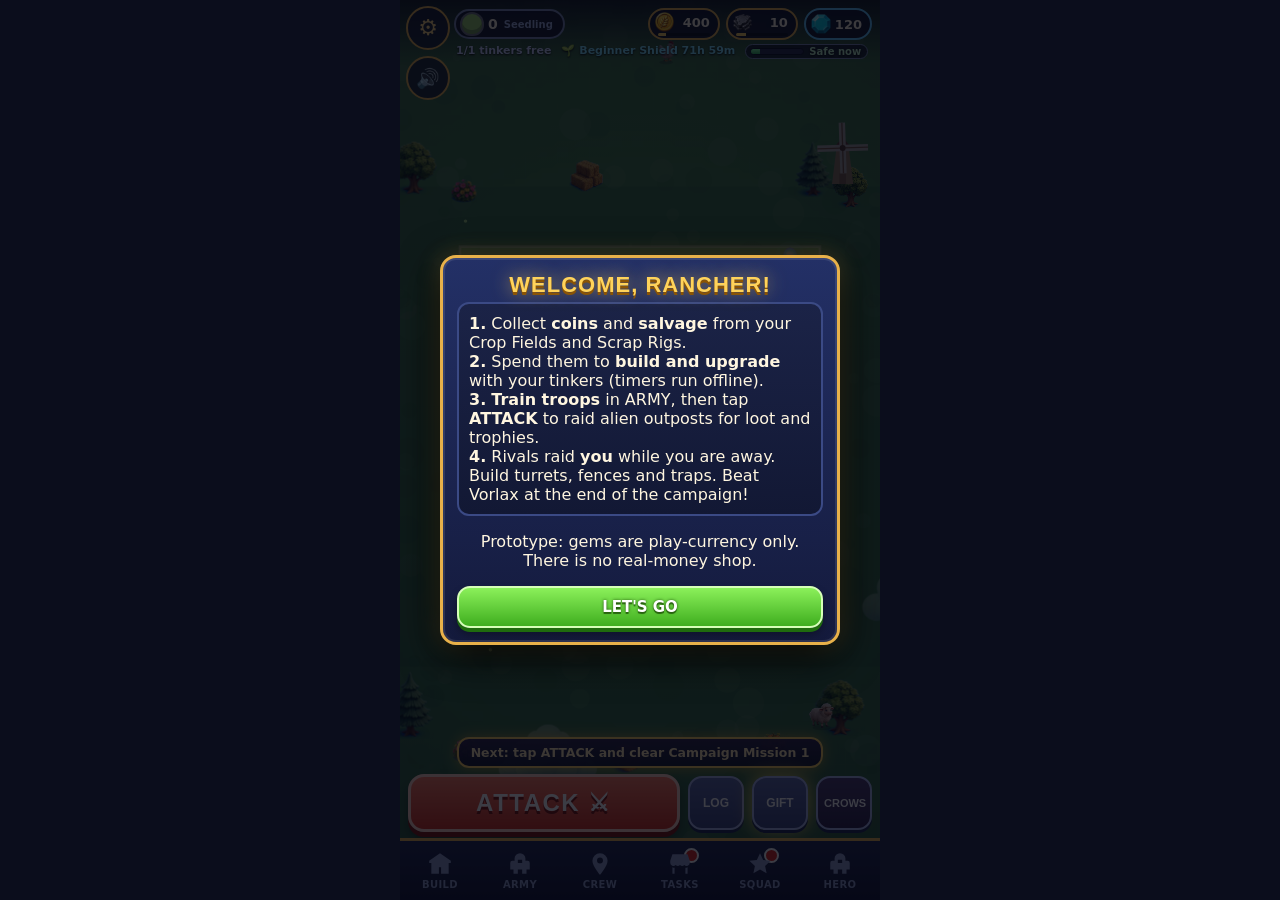
<file: index.html>
<!doctype html>
<html lang="en">
<head>
<meta charset="utf-8">
<meta name="viewport" content="width=device-width,initial-scale=1,maximum-scale=1,user-scalable=no,viewport-fit=cover">
<meta name="theme-color" content="#161a33">
<meta name="mobile-web-app-capable" content="yes">
<meta name="apple-mobile-web-app-capable" content="yes">
<meta name="apple-mobile-web-app-status-bar-style" content="black-translucent">
<title>Barns &amp; Bots (prototype)</title>
<link rel="manifest" href="manifest.webmanifest">
<link rel="icon" href="icons/icon-192.png">
<link rel="apple-touch-icon" href="icons/icon-192.png">
<link rel="stylesheet" href="css/style.css">
</head>
<body>
<div id="app">

  <!-- BASE (ranch + raids) -->
  <section id="base" class="screen">
    <canvas id="bcv"></canvas>
    <header class="b-top" id="b-top">
      <button id="b-gear" class="gear" aria-label="Settings">&#9881;</button>
      <button id="b-mute" class="gear mute mutebtn" aria-label="Mute sound"></button>
      <div class="b-league" id="b-league"></div>
      <div class="b-res">
        <div class="rs"><i class="ico coin"></i><b id="bv-coins">0</b><div class="cap"><i id="bc-coins"></i></div></div>
        <div class="rs"><i class="ico salv"></i><b id="bv-salv">0</b><div class="cap"><i id="bc-salv"></i></div></div>
        <div class="rs g"><i class="ico gem"></i><b id="bv-gems">0</b></div>
      </div>
      <div class="b-sub"><span id="b-tink"></span><span id="b-shield" class="shield"></span><span id="b-risk" class="risk"></span></div>
    </header>
    <div id="b-queue" class="b-queue"></div>
    <div id="r-top" class="r-top">
      <div class="r-row"><div id="r-timer" class="r-timer">3:00</div><div id="r-stars" class="r-stars"></div><div id="r-pct" class="r-pct">0%</div></div>
      <div class="r-marks"><span id="r-star1">50%</span><span id="r-star2">CORE</span><span id="r-star3">100%</span></div>
      <div id="r-win" class="r-win"></div>
      <div id="r-loot" class="r-loot"></div>
      <button id="r-end" class="btn sec r-end">END BATTLE</button><button id="r-cam" class="btn sec r-cam">CAM AUTO</button><button id="r-speed" class="btn sec r-speed">x1</button><button id="r-mute" class="btn sec r-mute mutebtn" aria-label="Mute sound"></button>
    </div>
    <div id="r-scout" class="r-scout hidden"></div>
    <div id="r-bar" class="r-bar"></div>
    <div id="b-bottom" class="b-bottom">
      <div id="b-goal" class="b-goal"></div>
      <div id="b-sel" class="b-sel hidden"></div>
      <div class="b-act">
        <button id="btn-attack" class="attack-btn pulse">ATTACK <span>&#9876;</span></button>
        <button id="b-log" class="side-btn">LOG<em id="log-badge" class="badge"></em></button>
        <button id="b-daily" class="side-btn">GIFT</button>
        <button id="b-crow" class="side-btn crowbtn">CROWS</button>
      </div>
    </div>
    <div id="b-panel" class="b-panel hidden"></div>
    <nav class="b-nav" id="b-nav">
      <button data-p="build"><i class="ti t-farm"></i><span>BUILD</span></button>
      <button data-p="army"><i class="ti t-mech"></i><span>ARMY</span></button>
      <button data-p="crew"><i class="ti t-map"></i><span>CREW</span></button>
      <button data-p="tasks" id="nav-tasks"><i class="ti t-shop"></i><span>TASKS</span></button>
      <button id="nav-sq"><i class="ti t-sq"></i><span>SQUAD</span></button>
      <button id="btn-hero"><i class="ti t-mech"></i><span>HERO</span></button>
    </nav>
  </section>

  <!-- HERO screen (old home) -->
  <section id="home" class="screen">
    <div class="home-bg"></div>
    <div class="home-fade"></div>
    <header class="topbar">
      <button id="btn-gear" class="gear" aria-label="Settings">&#9881;</button>
      <button id="btn-base" class="to-base">&#9664; RANCH</button>
      <div class="logo"><span class="l1">BARNS</span><span class="l2">&amp; BOTS</span></div>
      <div class="counters">
        <div class="counter" id="c-coins"><i class="ico coin"></i><b id="v-coins">0</b><button class="plus" data-go="shop">+</button></div>
        <div class="counter" id="c-gems"><i class="ico gem"></i><b id="v-gems">0</b><button class="plus" data-go="shop">+</button></div>
      </div>
      <div class="counters sub">
        <div class="counter small"><i class="ico salv"></i><b id="v-salv">0</b></div>
        <div class="counter small"><i class="ico bp"></i><b id="v-bp">0</b></div>
      </div>
    </header>
    <div id="nova" class="nova"><div class="nova-face">N</div><div class="nova-text" id="nova-text"></div></div>

    <div class="home-bottom" id="home-bottom">
      <div class="goal" id="goal"></div>
      <div class="mech-card" id="mech-card"></div>
      <div class="defend">&mdash; DEFEND THE HERD &mdash;</div>
      <button id="btn-battle" class="battle-btn pulse">BATTLE <span>&#9654;</span></button>
    </div>

    <div id="panel" class="panel hidden"></div>

    <nav class="tabs" id="tabs">
      <button data-tab="farm" class="active"><i class="ti t-farm"></i><span>FARM</span></button>
      <button data-tab="mechs"><i class="ti t-mech"></i><span>HEROES</span></button>
      <button data-tab="map"><i class="ti t-map"></i><span>MAP</span></button>
      <button data-tab="shop"><i class="ti t-shop"></i><span>SHOP</span></button>
    </nav>
  </section>

  <!-- BATTLE -->
  <section id="battle" class="screen">
    <canvas id="cv"></canvas>
  </section>

  <!-- overlays -->
  <div id="modal" class="modal hidden"></div>
  <div id="toast" class="toast"></div>
</div>
<script src="js/data.js"></script>
<script src="js/store.js"></script>
<script src="js/audio.js"></script>
<script src="js/battle.js"></script>
<script src="js/ui.js"></script>
<script src="js/cc_data.js"></script>
<script src="js/cc_data2.js"></script>
<script src="js/cc_gen.js"></script>
<script src="js/cc_sim.js"></script>
<script src="js/rig_data.js"></script>
<script src="js/rig.js"></script>
  <script src="js/rig2.js"></script>
<script src="js/cc_view.js"></script>
<script src="js/cc_touch.js"></script>
<script src="js/cc_fx.js"></script>
  <script src="js/cc_act.js"></script>
<script src="js/cc_ui.js"></script>
<script src="js/cc_panels.js"></script>
<script src="js/cc_v11.js"></script>
<script src="js/cc_mini.js"></script>
<script src="js/sq_data.js"></script>
<script src="js/sq_core.js"></script>
<script src="js/sq_cut.js"></script>
<script src="js/sq_ui.js"></script>
<script src="js/main.js"></script>
</body>
</html>
</file>
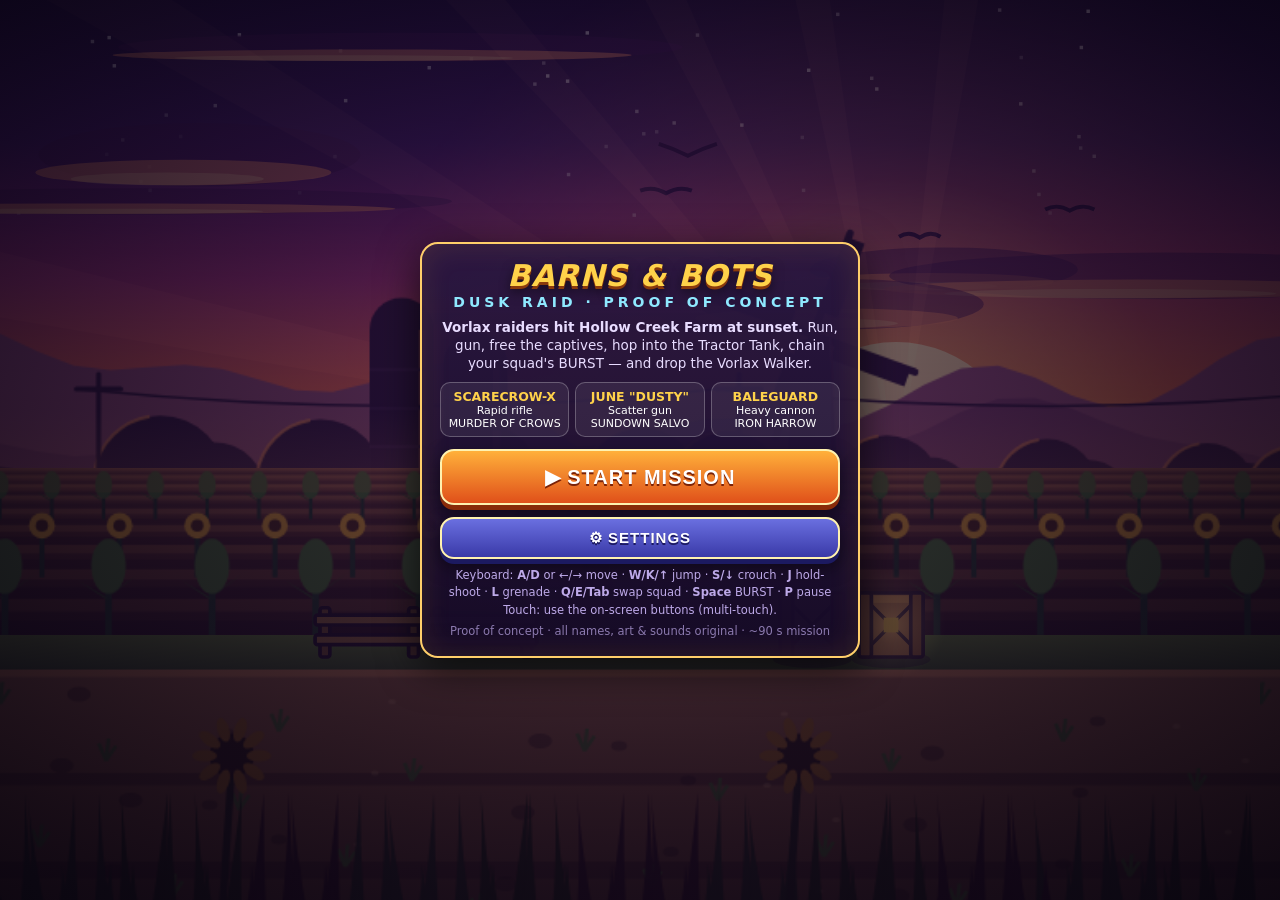
<file: poc/index.html>
<!doctype html>
<html lang="en">
<head>
<meta charset="utf-8">
<meta name="viewport" content="width=device-width,initial-scale=1,maximum-scale=1,user-scalable=no,viewport-fit=cover">
<link rel="icon" href="data:,">
<meta name="theme-color" content="#1a0d24">
<title>Barns &amp; Bots — Dusk Raid (Proof of Concept)</title>
<style>
*{box-sizing:border-box;-webkit-tap-highlight-color:transparent;-webkit-touch-callout:none;user-select:none;-webkit-user-select:none}
html,body{margin:0;height:100%;background:#120a1c;overflow:hidden;touch-action:none;overscroll-behavior:none;font-family:"Trebuchet MS","Segoe UI",system-ui,sans-serif;color:#fff}
#cv{position:fixed;inset:0;width:100%;height:100%;display:block;background:#120a1c}
#ui{position:fixed;inset:0;pointer-events:none}
#ui>*{pointer-events:auto}
.hidden{display:none!important}
/* ---- touch controls ---- */
.tb{position:absolute;border-radius:50%;display:flex;align-items:center;justify-content:center;font-weight:900;letter-spacing:.5px;color:#fff;
 background:radial-gradient(circle at 35% 30%,rgba(255,255,255,.28),rgba(255,255,255,.06) 55%,rgba(0,0,0,.25));
 border:2px solid rgba(255,255,255,.55);box-shadow:0 3px 10px rgba(0,0,0,.45),inset 0 0 14px rgba(0,0,0,.35);text-shadow:0 2px 3px rgba(0,0,0,.8);
 touch-action:none;font-size:13px;opacity:.82;transition:transform .05s}
.tb.on{transform:scale(.92);opacity:1;filter:brightness(1.4)}
.tb small{display:block;font-size:10px;opacity:.85;font-weight:700;margin-top:1px}
.tb span{display:block;text-align:center;line-height:1.05}
#bShoot{background:radial-gradient(circle at 35% 30%,#ffb35a,#e0471d 60%,#7a1c0c);border-color:#ffd9a0;font-size:15px}
#bJump{background:radial-gradient(circle at 35% 30%,#9fe0ff,#2b86d6 60%,#173e7a);border-color:#cfeeff}
#bGren{background:radial-gradient(circle at 35% 30%,#c9f08a,#5aa326 60%,#25511a);border-color:#e4ffbd}
#bSwap{background:radial-gradient(circle at 35% 30%,#e9b4ff,#9446d6 60%,#46207a);border-color:#f3d8ff}
#bBurst{background:conic-gradient(#ffd34a var(--p,0%),rgba(30,16,50,.85) 0);border:2px solid #ffe9a0;opacity:.9}
#bBurst i{position:absolute;inset:7px;border-radius:50%;display:flex;align-items:center;justify-content:center;font-style:normal;
 background:radial-gradient(circle at 35% 30%,#4a2a70,#1b0d30 75%);font-size:12px;line-height:1.05;text-align:center;color:#ffe9a0}
#bBurst.ready{animation:pulse .7s infinite alternate;box-shadow:0 0 22px 6px rgba(255,210,70,.8);opacity:1}
#bBurst.ready i{background:radial-gradient(circle at 35% 30%,#ffd34a,#e8741a 80%);color:#fff}
.reduced #bBurst.ready{animation:none}
@keyframes pulse{from{transform:scale(1)}to{transform:scale(1.09)}}
#dpad{position:absolute;display:flex;gap:6px;touch-action:none;opacity:.85}
#dpad div{flex:1;border-radius:18px;display:flex;align-items:center;justify-content:center;font-size:26px;font-weight:900;
 background:linear-gradient(rgba(255,255,255,.22),rgba(0,0,0,.28));border:2px solid rgba(255,255,255,.5);box-shadow:0 3px 10px rgba(0,0,0,.45);text-shadow:0 2px 3px #000}
#dpad div.on{background:linear-gradient(rgba(255,230,150,.7),rgba(255,140,40,.55));transform:scale(.95)}
#sw3{position:absolute;display:flex;gap:6px}
/* portrait layout */
@media (orientation:portrait){
 #dpad{left:10px;bottom:22px;width:min(212px,52vw);height:74px}
 #bBurst{left:16px;bottom:114px;width:78px;height:78px}
 #bShoot{right:12px;bottom:30px;width:94px;height:94px}
 #bJump{right:116px;bottom:22px;width:72px;height:72px}
 #bGren{right:18px;bottom:134px;width:64px;height:64px}
 #bSwap{right:92px;bottom:116px;width:58px;height:58px}
}
@media (orientation:landscape){
 #dpad{left:16px;bottom:14px;width:226px;height:76px}
 #bBurst{left:26px;bottom:104px;width:76px;height:76px}
 #bShoot{right:22px;bottom:18px;width:96px;height:96px}
 #bJump{right:132px;bottom:14px;width:74px;height:74px}
 #bGren{right:30px;bottom:126px;width:62px;height:62px}
 #bSwap{right:104px;bottom:106px;width:56px;height:56px}
}
@media (pointer:fine) and (hover:hover){ .tb,#dpad{opacity:.5} }
/* ---- top buttons ---- */
#topbtn{position:absolute;right:max(8px,env(safe-area-inset-right));top:max(8px,env(safe-area-inset-top));display:flex;gap:8px}
#topbtn button{width:38px;height:38px;border-radius:12px;border:2px solid rgba(255,255,255,.5);background:rgba(20,10,35,.65);color:#fff;font-size:18px;font-weight:900}
/* ---- overlays ---- */
.panel{position:absolute;inset:0;display:flex;align-items:center;justify-content:center;background:radial-gradient(ellipse at 50% 40%,rgba(40,16,60,.55),rgba(8,3,16,.9));padding:14px}
.card{width:min(440px,94vw);max-height:96vh;overflow:auto;background:linear-gradient(#2a1740f2,#150a26f5);border:2px solid #ffcf6a;border-radius:18px;padding:18px 18px 16px;
 box-shadow:0 10px 40px rgba(0,0,0,.7),inset 0 0 30px rgba(255,170,60,.12);text-align:center}
.card h1{margin:0;font-size:30px;line-height:.95;letter-spacing:1px;font-weight:900;font-style:italic;color:#ffd24a;text-shadow:0 3px 0 #8a3a0c,0 6px 12px rgba(0,0,0,.6)}
.card h1 em{display:block;font-size:14px;letter-spacing:4px;color:#8fe9ff;text-shadow:none;font-style:normal;margin-top:6px}
.card h2{margin:0 0 6px;font-size:24px;font-style:italic;color:#ffd24a;text-shadow:0 2px 0 #8a3a0c}
.card p{margin:8px 0;font-size:13.5px;line-height:1.35;color:#e8dcff}
.big{display:block;width:100%;margin:12px 0 6px;padding:14px;border-radius:14px;border:2px solid #fff2b0;font-size:20px;font-weight:900;letter-spacing:1px;color:#fff;
 background:linear-gradient(#ffb03a,#e0501a);box-shadow:0 5px 0 #8a2c0a,0 8px 18px rgba(0,0,0,.5);text-shadow:0 2px 0 #7a2208}
.big:active{transform:translateY(3px);box-shadow:0 2px 0 #8a2c0a}
.big.alt{background:linear-gradient(#6a6fe0,#3a3aa8);box-shadow:0 5px 0 #1c1a60,0 8px 18px rgba(0,0,0,.5);font-size:15px;padding:10px;text-shadow:0 2px 0 #1c1a60}
.row{display:flex;gap:8px;align-items:center;justify-content:space-between;margin:7px 0;font-size:14px;text-align:left}
.tog{width:54px;height:30px;border-radius:15px;background:#3a2a55;border:2px solid #8a78b0;position:relative;flex:none}
.tog:after{content:"";position:absolute;top:2px;left:2px;width:22px;height:22px;border-radius:50%;background:#bbb;transition:left .12s}
.tog.on{background:#2fa65a;border-color:#a8f0c0}.tog.on:after{left:26px;background:#fff}
.keys{font-size:11.5px;color:#bda9e8;margin-top:8px;line-height:1.5}
.heroes{display:flex;gap:6px;margin:10px 0 2px}
.heroes div{flex:1;border-radius:10px;padding:6px 3px;font-size:11px;background:rgba(255,255,255,.07);border:1px solid rgba(255,255,255,.25)}
.heroes b{display:block;font-size:12.5px;color:#ffd24a}
@media (orientation:landscape) and (max-height:560px){
 #results .card{width:min(720px,96vw);display:grid;grid-template-columns:1fr 1.15fr;column-gap:18px;align-items:center;padding:10px 16px 8px}
 #results .card>*{grid-column:1}#results #stats{grid-column:2;grid-row:1/9}
 #results #rank{font-size:46px;height:54px;line-height:54px}#results #payout{font-size:20px;margin:2px 0 0}
 #results .stat{padding:3px 2px;font-size:13px}#results .big{padding:9px;margin:6px 0 4px;font-size:17px}#results .keys{font-size:10.5px}
 .card h2{font-size:20px;margin:0}
 #title .card{width:min(700px,96vw);padding:12px 16px;display:grid;grid-template-columns:1.15fr 1fr;column-gap:18px;align-items:center}
 #title .card>h1{grid-column:1;grid-row:1}#title .card>p{grid-column:1;grid-row:2}#title .heroes{grid-column:1;grid-row:3}
 #title #bStart{grid-column:2;grid-row:1}#title #bSet1{grid-column:2;grid-row:2}#title .keys{grid-column:2}#title .keys:nth-last-child(2){grid-row:3}#title .keys:last-child{grid-row:4;grid-column:1/3}
 #settings .card,#pause .card{padding:8px 14px}#settings .row{padding:4px 0}#settings .big,#pause .big{padding:8px;margin:5px 0 3px;font-size:16px}
 #title .card{}#title .card h1{font-size:24px}#title .card p{margin:4px 0;font-size:12px}#title .big{padding:9px;margin:6px 0 2px;font-size:17px}
 #title .keys{font-size:10.5px}
}
.stat{display:flex;justify-content:space-between;padding:5px 2px;border-bottom:1px solid rgba(255,255,255,.12);font-size:15px;opacity:0;transform:translateX(-14px);transition:all .25s}
.stat.in{opacity:1;transform:none}
.stat b{color:#ffd24a;font-variant-numeric:tabular-nums}
#rank{font-size:64px;font-weight:900;font-style:italic;color:#ffd24a;text-shadow:0 4px 0 #8a3a0c,0 8px 20px rgba(255,160,40,.6);height:76px;line-height:76px;opacity:0;transform:scale(2.4);transition:all .3s cubic-bezier(.2,1.6,.4,1)}
#rank.in{opacity:1;transform:scale(1)}
#payout{font-size:30px;font-weight:900;color:#ffe27a;margin:8px 0 0;text-shadow:0 2px 0 #7a4a00}
.coinfly{position:fixed;width:22px;height:22px;border-radius:50%;background:radial-gradient(circle at 35% 30%,#fff3a0,#f2b21c 60%,#a86a00);border:2px solid #7a4a00;z-index:99;pointer-events:none}
#bank{position:fixed;left:50%;top:10px;transform:translateX(-50%);padding:6px 14px;border-radius:20px;background:rgba(20,10,35,.8);border:2px solid #ffcf6a;font-weight:900;z-index:98;color:#ffe27a}
#toast{position:absolute;left:50%;top:28%;transform:translateX(-50%);font-weight:900;font-style:italic;font-size:26px;color:#fff;text-shadow:0 3px 0 #000,0 0 14px rgba(255,140,0,.9);pointer-events:none;opacity:0;white-space:nowrap}
#fps{position:absolute;left:4px;bottom:2px;font:10px monospace;color:#9f9;pointer-events:none}
</style>
</head>
<body>
<canvas id="cv"></canvas>
<div id="ui">
  <div id="toast"></div>
  <div id="topbtn" class="hidden"><button id="bPause" aria-label="Pause">❚❚</button><button id="bGear" aria-label="Settings">⚙</button></div>
  <div id="ctl" class="hidden">
    <div id="dpad"><div id="dL">◀</div><div id="dD">▼</div><div id="dR">▶</div></div>
    <div class="tb" id="bBurst"><i><span>BURST<small id="bpct">0%</small></span></i></div>
    <div class="tb" id="bShoot"><span>SHOOT<small>hold</small></span></div>
    <div class="tb" id="bJump"><span>JUMP</span></div>
    <div class="tb" id="bGren"><span>GREN<small id="gcount">8</small></span></div>
    <div class="tb" id="bSwap"><span>SWAP</span></div>
  </div>
  <div id="fps" class="hidden"></div>

  <div id="title" class="panel">
    <div class="card">
      <h1>BARNS &amp; BOTS<em>DUSK RAID · PROOF OF CONCEPT</em></h1>
      <p><b>Vorlax raiders hit Hollow Creek Farm at sunset.</b> Run, gun, free the captives, hop into the Tractor Tank, chain your squad's BURST — and drop the Vorlax Walker.</p>
      <div class="heroes">
        <div><b>SCARECROW-X</b>Rapid rifle<br>MURDER OF CROWS</div>
        <div><b>JUNE "DUSTY"</b>Scatter gun<br>SUNDOWN SALVO</div>
        <div><b>BALEGUARD</b>Heavy cannon<br>IRON HARROW</div>
      </div>
      <button class="big" id="bStart">▶ START MISSION</button>
      <button class="big alt" id="bSet1">⚙ SETTINGS</button>
      <div class="keys">Keyboard: <b>A/D</b> or ←/→ move · <b>W/K/↑</b> jump · <b>S/↓</b> crouch · <b>J</b> hold-shoot · <b>L</b> grenade · <b>Q/E/Tab</b> swap squad · <b>Space</b> BURST · <b>P</b> pause<br>Touch: use the on-screen buttons (multi-touch).</div>
      <div class="keys" style="opacity:.7;margin-top:4px">Proof of concept · all names, art &amp; sounds original · ~90 s mission</div>
    </div>
  </div>

  <div id="settings" class="panel hidden">
    <div class="card">
      <h2>SETTINGS</h2>
      <div class="row"><span>Reduced flashing &amp; shake<br><small style="opacity:.7">no white flashes, gentler effects</small></span><div class="tog" id="tReduced"></div></div>
      <div class="row"><span>Sound effects</span><div class="tog" id="tSfx"></div></div>
      <div class="row"><span>Music</span><div class="tog" id="tMusic"></div></div>
      <div class="row"><span>Aim assist<br><small style="opacity:.7">auto-aims at nearby targets</small></span><div class="tog" id="tAssist"></div></div>
      <div class="row"><span>Vibration (phones)</span><div class="tog" id="tVib"></div></div>
      <button class="big" id="bSetBack">DONE</button>
    </div>
  </div>

  <div id="pause" class="panel hidden">
    <div class="card"><h2>PAUSED</h2>
      <button class="big" id="bResume">▶ RESUME</button>
      <button class="big alt" id="bSet2">⚙ SETTINGS</button>
      <button class="big alt" id="bRestart">↻ RESTART MISSION</button>
    </div>
  </div>

  <div id="results" class="panel hidden">
    <div class="card">
      <h2 id="resTitle">MISSION COMPLETE</h2>
      <div id="rank">S</div>
      <div id="stats"></div>
      <div id="payout"></div>
      <button class="big" id="bCollect">COLLECT</button>
      <button class="big alt hidden" id="bAgain">↻ PLAY AGAIN</button>
      <div class="keys" id="resNote">Proof of concept: coins are stored only in this browser (not linked to the main game).</div>
    </div>
  </div>
</div>
<div id="bank" class="hidden">🪙 Barn Bank: <span id="bankN">0</span></div>
<script src="assets/rig/rig_data.js"></script>
<script src="assets/rig/rig.js"></script>
<script>
(()=>{
'use strict';
/* ===================================================================
   BARNS & BOTS — DUSK RAID (proof of concept)
   Original code, art (procedural) and sounds (WebAudio synth).
   Mechanics-only inspiration from run-and-gun & squad-battler genres.
   =================================================================== */
const AUTO=new URLSearchParams(location.search).get('auto')==='1', GOD=new URLSearchParams(location.search).get('god')==='1';
const $=id=>document.getElementById(id);
const Q=new URLSearchParams(location.search);
const cv=$('cv'); let ctx=cv.getContext('2d',{alpha:false});
const errors=[]; window.addEventListener('error',e=>errors.push(String(e.message||e)));
window.addEventListener('unhandledrejection',e=>errors.push('rej:'+e.reason));

/* ---------- utils ---------- */
let _s=(Number(Q.get('seed'))||(Date.now()&0xffffff))>>>0;
function R(){_s|=0;_s=_s+0x6D2B79F5|0;let t=Math.imul(_s^_s>>>15,1|_s);t=t+Math.imul(t^t>>>7,61|t)^t;return((t^t>>>14)>>>0)/4294967296}
const rr=(a,b)=>a+(b-a)*R(), ri=(a,b)=>Math.floor(rr(a,b+1));
const clamp=(v,a,b)=>v<a?a:v>b?b:v, lerp=(a,b,t)=>a+(b-a)*t;
const easeOut=t=>1-Math.pow(1-clamp(t,0,1),3), easeInOut=t=>{t=clamp(t,0,1);return t<.5?2*t*t:1-Math.pow(-2*t+2,2)/2};
const easeBack=t=>{t=clamp(t,0,1);const c=1.9;return 1+(c+1)*Math.pow(t-1,3)+c*Math.pow(t-1,2)};
const TAU=Math.PI*2;
function hex2rgb(h){h=h.replace('#','');if(h.length==3)h=h.split('').map(c=>c+c).join('');return[parseInt(h.slice(0,2),16),parseInt(h.slice(2,4),16),parseInt(h.slice(4,6),16)]}
const _mix=new Map();
function mix(c,d,t){const k=c+d+t;let v=_mix.get(k);if(v)return v;const a=hex2rgb(c),b=hex2rgb(d);v='rgb('+a.map((x,i)=>Math.round(lerp(x,b[i],t))).join(',')+')';_mix.set(k,v);return v}
let FL=0; // sprite hit-flash level
const tc=c=>FL>0?mix(c,'#ffffff',FL>.5?.85:.45):c;

/* ---------- settings ---------- */
const prefersReduced=window.matchMedia&&matchMedia('(prefers-reduced-motion: reduce)').matches;
let settings=Object.assign({reduced:prefersReduced,sfx:true,music:true,assist:true,vib:true},(()=>{try{return JSON.parse(localStorage.getItem('bnb_poc_settings')||'{}')}catch(e){return{}}})());
function saveSettings(){try{localStorage.setItem('bnb_poc_settings',JSON.stringify(settings))}catch(e){}}
function applySettings(){
  document.body.classList.toggle('reduced',settings.reduced);
  for(const [id,k] of [['tReduced','reduced'],['tSfx','sfx'],['tMusic','music'],['tAssist','assist'],['tVib','vib']]) $(id).classList.toggle('on',!!settings[k]);
  if(Aud.master) Aud.master.gain.value=settings.sfx?0.9:0;
  if(Aud.mus) Aud.mus.gain.value=settings.music?0.5:0;
}
const SHAKE=()=>settings.reduced?0.3:1;

/* ---------- audio (original synth) ---------- */
const Aud={ac:null,master:null,mus:null,nbuf:null,last:{},
 init(){ if(this.ac) {if(this.ac.state==='suspended')this.ac.resume();return}
  try{ const AC=window.AudioContext||window.webkitAudioContext; if(!AC)return; if(navigator.userActivation&&!navigator.userActivation.hasBeenActive)return; this.ac=new AC();
   this.master=this.ac.createGain(); this.master.gain.value=settings.sfx?0.9:0;
   const comp=this.ac.createDynamicsCompressor(); comp.threshold.value=-14; comp.ratio.value=6;
   this.master.connect(comp); comp.connect(this.ac.destination);
   this.mus=this.ac.createGain(); this.mus.gain.value=settings.music?0.5:0; this.mus.connect(comp);
   const n=this.ac.sampleRate*1.5, b=this.ac.createBuffer(1,n,this.ac.sampleRate), d=b.getChannelData(0);
   for(let i=0;i<n;i++)d[i]=Math.random()*2-1; this.nbuf=b; this.ac.resume();
  }catch(e){errors.push('audio:'+e.message)} },
 ok(){return this.ac&&settings.sfx},
 tone(f,d,type='square',v=.2,f2=null,delay=0,dest=null){ if(!this.ac)return; const t=this.ac.currentTime+delay, o=this.ac.createOscillator(), g=this.ac.createGain();
  o.type=type; o.frequency.setValueAtTime(f,t); if(f2)o.frequency.exponentialRampToValueAtTime(Math.max(20,f2),t+d);
  g.gain.setValueAtTime(v,t); g.gain.exponentialRampToValueAtTime(.0001,t+d); o.connect(g); g.connect(dest||this.master); o.start(t); o.stop(t+d+.02)},
 noise(d,v=.3,f1=3000,f2=300,type='lowpass',delay=0,dest=null){ if(!this.ac)return; const t=this.ac.currentTime+delay, s=this.ac.createBufferSource(), fl=this.ac.createBiquadFilter(), g=this.ac.createGain();
  s.buffer=this.nbuf; s.loop=true; fl.type=type; fl.frequency.setValueAtTime(f1,t); fl.frequency.exponentialRampToValueAtTime(Math.max(30,f2),t+d);
  g.gain.setValueAtTime(v,t); g.gain.exponentialRampToValueAtTime(.0001,t+d); s.connect(fl); fl.connect(g); g.connect(dest||this.master); s.start(t,Math.random()); s.stop(t+d+.02)},
 gate(k,ms){const n=performance.now(); if(n-(this.last[k]||0)<ms)return false; this.last[k]=n; return true},
 play(n){ if(!this.ok())return; switch(n){
  case 'rifle': if(!this.gate(n,40))return; this.tone(900,.07,'square',.09,260); this.noise(.05,.12,5000,900,'highpass'); break;
  case 'rapid': if(!this.gate(n,35))return; this.tone(1100,.05,'square',.07,380); this.noise(.04,.1,6000,1200,'highpass'); break;
  case 'scatter': this.noise(.16,.35,4000,300); this.tone(220,.12,'sawtooth',.18,70); break;
  case 'cannon': this.tone(160,.22,'sawtooth',.28,40); this.noise(.2,.3,2500,200); break;
  case 'flame': if(!this.gate(n,60))return; this.noise(.14,.16,1800,500,'bandpass'); break;
  case 'rocket': this.noise(.35,.22,3000,400); this.tone(300,.4,'sawtooth',.12,900); break;
  case 'enemy': if(!this.gate(n,60))return; this.tone(520,.14,'sawtooth',.1,140); break;
  case 'hit': if(!this.gate(n,30))return; this.tone(240,.05,'square',.08,100); break;
  case 'clink': if(!this.gate(n,40))return; this.tone(2200,.06,'triangle',.1,1500); this.tone(3300,.04,'square',.03,2200); break;
  case 'boom': this.noise(.7,.55,1800,70); this.tone(110,.5,'sine',.5,32); break;
  case 'bigboom': this.noise(1.2,.7,2400,50); this.tone(90,1,'sine',.7,25); this.noise(.3,.3,6000,800,'highpass'); break;
  case 'smallboom': this.noise(.35,.35,2200,150); this.tone(130,.25,'sine',.35,45); break;
  case 'gren': this.tone(500,.1,'triangle',.15,250); break;
  case 'jump': this.tone(300,.12,'square',.08,620); break;
  case 'pickup': [660,880,1320].forEach((f,i)=>this.tone(f,.1,'square',.1,null,i*.05)); break;
  case 'coin': if(!this.gate(n,45))return; this.tone(1320,.06,'square',.07); this.tone(1760,.12,'square',.07,null,.05); break;
  case 'rescue': [523,659,784,1047,1319].forEach((f,i)=>this.tone(f,.16,'triangle',.16,null,i*.07)); break;
  case 'hurt': this.tone(180,.3,'sawtooth',.25,50); this.noise(.2,.25,1500,200); break;
  case 'swap': this.tone(400,.18,'sawtooth',.14,1200); this.noise(.14,.14,3000,8000,'bandpass'); this.tone(1500,.08,'square',.08,null,.12); break;
  case 'ready': [784,988,1175,1568].forEach((f,i)=>this.tone(f,.12,'square',.09,null,i*.06)); break;
  case 'burst': this.tone(80,1.6,'sawtooth',.3,1400); this.noise(1.2,.3,300,9000,'bandpass'); [392,523,659,784,1047].forEach((f,i)=>this.tone(f,.5,'sawtooth',.1,null,.5+i*.04)); break;
  case 'caw': if(!this.gate(n,70))return; this.tone(rr(500,800),.18,'sawtooth',.07,rr(250,400)); break;
  case 'enter': this.tone(200,.3,'sawtooth',.18,520); this.tone(120,.4,'square',.1,60,.1); break;
  case 'engine': if(!this.gate(n,120))return; this.tone(rr(52,60),.16,'sawtooth',.06,48); break;
  case 'roar': this.tone(70,1.2,'sawtooth',.4,38); this.tone(75,1.2,'square',.2,40); this.noise(1.1,.25,600,80); break;
  case 'warn': this.tone(880,.28,'square',.12,600); this.tone(880,.28,'square',.12,600,.4); break;
  case 'laser': this.tone(1500,.9,'sawtooth',.14,300); this.noise(.9,.18,6000,1200,'highpass'); break;
  case 'ui': this.tone(700,.07,'square',.1,1000); break;
  case 'win': [523,659,784,1047,784,1047,1319].forEach((f,i)=>this.tone(f,.22,'square',.12,null,i*.12)); break;
  case 'lose': [392,330,262,196].forEach((f,i)=>this.tone(f,.35,'sawtooth',.14,null,i*.2)); break;
  case 'stomp': this.tone(60,.4,'sine',.6,28); this.noise(.3,.4,900,80); break;
 }},
 vib(ms){ if(settings.vib&&navigator.vibrate){try{navigator.vibrate(ms)}catch(e){}} },
 /* tiny procedural music: minor-key bass + arp + drums */
 mstep:0,mnext:0,mint:0,mtimer:null,
 startMusic(){ if(!this.ac||this.mtimer)return; this.mnext=this.ac.currentTime+.1; this.mstep=0;
  this.mtimer=setInterval(()=>{ if(!this.ac)return; while(this.mnext<this.ac.currentTime+.3){this.musicStep(this.mnext);this.mnext+=60/(this.mint>0?150:128)/4;} },80)},
 stopMusic(){ if(this.mtimer){clearInterval(this.mtimer);this.mtimer=null} },
 musicStep(t){ const s=this.mstep++, ac=this.ac, d=this.mus; const bass=[55,55,55,55,65.4,65.4,49,49][(s>>2)%8], arp=[[0,3,7,12],[0,3,7,12],[0,5,8,12],[-2,2,5,10]][(s>>4)%4];
  const o=(f,len,type,v,fl)=>{const os=ac.createOscillator(),g=ac.createGain();os.type=type;os.frequency.value=f;g.gain.setValueAtTime(v,t);g.gain.exponentialRampToValueAtTime(.0001,t+len);
    if(fl){const bq=ac.createBiquadFilter();bq.type='lowpass';bq.frequency.value=fl;os.connect(bq);bq.connect(g)}else os.connect(g);g.connect(d);os.start(t);os.stop(t+len+.02)};
  if(s%2===0) o(bass,.2,'sawtooth',.2,500);
  if(s%4===0){ o(110,.12,'sine',.5); } // kick
  if(s%8===4){ const sn=ac.createBufferSource(),g=ac.createGain(),bq=ac.createBiquadFilter();sn.buffer=this.nbuf;bq.type='highpass';bq.frequency.value=1800;g.gain.setValueAtTime(.18,t);g.gain.exponentialRampToValueAtTime(.0001,t+.12);sn.connect(bq);bq.connect(g);g.connect(d);sn.start(t,Math.random());sn.stop(t+.14)}
  if(s%2===1){ const hs=ac.createBufferSource(),g=ac.createGain(),bq=ac.createBiquadFilter();hs.buffer=this.nbuf;bq.type='highpass';bq.frequency.value=7000;g.gain.setValueAtTime(.05,t);g.gain.exponentialRampToValueAtTime(.0001,t+.04);hs.connect(bq);bq.connect(g);g.connect(d);hs.start(t,Math.random());hs.stop(t+.05)}
  const ai=s%4; o(220*Math.pow(2,(arp[ai])/12)*(this.mint>0?2:1),.1,'square',.06+(this.mint>0?.03:0));
 }
};

/* ---------- viewport ---------- */
let W=640,H=360,S=1,DPR=1,GY=260,portrait=false,renderScale=1;
const sky={g:null};
function resize(){
  const cw=innerWidth,ch=innerHeight; portrait=ch>cw;
  S=portrait?cw/410:Math.min(cw/520,ch/320);
  W=cw/S;H=ch/S;
  const feet=portrait?238:Math.max(92,ch*.27); GY=H-feet/S;
  DPR=Math.min(devicePixelRatio||1,2)*renderScale;
  cv.width=Math.round(cw*DPR);cv.height=Math.round(ch*DPR);
  sky.g=null; bgDirty=true;
}
addEventListener('resize',resize); addEventListener('orientationchange',()=>setTimeout(resize,150));

/* ---------- input ---------- */
const In={left:0,right:0,down:0,jump:0,shoot:0,gren:0,swap:0,burst:0,jumpP:0,grenP:0,swapP:0,burstP:0,pause:0};
const keys={};
const KM={ArrowLeft:'left',a:'left',A:'left',ArrowRight:'right',d:'right',D:'right',ArrowDown:'down',s:'down',S:'down',j:'shoot',J:'shoot',z:'shoot',Z:'shoot',
 l:'gren',L:'gren',x:'gren',X:'gren',q:'swap',Q:'swap',e:'swap',E:'swap',Tab:'swap',' ':'burst',Shift:'burst',i:'burst',I:'burst',ArrowUp:'jump',w:'jump',W:'jump',k:'jump',K:'jump'};
addEventListener('keydown',e=>{ if(e.repeat&&e.key!=='x')return; const k=KM[e.key]; if(e.key==='p'||e.key==='P'||e.key==='Escape'){togglePause();return}
  if(['1','2','3'].includes(e.key)){G&&G.state==='play'&&swapTo(+e.key-1);return}
  if(!k)return; e.preventDefault(); Aud.init(); keys[k]=1;
  if(k==='jump')In.jumpP=1; if(k==='gren')In.grenP=1; if(k==='swap')In.swapP=1; if(k==='burst')In.burstP=1;});
addEventListener('keyup',e=>{const k=KM[e.key]; if(k)keys[k]=0;});
const touch={}; // name -> set of pointerIds
function holdBtn(el,name,onDown){
  const set=new Set(); touch[name]=set;
  el.addEventListener('pointerdown',e=>{e.preventDefault();Aud.init();try{el.setPointerCapture(e.pointerId)}catch(_){}set.add(e.pointerId);el.classList.add('on');if(onDown)onDown()});
  const up=e=>{set.delete(e.pointerId);if(!set.size)el.classList.remove('on')};
  el.addEventListener('pointerup',up);el.addEventListener('pointercancel',up);el.addEventListener('lostpointercapture',up);
}
holdBtn($('bShoot'),'shoot'); holdBtn($('bJump'),'jump',()=>In.jumpP=1); holdBtn($('bGren'),'gren',()=>In.grenP=1);
holdBtn($('bSwap'),'swap',()=>In.swapP=1); holdBtn($('bBurst'),'burst',()=>In.burstP=1);
// slide-able d-pad
const dp={id:null,zone:0};
(()=>{ const el=$('dpad'); const upd=e=>{const r=el.getBoundingClientRect();const f=(e.clientX-r.left)/r.width; dp.zone=f<.36?-1:f>.64?1:0; dp.down=(f>=.36&&f<=.64)?1:0; paint()};
  const paint=()=>{ $('dL').classList.toggle('on',dp.id!==null&&dp.zone===-1&&!dp.down); $('dR').classList.toggle('on',dp.id!==null&&dp.zone===1); $('dD').classList.toggle('on',dp.id!==null&&!!dp.down)};
  el.addEventListener('pointerdown',e=>{e.preventDefault();Aud.init();try{el.setPointerCapture(e.pointerId)}catch(_){}dp.id=e.pointerId;upd(e)});
  el.addEventListener('pointermove',e=>{if(e.pointerId===dp.id)upd(e)});
  const up=e=>{if(e.pointerId===dp.id){dp.id=null;dp.zone=0;dp.down=0;paint()}}; el.addEventListener('pointerup',up);el.addEventListener('pointercancel',up);el.addEventListener('lostpointercapture',up);
})();
function pollInput(){
  const t=n=>touch[n]&&touch[n].size>0;
  In.left=keys.left||(dp.id!==null&&dp.zone===-1&&!dp.down)?1:0; In.right=keys.right||(dp.id!==null&&dp.zone===1)?1:0;
  In.down=keys.down||(dp.id!==null&&dp.down)?1:0; In.shoot=keys.shoot||t('shoot')?1:0;
  In.jump=keys.jump||t('jump')?1:0; In.gren=keys.gren||t('gren')?1:0; In.swap=keys.swap||t('swap')?1:0; In.burst=keys.burst||t('burst')?1:0;
}

/* ---------- camera / world helpers ---------- */
const cam={x:0,rx:0,shake:0,sx:0,sy:0,zoom:1};
let bgDirty=true, TILE={};
const TS=1.5;
function mk(w,h,fn){const c=document.createElement('canvas');c.width=Math.ceil(w*TS);c.height=Math.ceil(h*TS);const g=c.getContext('2d');g.scale(TS,TS);fn(g,w,h);return c}
function ridge(g,w,base,amp,seed,col,steps=64){g.beginPath();g.moveTo(0,200);for(let i=0;i<=steps;i++){const x=w*i/steps,t=x/w*TAU;
  const y=base-(Math.sin(t*2+seed)*.5+Math.sin(t*5+seed*2)*.3+Math.sin(t*9+seed*3)*.2)*amp;g.lineTo(x,y)}g.lineTo(w,200);g.closePath();g.fillStyle=col;g.fill()}
function buildTiles(){
  TILE.hills=mk(960,120,(g,w,h)=>{
    ridge(g,w,70,34,1,'#8a4a7e');ridge(g,w,92,26,3,'#6b3470');ridge(g,w,112,16,5,'#4b2458');
    const gr=g.createLinearGradient(0,0,0,h);gr.addColorStop(0,'rgba(255,170,110,.0)');gr.addColorStop(1,'rgba(255,150,90,.25)');g.fillStyle=gr;g.fillRect(0,0,w,h)});
  TILE.mid=mk(1280,170,(g,w,h)=>{
    const dark='#2a1638',rim='rgba(255,150,80,.75)';
    // tree clumps
    for(let i=0;i<22;i++){const x=i*58+((i*37)%30),r=14+((i*13)%14);g.fillStyle=dark;g.beginPath();g.arc(x,h-r*.6,r,0,TAU);g.arc(x+r*.8,h-r*.4,r*.8,0,TAU);g.fill();
      g.strokeStyle=rim;g.lineWidth=1.3;g.beginPath();g.arc(x,h-r*.6,r,Math.PI*1.05,Math.PI*1.45);g.stroke()}
    g.fillStyle=dark;g.fillRect(0,h-16,w,16);
    // silo
    const silo=(x,sh)=>{g.fillStyle=dark;g.fillRect(x,h-sh,26,sh);g.beginPath();g.arc(x+13,h-sh,13,Math.PI,0);g.fill();g.fillStyle='rgba(255,140,80,.55)';g.fillRect(x+20,h-sh,3,sh);g.fillStyle='#3a2048';for(let k=1;k<5;k++)g.fillRect(x,h-sh+k*sh/5,26,1.2)};
    silo(150,78);silo(180,64);
    // barn
    const barn=(x,s)=>{g.fillStyle=dark;g.beginPath();g.moveTo(x,h);g.lineTo(x,h-38*s);g.lineTo(x+14*s,h-52*s);g.lineTo(x+46*s,h-52*s);g.lineTo(x+60*s,h-38*s);g.lineTo(x+60*s,h);g.closePath();g.fill();
      g.strokeStyle=rim;g.lineWidth=1.4;g.beginPath();g.moveTo(x+14*s,h-52*s);g.lineTo(x+46*s,h-52*s);g.lineTo(x+60*s,h-38*s);g.stroke();g.fillStyle='#552a3a';g.fillRect(x+22*s,h-26*s,16*s,26*s)};
    barn(520,1.2);barn(1010,.9);
    // windmill
    const wm=(x,s)=>{g.fillStyle=dark;g.beginPath();g.moveTo(x-12*s,h);g.lineTo(x-7*s,h-74*s);g.lineTo(x+7*s,h-74*s);g.lineTo(x+12*s,h);g.fill();
      g.strokeStyle='#2a1638';g.lineWidth=3*s;g.lineCap='round';const cx=x,cy=h-76*s;for(let k=0;k<4;k++){const a=k*Math.PI/2+.35;g.beginPath();g.moveTo(cx,cy);g.lineTo(cx+Math.cos(a)*44*s,cy+Math.sin(a)*44*s);g.stroke();
        g.fillStyle=dark;g.save();g.translate(cx,cy);g.rotate(a);g.fillRect(10*s,-1,32*s,8*s);g.restore()}
      g.strokeStyle=rim;g.lineWidth=1.3;g.beginPath();g.moveTo(x+7*s,h-74*s);g.lineTo(x+12*s,h);g.stroke()};
    wm(330,1);wm(820,1.25);
    // power poles
    g.strokeStyle='#2a1638';g.lineWidth=2;for(let x=40;x<w;x+=260){g.beginPath();g.moveTo(x,h);g.lineTo(x,h-60);g.moveTo(x-9,h-54);g.lineTo(x+9,h-54);g.stroke()}
    g.lineWidth=1;g.beginPath();for(let x=40;x<w;x+=260){g.moveTo(x-9,h-54);g.quadraticCurveTo(x+130,h-40,x+251,h-54)}g.stroke();
    // water tower
    g.fillStyle=dark;g.fillRect(1180,h-70,3,70);g.fillRect(1206,h-70,3,70);g.beginPath();g.ellipse(1194,h-80,18,12,0,0,TAU);g.fill();g.fillRect(1176,h-80,36,6);
  });
  TILE.field=mk(640,70,(g,w,h)=>{
    const gr=g.createLinearGradient(0,0,0,h);gr.addColorStop(0,'#7a4a3a');gr.addColorStop(.35,'#563024');gr.addColorStop(1,'#2e1a1c');g.fillStyle=gr;g.fillRect(0,0,w,h);
    let y=0,bh=3;while(y<h){g.fillStyle='rgba(255,170,90,'+(.28-y/h*.2)+')';g.fillRect(0,y,w,Math.max(1,bh*.35));g.fillStyle='rgba(10,0,20,.25)';g.fillRect(0,y+bh*.6,w,bh*.4);y+=bh;bh*=1.22}
    // crops: corn stalks / sunflowers
    for(let r=0;r<3;r++){const yy=14+r*20,sc=.7+r*.35;for(let x=(r*17)%32;x<w;x+=30*sc){
      g.strokeStyle='#1d3a22';g.lineWidth=2*sc;g.beginPath();g.moveTo(x,yy+10*sc);g.lineTo(x,yy-8*sc);g.stroke();
      g.fillStyle=r==1?'#e8a82a':'#46742c';g.beginPath();g.ellipse(x,yy-10*sc,5*sc,(r==1?5:8)*sc,0,0,TAU);g.fill();
      if(r!=1){g.fillStyle='#2e5a22';g.beginPath();g.moveTo(x,yy);g.lineTo(x-9*sc,yy-6*sc);g.lineTo(x-2,yy-2);g.moveTo(x,yy-2);g.lineTo(x+9*sc,yy-8*sc);g.lineTo(x+2,yy-3);g.fill()}
      else{g.fillStyle='#4a2a14';g.beginPath();g.arc(x,yy-10*sc,2.4*sc,0,TAU);g.fill()}}}
    g.fillStyle='rgba(255,140,60,.12)';g.fillRect(0,0,w,10);
  });
  TILE.ground=mk(512,160,(g,w,h)=>{
    let gr=g.createLinearGradient(0,0,0,16);gr.addColorStop(0,'#5a7a2c');gr.addColorStop(1,'#2e4a1a');g.fillStyle=gr;g.fillRect(0,0,w,16);
    g.fillStyle='#8aa83a';for(let x=0;x<w;x+=6){const hh=3+((x*7)%5);g.beginPath();g.moveTo(x,0);g.lineTo(x+2,-hh);g.lineTo(x+4,0);g.fill()}
    gr=g.createLinearGradient(0,14,0,h);gr.addColorStop(0,'#8a5c38');gr.addColorStop(.35,'#6a4428');gr.addColorStop(1,'#2a1a14');g.fillStyle=gr;g.fillRect(0,14,w,h);
    g.fillStyle='rgba(255,170,90,.35)';g.fillRect(0,14,w,3);
    g.fillStyle='rgba(20,8,10,.35)';g.fillRect(0,56,w,5);g.fillRect(0,92,w,7); // ruts
    for(let i=0;i<46;i++){const x=(i*113)%w,y=22+((i*61)%(h-30)),r=1+((i*7)%3);g.fillStyle=i%3?'rgba(30,14,10,.4)':'rgba(220,170,120,.28)';g.beginPath();g.ellipse(x,y,r*1.6,r,0,0,TAU);g.fill()}
    g.strokeStyle='#3d5a20';g.lineWidth=1.5;for(let i=0;i<18;i++){const x=(i*97)%w,y=28+((i*43)%90);g.beginPath();g.moveTo(x,y);g.lineTo(x-3,y-7);g.moveTo(x,y);g.lineTo(x+1,y-9);g.moveTo(x,y);g.lineTo(x+4,y-6);g.stroke()}
  });
  TILE.fore=mk(700,90,(g,w,h)=>{
    for(let i=0;i<130;i++){const x=(i*47)%w+((i*13)%9),hh=22+((i*29)%58),b=((i*11)%9)-4;g.fillStyle=['#1a2410','#162008','#220f12'][i%3];g.beginPath();g.moveTo(x-3,h);g.quadraticCurveTo(x+b*.4,h-hh*.6,x+b,h-hh);g.quadraticCurveTo(x+b*.6+1,h-hh*.5,x+4,h);g.fill()}
    for(let x=90;x<w;x+=230){g.strokeStyle='#161c0c';g.lineWidth=3;g.beginPath();g.moveTo(x,h);g.lineTo(x+4,h-62);g.stroke();g.fillStyle='#1e1408';g.beginPath();g.arc(x+4,h-66,9,0,TAU);g.fill();g.fillStyle='#8a5a12';
      for(let k=0;k<10;k++){const a=k/10*TAU;g.beginPath();g.ellipse(x+4+Math.cos(a)*11,h-66+Math.sin(a)*11,5,2.4,a,0,TAU);g.fill()}}
  });
  // glow sprites
  TILE.glow={};
  for(const [n,c] of Object.entries({orange:'255,150,40',yellow:'255,230,120',teal:'80,255,230',magenta:'255,70,200',white:'255,255,255',red:'255,60,40',green:'160,255,90'})){
    const g=document.createElement('canvas');g.width=g.height=64;const x=g.getContext('2d');const gr=x.createRadialGradient(32,32,0,32,32,32);gr.addColorStop(0,'rgba('+c+',1)');gr.addColorStop(.35,'rgba('+c+',.5)');gr.addColorStop(1,'rgba('+c+',0)');x.fillStyle=gr;x.fillRect(0,0,64,64);TILE.glow[n]=g}
  // vignette
  const v=document.createElement('canvas');v.width=128;v.height=128;const vx=v.getContext('2d');const vg=vx.createRadialGradient(64,64,30,64,64,92);vg.addColorStop(0,'rgba(10,0,20,0)');vg.addColorStop(1,'rgba(10,0,20,.55)');vx.fillStyle=vg;vx.fillRect(0,0,128,128);TILE.vig=v;
}
function glow(n,x,y,r,a=1){ctx.globalAlpha=a;ctx.drawImage(TILE.glow[n],x-r,y-r,r*2,r*2);ctx.globalAlpha=1}
function tile(img,tw,par,yBot,th,alpha=1){const off=-(((cam.rx*par)%tw)+tw)%tw;ctx.globalAlpha=alpha;for(let x=Math.floor(off);x<W+2;x+=tw)ctx.drawImage(img,x,Math.floor(yBot-th),tw+1,th);ctx.globalAlpha=1}
const clouds=[];for(let i=0;i<9;i++)clouds.push({x:R()*1200,y:R(),w:90+R()*180,h:10+R()*16,sp:3+R()*8,par:.04+R()*.06});
const stars=[];for(let i=0;i<50;i++)stars.push({x:R(),y:R()*.45,a:R()});
const birds=[];for(let i=0;i<5;i++)birds.push({x:R()*W*2,y:30+R()*80,s:14+R()*10,ph:R()*6});
let bgT=0;
function drawBG(dt){
  bgT+=dt;
  if(!TILE.hills)buildTiles();
  const HZ=GY-70;
  if(!sky.g){const g=ctx.createLinearGradient(0,0,0,HZ+10);g.addColorStop(0,'#150a34');g.addColorStop(.28,'#3d1a62');g.addColorStop(.55,'#a8317a');g.addColorStop(.78,'#ff6a4a');g.addColorStop(.93,'#ffb35a');g.addColorStop(1,'#ffe090');sky.g=g}
  ctx.fillStyle=sky.g;ctx.fillRect(0,0,W,HZ+12);
  // stars
  for(const s of stars){ctx.globalAlpha=.25+.55*Math.abs(Math.sin(bgT*.8+s.a*9))*(1-s.y*1.9);ctx.fillStyle='#fff';ctx.fillRect(s.x*W,s.y*HZ,1.4,1.4)}ctx.globalAlpha=1;
  // sun
  const sxp=W*.7-cam.rx*.02,syp=HZ-6;
  glow('orange',sxp,syp,230,.55);glow('yellow',sxp,syp,120,.8);
  ctx.fillStyle='#fff1b0';ctx.beginPath();ctx.arc(sxp,syp,52,0,TAU);ctx.fill();ctx.fillStyle='#ffd870';ctx.beginPath();ctx.arc(sxp,syp,52,Math.PI*.1,Math.PI*.9);ctx.fill();
  // clouds
  for(const c of clouds){const x=((c.x+bgT*c.sp-cam.rx*c.par)%(W+400)+W+400)%(W+400)-200,y=c.y*(HZ*.62)+8;
    ctx.fillStyle='rgba(60,20,80,.55)';ctx.beginPath();ctx.ellipse(x,y,c.w/2,c.h/2,0,0,TAU);ctx.fill();
    ctx.fillStyle='rgba(255,150,100,.6)';ctx.beginPath();ctx.ellipse(x-c.w*.05,y+c.h*.28,c.w*.46,c.h*.2,0,0,TAU);ctx.fill();
    ctx.fillStyle='rgba(255,225,160,.35)';ctx.beginPath();ctx.ellipse(x-c.w*.1,y+c.h*.38,c.w*.3,c.h*.1,0,0,TAU);ctx.fill()}
  // birds
  ctx.strokeStyle='#2a1038';ctx.lineWidth=1.6;for(const b of birds){const x=((b.x+bgT*22-cam.rx*.08)%(W+120)+W+120)%(W+120)-60,y=b.y+Math.sin(bgT+b.ph)*6,f=Math.sin(bgT*9+b.ph)*5;ctx.beginPath();ctx.moveTo(x-b.s/2,y-f);ctx.quadraticCurveTo(x-b.s/4,y-3,x,y);ctx.quadraticCurveTo(x+b.s/4,y-3,x+b.s/2,y-f);ctx.stroke()}
  // sun rays
  ctx.globalCompositeOperation='lighter';ctx.fillStyle='rgba(255,170,90,.05)';
  for(let i=0;i<6;i++){const a=-Math.PI*.95+i*.31+Math.sin(bgT*.2+i)*.04;ctx.beginPath();ctx.moveTo(sxp,syp);ctx.lineTo(sxp+Math.cos(a)*900,syp+Math.sin(a)*900);ctx.lineTo(sxp+Math.cos(a+.07)*900,syp+Math.sin(a+.07)*900);ctx.fill()}
  ctx.globalCompositeOperation='source-over';
  tile(TILE.hills,960,.07,HZ+14,120);
  tile(TILE.mid,1280,.2,HZ+16,170);
  // haze
  const hz=ctx.createLinearGradient(0,HZ-30,0,HZ+18);hz.addColorStop(0,'rgba(255,150,110,0)');hz.addColorStop(1,'rgba(255,160,100,.35)');ctx.fillStyle=hz;ctx.fillRect(0,HZ-30,W,48);
  tile(TILE.field,640,.5,GY-6,70);
  // ground
  tile(TILE.ground,512,1,GY-8+160,160);
  ctx.fillStyle='#2a1a14';ctx.fillRect(0,GY+150,W,H-GY);
}
function drawFore(){
  tile(TILE.fore,700,1.45,H+8,90,.95);
}

/* ---------- procedural sprite toolkit ---------- */
const OUT='#1b1020';
function rrect(x,y,w,h,r){ctx.beginPath();if(ctx.roundRect)ctx.roundRect(x,y,w,h,r);else ctx.rect(x,y,w,h)}
function box(x,y,w,h,c,r=2,lw=1.5){rrect(x,y,w,h,r);ctx.fillStyle=tc(c);ctx.fill();if(lw){ctx.lineWidth=lw;ctx.strokeStyle=OUT;ctx.stroke()}}
function ell(x,y,rx,ry,c,lw=1.5){ctx.beginPath();ctx.ellipse(x,y,rx,ry,0,0,TAU);ctx.fillStyle=tc(c);ctx.fill();if(lw){ctx.lineWidth=lw;ctx.strokeStyle=OUT;ctx.stroke()}}
function poly(p,c,lw=1.5){ctx.beginPath();ctx.moveTo(p[0],p[1]);for(let i=2;i<p.length;i+=2)ctx.lineTo(p[i],p[i+1]);ctx.closePath();ctx.fillStyle=tc(c);ctx.fill();if(lw){ctx.lineWidth=lw;ctx.strokeStyle=OUT;ctx.lineJoin='round';ctx.stroke()}}
function limb(x1,y1,x2,y2,w,c){ctx.lineCap='round';ctx.strokeStyle=OUT;ctx.lineWidth=w+2.6;ctx.beginPath();ctx.moveTo(x1,y1);ctx.lineTo(x2,y2);ctx.stroke();ctx.strokeStyle=tc(c);ctx.lineWidth=w;ctx.stroke()}
function limb2(a,b,w,c){limb(a[0],a[1],b[0],b[1],w,c)}
function ik(hx,hy,fx,fy,l1,l2,dir){let dx=fx-hx,dy=fy-hy,d=Math.hypot(dx,dy);d=Math.min(Math.max(d,.01),l1+l2-.01);const a=Math.atan2(dy,dx),ca=(l1*l1+d*d-l2*l2)/(2*l1*d),an=Math.acos(clamp(ca,-1,1)),k=a+an*dir;
  const kx=hx+Math.cos(k)*l1,ky=hy+Math.sin(k)*l1;const ex=hx+Math.cos(a)*d,ey=hy+Math.sin(a)*d;return[kx,ky,ex,ey]}
function leg(hx,hy,fx,fy,l1,l2,w,c,dir,foot){const k=ik(hx,hy,fx,fy,l1,l2,dir);limb(hx,hy,k[0],k[1],w,c);limb(k[0],k[1],k[2],k[3],w*.9,c);if(foot){box(k[2]-2,k[3]-2.5,foot,5,'#2a2030',2)}return k}
function emit(n,x,y,r,a){glow(n,x,y,r,a)}

/* ---------- heroes ---------- */
const HEROES=[
 {id:'scarecrow',name:'SCARECROW-X',short:'X',burst:'MURDER OF CROWS',col:'#ffd34a',col2:'#2ee6d0',hp:6,gun:'rifle',desc:'Rapid rifle'},
 {id:'june',name:'JUNE "DUSTY"',short:'J',burst:'SUNDOWN SALVO',col:'#ff9a3a',col2:'#ff5a2a',hp:6,gun:'scatter',desc:'Scatter gun'},
 {id:'bale',name:'BALEGUARD',short:'B',burst:'IRON HARROW',col:'#6fb6ff',col2:'#7dff8a',hp:8,gun:'cannon',desc:'Heavy cannon'},
];
const GUNLEN={rifle:24,scatter:20,cannon:26,rapid:26,shotgun:22,flame:22,rocket:26};
function drawGun(w,glowc){
  switch(w){
   case 'rifle': box(-5,-3.5,24,7,'#4a5560');box(12,-4.5,10,5,'#2a3238');box(3,-1,10,1.8,glowc,1,0);box(-7,-1,5,6,'#6a3a1c');box(4,3,4,6,'#2a3238',1);break;
   case 'scatter': box(-5,-3.5,16,7,'#6a4a2c');box(9,-3,13,3,'#3a3a40');box(9,.2,13,3,'#3a3a40');box(-2,3,4,5,'#3a2a1c',1);box(6,-5,6,2,'#c8a24a',1);break;
   case 'cannon': box(-6,-5,20,10,'#4a6a9a');box(12,-3.5,16,7,'#2a3248');box(24,-5.2,4,10.4,'#8aa0c0',1);box(0,-2,10,2.4,glowc,1,0);box(-2,5,8,3,'#2a3248',1);break;
   case 'rapid': box(-6,-3.5,24,7,'#8a3a1c');box(14,-3,12,4,'#2a2a30');ell(4,5,5.5,5.5,'#5a5a64');box(-3,-1,10,1.8,'#ffc23a',1,0);break;
   case 'shotgun': box(-6,-3.5,20,7,'#7a2a2a');box(12,-3,11,6,'#2a2a30');box(-2,3,8,3,'#c8a24a',1);break;
   case 'flame': box(-6,-4,18,8,'#9a4a1a');box(10,-2.5,12,5,'#2a2a30');ell(-6,0,5,7,'#c44a1a');ell(23,0,2.5,2.5,'#ffd24a',1);break;
   case 'rocket': box(-8,-5,30,10,'#4a5a3a');box(22,-6,5,12,'#2a2a30');box(-2,-2,16,2,'#ff5a2a',1,0);break;
  }}
/* ---------- v0.9 part-based hero rig (shared with the main game: assets/rig/rig.js) ---------- */
const RGK={scarecrow:'scx',bale:'bale',june:'ch_harvestram'},RGS={scarecrow:.8,bale:.82,june:1.05},rigs={};let rigT=0;
function rigOn(){return !!(window.BB&&BB.RIG&&BB.RIG.ready)}
function rigHero(id,x,sy,o){
  if(!o.live||!rigOn())return false;const RG=BB.RIG;let r=rigs[id];if(!r){r=rigs[id]=RG.make(RGK[id]);if(!r)return false}
  const dt=Math.min(.1,r.acc||0);r.acc=0;
  const wa=o.dir>0?-(o.aim||0):Math.PI+(o.aim||0);
  RG.step(r,dt,{mv:o.run?1:0,face:o.dir,aim:o.fire?wa:undefined,air:o.air?1:0,crouch:o.crouch?1:0});BB.RIG.forceCalm=!!settings.reduced;
  if(o.hurt>0&&!r.hp)RG.hit(r,false);r.hp=o.hurt>0;
  RG.draw(ctx,r,x,sy,RGS[id]*(RG.PAL?1:1),o.dir);return true}
function rigShot(id,dir,aim){const r=rigs[id];if(r&&rigOn()){const wa=dir>0?-aim:Math.PI+aim;BB.RIG.fire(r,{aim:wa,pow:id==='scarecrow'?1.25:.9});if(id!=='scarecrow')BB.RIG.punch(r)}}
if(window.BB&&BB.RIG)BB.RIG.load('');
function drawHero(id,x,sy,o){
  if(rigHero(id,x,sy,o))return;
  const dir=o.dir||1,ph=o.ph||0,air=o.air,cr=o.crouch,run=o.run?1:0,t=o.t||0;
  const P={scarecrow:{body:'#8a5a2e',plate:'#c08a44',dark:'#4a2c18',acc:'#2ee6d0',cloth:'#a41e30',skin:'#4a3830'},
           june:{body:'#c8501a',plate:'#f08a2a',dark:'#5a2410',acc:'#ffd24a',cloth:'#2a8aa0',skin:'#e8b890'},
           bale:{body:'#3a5a8a',plate:'#6a9ad0',dark:'#1e2e4a',acc:'#7dff8a',cloth:'#2a3a5a',skin:'#9ab0c8'}}[id];
  const big=id==='bale'?1.14:id==='june'?.95:1;
  ctx.save();ctx.translate(x,sy);ctx.scale(dir*big,big);
  const hipY=cr?-13:-21, bob=air?0:(run?Math.abs(Math.sin(ph*2))*1.8:Math.sin(t*2.4)*.7);
  const lean=cr?3:(run?1.5:0);
  // back arm + scarf behind
  if(id==='scarecrow'){ctx.strokeStyle=OUT;ctx.lineWidth=6.4;ctx.lineCap='round';
    for(const pass of [0,1]){ctx.strokeStyle=pass?tc(P.cloth):OUT;ctx.lineWidth=pass?4:6.6;ctx.beginPath();const sp=run?9:4;ctx.moveTo(-3+lean,hipY-17+bob);
      ctx.quadraticCurveTo(-12-sp,hipY-17+Math.sin(t*9)*3,-20-sp*1.5-(air?4:0),hipY-12+Math.sin(t*9+1)*5+(air?-6:0));ctx.stroke()}}
  if(id==='june'){for(const pass of [0,1]){ctx.strokeStyle=pass?tc('#7a3a1a'):OUT;ctx.lineWidth=pass?3.4:5.8;ctx.lineCap='round';ctx.beginPath();ctx.moveTo(-4+lean,hipY-27+bob);ctx.quadraticCurveTo(-12,hipY-24+Math.sin(t*8)*3+(run?-3:0),-14-(run?4:0),hipY-14+Math.sin(t*8+2)*4);ctx.stroke()}}
  const backArm=[-3+lean,hipY-14+bob,-5+(run?Math.sin(ph)*6:0),hipY-5+bob];
  limb(backArm[0],backArm[1],backArm[2],backArm[3],id==='bale'?5.5:4.2,P.dark);
  // legs
  const legW=id==='bale'?6:4.6;
  for(let i=1;i>=0;i--){
    const lp=ph+i*Math.PI;let fx,fy;
    if(air){fx=i?-5:6;fy=i?-9:-5}else if(cr){fx=i?-7:7;fy=0}else if(run){fx=Math.sin(lp)*10;fy=-Math.max(0,Math.cos(lp))*6}else{fx=i?-4:4;fy=0}
    leg(i?-2:2,hipY+bob*0.5,fx,fy,10.5,10.5,legW,i?P.dark:P.body,-1,i?0:0);
    const k=ik(i?-2:2,hipY+bob*.5,fx,fy,10.5,10.5,-1);box(k[2]-3,k[3]-2,9,4.5,i?'#2a1c20':'#3a2a2e',2);
    if(id==='bale'){box(k[0]-3,k[1]-3,6,6,P.plate,1.5)}
    if(i===1){ // torso between legs
      drawTorso(id,P,hipY,bob,lean,cr,t,run,ph);
    }
  }
  // gun arm
  const aim=o.aim||0, rc=(o.recoil||0)*3.4, sx=3+lean, syy=hipY-14+bob;
  const reach=id==='bale'?7:8;
  const hx=sx+Math.cos(-aim)*(reach-rc),hy=syy+Math.sin(-aim)*(reach-rc);
  limb(sx,syy,hx,hy,id==='bale'?5.4:4.4,P.body);
  ctx.save();ctx.translate(hx,hy);ctx.rotate(-aim);drawGun(o.wpn||HEROES.find(h=>h.id===id).gun,P.acc);
  ctx.restore();
  ell(hx,hy,2.6,2.6,P.skin,1.2);
  ctx.restore();
}
function drawTorso(id,P,hipY,bob,lean,cr,t,run,ph){
  const th=cr?13:17;
  if(id==='scarecrow'){
    // straw skirt
    ctx.fillStyle=tc('#d8b24a');for(let k=0;k<5;k++){ctx.beginPath();ctx.moveTo(-6+k*3,hipY+bob);ctx.lineTo(-7+k*3.1,hipY+7+bob+(k%2)*2);ctx.lineTo(-4+k*3,hipY+bob);ctx.fill()}
    poly([-7+lean*.4,hipY+bob,-8+lean,hipY-th+bob,8+lean,hipY-th+bob,7,hipY+bob],P.body);
    box(-5+lean*.6,hipY-th+2+bob,10,th-6,P.plate,2);
    ell(lean*.6,hipY-th*.55+bob,3.2,3.2,'#d8a24a',1.2);ctx.fillStyle=tc(P.dark);ctx.beginPath();ctx.moveTo(lean*.6,hipY-th*.55-2.4+bob);ctx.lineTo(lean*.6+2,hipY-th*.55+bob);ctx.lineTo(lean*.6,hipY-th*.55+2.4+bob);ctx.lineTo(lean*.6-2,hipY-th*.55+bob);ctx.fill();
    box(-8+lean,hipY-th-1+bob,6,5,P.plate,2);box(2+lean,hipY-th-1+bob,6,5,P.plate,2);
    // straw tufts shoulders
    ctx.strokeStyle='#e8c050';ctx.lineWidth=1.3;for(let k=0;k<4;k++){ctx.beginPath();ctx.moveTo(-6+lean+k*2,hipY-th+bob);ctx.lineTo(-9+lean+k*3,hipY-th-5+bob-(k%2)*2);ctx.stroke()}
    // head
    const hy=hipY-th-9+bob, hx=1+lean;
    box(hx-5,hy-3,10,10,'#5a3a22',3);box(hx-3.5,hy,7,2.4,P.acc,1,0);ctx.globalCompositeOperation='lighter';glow('teal',hx+1,hy+1.2,7,.8);ctx.globalCompositeOperation='source-over';
    // straw hat
    ell(hx,hy-3,12.5,3.2,'#d8b24a',1.4);poly([hx-7,hy-4,hx-5,hy-11,hx+5,hy-11,hx+7,hy-4],'#e8c25a',1.4);box(hx-7,hy-6,14,2,'#a41e30',.5,1);
    ctx.strokeStyle='#f0d070';ctx.lineWidth=1;for(let k=0;k<5;k++){ctx.beginPath();ctx.moveTo(hx-11+k*5,hy-2.5);ctx.lineTo(hx-12+k*5.5,hy-.5);ctx.stroke()}
  } else if(id==='june'){
    poly([-6+lean*.4,hipY+bob,-7+lean,hipY-th+bob,7+lean,hipY-th+bob,6,hipY+bob],P.body);
    box(-6,hipY-6+bob,12,3,'#3a2410',1,1);box(-1,hipY-6+bob,3,3,'#e8c24a',.5,0);
    box(-5+lean*.6,hipY-th+2+bob,10,6,P.cloth,2); // ammo vest
    box(-7+lean,hipY-th+bob,5,4,P.plate,2);
    const hy=hipY-th-8+bob,hx=1+lean;
    ell(hx,hy,5.6,5.6,P.skin,1.5);
    // goggles
    box(hx-1,hy-3,7,3.4,'#2a2a30',1.4);ctx.fillStyle=tc('#ffd24a');ctx.fillRect(hx+1,hy-2.3,4,1.8);
    // cap
    poly([hx-6,hy-2,hx-5,hy-8,hx+3,hy-9,hx+8,hy-4,hx+8,hy-3,hx+1,hy-3],'#e8741a',1.4);box(hx+3,hy-5,7,2,'#3a1a08',.5,1);
    ctx.fillStyle=tc('#e8c24a');ctx.fillRect(hx-6,hy-3,2,2);
  } else {
    // Baleguard: bulky
    poly([-8+lean*.4,hipY+bob,-10+lean,hipY-th+bob,10+lean,hipY-th+bob,8,hipY+bob],P.body);
    box(-7+lean*.6,hipY-th+3+bob,14,th-7,P.plate,2);
    box(-4+lean*.6,hipY-th+6+bob,8,3,P.acc,1,0);ctx.globalCompositeOperation='lighter';glow('green',lean*.6,hipY-th+7.5+bob,7,.5);ctx.globalCompositeOperation='source-over';
    box(-12+lean,hipY-th-3+bob,10,8,P.plate,3);box(2+lean,hipY-th-3+bob,10,8,P.plate,3);
    const hy=hipY-th-8+bob,hx=1+lean;
    box(hx-6,hy-5,12,11,P.body,3);box(hx-4,hy-2,10,3.4,'#0e2a1a',1.3);ctx.fillStyle=tc(P.acc);ctx.fillRect(hx-2,hy-1.4,8,1.8);
    ctx.globalCompositeOperation='lighter';glow('green',hx+3,hy-.5,8,.6);ctx.globalCompositeOperation='source-over';
    ctx.strokeStyle=OUT;ctx.lineWidth=1.6;ctx.beginPath();ctx.moveTo(hx-3,hy-5);ctx.lineTo(hx-5,hy-13);ctx.stroke();ell(hx-5,hy-13,1.6,1.6,'#ff5a3a',1);
  }
}

/* ---------- enemies ---------- */
function drawTrooper(e,x,sy){
  const dir=e.dir,ph=e.ph,tel=e.tel||0;
  ctx.save();ctx.translate(x,sy);ctx.scale(dir,1);
  const bob=Math.abs(Math.sin(ph*2))*(e.moving?1.6:.4)+Math.sin(e.t*2)*.5;
  const vari=e.var||0, armor=vari?'#5a2a3a':'#4a3a62', trim=vari?'#e8741a':'#e8a82a';
  // spines
  poly([-8,-34+bob,-16,-40+bob,-9,-28+bob],'#241a38',1.2);poly([-8,-28+bob,-17,-31+bob,-8,-21+bob],'#241a38',1.2);
  // legs digitigrade
  for(let i=1;i>=0;i--){const lp=ph+i*Math.PI;let fx,fy;if(e.moving){fx=Math.sin(lp)*9;fy=-Math.max(0,Math.cos(lp))*5}else{fx=i?-4:4;fy=0}
    const k=ik(i?-1:2,-24+bob*.5,fx,fy,12,13,1);limb(i?-1:2,-24+bob*.5,k[0],k[1],5.6,i?'#241a38':'#33264a');limb(k[0],k[1],k[2],k[3],4.6,i?'#241a38':'#33264a');poly([k[2]-3,k[3]-1,k[2]+6,k[3]-1,k[2]+8,k[3]+1,k[2]-3,k[3]+1],'#1a1228',1.2)}
  // torso (hunched chest)
  poly([-9,-22+bob,-8,-40+bob,3,-45+bob,10,-38+bob,8,-24+bob],armor);
  poly([-5,-26+bob,-4,-39+bob,4,-42+bob,7,-37+bob,5,-27+bob],mix(armor,'#ffffff',.18));
  ctx.fillStyle=tc(trim);ctx.beginPath();ctx.moveTo(-1,-30+bob);ctx.lineTo(3,-35+bob);ctx.lineTo(6,-30+bob);ctx.lineTo(3,-32+bob);ctx.fill();
  // shoulder spike pauldron
  poly([-5,-41+bob,2,-47+bob,8,-42+bob,6,-37+bob,-3,-37+bob],'#2a2040',1.3);poly([6,-44+bob,12,-52+bob,10,-41+bob],'#2a2040',1.2);
  // head
  poly([-1,-45+bob,7,-49+bob,15,-44+bob,13,-40+bob,3,-39+bob],'#2a2040',1.4);
  ctx.strokeStyle=tc('#ff4a2a');ctx.lineWidth=2;ctx.beginPath();ctx.moveTo(6,-44+bob);ctx.lineTo(13,-43+bob);ctx.stroke();
  ctx.globalCompositeOperation='lighter';glow('red',10,-43.5+bob,8,.85);ctx.globalCompositeOperation='source-over';
  // mandible spikes
  poly([12,-41+bob,17,-38+bob,11,-39.5+bob],'#c8c0d8',1);
  // arms + rifle
  const ax=tel>0?-.15:0;limb(2,-37+bob,10,-31+bob,4.2,'#33264a');
  ctx.save();ctx.translate(11,-31+bob);ctx.rotate(ax-.05);box(-5,-3,24,6,'#2a2038',2);box(14,-2,8,4,'#1a1228',1);box(2,-1,10,2,'#ff46c8',1,0);ctx.restore();
  ctx.globalCompositeOperation='lighter';glow('magenta',33,-31+bob,5+tel*10,.4+tel*.6);ctx.globalCompositeOperation='source-over';
  limb(-4,-36+bob,6,-30+bob,4,'#241a38');
  ctx.restore();
}
function drawCharger(e,x,sy){
  const dir=e.dir,ph=e.ph,w=e.wind||0,l=e.lunge?1:0;
  ctx.save();ctx.translate(x,sy);ctx.scale(dir,1);
  const bob=e.moving?Math.abs(Math.sin(ph*2))*2:Math.sin(e.t*3);
  const crouch=w>0?5:0, tilt=l?-.18:0;
  ctx.rotate(tilt);
  // rear legs / front legs (4)
  for(let i=1;i>=0;i--){for(const base of [-12,9]){const lp=ph*1.4+i*Math.PI+base*.3;let fx=base+Math.sin(lp)*8,fy=-Math.max(0,Math.cos(lp))*6;if(l){fx=base+(base<0?-10:12);fy=-3}
    const k=ik(base,-15+crouch,fx,fy,9,10,1);limb(base,-15+crouch,k[0],k[1],5,i?'#1e1630':'#2e2244');limb(k[0],k[1],k[2],k[3],4,i?'#1e1630':'#2e2244');}}
  // body
  poly([-20,-14+crouch,-16,-27+crouch+bob,0,-31+crouch+bob,14,-27+crouch+bob,19,-18+crouch,12,-11+crouch],'#3a2a52');
  poly([-14,-17+crouch,-10,-27+crouch+bob,0,-29+crouch+bob,6,-20+crouch],'#52407a',1);
  for(let k=0;k<4;k++)poly([-14+k*8,-28+crouch+bob-k%2,-11+k*8,-37+crouch+bob-k%2*2,-8+k*8,-28+crouch+bob],'#1e1630',1.2);
  // glowing cracks
  ctx.strokeStyle=tc('#ff7a2a');ctx.lineWidth=1.6;ctx.beginPath();ctx.moveTo(-8,-22+crouch+bob);ctx.lineTo(-3,-26+crouch+bob);ctx.lineTo(0,-21+crouch+bob);ctx.lineTo(5,-24+crouch+bob);ctx.stroke();
  // head + mandibles
  poly([16,-28+crouch+bob,26,-26+crouch+bob,31,-20+crouch+bob,24,-15+crouch+bob,15,-17+crouch+bob],'#2a2040');
  poly([24,-17+crouch+bob,35,-13+crouch+bob,26,-14+crouch+bob],'#d8d0e8',1);poly([22,-15+crouch+bob,31,-9+crouch+bob,23,-12+crouch+bob],'#d8d0e8',1);
  ctx.fillStyle=tc('#ff4a2a');ctx.fillRect(20,-23+crouch+bob,6,2.4);
  ctx.globalCompositeOperation='lighter';glow('red',23,-22+crouch+bob,9,.9);ctx.globalCompositeOperation='source-over';
  // blade arms
  const up=w>0?-1.1:(l?.2:-.2+Math.sin(ph*2)*.15);
  for(const s of [0,1]){ctx.save();ctx.translate(10+s*-2,-20+crouch+bob);ctx.rotate(up+s*.25);limb(0,0,10,0,4.4,'#33264a');poly([8,-2,30,-6,36,0,30,5,8,2],'#c8c0d8',1.3);poly([10,-1,30,-3,33,0,30,2,10,1],'#ffffff',0);ctx.restore()}
  ctx.restore();
}
function drawCrawler(e,x,sy){
  const dir=e.dir;ctx.save();ctx.translate(x,sy);ctx.scale(dir,1);
  const bob=Math.sin(e.t*8)*.7;
  // tracks
  box(-42,-14+bob,84,14,'#1c1628',7);ctx.fillStyle=tc('#3a2e50');for(let k=0;k<9;k++){const px=((-40+k*10+e.trk)%80+80)%80-40;ctx.fillRect(px,-13+bob,4,2.4);ctx.fillRect(px,-2.6+bob,4,2.4)}
  for(const wx of [-30,-10,10,30]){ell(wx,-7+bob,7,7,'#33264a',1.3);ctx.strokeStyle=OUT;ctx.lineWidth=1.3;ctx.beginPath();ctx.moveTo(wx-4,-7+bob);ctx.lineTo(wx+4,-7+bob);ctx.stroke()}
  // hull
  poly([-44,-12+bob,-36,-28+bob,30,-30+bob,46,-18+bob,42,-11+bob],'#4a3a62');
  poly([-30,-17+bob,-24,-26+bob,22,-27+bob,32,-19+bob],'#5e4a80',1);
  ctx.fillStyle=tc('#e8a82a');ctx.beginPath();ctx.moveTo(-6,-24+bob);ctx.lineTo(2,-27+bob);ctx.lineTo(10,-24+bob);ctx.lineTo(2,-25.5+bob);ctx.fill();
  for(let k=0;k<4;k++)poly([-36+k*14,-28+bob,-33+k*14,-35+bob,-30+k*14,-28+bob],'#241a38',1.2);
  // turret
  ctx.save();ctx.translate(2,-32+bob);
  poly([-18,0,-14,-14,12,-14,18,0],'#3a2c52');ell(0,-14,10,3,'#2a2040',1.2);
  ctx.save();ctx.translate(6,-8);ctx.rotate(e.gun||0);box(0,-3.5,38-(e.rec||0)*5,7,'#241a38',2);box(34-(e.rec||0)*5,-5,7,10,'#4a3a62',2);ctx.restore();
  ctx.fillStyle=tc('#ff3a2a');ctx.fillRect(-8,-9,9,2.4);ctx.globalCompositeOperation='lighter';glow('red',-3,-8,9,.8);ctx.globalCompositeOperation='source-over';
  ctx.restore();
  // antenna
  ctx.strokeStyle=OUT;ctx.lineWidth=1.6;ctx.beginPath();ctx.moveTo(-30,-28+bob);ctx.lineTo(-34,-48+bob);ctx.stroke();ell(-34,-48+bob,2,2,'#ff4a2a',1);
  ctx.restore();
}
function drawSkiff(e,x,sy){
  const dir=e.dir;ctx.save();ctx.translate(x,sy);ctx.scale(dir,1);
  const bob=Math.sin(e.t*3)*3;ctx.rotate(e.tilt||0);
  ctx.globalCompositeOperation='lighter';glow('magenta',0,12+bob,26,.35);for(const s of [-1,1])glow('orange',s*30,6+bob,10+Math.random()*3,.9);ctx.globalCompositeOperation='source-over';
  // thruster pods
  for(const s of [-1,1]){box(s*30-7,-4+bob,14,12,'#2a2040',4);ell(s*30,8+bob,5,2.4,'#ff7a2a',0)}
  // hull
  poly([-36,2+bob,-24,-8+bob,24,-8+bob,38,2+bob,26,12+bob,-26,12+bob],'#4a3a62');
  poly([-24,-2+bob,-18,-8+bob,18,-8+bob,26,-2+bob],'#6a5490',1);
  // canopy
  ctx.beginPath();ctx.ellipse(6,-9+bob,14,10,0,Math.PI,0);ctx.fillStyle=tc('#c02a3a');ctx.fill();ctx.lineWidth=1.5;ctx.strokeStyle=OUT;ctx.stroke();
  ctx.fillStyle='rgba(255,200,160,.5)';ctx.beginPath();ctx.ellipse(2,-13+bob,6,3,-.4,0,TAU);ctx.fill();
  ctx.fillStyle=tc('#e8a82a');ctx.fillRect(-18,3+bob,14,2.4);
  // gun under
  box(-6,10+bob,20,5,'#1a1228',2);box(12,10.6+bob,8,4,'#6a5490',1);
  for(let k=0;k<3;k++)poly([-36+k*3,1+bob,-42+k*3,-3+bob,-34+k*3,-2+bob],'#241a38',1);
  ctx.restore();
}
/* ---------- boss: Vorlax Walker ---------- */
function drawBoss(e,x,sy){
  const dir=e.dir;ctx.save();ctx.translate(x,sy);ctx.scale(dir,-1);
  const ph=e.ph,lift=e.stomp>0?1:0,pw=e.phase;
  const bobv=Math.sin(e.t*2)*1.2+(e.moving?Math.abs(Math.sin(ph*2))*2:0);
  const rage=pw>=3;
  // legs
  for(let i=1;i>=0;i--){const lp=ph+i*Math.PI;let fx=Math.sin(lp)*(e.moving?24:3)+(i?-14:18),fy=Math.max(0,Math.cos(lp))*(e.moving?14:0);
    if(e.stomp>0&&i===0){fy=24*Math.sin(e.stomp*Math.PI);fx=22}
    const hx=i?-24:24,hy=80+bobv;const k=ik(hx,hy,fx,fy+8,44,44,-1);
    // ik in flipped space: y up, knee bends forward
    limb(hx,hy,k[0],k[1],14,i?'#2a1c3a':'#3a2a52');limb(k[0],k[1],k[2],k[3],12,i?'#2a1c3a':'#3a2a52');ell(k[0],k[1],9,9,i?'#4a3568':'#5a4580',1.5);
    poly([k[2]-14,k[3]+7,k[2]+22,k[3]+7,k[2]+26,k[3]-2,k[2]+14,k[3]-6,k[2]-14,k[3]-6],'#1e1430',1.6);
    for(let q=0;q<3;q++)poly([k[2]+16+q*3-2,k[3]-6,k[2]+22+q*3,k[3]-16,k[2]+24+q*3,k[3]-6],'#c8c0d8',1)}
  // pelvis
  poly([-46,70+bobv,-40,92+bobv,40,92+bobv,46,70+bobv],'#35264c');box(-30,70+bobv,60,8,'#1e1430',2);
  // torso
  poly([-44,90+bobv,-34,134+bobv,34,134+bobv,48,90+bobv],'#47356a');
  poly([-34,100+bobv,-26,128+bobv,26,128+bobv,38,100+bobv],'#5a4682',1.2);
  // spine spikes/back vents
  for(let k=0;k<4;k++)poly([-40,96+k*9+bobv,-58,102+k*9+bobv,-40,104+k*9+bobv],'#241a38',1.3);
  
  // chest: armor plate or reactor
  if(pw===1&&!e.plateGone){ poly([-26,98+bobv,-22,126+bobv,22,126+bobv,28,98+bobv],'#6a5290',1.8);
    ctx.fillStyle=tc('#e8a82a');for(let k=0;k<3;k++){ctx.beginPath();ctx.moveTo(-14+k*10,106+bobv);ctx.lineTo(-8+k*10,118+bobv);ctx.lineTo(-4+k*10,118+bobv);ctx.lineTo(-10+k*10,106+bobv);ctx.fill()}
  } else {
    ell(0,112+bobv,17,17,'#1a0d2a',1.8);
    const pul=.6+.4*Math.sin(e.t*(rage?14:6));ctx.fillStyle=tc(rage?'#ff4a2a':'#2ee6d0');ctx.beginPath();ctx.arc(0,112+bobv,9+pul*3,0,TAU);ctx.fill();
    ctx.fillStyle='rgba(255,255,255,.75)';ctx.beginPath();ctx.arc(-2,114+bobv,4,0,TAU);ctx.fill();
    ctx.globalCompositeOperation='lighter';glow(rage?'red':'teal',0,112+bobv,34+pul*8,.9);ctx.globalCompositeOperation='source-over';
    // weak marker
    markWeak(0,112+bobv,e.t);
  }
  // shoulder cannons
  for(const s of [-1,1]){const cx=s*38,cy=124+bobv;ell(cx,cy,12,12,'#3a2a52',1.6);
    ctx.save();ctx.translate(cx,cy);ctx.rotate(s>0?-.2+(e.cRec||0)*.08:.9);box(0,-5,36-(s>0?(e.cRec||0)*6:0),10,'#241a38',2);box(30-(s>0?(e.cRec||0)*6:0),-7,8,14,'#6a5490',2);ctx.restore()}
  // head / cockpit
  const hy=e.headDrop? 134:140;
  poly([-16,134+bobv,-12,150+bobv,12,150+bobv,20,134+bobv],'#2a1c3a',1.6);
  ctx.beginPath();ctx.ellipse(4,144+bobv,15,11,0,0,Math.PI);ctx.ellipse(4,144+bobv,15,13,0,Math.PI,TAU);ctx.fillStyle=tc(rage?'#ff3a2a':'#d02a4a');ctx.fill();ctx.lineWidth=1.6;ctx.strokeStyle=OUT;ctx.stroke();
  ctx.fillStyle='rgba(255,230,200,.55)';ctx.beginPath();ctx.ellipse(0,150+bobv,6,3,.3,0,TAU);ctx.fill();
  ctx.fillStyle=tc('#ffe27a');ctx.beginPath();ctx.arc(8,144+bobv,3.6,0,TAU);ctx.fill();
  ctx.globalCompositeOperation='lighter';glow('red',6,144+bobv,30,.7);ctx.globalCompositeOperation='source-over';
  markWeak(6,144+bobv,e.t);
  for(const s of [-1,1]){ctx.strokeStyle=OUT;ctx.lineWidth=3;ctx.lineCap='round';ctx.beginPath();ctx.moveTo(s*10,150+bobv);ctx.lineTo(s*20,168+bobv);ctx.stroke();ctx.strokeStyle=tc('#c8c0d8');ctx.lineWidth=1.6;ctx.stroke()}
  if(rage){ctx.globalCompositeOperation='lighter';glow('red',0,100,120,.28+.15*Math.sin(e.t*12));ctx.globalCompositeOperation='source-over'}
  ctx.restore();
}
function markWeak(x,y,t){ctx.save();ctx.strokeStyle='rgba(255,240,120,'+(.55+.4*Math.sin(t*8))+')';ctx.lineWidth=1.6;const r=14+Math.sin(t*8)*2;ctx.beginPath();ctx.arc(x,y,r,0,TAU);ctx.stroke();
  for(let k=0;k<4;k++){const a=k*Math.PI/2+t*2;ctx.beginPath();ctx.moveTo(x+Math.cos(a)*(r-3),y+Math.sin(a)*(r-3));ctx.lineTo(x+Math.cos(a)*(r+4),y+Math.sin(a)*(r+4));ctx.stroke()}ctx.restore()}

/* ---------- Tractor Tank (hop-in vehicle) ---------- */
function drawTank(tk,x,sy,rider){
  const dir=tk.dir||1;ctx.save();ctx.translate(x,sy);ctx.scale(dir,1);
  const bob=tk.moving?Math.sin(tk.t*28)*.8:Math.sin(tk.t*3)*.3, hit=tk.hp<=3;
  // exhaust smoke handled by particles
  // rear big wheel
  const wr=15,w2=10;
  ctx.save();ctx.translate(-22,-wr+1);ctx.rotate(tk.wheel||0);ell(0,0,wr,wr,'#1c1822',1.8);ell(0,0,wr-5,wr-5,'#e8a82a',1.5);
  ctx.strokeStyle=OUT;ctx.lineWidth=2;for(let k=0;k<4;k++){ctx.beginPath();ctx.moveTo(0,0);ctx.lineTo(Math.cos(k*Math.PI/2)*(wr-5),Math.sin(k*Math.PI/2)*(wr-5));ctx.stroke()}ell(0,0,3,3,'#5a5a64',1);
  ctx.fillStyle=tc('#0e0a12');for(let k=0;k<12;k++){const a=k/12*TAU;ctx.fillRect(Math.cos(a)*wr-2,Math.sin(a)*wr-2,4,4)}ctx.restore();
  ctx.save();ctx.translate(26,-w2+1);ctx.rotate(tk.wheel*1.5||0);ell(0,0,w2,w2,'#1c1822',1.6);ell(0,0,w2-4,w2-4,'#e8a82a',1.2);ell(0,0,2,2,'#5a5a64',1);ctx.restore();
  // chassis
  poly([-36,-12+bob,-30,-26+bob,22,-26+bob,40,-18+bob,38,-10+bob],'#d8651a');
  poly([-30,-14+bob,-26,-24+bob,20,-24+bob,34,-17+bob],'#f0882a',1);
  ctx.fillStyle=tc('#1a1218');for(let k=0;k<5;k++){ctx.beginPath();ctx.moveTo(-18+k*9,-12+bob);ctx.lineTo(-12+k*9,-12+bob);ctx.lineTo(-9+k*9,-18+bob);ctx.lineTo(-15+k*9,-18+bob);ctx.fill()}
  box(-8,-30+bob,20,6,'#3a7a2a',2); // green fender
  // cab
  poly([-26,-26+bob,-22,-42+bob,-6,-42+bob,0,-26+bob],'#2f6a2a');
  ctx.fillStyle=tc('#9ad8ff');ctx.beginPath();ctx.moveTo(-22,-30+bob);ctx.lineTo(-19,-39+bob);ctx.lineTo(-9,-39+bob);ctx.lineTo(-5,-30+bob);ctx.fill();
  if(rider){ drawRiderHead(rider,-13,-34+bob) }
  ctx.strokeStyle='rgba(255,255,255,.55)';ctx.lineWidth=1.2;ctx.beginPath();ctx.moveTo(-20,-38+bob);ctx.lineTo(-17,-32+bob);ctx.stroke();
  // roll bar + headlight
  ctx.strokeStyle=OUT;ctx.lineWidth=2;ctx.beginPath();ctx.moveTo(-28,-26+bob);ctx.lineTo(-28,-46+bob);ctx.lineTo(2,-46+bob);ctx.lineTo(2,-26+bob);ctx.stroke();
  ell(36,-17+bob,3.2,3.2,'#ffe9a0',1);ctx.globalCompositeOperation='lighter';glow('yellow',38,-17+bob,16,.65);ctx.globalCompositeOperation='source-over';
  // cannon
  const rec=(tk.rec||0);ctx.save();ctx.translate(8,-33+bob);ctx.rotate(tk.elev||0);box(-4-rec*5,-5,36-rec*5,10,'#4a4a56',2);box(26-rec*5,-7,8,14,'#2a2a34',2);box(-6-rec*5,-7,10,14,'#d8651a',2);
  // vulcan
  box(8-rec*3,7,24,4,'#2a2a34',1.4);ctx.restore();
  // exhaust stack
  box(-34,-46+bob,6,18,'#3a3a44',1.5);
  // hazard stripe
  ctx.save();ctx.beginPath();ctx.rect(-34,-9+bob,44,4);ctx.clip();ctx.fillStyle=tc('#ffd24a');ctx.fillRect(-34,-9,44,4);ctx.fillStyle='#1a1218';for(let k=-4;k<12;k++){ctx.beginPath();ctx.moveTo(-34+k*7,-5+bob);ctx.lineTo(-30+k*7,-9+bob);ctx.lineTo(-27+k*7,-9+bob);ctx.lineTo(-31+k*7,-5+bob);ctx.fill()}ctx.restore();
  if(hit){ctx.globalCompositeOperation='lighter';glow('orange',-10,-20+bob,18,.6);ctx.globalCompositeOperation='source-over'}
  ctx.restore();
}
function drawRiderHead(id,x,y){
  ctx.save();ctx.translate(x,y);
  if(id==='scarecrow'){box(-4,-5,8,8,'#5a3a22',3);ctx.fillStyle=tc('#2ee6d0');ctx.fillRect(-2.5,-2,6,2);ell(0,-5,10,2.6,'#d8b24a',1.2);poly([-5,-5,-4,-11,4,-11,5,-5],'#e8c25a',1.2)}
  else if(id==='june'){ell(0,-1,5,5,'#e8b890',1.3);poly([-5,-3,-4,-8,3,-9,7,-4,0,-3],'#e8741a',1.2);box(0,-4,6,3,'#2a2a30',1)}
  else{box(-5,-5,10,9,'#3a5a8a',3);ctx.fillStyle=tc('#7dff8a');ctx.fillRect(-3,-2,8,2)}
  ctx.restore();
}

/* ---------- world props ---------- */
function drawCrate(o,x,sy){ctx.save();ctx.translate(x,sy);const s=o.size||1,w=26*s;box(-w/2,-w,w,w,'#9a6a34',2);ctx.strokeStyle=OUT;ctx.lineWidth=1.4;ctx.beginPath();ctx.moveTo(-w/2,-w);ctx.lineTo(w/2,0);ctx.moveTo(w/2,-w);ctx.lineTo(-w/2,0);ctx.stroke();
  ctx.fillStyle=tc('#b8843c');ctx.fillRect(-w/2+1,-w+1,w-2,3);box(-w/2,-w,5,w,'#7a4e24',1);box(w/2-5,-w,5,w,'#7a4e24',1);
  if(o.gold){ctx.globalCompositeOperation='lighter';glow('yellow',0,-w/2,22,.5+.3*Math.sin(o.t*5));ctx.globalCompositeOperation='source-over';ctx.fillStyle=tc('#ffd24a');ctx.fillRect(-3,-w/2-3,6,6)}
  ctx.restore()}
function drawBarrel(o,x,sy){ctx.save();ctx.translate(x,sy);box(-9,-26,18,26,'#c8321e',4);ctx.fillStyle=tc('#ffd24a');ctx.fillRect(-9,-18,18,4);ctx.fillStyle='#1a1218';for(let k=0;k<4;k++){ctx.beginPath();ctx.moveTo(-9+k*5,-18);ctx.lineTo(-5+k*5,-18);ctx.lineTo(-2+k*5,-14);ctx.lineTo(-6+k*5,-14);ctx.fill()}
  box(-9,-26,18,3,'#8a2012',1);ctx.fillStyle='#fff';ctx.font='bold 7px sans-serif';ctx.textAlign='center';ctx.fillText('⚠',0,-5);ctx.restore()}
function drawFence(o,x,sy){ctx.save();ctx.translate(x,sy);const hp=o.hp;
  box(-20,-20,4,20,'#6a4a28',1);box(16,-20,4,20,'#6a4a28',1);if(hp>1){box(-22,-17,44,4,'#8a6234',1);box(-22,-9,44,4,'#8a6234',1)}else{box(-22,-9,30,4,'#8a6234',1)}ctx.restore()}
function drawBarn(o,x,sy){ctx.save();ctx.translate(x,sy);
  const hit=o.flash>0;FL=hit?1:0;
  poly([-70,0,-70,-60,-52,-86,52,-86,70,-60,70,0],'#a42a26',2);
  ctx.fillStyle=tc('#7a1c1e');for(let k=-64;k<68;k+=10)ctx.fillRect(k,-58,2,58);
  poly([-76,-58,-54,-92,54,-92,76,-58,64,-58,50,-80,-50,-80,-64,-58],'#5a2a1c',1.8);
  box(-26,-52,52,52,'#6a1a1c',2);ctx.strokeStyle='#e8d8c0';ctx.lineWidth=3;ctx.beginPath();ctx.moveTo(-26,-52);ctx.lineTo(26,0);ctx.moveTo(26,-52);ctx.lineTo(-26,0);ctx.moveTo(0,-52);ctx.lineTo(0,0);ctx.stroke();
  box(-12,-74,24,14,'#2a1218',2);ctx.fillStyle=tc('#ffd870');ctx.fillRect(-9,-71,18,8);
  const dmg=1-o.hp/o.hpMax;if(dmg>.3){ctx.strokeStyle=OUT;ctx.lineWidth=2;ctx.beginPath();ctx.moveTo(-50,-20);ctx.lineTo(-40,-40);ctx.lineTo(-46,-52);ctx.moveTo(40,-10);ctx.lineTo(48,-34);ctx.stroke();ctx.globalCompositeOperation='lighter';glow('orange',-44,-34,22,.5);ctx.globalCompositeOperation='source-over'}
  if(dmg>.6){ctx.globalCompositeOperation='lighter';glow('orange',30,-50,26,.55);ctx.globalCompositeOperation='source-over'}
  FL=0;ctx.restore()}
function drawPickup(o,x,sy){ctx.save();const bob=Math.sin(o.t*4)*3;ctx.translate(x,sy-18-bob);
  const defs={rapid:['R','#ff9a2a'],shotgun:['S','#ff4a3a'],flame:['F','#ff6a1a'],rocket:['X','#7ac84a'],gren:['G','#8ad03a'],heal:['♥','#ff5a8a'],burst:['★','#ffd24a']};
  const d=defs[o.kind];ctx.globalCompositeOperation='lighter';glow(o.kind==='burst'?'yellow':o.kind==='heal'?'magenta':'orange',0,0,24,.55+.2*Math.sin(o.t*6));ctx.globalCompositeOperation='source-over';
  if(o.kind==='burst'){ctx.rotate(o.t*2);poly([0,-10,3,-3,10,-3,4,2,6,9,0,5,-6,9,-4,2,-10,-3,-3,-3],'#ffd24a',1.6)}
  else{box(-10,-10,20,20,d[1],5,2);ctx.fillStyle='#fff';ctx.font='900 14px sans-serif';ctx.textAlign='center';ctx.textBaseline='middle';ctx.strokeStyle='rgba(0,0,0,.6)';ctx.lineWidth=3;ctx.strokeText(d[0],0,1);ctx.fillText(d[0],0,1)}
  ctx.restore()}
function drawCoin(c,x,sy){const w=Math.abs(Math.cos(c.t*7))*4+1;ctx.fillStyle='#a86a00';ctx.beginPath();ctx.ellipse(x,sy,w+1,5.6,0,0,TAU);ctx.fill();ctx.fillStyle='#ffd24a';ctx.beginPath();ctx.ellipse(x,sy,w,4.6,0,0,TAU);ctx.fill();ctx.fillStyle='#fff2a8';ctx.fillRect(x-w*.4,sy-2.4,Math.max(1,w*.4),2.6)}
function drawCaptive(c,x,sy){ctx.save();ctx.translate(x,sy);
  const wave=Math.sin(c.t*6)*(c.freed?0:1);
  if(c.kind==='farmer'){
    if(!c.freed){box(-4,-46,8,46,'#6a4a28',1.4);} // post
    const run=c.freed&&c.run;const bob=run?Math.abs(Math.sin(c.t*14))*3:0;ctx.translate(0,-bob);ctx.scale(c.dir||1,1);
    limb(-3,-18,-4+(run?Math.sin(c.t*14)*5:0),0,4.6,'#3a5a9a');limb(3,-18,4-(run?Math.sin(c.t*14)*5:0),0,4.6,'#3a5a9a');
    box(-7,-36,14,20,'#4a6ac0',4);box(-4,-36,8,10,'#e8d8b0',2);box(-5,-30,10,3,'#c8a24a',1);
    limb(-6,-33,-10,c.freed?-44+wave*2:-26,3.8,'#e8b890');limb(6,-33,10,c.freed?-44-wave*2:-26,3.8,'#e8b890');
    ell(0,-42,6,6,'#e8b890',1.4);ell(0,-47,12,3,'#d8b24a',1.3);poly([-6,-47,-4,-54,4,-54,6,-47],'#e8c25a',1.2);
    ctx.fillStyle='#4a2a14';ctx.fillRect(-3,-39,6,2.4);
    if(!c.freed){ctx.strokeStyle='#c8a24a';ctx.lineWidth=2.4;for(const yy of [-34,-26,-18]){ctx.beginPath();ctx.moveTo(-8,yy);ctx.lineTo(8,yy+2);ctx.stroke()}}
  } else {
    ctx.scale(c.dir||1,1);const hop=c.freed&&c.run?Math.abs(Math.sin(c.t*12))*5:0;ctx.translate(0,-hop);
    if(c.kind==='cow'){ell(0,-20,19,12,'#f4f0e8',1.5);ctx.fillStyle='#2a2028';ctx.beginPath();ctx.ellipse(-6,-22,5,4,0,0,TAU);ctx.ellipse(7,-17,4,3,0,0,TAU);ctx.fill();
      for(const lx of [-12,-5,6,13])limb(lx,-12,lx,-1,4,'#f4f0e8');box(15,-34,14,13,'#f4f0e8',4);ell(25,-24,5,3.6,'#f0a0a0',1);poly([17,-34,15,-40,20,-35],'#d8c8a8',1);ctx.fillStyle='#2a2028';ctx.fillRect(22,-30,2.4,2.4);
      limb(-18,-24,-24,-14,2.4,'#2a2028')}
    if(c.kind==='goat'){ell(0,-17,13,8,'#e8e0d0',1.5);for(const lx of [-8,-3,5,9])limb(lx,-11,lx,-1,3.2,'#e8e0d0');box(9,-30,11,11,'#e8e0d0',4);poly([11,-30,8,-38,14,-31],'#c8b890',1.2);poly([16,-30,17,-38,19,-30],'#c8b890',1.2);poly([16,-20,16,-14,19,-20],'#e8e0d0',1);ctx.fillStyle='#2a2028';ctx.fillRect(16,-26,2.4,2.4)}
    if(c.kind==='hen'){ell(0,-12,11,10,'#f4d8a0',1.5);poly([-10,-14,-18,-24,-6,-18],'#d0a060',1.2);ell(9,-22,5.6,5.6,'#f4d8a0',1.4);poly([13,-23,19,-21,13,-19],'#f0a020',1);poly([6,-28,8,-33,11,-28],'#d8321e',1);limb(-3,-3,-3,0,2.4,'#f0a020');limb(3,-3,3,0,2.4,'#f0a020')}
    if(!c.freed){ // cage
      ctx.strokeStyle=OUT;ctx.lineWidth=5;ctx.strokeRect(-26,-44,52,44);ctx.strokeStyle='#8a6a40';ctx.lineWidth=2.6;ctx.strokeRect(-26,-44,52,44);
      for(let k=-18;k<=18;k+=9){ctx.beginPath();ctx.moveTo(k,-44);ctx.lineTo(k,0);ctx.stroke()}
      ctx.fillStyle=tc('#c02a3a');ctx.fillRect(-4,-30,8,8);
    }
  }
  ctx.restore()}

/* ---------- game state ---------- */
const STEP=1/60, CAPP=340;
let G=null, parts=[], texts=[], bullets=[], ebullets=[], enemies=[], props=[], pickups=[], coinsE=[], captives=[], fx=[];
let tank=null, boss=null, cutArt={}, scImg=null, bannerQ=[];
const HERO_BY=Object.fromEntries(HEROES.map(h=>[h.id,h]));
const WPN={
 rifle:{rate:.11,dmg:1,spd:780,life:.75,spread:.025,n:1,kind:'tracer',col:'#bffff2',snd:'rifle',rec:.55,cas:1},
 scatter:{rate:.46,dmg:1.15,spd:640,life:.34,spread:.22,n:5,kind:'pellet',col:'#ffd890',snd:'scatter',rec:1,cas:2},
 cannon:{rate:.4,dmg:3.4,spd:560,life:.85,spread:.012,n:1,kind:'plasma',pierce:2,col:'#9fe8ff',snd:'cannon',rec:1.5,cas:0},
 rapid:{rate:.056,dmg:1,spd:840,life:.7,spread:.07,n:1,kind:'tracer',col:'#ffb040',snd:'rapid',rec:.4,cas:1},
 shotgun:{rate:.5,dmg:1.35,spd:680,life:.4,spread:.3,n:7,kind:'pellet',col:'#ff9a7a',snd:'scatter',rec:1.1,cas:2},
 flame:{rate:.04,dmg:.55,spd:340,life:.42,spread:.14,n:1,kind:'flame',pierce:99,col:'#ff8a2a',snd:'flame',rec:.2,cas:0},
 rocket:{rate:.52,dmg:0,spd:430,life:2,spread:.01,n:1,kind:'rocket',blast:80,bdmg:12,col:'#ffb060',snd:'rocket',rec:1.6,cas:0}};
const AMMO={rapid:110,shotgun:30,flame:130,rocket:12};
const WNAME={rapid:'RAPID',shotgun:'SHOTGUN',flame:'FLAME',rocket:'ROCKET'};
const ENEMY_DEF={
 trooper:{w:22,h:46,hp:7,spd:58,sc:100,name:'Husk Trooper'},
 charger:{w:38,h:30,hp:6,spd:125,sc:150,name:'Ravager'},
 crawler:{w:92,h:44,hp:30,spd:34,sc:600,name:'Crawler Tank'},
 skiff:{w:68,h:26,hp:16,spd:105,sc:400,name:'Skiff Gunship'}};

const LEVEL={
 end:5400,bossX:4720,
 props:[ ['fence',150],['fence',196],['crate',330],['crate',362,'rapid'],['barrel',640],['barrel',664],['crate',760],['fence',1010],['fence',1056],['crate',1180],['barrel',1330],['crate',1360],
   ['barn',1700],['crate',1960],['crate',2330,null],['crate',2600,'flame'],['barrel',2790],['barrel',2816],['crate',2840],['fence',3120],['fence',3166],['crate',3410,'rocket'],['crate',3540],['barrel',3630],['crate',3880],['fence',4210],['crate',4330],['crate',4420,'gren']],
 captives:[['farmer',880,'burst'],['cow',2450,'shotgun'],['hen',3290,'heal'],['farmer',4150,'burst']],  // + goat inside barn
 pickups:[['heal',3720],['gren',2020],['rapid',1120]],
 tankX:1980,
 sections:[
  {x:560,waves:[['trooper','trooper'],['trooper','charger','trooper']]},
  {x:1300,waves:[['charger','trooper','trooper'],['skiff','trooper']]},
  {x:2150,waves:[['crawler','trooper'],['skiff','charger','charger']]},
  {x:3000,waves:[['charger','charger','trooper'],['skiff','skiff','trooper']]},
  {x:3850,waves:[['crawler','skiff'],['trooper','trooper','charger','trooper']]},
 ]};

function banner(txt,sub,col,dur=1.6){bannerQ.push({txt,sub,col:col||'#ffd24a',t:0,dur})}
function toast(s){const el=$('toast');el.textContent=s;el.style.transition='none';el.style.opacity=1;el.style.transform='translateX(-50%) scale(1.25)';requestAnimationFrame(()=>{el.style.transition='all .5s';el.style.transform='translateX(-50%) scale(1)'});clearTimeout(toast.t);toast.t=setTimeout(()=>{el.style.transition='opacity .4s';el.style.opacity=0},1200)}

function addPart(o){ if(parts.length>=CAPP&&o.t!=='deb'&&o.t!=='ring')return; if(parts.length>=CAPP+60)return; o.life=o.life||.5;o.max=o.max||o.life;o.grav=o.grav||0;o.vx=o.vx||0;o.vy=o.vy||0;o.rot=o.rot||0;o.vr=o.vr||0;parts.push(o)}
function addText(x,y,str,col,size=13,life=.8,vy=60){ if(texts.length>34)texts.shift(); texts.push({x,y,str,col,size,life,max:life,vy,vx:rr(-12,12)}) }
function shake(a){ if(settings.reduced)a*=.35; cam.shake=Math.min(18,Math.max(cam.shake,a)) }

/* ---------- init ---------- */
function newGame(){
  parts=[];texts=[];bullets=[];ebullets=[];enemies=[];props=[];pickups=[];coinsE=[];captives=[];fx=[];bannerQ=[];boss=null;
  G={state:'play',t:0,time:0,score:0,coins:0,kills:0,rescues:0,rescueTotal:5,combo:0,comboT:0,maxCombo:0,burst:Number(Q.get('burst0')||0),burstReady:false,cur:0,swapCd:0,gren:8,
     heroes:HEROES.map(h=>({id:h.id,hp:h.hp,max:h.hp,wpn:null,ammo:0,dead:false})),
     p:{x:70,y:0,vx:0,vy:0,dir:1,ph:0,crouch:false,air:false,inv:0,fireT:0,recoil:0,aim:0,grenT:0,hurt:0,pop:0,tank:null,run:false,t:0,shotT:0,flashT:0},
     secIdx:0,secActive:false,secWave:0,secClear:false,goT:0,lockX:LEVEL.sections[0].x,bossState:0,hitstop:0,slow:1,bs:null,endT:0,warnT:0,fpsHist:[],stats:{shots:0}};
  cam.x=0;cam.rx=0;cam.shake=0;
  for(const [k,x,d] of LEVEL.props){const o={k,x,y:0,t:rr(0,6),flash:0,drop:d||null,gold:!!d&&k==='crate'};
    if(k==='crate'){o.w=28;o.h=28;o.hp=o.hpMax=3}else if(k==='barrel'){o.w=20;o.h=27;o.hp=o.hpMax=2}else if(k==='fence'){o.w=44;o.h=20;o.hp=o.hpMax=2}else if(k==='barn'){o.w=140;o.h=92;o.hp=o.hpMax=34;o.drop='shotgun';o.hidden={kind:'goat'}}
    props.push(o)}
  for(const [kind,x,drop] of LEVEL.captives)captives.push({kind,x,y:0,freed:false,t:rr(0,6),drop,dir:1});
  for(const [kind,x] of LEVEL.pickups)pickups.push({kind,x,y:0,t:rr(0,6)});
  tank={x:LEVEL.tankX,y:0,vy:0,hp:10,state:'idle',dir:1,t:0,wheel:0,rec:0,elev:0,ammo:10,cdV:0,cdC:0,inv:0,moving:false,w:72,h:46};
  $('gcount').textContent=G.gren;
}

/* ---------- helpers ---------- */
function curHero(){return G.heroes[G.cur]}
function pBox(){const p=G.p;if(p.tank)return{x:p.tank.x,y:p.tank.y,w:68,h:44};return{x:p.x,y:p.y,w:18,h:p.crouch?27:44}}
function overlap(a,b){return Math.abs(a.x-b.x)<(a.w+b.w)/2&&a.y<b.y+b.h&&b.y<a.y+a.h}
function inView(x,m=0){return x>cam.x-m&&x<cam.x+W+m}
function weaponNow(){const h=curHero();if(G.p.tank)return'vulcan';return h.wpn||HERO_BY[h.id].gun}
function muzzle(){const p=G.p;if(p.tank){return{x:p.tank.x+p.dir*38,y:p.tank.y+30}}return{x:p.x+p.dir*10,y:p.y+(p.crouch?26:34)}}

/* ---------- explosions & particles ---------- */
function explode(x,y,size=1,o={}){
  const n=Math.round(7*size);
  addPart({t:'fire',x,y,col:'white',size:50*size,life:.12});
  for(let i=0;i<n;i++){const a=rr(0,TAU),s=rr(30,150)*size;addPart({t:'fire',x:x+Math.cos(a)*8*size,y:y+Math.sin(a)*8*size,vx:Math.cos(a)*s*.5,vy:Math.sin(a)*s*.5+20,col:i%3?'orange':'yellow',size:rr(22,40)*size,life:rr(.3,.55)})}
  for(let i=0;i<Math.round(6*size);i++)addPart({t:'smoke',x:x+rr(-14,14)*size,y:y+rr(-6,12)*size,vx:rr(-30,30),vy:rr(20,70),life:rr(.7,1.3),size:rr(10,20)*size,col:'#2a2030',grav:-10});
  for(let i=0;i<Math.round(16*size);i++){const a=rr(.1,Math.PI-.1),s=rr(120,380)*Math.sqrt(size);addPart({t:'spark',x,y,vx:Math.cos(a)*s*(R()<.5?-1:1),vy:Math.sin(a)*s,grav:520,life:rr(.3,.7),col:R()<.5?'#ffd25a':'#ff8a2a',size:2})}
  for(let i=0;i<Math.round(8*size);i++)addPart({t:'deb',x,y,vx:rr(-200,200)*Math.sqrt(size),vy:rr(120,380),grav:700,life:rr(.9,1.6),w:rr(3,7),h:rr(2,5),col:o.dcol||['#6a4a28','#3a2a40','#8a6234','#2a2030'][ri(0,3)],rot:rr(0,6),vr:rr(-12,12)});
  addPart({t:'ring',x,y,size:12,vs:260*size,life:.35,col:'#ffe6a0'});
  shake((o.shake!==undefined?o.shake:6)*Math.sqrt(size));
  Aud.play(size>1.8?'bigboom':size>.9?'boom':'smallboom');
  if(o.friendly){ // damage enemies + props
    const r=o.radius||60*size,d=o.dmg||8;
    for(const e of enemies.slice()) if(!e.dead){const c={x:e.x,y:e.y+e.h/2};if(Math.hypot(c.x-x,c.y-y)<r+e.w/2){ if(e.k==='boss')hurtBoss(e,d*.55,x,y,'explosion'); else hurtEnemy(e,d,e.x,e.y+e.h*.6)}}
    for(const pr of props.slice()) if(!pr.dead&&Math.hypot(pr.x-x,pr.y+pr.h/2-y)<r+pr.w/2) hurtProp(pr,d,true);
  }
  if(o.hostile){const b=pBox();if(Math.hypot(b.x-x,(b.y+b.h/2)-y)<(o.radius||50)+b.w/2)hurtPlayer(o.dmg||1,x)}
}

/* ---------- damage ---------- */
function chargeBurst(a){if(G.burst>=100)return;G.burst=Math.min(100,G.burst+a);if(G.burst>=100&&!G.burstReady){G.burstReady=true;Aud.play('ready');addText(G.p.x,90,'BURST READY!','#ffd24a',16,1.2)}}
function hurtEnemy(e,dmg,hx,hy,weak){
  if(e.dead)return;e.hp-=dmg;e.flash=.09;e.acc+=dmg;e.weak=e.weak||weak;chargeBurst(dmg*.55);
  addPart({t:'spark',x:hx,y:hy,vx:rr(-120,120),vy:rr(40,200),grav:600,life:.25,col:'#fff2b0',size:2});addPart({t:'spark',x:hx,y:hy,vx:rr(-90,90),vy:rr(20,120),grav:600,life:.2,col:'#ff9a3a',size:2});
  Aud.play('hit');
  if(e.hp<=0)killEnemy(e);
}
function killEnemy(e){
  e.dead=true;G.kills++;const d=ENEMY_DEF[e.k];
  G.combo++;G.comboT=2.8;G.maxCombo=Math.max(G.maxCombo,G.combo);const mult=1+Math.min(G.combo,40)*.03;
  const pts=Math.round(d.sc*mult);G.score+=pts;addText(e.x,e.y+e.h+10,'+'+pts,'#fff',12,.9);chargeBurst(e.k==='trooper'?3:e.k==='charger'?3.5:e.k==='skiff'?6:9);
  if(G.combo>=3)addText(e.x,e.y+e.h+26,G.combo+' COMBO','#ffd24a',11,.8);
  const big=e.k==='crawler'||e.k==='skiff';
  if(e.k==='trooper'||e.k==='charger'){ // alien body goes flying
    explode(e.x,e.y+e.h*.5,.9,{dcol:'#3a2a52',shake:3});
    for(let i=0;i<5;i++)addPart({t:'deb',x:e.x,y:e.y+e.h*.6,vx:rr(-160,160),vy:rr(100,300),grav:700,life:1.2,w:5,h:4,col:'#c8c0d8',rot:rr(0,6),vr:rr(-10,10)});
    for(let i=0;i<6;i++)addPart({t:'spark',x:e.x,y:e.y+e.h*.6,vx:rr(-120,120),vy:rr(60,220),grav:500,life:.6,col:'#d03aff',size:2})
  } else explode(e.x,e.y+e.h*.5,big?2.1:1.4,{dcol:'#3a2a52',shake:9});
  const nc=e.k==='crawler'?7:e.k==='skiff'?5:e.k==='charger'?3:2;for(let i=0;i<nc;i++)spawnCoin(e.x,e.y+e.h*.5);
  if(R()<.12&&e.k!=='skiff')pickups.push({kind:'gren',x:e.x,y:0,t:0});
  if(e.k==='skiff'){fx.push({k:'wreck',x:e.x,y:e.y,vx:e.vx*.5,vy:0,t:0,dir:e.dir})}
  Aud.vib(20);
  G.hitstop=Math.max(G.hitstop,big?.07:.025);
}
function spawnCoin(x,y){coinsE.push({x,y,vx:rr(-90,90),vy:rr(120,300),t:rr(0,3),life:12})}
function hurtProp(o,dmg,fromExplosion){
  if(o.dead||o.k==='fence'&&false)return;o.hp-=dmg;o.flash=.08;
  addPart({t:'deb',x:o.x+rr(-8,8),y:o.y+o.h*.6,vx:rr(-120,120),vy:rr(80,240),grav:700,life:1,w:4,h:3,col:o.k==='barrel'?'#c8321e':'#9a6a34',rot:rr(0,6),vr:rr(-10,10)});
  if(o.hp<=0){ o.dead=true;
    if(o.k==='barrel'){explode(o.x,o.h/2,1.5,{friendly:true,dmg:10,radius:80,shake:8,dcol:'#c8321e'});G.score+=50}
    else if(o.k==='barn'){explode(o.x,40,2.6,{shake:14,dcol:'#a42a26'});for(let i=0;i<5;i++)explode(o.x+rr(-60,60),rr(10,70),1.1,{shake:3,dcol:'#a42a26'});G.score+=300;
      captives.push({kind:'goat',x:o.x,y:0,freed:false,t:0,drop:'burst',dir:1,fromBarn:true,hp:0,cageOpen:true});for(let i=0;i<8;i++)spawnCoin(o.x,40);
      banner('BARN DOWN!','Something is inside…','#ffd24a',1.2)}
    else {for(let i=0;i<10;i++)addPart({t:'deb',x:o.x,y:o.h*.5,vx:rr(-200,200),vy:rr(80,320),grav:700,life:1.2,w:rr(4,8),h:rr(3,5),col:o.k==='fence'?'#8a6234':'#b8843c',rot:rr(0,6),vr:rr(-12,12)});
      addPart({t:'ring',x:o.x,y:o.h/2,size:8,vs:140,life:.25,col:'#ffe6a0'});shake(2.5);Aud.play('smallboom');G.score+=20;
      if(o.k==='crate'){ if(o.drop)pickups.push({kind:o.drop,x:o.x,y:0,t:0}); else {for(let i=0;i<3;i++)spawnCoin(o.x,o.h)} }
      else for(let i=0;i<1;i++)spawnCoin(o.x,12)}
  }
}
function hurtPlayer(n,fromX){
  const p=G.p;if(p.inv>0||G.state==='burst'&&G.bs&&G.bs.t<8||G.state==='victory'||G.state==='defeat'||G.state==='bossdeath')return;
  if(p.tank){const tk=p.tank;if(tk.inv>0)return;tk.hp-=n;if(GOD&&tk.hp<1)tk.hp=1;tk.inv=.7;p.inv=.4;shake(7);Aud.play('hurt');Aud.vib(60);G.hurtFlash=.35;addPart({t:'spark',x:tk.x,y:30,vx:rr(-100,100),vy:rr(50,200),grav:500,life:.4,col:'#ffd25a',size:2});
    if(tk.hp<=0){tk.state='dead';explode(tk.x,24,2.2,{shake:12,friendly:true,dmg:8,radius:80});p.tank=null;p.x=tk.x;p.y=30;p.vy=460;p.vx=-60*p.dir;p.inv=1.6;banner('TANK DESTROYED','Bail out!','#ff7a4a',1);}
    return}
  const h=curHero();h.hp-=n;if(GOD&&h.hp<1)h.hp=1;p.inv=1.3;p.hurt=.35;p.vx=(p.x<fromX?-1:1)*160;p.vy=240;p.air=true;shake(8);G.hurtFlash=.4;G.combo=0;Aud.play('hurt');Aud.vib(80);
  explode(p.x,24,.5,{shake:0});
  if(h.hp<=0){h.hp=0;h.dead=true;banner(HERO_BY[h.id].name+' DOWN','Swapping squad…','#ff6a4a',1.1);
    const nx=G.heroes.findIndex((q,i)=>!q.dead&&i!==G.cur);
    if(nx>=0){G.cur=nx;G.p.pop=.4;p.inv=1.8;Aud.play('swap')}
    else { G.state='defeat';G.endT=0;G.slow=.4 }
  }
}

/* ---------- spawning ---------- */
function spawnEnemy(k,side,dx=0,o={}){
  const d=ENEMY_DEF[k];let x=side==='L'?cam.x-34-dx:cam.x+W+34+dx,y=0;
  const e=Object.assign({k,x,y,vx:0,vy:0,w:d.w,h:d.h,hp:d.hp,hpMax:d.hp,dir:side==='L'?1:-1,ph:rr(0,6),t:rr(0,6),flash:0,cd:rr(.8,1.8),acc:0,accT:0,tel:0,pd:rr(210,330),sec:G.secIdx,moving:false,state:'walk',trk:0},o);
  if(k==='skiff'){e.y=rr(78,104);e.baseY=e.y;e.x=cam.x+W+60+dx;e.cd=rr(1.2,2)}
  if(k==='charger'){e.state='run';e.hp=e.hpMax=d.hp}
  if(k==='trooper'&&o.sky){e.x=cam.x+W*rr(.45,.92);e.y=300;e.vy=-200;e.state='drop'}
  if(k==='trooper'&&R()<.25&&G.secIdx>=2){e.var=1;e.hp=e.hpMax=10}
  enemies.push(e);return e;
}
function ebullet(o){ebullets.push(Object.assign({life:4,t:0},o))}
function updateSections(dt){
  const sec=LEVEL.sections[G.secIdx];
  if(G.bossState>0)return;
  if(!sec){ // boss section
    G.lockX=LEVEL.bossX;
    if(!G.bossState&&cam.x>=LEVEL.bossX-2){G.bossState=1;G.warnT=0;banner('WARNING','VORLAX WALKER APPROACHES','#ff4a3a',2.4);Aud.play('warn');}
    return}
  G.lockX=sec.x;
  if(!G.secActive&&cam.x>=sec.x-2){G.secActive=true;G.secWave=0;G.secT=0;G.secClear=false;G.secSpawned=false}
  if(G.secActive&&!G.secClear){
    G.secT+=dt;const alive=enemies.filter(e=>!e.dead&&e.sec===G.secIdx).length;
    if(G.secWave<sec.waves.length&&(G.secWave===0&&G.secT>.4||G.secWave>0&&alive<=1&&G.secT>.8)){
      const list=sec.waves[G.secWave];let i=0,nL=0;
      for(const k of list){ const side=(k==='charger'&&G.secWave%2===1&&nL++===0)?'L':'R';spawnEnemy(k,side,i*(k==='skiff'?70:55),{sky:(k==='trooper'&&G.secIdx>=1&&i===list.length-1&&R()<.6)});i++}
      G.secWave++;G.secT=0;
    } else if(G.secWave>=sec.waves.length&&alive===0){G.secClear=true;G.goT=0;G.secIdx++;G.secActive=false;G.lockX=(LEVEL.sections[G.secIdx]||{x:LEVEL.bossX}).x;
      addText(cam.x+W/2,GY>0?170:150,'AREA CLEAR','#8fe9ff',18,1.4);Aud.play('pickup');G.score+=250}
  }
  if(G.secClear)G.goT+=dt;
}

/* ---------- weapons ---------- */
function findTarget(m,dir){
  let best=null,bs=1e9;const maxAng=(boss&&!boss.dead)?.95:.75;
  for(const e of enemies){ if(e.dead||e.entering&&false)continue; const dx=(e.x-m.x)*dir; if(dx<24||dx>480)continue;
    if(!inView(e.x,-10))continue;
    let ty=e.y+e.h*.55;if(e.k==='boss')ty=boss.phase>=2?112:144; if(e.k==='boss'&&e.state==='dying')continue;
    const ang=Math.atan2(ty-m.y,dx);if(Math.abs(ang)>maxAng)continue;const sc=dx+Math.abs(ang)*120;if(sc<bs){bs=sc;best={ang,e,ty}}}
  return best}
function fireWeapon(){
  const p=G.p,h=curHero();let wk=p.tank?'rifle':(h.wpn||HERO_BY[h.id].gun);const W_=p.tank?{rate:.085,dmg:1.15,spd:820,life:.8,spread:.05,n:1,kind:'tracer',col:'#ffd890',snd:'rapid',rec:.6,cas:1}:WPN[wk];
  const m=muzzle();let aim=0;const tg=settings.assist?findTarget(m,p.dir):null;if(tg)aim=tg.ang;
  p.aim=lerp(p.aim,aim,.7);p.recoil=Math.min(1.4,W_.rec||0.5);p.shotT=.12;if(!p.tank)rigShot(h.id,p.dir,p.aim);
  const len=p.tank?0:GUNLEN[wk]*.9,ox=m.x+Math.cos(aim)*len*p.dir,oy=m.y+Math.sin(aim)*len;
  Aud.play(W_.snd);G.stats.shots++;
  for(let i=0;i<W_.n;i++){const a=aim+(R()-.5)*2*W_.spread+(W_.n>1?(i/(W_.n-1)-.5)*W_.spread*1.2:0);
    const b={x:ox,y:oy,vx:Math.cos(a)*W_.spd*p.dir,vy:Math.sin(a)*W_.spd,dmg:W_.dmg,life:W_.life*(W_.kind==='pellet'?rr(.8,1.1):1),kind:W_.kind,col:W_.col,pierce:W_.pierce||0,hit:null,t:0,fromTank:p.tank?1:0};
    if(W_.kind==='rocket'){b.blast=W_.blast;b.bdmg=W_.bdmg;b.life=2}
    bullets.push(b)}
  // muzzle flash + casings
  const fl=settings.reduced?.55:1;
  addPart({t:'fire',x:ox+p.dir*6,y:oy,col:wk==='cannon'?'teal':'yellow',size:(wk==='cannon'||wk==='rocket'?34:p.tank?30:22)*fl,life:.06});
  addPart({t:'spark',x:ox,y:oy,vx:p.dir*rr(120,300),vy:rr(-30,60),life:.12,col:'#fff2b0',size:2});
  if(W_.cas&&!(rigOn()&&!p.tank)){for(let i=0;i<W_.cas;i++)addPart({t:'cas',x:m.x,y:m.y-2,vx:-p.dir*rr(40,110),vy:rr(120,220),grav:900,life:.9,w:3,h:1.6,col:'#e8c24a',rot:0,vr:rr(-20,20)})}
  if(wk==='flame'){for(let i=0;i<2;i++)addPart({t:'fire',x:ox,y:oy,vx:p.dir*rr(120,260),vy:rr(-20,40),col:'orange',size:rr(14,24),life:.25})}
  if(wk==='cannon'||wk==='rocket')shake(2.5);else if(wk==='scatter'||wk==='shotgun')shake(3);else if(p.tank)shake(1.2);
  p.vx-=p.dir*(wk==='scatter'||wk==='shotgun'?18:4);
  if(!p.tank&&h.wpn){h.ammo--;if(h.ammo<=0){h.wpn=null;addText(p.x,70,'OUT OF AMMO','#ff9a7a',11,.8)}}
  return W_.rate;
}
function throwGrenade(){
  const p=G.p;
  if(p.tank){const tk=p.tank;if(tk.cdC>0||tk.ammo<=0){return}tk.ammo--;tk.cdC=.75;tk.rec=1;
    const m={x:tk.x+p.dir*44,y:tk.y+34};bullets.push({x:m.x,y:m.y,vx:p.dir*540,vy:80,dmg:0,life:2,kind:'shell',col:'#ffd890',pierce:0,hit:null,t:0,blast:84,bdmg:12,grav:300});
    addPart({t:'fire',x:m.x,y:m.y,col:'white',size:48,life:.1});for(let i=0;i<6;i++)addPart({t:'smoke',x:m.x,y:m.y,vx:p.dir*rr(40,140),vy:rr(-20,40),life:.6,size:8,col:'#6a6a74'});shake(4);Aud.play('cannon');Aud.play('boom');tk.vx=-p.dir*80;return}
  if(G.gren<=0||p.grenT>0)return;G.gren--;p.grenT=.45;$('gcount').textContent=G.gren;Aud.play('gren');
  bullets.push({x:p.x+p.dir*8,y:p.y+(p.crouch?20:36),vx:p.dir*(210+Math.abs(p.vx)*.4),vy:320+(p.air?p.vy*.2:0),dmg:0,life:.85,kind:'gren',col:'#8ad03a',pierce:0,hit:null,t:0,grav:880,bounce:1});
}
function bulletsUpdate(dt){
  for(let i=bullets.length-1;i>=0;i--){const b=bullets[i];b.t+=dt;b.life-=dt;const px=b.x,py=b.y;
    if(b.grav)b.vy-=b.grav*dt;b.x+=b.vx*dt;b.y+=b.vy*dt;
    if(b.kind==='rocket'||b.kind==='shell'){ if(R()<.9)addPart({t:'smoke',x:b.x-Math.sign(b.vx)*8,y:b.y,vx:rr(-20,20),vy:rr(-10,20),life:.5,size:5,col:'#8a8a94'});addPart({t:'fire',x:b.x-Math.sign(b.vx)*6,y:b.y,col:'orange',size:12,life:.1})}
    if(b.kind==='flame'&&R()<.5)addPart({t:'fire',x:b.x,y:b.y,vx:rr(-10,10),vy:rr(20,60),col:R()<.5?'orange':'yellow',size:rr(12,20)*(1+b.t*2),life:.2});
    if(b.kind==='gren'){ if(b.y<=0){b.y=0;if(b.bounce>0){b.vy=Math.abs(b.vy)*.45;b.vx*=.6;b.bounce--}else{b.vy=0;b.vx*=.9}} if(b.life<=0){explode(b.x,b.y+4,1.35,{friendly:true,dmg:9,radius:72,shake:8});bullets.splice(i,1);continue} }
    let hitSomething=false;
    if(b.kind==='gren'||b.kind==='shell'||b.kind==='rocket'){
      for(const e of enemies){if(e.dead)continue;if(Math.abs(b.x-e.x)<e.w/2+3&&b.y>e.y-3&&b.y<e.y+e.h+3){hitSomething=true;break}}
      if(!hitSomething)for(const o of props){if(o.dead||o.k==='fence'&&b.kind==='gren')continue;if(Math.abs(b.x-o.x)<o.w/2+2&&b.y>0&&b.y<o.h+2){hitSomething=true;break}}
      if(b.kind!=='gren'&&b.y<=2)hitSomething=true;
      if(hitSomething||b.life<=0){const bl=b.blast||72;explode(b.x,Math.max(8,b.y),b.kind==='gren'?1.35:1.7,{friendly:true,dmg:b.bdmg||9,radius:bl,shake:b.kind==='gren'?8:10});bullets.splice(i,1);continue}
      continue;
    }
    // direct bullets
    if(b.life<=0||b.x<cam.x-60||b.x>cam.x+W+60||b.y>GY+400){bullets.splice(i,1);continue}
    if(b.y<0){ // ground impact
      addPart({t:'spark',x:b.x,y:0,vx:rr(-80,80),vy:rr(80,160),grav:500,life:.25,col:'#ffe6a0',size:2});addPart({t:'smoke',x:b.x,y:2,vy:20,life:.4,size:5,col:'#8a6a4a'});bullets.splice(i,1);continue}
    let consumed=false;
    for(const e of enemies){ if(e.dead)continue; if(b.hit&&b.hit.includes(e))continue;
      const hw=e.w/2+(b.kind==='flame'?6:2);
      if(Math.abs(b.x-e.x)<hw&&b.y>e.y-2&&b.y<e.y+e.h+2){
        if(e.k==='boss'){ if(e.state==='enter'||e.state==='trans'||e.state==='dying'){}else{ const r=hurtBoss(e,b.dmg,b.x,b.y,b.kind); } }
        else hurtEnemy(e,b.dmg,b.x,b.y);
        (b.hit||(b.hit=[])).push(e);
        if(b.pierce>0){b.pierce--;if(b.kind!=='flame')b.dmg*=.7;continue}else{consumed=true;break}}}
    if(!consumed)for(const o of props){ if(o.dead)continue; if(Math.abs(b.x-o.x)<o.w/2&&b.y>0&&b.y<o.h){ if(o.k==='fence'&&b.kind!=='flame'&&false)continue; hurtProp(o,b.dmg,false);if(b.kind!=='flame'||R()<.1)consumed=true;break}}
    if(consumed){ if(b.kind!=='flame')addPart({t:'fire',x:b.x,y:b.y,col:'white',size:12,life:.06}); bullets.splice(i,1)}
  }
}
/* ---------- enemies ---------- */
function ebulletUpdate(dt){
  const pb=pBox();
  for(let i=ebullets.length-1;i>=0;i--){const b=ebullets[i];b.t+=dt;b.life-=dt;
    if(b.kind==='bolt'){b.x+=b.vx*dt;b.y+=b.vy*dt;
      if(R()<.5)addPart({t:'spark',x:b.x,y:b.y,vx:rr(-20,20),vy:rr(-20,20),life:.15,col:'#ff6ae0',size:1.6});
      if(overlap(pb,{x:b.x,y:b.y-3,w:8,h:6})){hurtPlayer(1,b.x);addPart({t:'fire',x:b.x,y:b.y,col:'magenta',size:30,life:.12});ebullets.splice(i,1);continue}
      if(b.life<=0||!inView(b.x,80)||b.y<-4){ebullets.splice(i,1);continue}
    } else if(b.kind==='shell'){b.vy-=520*dt;b.x+=b.vx*dt;b.y+=b.vy*dt;addPart({t:'smoke',x:b.x,y:b.y,life:.4,size:5,col:'#4a3a5a'});addPart({t:'fire',x:b.x,y:b.y,col:'magenta',size:10,life:.08});
      if(b.y<=0||overlap(pb,{x:b.x,y:b.y,w:12,h:12})){explode(b.x,6,1.15,{hostile:true,radius:46,dmg:b.dmg||1,shake:7});ebullets.splice(i,1);continue}
    } else if(b.kind==='missile'){
      if(b.delay>0){b.delay-=dt;if(b.delay<=0){b.y=330;b.vy=-380;}continue}
      b.y+=b.vy*dt;addPart({t:'fire',x:b.x,y:b.y+8,col:'orange',size:14,life:.1});addPart({t:'smoke',x:b.x,y:b.y+10,life:.5,size:6,col:'#5a4a6a'});
      if(b.y<=4||overlap(pb,{x:b.x,y:b.y,w:10,h:16})){explode(b.x,8,1.2,{hostile:true,radius:44,dmg:1,shake:7});ebullets.splice(i,1);continue}
    } else if(b.kind==='shock'){b.x+=b.vx*dt;if(R()<.7)addPart({t:'smoke',x:b.x,y:rr(0,12),vx:rr(-20,20),vy:rr(10,50),life:.5,size:8,col:'#8a6a4a'});if(R()<.5)addPart({t:'spark',x:b.x,y:rr(0,14),vx:rr(-30,30),vy:rr(30,100),grav:400,life:.3,col:'#ffb060',size:2});
      if(overlap(pb,{x:b.x,y:0,w:22,h:17}))hurtPlayer(1,b.x);
      if(b.life<=0||!inView(b.x,120))ebullets.splice(i,1)
    }
  }
}
function updateEnemy(e,dt){
  const p=G.p,pbx=pBox();e.t+=dt;e.flash=Math.max(0,e.flash-dt);
  // damage number aggregation
  e.accT-=dt;if(e.acc>0&&e.accT<=0){addText(e.x+rr(-8,8),e.y+e.h+6,(e.acc<10?e.acc.toFixed(e.acc%1?1:0):Math.round(e.acc)),e.weak?'#ffe84a':'#ffffff',e.weak?15:11,.6);e.acc=0;e.weak=false;e.accT=.2}
  const dxp=p.x-e.x,adx=Math.abs(dxp);
  if(e.k==='trooper'){
    if(e.state==='drop'){e.vy-=500*dt;e.y+=e.vy*dt;e.dir=dxp>0?1:-1;if(e.y<=0){e.y=0;e.vy=0;e.state='walk';addPart({t:'ring',x:e.x,y:3,size:6,vs:120,life:.3,col:'#c8a878'});for(let i=0;i<6;i++)addPart({t:'smoke',x:e.x,y:3,vx:rr(-60,60),vy:rr(10,40),life:.5,size:6,col:'#8a6a4a'})}return}
    if(e.tel<=0)e.dir=dxp>=0?1:-1;
    let v=0;if(e.tel<=0&&(e.burstN||0)<=0){if(adx>e.pd+25||(e.dir>0?e.x<cam.x+26:e.x>cam.x+W-26)&&adx>60)v=1;else if(adx<e.pd-70)v=-.6}
    e.moving=v!==0;e.x+=v*e.dir*ENEMY_DEF.trooper.spd*dt*(e.var?1.2:1);if(e.moving)e.ph+=dt*9;
    e.cd-=dt;
    if(e.cd<=0&&e.tel<=0&&(e.burstN||0)<=0&&inView(e.x,-6)){e.tel=.42}
    if(e.tel>0){e.tel-=dt;if(e.tel<=0){e.burstN=e.var?3:2;e.bt=0}}
    if((e.burstN||0)>0){e.bt-=dt;if(e.bt<=0){e.burstN--;e.bt=.2;ebullet({kind:'bolt',x:e.x+e.dir*30,y:34,vx:e.dir*(e.var?250:225),vy:0,life:3});Aud.play('enemy');addPart({t:'fire',x:e.x+e.dir*32,y:34,col:'magenta',size:24,life:.08});if(e.burstN<=0)e.cd=rr(1.5,2.5)}}
  } else if(e.k==='charger'){
    e.moving=e.state==='run'||e.state==='lunge';
    if(e.state==='run'){e.dir=dxp>=0?1:-1;e.x+=e.dir*125*dt;e.ph+=dt*13;e.wind=0;e.lunge=false;if(adx<150&&adx>40&&Math.abs(p.y-e.y)<60){e.state='wind';e.wt=.38}}
    else if(e.state==='wind'){e.wind=e.wt;e.wt-=dt;e.moving=false;if(e.wt<=0){e.state='lunge';e.lt=.5;e.lunge=true;Aud.play('caw')}}
    else if(e.state==='lunge'){e.x+=e.dir*360*dt;e.lt-=dt;e.ph+=dt*8;if(R()<.7)addPart({t:'smoke',x:e.x-e.dir*18,y:3,life:.4,size:6,col:'#8a6a4a',vy:20});e.wind=0;if(e.lt<=0){e.state='rec';e.rt=.7;e.lunge=false}}
    else if(e.state==='rec'){e.moving=false;e.rt-=dt;if(e.rt<=0)e.state='run'}
    if((e.state==='lunge'||e.state==='run')&&overlap(pbx,{x:e.x,y:e.y,w:e.w-8,h:e.h-4}))hurtPlayer(1,e.x);
  } else if(e.k==='crawler'){
    const want=e.x>p.x?(adx>W*.62?-1:adx<W*.4?1:0):1;e.dir=dxp>=0?1:-1;
    const side=e.x>p.x?-1:1;let v=0;if(adx>W*.62)v=-side*1*-1;
    // move toward player until preferred distance
    const pref=W*.58;if(adx>pref+30)e.x+=e.dir*34*dt;else if(adx<pref-60)e.x-=e.dir*20*dt;
    e.moving=Math.abs(adx-pref)>30;e.trk+=e.moving?e.dir*60*dt:0;
    if(e.x>cam.x+W-50)e.x=cam.x+W-50;if(e.x<cam.x+50)e.x=cam.x+50;
    e.gun=-Math.min(.55,.15+adx*.0009)*1;e.rec=Math.max(0,(e.rec||0)-dt*5);
    e.cd-=dt;if(e.cd<=0&&inView(e.x,-10)){e.cd=rr(2.4,3.2);e.cnt=(e.cnt||0)+1;
      if(e.cnt%3===0){e.bN=3;e.bt=0}else{const t=1.05,tx=p.x+(R()-.5)*40,mx=e.x+e.dir*40,my=52;ebullet({kind:'shell',x:mx,y:my,vx:(tx-mx)/t,vy:(.5*520*t*t-my)/t,life:3,dmg:1});e.rec=1;Aud.play('cannon');addPart({t:'fire',x:mx,y:my,col:'orange',size:34,life:.1});shake(2)}}
    if(e.bN>0){e.bt-=dt;if(e.bt<=0){e.bN--;e.bt=.22;ebullet({kind:'bolt',x:e.x+e.dir*50,y:26,vx:e.dir*240,vy:0,life:3});Aud.play('enemy');e.rec=.5}}
    if(Math.abs(e.x-p.x)<54&&p.y<24&&!p.tank){hurtPlayer(1,e.x)}
  } else if(e.k==='skiff'){
    e.dir=dxp>=0?1:-1;const tx=p.x+Math.sin(e.t*.7)*230+(e.x>p.x?80:-80);const dv=clamp(tx-e.x,-1,1)*(Math.abs(tx-e.x)>10?1:0);
    e.vx=lerp(e.vx,dv*105,.05);e.x+=e.vx*dt;e.y=e.baseY+Math.sin(e.t*2.2)*8;e.tilt=clamp(e.vx*.0012,-.12,.12);
    e.x=clamp(e.x,cam.x+30,cam.x+W-30);
    if(R()<.4)addPart({t:'fire',x:e.x-e.dir*34,y:e.y+4,col:'orange',size:10,life:.12});
    e.cd-=dt;if(e.cd<=0&&inView(e.x,-10)&&e.tel<=0){e.tel=.45}
    if(e.tel>0){e.tel-=dt;if(e.tel<=0){e.cd=rr(2.2,3);const dx=p.x-e.x,dy=(p.y+26)-(e.y-6),d=Math.hypot(dx,dy),a0=Math.atan2(dy,dx);for(let k=-1;k<=1;k++){const a=a0+k*.2;ebullet({kind:'bolt',x:e.x+e.dir*12,y:e.y-4,vx:Math.cos(a)*205,vy:Math.sin(a)*205,life:3.2})}Aud.play('enemy');addPart({t:'fire',x:e.x,y:e.y-4,col:'magenta',size:36,life:.1})}}
  }
  // vs tank crush
  if(p.tank&&e.k!=='boss'&&(e.k==='trooper'||e.k==='charger')){e.cr=(e.cr||0)-dt;if(e.cr<=0&&overlap(pBox(),{x:e.x,y:e.y,w:e.w,h:e.h})&&Math.abs(p.tank.vx||0)>20){e.cr=.25;hurtEnemy(e,6,e.x,e.y+20)}}
  if(!G.noClamp&&e.k!=='boss'){}
}
/* ---------- boss ---------- */
function spawnBoss(){
  const e={k:'boss',x:cam.x+W+140,y:0,w:100,h:160,hp:300,hpMax:300,dir:-1,ph:0,t:0,flash:0,acc:0,accT:0,phase:1,state:'enter',sec:99,cd:2,atk:null,plateGone:false,stomp:0,moving:true,cRec:0,weak:false,tel:0};
  enemies.push(e);boss=e;G.bossState=2;Aud.play('roar');shake(10);banner('VORLAX WALKER','Hit the glowing cockpit!','#ff5a3a',2.2);
}
function hurtBoss(e,dmg,x,y,kind){
  if(e.state==='enter'||e.state==='trans'||e.state==='dying')return 0;
  const hy=y-e.y;let mult,zone;
  if(hy>=116){zone='head';mult=e.phase===1?1:1.15}
  else if(hy>=76){zone='chest';mult=e.plateGone?(e.phase===3?2.2:1.8):.25}
  else{zone='leg';mult=e.phase===3?.4:.25}
  if(kind==='explosion')mult=Math.max(mult,e.plateGone?1.2:.5);
  const d=dmg*mult;e.hp-=d;e.flash=.07;e.acc+=d;e.weak=e.weak||mult>=1;chargeBurst(d*.4);
  if(mult<1){Aud.play('clink');addPart({t:'spark',x,y,vx:-e.dir*rr(60,200),vy:rr(40,200),grav:500,life:.3,col:'#e8f4ff',size:2});if(R()<.3)addText(x,y+8,'CLINK','#b8c8e8',9,.4)}
  else{addPart({t:'fire',x,y,col:'yellow',size:26,life:.08});Aud.play('hit')}
  if(e.phase===1&&e.hp<=e.hpMax*.6)bossPhase(e,2);
  else if(e.phase===2&&e.hp<=e.hpMax*.25)bossPhase(e,3);
  else if(e.hp<=0&&e.state!=='dying')killBoss(e);
  return d}
function bossPhase(e,ph){
  e.phase=ph;e.state='trans';e.tt=ph===2?1.6:1.3;e.atk=null;
  ebullets.length=0;
  if(ph===2){e.plateGone=true;explode(e.x+e.dir*0,e.y+112,2.4,{shake:14,dcol:'#6a5290'});banner('ARMOR BREAK!','Hit the glowing core!','#ffd24a',1.6);Aud.play('roar')}
  else {banner('ENRAGED!','Jump the beam!','#ff4a3a',1.6);Aud.play('roar');shake(12)}
  for(let i=0;i<8;i++)spawnCoin(e.x,rr(80,150));
}
function killBoss(e){
  e.state='dying';e.dt2=0;e.hp=0;G.state='bossdeath';G.endT=0;ebullets.length=0;G.slow=.55;Aud.play('roar');banner('VORLAX DOWN!','','#ffd24a',2.4);G.score+=5000;
  for(const o of enemies)if(o!==e&&!o.dead){o.dead=true;explode(o.x,o.y+o.h/2,1.3,{shake:3})}
}
function updateBoss(e,dt){
  const p=G.p;e.t+=dt;e.flash=Math.max(0,e.flash-dt);e.cRec=Math.max(0,e.cRec-dt*4);
  e.accT-=dt;if(e.acc>0&&e.accT<=0){addText(e.x+rr(-30,10),e.y+rr(100,160),Math.round(e.acc*10)/10,e.weak?'#ffe84a':'#ffffff',e.weak?17:12,.7);e.acc=0;e.weak=false;e.accT=.2}
  const targetX=cam.x+W-108;
  if(e.state==='enter'){e.moving=true;e.ph+=dt*3;e.x-=70*dt;e.dir=-1;if(e.x<=targetX){e.x=targetX;e.state='idle';e.cd=1.2;e.moving=false;shake(8);Aud.play('stomp');addPart({t:'ring',x:e.x,y:3,size:10,vs:300,life:.5,col:'#c8a878'})}return}
  if(e.state==='dying'){e.dt2+=dt;e.ph+=0;if(R()<.5){explode(e.x+rr(-50,50),rr(10,160),rr(.7,1.4),{shake:6,dcol:'#3a2a52'});}
    if(e.dt2>3.2){explode(e.x,90,4,{shake:20,dcol:'#6a5290'});for(let i=0;i<40;i++)spawnCoin(e.x+rr(-40,40),rr(30,150));e.dead=true;boss=null;G.state='victory';G.endT=0;G.slow=1;Aud.play('win')}return}
  if(e.state==='trans'){e.tt-=dt;e.x+=Math.sin(e.t*50)*.8;if(R()<.4)explode(e.x+rr(-40,40),rr(60,150),.6,{shake:2});if(e.tt<=0){e.state='idle';e.cd=.8}return}
  e.dir=-1;e.moving=false;
  const m={x:e.x-52,y:126};
  if(e.state==='idle'){e.cd-=dt;
    // hover toward arena
    if(e.x>targetX+4){e.x-=30*dt;e.moving=true;e.ph+=dt*3}else if(e.x<targetX-4){e.x+=30*dt;e.moving=true;e.ph+=dt*3}
    if(e.cd<=0){const ph=e.phase;let pool=['cannon','cannon','summon'];if(ph>=2)pool=['cannon','missiles','stomp','missiles','stomp'];if(ph>=3)pool=['laser','missiles','stomp','cannon','laser'];
      let a=pool[ri(0,pool.length-1)];if(a===e.lastA)a=pool[(pool.indexOf(a)+1)%pool.length];if(a==='summon'&&enemies.filter(q=>!q.dead&&q.k!=='boss').length>=3)a='cannon';e.lastA=a;e.atk={n:a,t:0,s:0};e.state='atk'}
  } else if(e.state==='atk'){const a=e.atk;a.t+=dt;
    if(a.n==='cannon'){const shots=e.phase>=2?4:3;for(let k=0;k<shots;k++){if(a.s===k&&a.t>.55+k*.36){a.s++;e.cRec=1;const tt=1.15,tx=p.x+(R()-.5)*90,vx=(tx-m.x)/tt;ebullet({kind:'shell',x:m.x,y:m.y,vx,vy:(.5*520*tt*tt-m.y)/tt,life:3,dmg:1});Aud.play('cannon');addPart({t:'fire',x:m.x,y:m.y,col:'orange',size:50,life:.1});shake(3)}}
      if(a.t<.55&&R()<.5)addPart({t:'fire',x:m.x,y:m.y,col:'magenta',size:16+a.t*30,life:.06});if(a.t>.55+shots*.36+.5){e.state='idle';e.cd=e.phase===3?.9:e.phase===2?1.3:1.8}}
    else if(a.n==='summon'){if(a.s===0&&a.t>.5){a.s=1;spawnEnemy('trooper','R',0,{sky:true});spawnEnemy('trooper','R',40,{sky:true});Aud.play('enemy')}if(a.t>1.4){e.state='idle';e.cd=1.2}}
    else if(a.n==='missiles'){const n=e.phase>=3?8:6;for(let k=0;k<n;k++)if(a.s===k&&a.t>.4+k*.22){a.s++;const tx=clamp(p.x+(k%2?1:-1)*rr(0,100)+(k===0?0:0),cam.x+20,cam.x+W-20);ebullet({kind:'missile',x:tx,y:0,delay:.9,vy:0,life:6,warn:true});Aud.play('warn')}
      if(a.t>.4+n*.22+1.4){e.state='idle';e.cd=1.1}}
    else if(a.n==='stomp'){e.stomp=a.t<.9?a.t/.9:0;if(a.s===0&&a.t>.5){a.s=1;Aud.play('stomp');shake(11);ebullet({kind:'shock',x:e.x-40,y:0,vx:-250,life:3});addPart({t:'ring',x:e.x-30,y:4,size:8,vs:260,life:.4,col:'#c8a878'});for(let i=0;i<10;i++)addPart({t:'smoke',x:e.x-30,y:4,vx:rr(-120,40),vy:rr(10,60),life:.6,size:8,col:'#8a6a4a'})}
      if(e.phase>=3&&a.s===1&&a.t>1.1){a.s=2;Aud.play('stomp');shake(9);ebullet({kind:'shock',x:e.x-40,y:0,vx:-300,life:3})}
      if(a.t>(e.phase>=3?1.7:1.2)){e.stomp=0;e.state='idle';e.cd=1}}
    else if(a.n==='laser'){ if(a.t<1){a.chg=a.t} if(a.s===0&&a.t>1.0){a.s=1;Aud.play('laser');shake(6)}
      if(a.t>1&&a.t<1.55){ const b=pBox(); if(b.x<e.x-30&&b.y<26&&b.y+b.h>0){a.hc=(a.hc||0)-dt;if(a.hc<=0){hurtPlayer(1,e.x);a.hc=.5}} if(R()<.8)addPart({t:'spark',x:rr(cam.x,e.x-40),y:rr(2,18),vx:rr(-40,40),vy:rr(30,120),grav:300,life:.3,col:'#ff9a7a',size:2})}
      if(a.t>1.65){e.state='idle';e.cd=1}}
  }
}

/* ---------- player / vehicle ---------- */
function dust(x,n=6){for(let i=0;i<n;i++)addPart({t:'smoke',x:x+rr(-8,8),y:2,vx:rr(-50,50),vy:rr(10,40),life:.45,size:rr(4,7),col:'#9a7a54'})}
function swapTo(i){
  if(!G||G.state!=='play')return;const p=G.p;if(p.tank){toast('LOCKED IN TANK');return}
  if(i===G.cur||G.heroes[i].dead)return;G.cur=i;p.pop=.4;p.inv=Math.max(p.inv,.5);Aud.play('swap');Aud.vib(25);
  const hc=HEROES[i].col;
  for(let k=0;k<14;k++){const a=k/14*TAU;addPart({t:'spark',x:p.x,y:p.y+24,vx:Math.cos(a)*220,vy:Math.sin(a)*220,life:.4,col:hc,size:2.4})}
  addPart({t:'ring',x:p.x,y:p.y+22,size:10,vs:420,life:.4,col:hc});addPart({t:'fire',x:p.x,y:p.y+22,col:'white',size:80,life:.12});
  addText(p.x,p.y+70,HEROES[i].name,hc,12,1);
  if(G.swapCd<=0){G.swapCd=4;
    for(const e of enemies.slice())if(!e.dead&&Math.abs(e.x-p.x)<110&&e.state!=='enter'){ if(e.k==='boss')hurtBoss(e,2,e.x,e.y+130,'explosion');else hurtEnemy(e,5,e.x,e.y+e.h/2)}
    addText(p.x,p.y+90,'SWAP STRIKE!','#ffffff',11,.8);shake(4)}
}
function swapNext(){for(let k=1;k<=3;k++){const i=(G.cur+k)%3;if(!G.heroes[i].dead){swapTo(i);return}}}
function updatePlayer(dt){
  const p=G.p;p.t+=dt;p.inv=Math.max(0,p.inv-dt);p.hurt=Math.max(0,p.hurt-dt);p.pop=Math.max(0,p.pop-dt);p.shotT=Math.max(0,p.shotT-dt);p.recoil=Math.max(0,p.recoil-dt*9);p.grenT-=dt;G.swapCd=Math.max(0,G.swapCd-dt);
  if(p.shotT<=0)p.aim=lerp(p.aim,0,.2);
  const ax=In.right-In.left;
  if(p.tank){const tk=p.tank;tk.t+=dt;tk.inv=Math.max(0,tk.inv-dt);tk.rec=Math.max(0,tk.rec-dt*8);tk.cdC-=dt;
    tk.vx=lerp(tk.vx||0,ax*135,1-Math.pow(.002,dt));tk.x+=tk.vx*dt;if(ax)p.dir=ax;tk.dir=p.dir;
    if(In.jumpP&&tk.y<=0){tk.vy=330;Aud.play('jump');dust(tk.x,8)}
    tk.vy-=1300*dt;tk.y+=tk.vy*dt;if(tk.y<=0){if(tk.vy<-200){dust(tk.x,8);shake(2)}tk.y=0;tk.vy=0}
    tk.x=clamp(tk.x,cam.x+44,cam.x+W-44);tk.wheel+=(tk.vx||0)*dt/14;tk.moving=Math.abs(tk.vx)>15;tk.elev=-p.aim*.8;
    if(tk.moving&&R()<.2)dust(tk.x-p.dir*34,1);if(R()<.35)addPart({t:'smoke',x:tk.x-tk.dir*34,y:tk.y+58,vx:rr(-10,10),vy:rr(30,60),life:.7,size:5,col:'#5a5a64'});Aud.play('engine');
    if(tk.hp<=3&&R()<.3)addPart({t:'smoke',x:tk.x+rr(-10,10),y:tk.y+30,vy:60,life:.8,size:8,col:'#2a2030'});
    p.x=tk.x;p.y=tk.y;p.air=tk.y>0;
    if(In.shoot){p.fireT-=dt;while(p.fireT<=0)p.fireT+=fireWeapon()}else p.fireT=Math.max(p.fireT-dt,0);
    if(In.grenP)throwGrenade();
    return}
  const stun=p.hurt>0;
  if(!stun)p.vx=lerp(p.vx,(p.crouch?0:ax*150),1-Math.pow(.0008,dt));else p.vx*=.92;
  if(ax&&!stun)p.dir=ax;
  p.crouch=!!In.down&&!p.air&&!stun;
  p.run=Math.abs(p.vx)>22&&!p.air;
  if(In.jumpP&&!p.air&&!stun){p.vy=540;p.air=true;Aud.play('jump');dust(p.x,5)}
  p.vy-=(In.jump&&p.vy>0?1300:1750)*dt;p.y+=p.vy*dt;
  if(p.y<=0){if(p.air&&p.vy<-250)dust(p.x,6);p.y=0;p.vy=0;p.air=false}
  p.x+=p.vx*dt;p.x=clamp(p.x,cam.x+16,Math.min(cam.x+W-16,LEVEL.end));
  if(p.run){p.ph+=dt*11;if(Math.floor(p.ph/Math.PI)!==Math.floor((p.ph-dt*11)/Math.PI)){dust(p.x-p.dir*6,1)}}
  if(In.shoot&&!stun){p.fireT-=dt;while(p.fireT<=0)p.fireT+=fireWeapon()}else p.fireT=Math.max(p.fireT-dt,0);
  if(In.grenP)throwGrenade();
  if(In.swapP)swapNext();
  // tank enter
  if(tank.state==='idle'&&overlap(pBox(),{x:tank.x,y:tank.y,w:60,h:46})&&!stun){tank.state='ridden';p.tank=tank;p.x=tank.x;tank.dir=p.dir;tank.vx=0;Aud.play('enter');shake(5);dust(tank.x,8);
    addText(tank.x,100,'TRACTOR TANK!','#ffd24a',14,1.2);addPart({t:'ring',x:tank.x,y:26,size:10,vs:300,life:.4,col:'#ffd24a'});banner('TRACTOR TANK','SHOOT: vulcan · GREN: cannon','#ffa84a',1.3)}
}
function updatePickups(dt){
  const pb=pBox();
  for(let i=pickups.length-1;i>=0;i--){const o=pickups[i];o.t+=dt;
    if(overlap(pb,{x:o.x,y:0,w:26,h:44})){
      const h=curHero();
      if(['rapid','shotgun','flame','rocket'].includes(o.kind)){if(!G.p.tank){h.wpn=o.kind;h.ammo=AMMO[o.kind]}addText(o.x,70,WNAME[o.kind]+'!','#ffd24a',15,1);G.score+=100}
      else if(o.kind==='gren'){G.gren=Math.min(14,G.gren+5);$('gcount').textContent=G.gren;addText(o.x,70,'+5 GRENADES','#c9f08a',12,1)}
      else if(o.kind==='heal'){for(const q of G.heroes)if(!q.dead)q.hp=Math.min(q.max,q.hp+3);if(G.p.tank)G.p.tank.hp=Math.min(10,G.p.tank.hp+4);addText(o.x,70,'APPLE PIE! +HP','#ff8aaa',13,1)}
      else if(o.kind==='burst'){chargeBurst(30);addText(o.x,70,'+BURST','#ffd24a',14,1)}
      Aud.play('pickup');addPart({t:'ring',x:o.x,y:20,size:8,vs:200,life:.3,col:'#fff2a0'});pickups.splice(i,1)}
  }
  for(let i=coinsE.length-1;i>=0;i--){const c=coinsE[i];c.t+=dt;c.life-=dt;
    const dx=G.p.x-c.x,dy=(G.p.y+22)-c.y,d=Math.hypot(dx,dy);
    if(d<95&&c.t>.25){c.x+=dx/d*420*dt;c.y+=dy/d*420*dt}else{c.vy-=900*dt;c.x+=c.vx*dt;c.y+=c.vy*dt;if(c.y<5){c.y=5;c.vy=Math.abs(c.vy)*.4;c.vx*=.7}}
    if(d<20&&c.t>.2){G.coins++;G.score+=10;Aud.play('coin');addPart({t:'spark',x:c.x,y:c.y,vx:rr(-40,40),vy:rr(40,100),life:.2,col:'#ffe27a',size:2});coinsE.splice(i,1);continue}
    if(c.life<=0)coinsE.splice(i,1)}
  for(const c of captives){c.t+=dt;
    if(!c.freed&&overlap(pb,{x:c.x,y:0,w:48,h:50})){ c.freed=true;c.run=true;c.rt=3.2;G.rescues++;G.score+=500;chargeBurst(12);Aud.play('rescue');banner('RESCUED!',G.rescues+' / '+G.rescueTotal,'#8fe9ff',.9);
      addText(c.x,90,'+500','#ffe27a',16,1.2);for(let i=0;i<8;i++)spawnCoin(c.x,40);addPart({t:'ring',x:c.x,y:30,size:10,vs:340,life:.5,col:'#8fe9ff'});
      for(let i=0;i<14;i++)addPart({t:'spark',x:c.x,y:30,vx:rr(-200,200),vy:rr(80,300),grav:500,life:.7,col:['#8fe9ff','#ffe27a','#ffffff'][i%3],size:2.4});
      if(c.drop)pickups.push({kind:c.drop,x:c.x+20,y:0,t:0});Aud.vib([30,40,30])}
    if(c.freed&&c.run){c.x+=80*dt;c.rt-=dt}}
  captives=captives.filter(c=>!(c.freed&&c.rt<=0));
}
/* ---------- burst ---------- */
const CUT=1.7,EFF=1.7;
function makeCutArt(id){
  if(cutArt[id])return cutArt[id];
  const c=document.createElement('canvas');c.width=360;c.height=480;const g=c.getContext('2d');
  if(id==='scarecrow'&&scImg&&scImg.complete&&scImg.naturalWidth){g.drawImage(scImg,0,0,360,480)}
  else{ const old=ctx;ctx=g;ctx.save();const bgc={scarecrow:['#ff9a4a','#5a1a6a'],june:['#ff7a3a','#7a2a1a'],bale:['#4aa0ff','#1a2a5a']}[id];
    const gr=g.createRadialGradient(180,260,10,180,260,300);gr.addColorStop(0,bgc[0]);gr.addColorStop(1,bgc[1]);g.fillStyle=gr;g.fillRect(0,0,360,480);
    g.translate(190,470);g.scale(7.6,7.6);drawHero(id,0,0,{dir:1,ph:0,t:1,aim:.12,recoil:1,wpn:HERO_BY[id].gun});ctx.restore();ctx=old}
  // soft edge mask
  const m=document.createElement('canvas');m.width=360;m.height=480;const mg=m.getContext('2d');
  mg.drawImage(c,0,0);mg.globalCompositeOperation='destination-in';const gr2=mg.createLinearGradient(0,0,360,0);gr2.addColorStop(0,'rgba(0,0,0,0)');gr2.addColorStop(.22,'rgba(0,0,0,1)');gr2.addColorStop(.9,'rgba(0,0,0,1)');gr2.addColorStop(1,'rgba(0,0,0,0)');mg.fillStyle=gr2;mg.fillRect(0,0,360,480);
  cutArt[id]=m;return m}
function triggerBurst(){
  if(!G||G.state!=='play'||G.burst<100)return;
  const h=curHero();G.burst=0;G.burstReady=false;G.state='burst';G.bs={id:h.id,t:0,step:0};makeCutArt(h.id);G.p.inv=30;
  ebullets.length=0;Aud.play('burst');Aud.vib([40,30,80]);
}
function burstStep(bs,k){
  const p=G.p;
  const dmgN=34/12;
  for(const e of enemies.slice()){ if(e.dead||!inView(e.x,20))continue;
    if(e.k==='boss'){hurtBoss(e,6.5,e.x-e.dir*10,e.y+130,'burst')}else{hurtEnemy(e,dmgN,e.x,e.y+e.h*.6)}
    if(bs.id==='scarecrow'){addPart({t:'fire',x:e.x,y:e.y+e.h*.6,col:'teal',size:44,life:.15});}
  }
  for(const o of props.slice())if(!o.dead&&inView(o.x,0)&&o.k!=='fence')hurtProp(o,5,true);
  if(bs.id==='scarecrow'){for(let i=0;i<4;i++)fx.push({k:'crow',x:cam.x-30-rr(0,80),y:rr(30,GY-40>260?260:GY-40),vx:rr(650,950),ph:rr(0,6),amp:rr(14,50),t:0,s:rr(.9,1.4)});Aud.play('caw');shake(3)}
  else if(bs.id==='june'){for(let i=0;i<3;i++){const t=enemies.filter(e=>!e.dead&&inView(e.x,0));const tx=t.length&&R()<.7?t[ri(0,t.length-1)].x:cam.x+rr(40,W-40);fx.push({k:'rkt',x:tx+rr(-20,20),h:330+rr(0,120),vy:-rr(700,1000),tx})}Aud.play('rocket');shake(3)}
  else {if(k%4===0){for(const d of [-1,1])fx.push({k:'wave',x:p.x,dir:d,t:0});Aud.play('stomp');shake(10)}
    const t=enemies.filter(e=>!e.dead&&inView(e.x,0));if(t.length){const e=t[ri(0,t.length-1)];fx.push({k:'bolt',x:e.x,y:e.y+e.h/2,t:0})}}
}
function updateBurst(dt0){
  const bs=G.bs;bs.t+=dt0;
  if(bs.t<CUT)return false;
  const t2=bs.t-CUT,want=Math.floor(t2/(EFF/12))+1;
  while(bs.step<want&&bs.step<12){burstStep(bs,bs.step);bs.step++}
  if(t2>EFF+.2){G.state='play';G.bs=null;G.p.inv=.9;}
  return true;
}
/* ---------- fx objects ---------- */
function updateFx(dt){
  for(let i=fx.length-1;i>=0;i--){const f=fx[i];f.t=(f.t||0)+dt;
    if(f.k==='crow'){f.x+=f.vx*dt;f.yy=f.y+Math.sin(f.t*9+f.ph)*f.amp;if(R()<.6)addPart({t:'fire',x:f.x-10,y:f.yy,col:R()<.5?'teal':'magenta',size:rr(10,18),life:.25});if(f.x>cam.x+W+60)fx.splice(i,1)}
    else if(f.k==='rkt'){f.h+=f.vy*dt;addPart({t:'fire',x:f.x,y:f.h+10,col:'orange',size:16,life:.12});addPart({t:'smoke',x:f.x,y:f.h+14,life:.5,size:6,col:'#8a8a94'});if(f.h<=rr(0,30)){explode(f.x,Math.max(6,f.h),1.2,{shake:5});fx.splice(i,1)}}
    else if(f.k==='wave'){f.x+=f.dir*820*dt;for(let k=0;k<2;k++)addPart({t:'deb',x:f.x,y:2,vx:rr(-60,60),vy:rr(120,320),grav:800,life:.8,w:rr(3,6),h:rr(3,5),col:'#6a4a28',rot:rr(0,6),vr:rr(-10,10)});addPart({t:'fire',x:f.x,y:6,col:'green',size:30,life:.15});if(Math.abs(f.x-G.p.x)>W)fx.splice(i,1)}
    else if(f.k==='bolt'){if(f.t>.18)fx.splice(i,1)}
    else if(f.k==='wreck'){f.vy-=700*dt;f.y+=f.vy*dt;f.x+=f.vx*dt;addPart({t:'smoke',x:f.x,y:f.y+6,life:.6,size:8,col:'#2a2030',vy:30});addPart({t:'fire',x:f.x,y:f.y+6,col:'orange',size:16,life:.12});if(f.y<=0){explode(f.x,6,1.5,{shake:7,friendly:true,dmg:5,radius:50});fx.splice(i,1)}}
  }
}
/* ---------- main update ---------- */
let paused=false;
function update(dt0){
  if(!G)return;
  pollInput(); if(AUTO)bot(dt0);
  let dt=dt0*G.slow;
  if(G.state==='title'){In.jumpP=In.grenP=In.swapP=In.burstP=0;return}
  if(G.hitstop>0){G.hitstop-=dt0;dt*=.08}
  // banners
  if(bannerQ.length){const b=bannerQ[0];b.t+=dt0;if(b.t>b.dur)bannerQ.shift()}
  G.hurtFlash=Math.max(0,(G.hurtFlash||0)-dt0);
  if(G.state==='burst'){ if(!updateBurst(dt0)){In.jumpP=In.grenP=In.swapP=In.burstP=0;return} }
  if(G.state==='play'||G.state==='burst')G.time+=dt0;
  const live=G.state==='play'||G.state==='burst'||G.state==='bossdeath'||G.state==='victory';
  if(G.state==='defeat'){G.endT+=dt0;if(G.endT>2.4)showResults(false)}
  if(G.state==='victory'){G.endT+=dt0;if(G.endT>3.4&&!G.resShown){G.resShown=true;showResults(true)}}
  if(G.state==='bossdeath'){G.endT+=dt0}
  if(live&&G.state!=='defeat'){
    if(G.state==='play'||G.state==='burst'||G.state==='victory'||G.state==='bossdeath'){ if(G.state!=='bossdeath'||true)updatePlayer(dt) }
    if(In.burstP)triggerBurst();
    if(G.state==='play'||G.state==='burst')updateSections(dt);
    if(G.bossState===1){G.warnT+=dt;if(G.warnT>2.6){spawnBoss()}}
  }
  if(G.state==='defeat'){}
  for(const e of enemies){ if(e.dead)continue; if(e.k==='boss')updateBoss(e,dt);else updateEnemy(e,dt)}
  enemies=enemies.filter(e=>!e.dead);
  for(const o of props){o.flash=Math.max(0,o.flash-dt);o.t+=dt}
  props=props.filter(o=>!o.dead);
  if(rigOn()){BB.RIG.update(dt);for(const k in rigs)rigs[k].acc=(rigs[k].acc||0)+dt}bulletsUpdate(dt);ebulletUpdate(dt);updatePickups(dt);updateFx(dt);
  // combo
  if(G.comboT>0){G.comboT-=dt;if(G.comboT<=0)G.combo=0}
  tank.t+=dt;if(tank.state==='dead'){}
  // particles
  for(let i=parts.length-1;i>=0;i--){const q=parts[i];q.life-=dt;if(q.life<=0){parts.splice(i,1);continue}
    q.vy-=q.grav*dt;q.x+=q.vx*dt;q.y+=q.vy*dt;q.rot+=q.vr*dt;if(q.t==='ring')q.size+=q.vs*dt;
    if((q.t==='deb'||q.t==='cas')&&q.y<0){q.y=0;q.vy=Math.abs(q.vy)*.35;q.vx*=.6;q.vr*=.5}
    if(q.t==='smoke'){q.vx*=.98}}
  for(let i=texts.length-1;i>=0;i--){const t=texts[i];t.life-=dt;t.y+=t.vy*dt;t.x+=t.vx*dt;t.vy*=.96;if(t.life<=0)texts.splice(i,1)}
  // camera
  if(G.state!=='defeat'){const tgt=Math.max(cam.x,G.p.x-W*.4);const lock=(G.bossState>0)?LEVEL.bossX:G.lockX;cam.x=Math.min(Math.max(cam.x,lerp(cam.x,tgt,1-Math.pow(.0005,dt))),Math.max(cam.x,lock))}
  cam.shake*=Math.pow(.004,dt);if(cam.shake<.1)cam.shake=0;
  cam.sx=(R()-.5)*2*cam.shake;cam.sy=(R()-.5)*2*cam.shake;
  const q=S*DPR;cam.rx=Math.round(cam.x*q)/q;
  // burst button state
  In.jumpP=In.grenP=In.swapP=In.burstP=0;
  // lose condition fallthrough handled in hurtPlayer
}
function showResults(win){
  if(G.state==='results')return;G.state='results';Aud.stopMusic();
  const rescues=G.rescues,sc=G.score;
  const rank=!win?'C':(sc>=15000&&rescues>=4?'S':sc>=11000?'A':sc>=7000?'B':'C');
  const pay={coins:G.coins,resc:rescues*60,score:Math.floor(sc/250),win:win?150:0,rank:{S:200,A:120,B:60,C:20}[rank]*(win?1:0)};
  let total=pay.coins+pay.resc+pay.score+pay.win+pay.rank;if(!win)total=Math.floor(total*.5);
  G.payout=total;G.rankV=rank;
  $('resTitle').textContent=win?'MISSION COMPLETE':'SQUAD DOWN';
  const mm=Math.floor(G.time/60),ss=Math.floor(G.time%60);
  const rows=[['Score',sc.toLocaleString()],['Farm folk rescued',rescues+' / '+G.rescueTotal],['Aliens defeated',G.kills],['Best combo','x'+G.maxCombo],['Time',mm+':'+String(ss).padStart(2,'0')],
    ['Coins picked up',pay.coins],['Rescue bonus','+'+pay.resc],['Score bonus','+'+pay.score],...(win?[['Clear bonus','+'+(pay.win+pay.rank)]]:[['Retreat penalty','x0.5']])];
  $('stats').innerHTML=rows.map(r=>'<div class="stat"><span>'+r[0]+'</span><b>'+r[1]+'</b></div>').join('');
  $('rank').textContent=rank;$('rank').classList.remove('in');$('payout').textContent='';
  $('bCollect').classList.remove('hidden');$('bAgain').classList.add('hidden');$('bCollect').disabled=false;
  $('results').classList.remove('hidden');$('ctl').classList.add('hidden');$('topbtn').classList.add('hidden');
  Aud.play(win?'win':'lose');
  const els=[...document.querySelectorAll('#stats .stat')];els.forEach((el,i)=>setTimeout(()=>el.classList.add('in'),250+i*170));
  setTimeout(()=>$('rank').classList.add('in'),250+els.length*170+150);
  setTimeout(()=>{$('payout').textContent='🪙 +'+total+' COINS'},250+els.length*170+450);
}
function collect(){
  $('bCollect').disabled=true;const total=G.payout;const btn=$('bCollect').getBoundingClientRect();
  $('bank').classList.remove('hidden');let bank=0;try{bank=+localStorage.getItem('bnb_poc_bank')||0}catch(e){}$('bankN').textContent=bank;
  const n=14;for(let i=0;i<n;i++){const c=document.createElement('div');c.className='coinfly';document.body.appendChild(c);
    const x0=btn.left+btn.width/2,y0=btn.top+btn.height/2,tx=innerWidth/2,ty=22;c.style.left=x0+'px';c.style.top=y0+'px';
    const dl=i*55;setTimeout(()=>{c.style.transition='all .55s cubic-bezier(.5,-.3,.6,1)';c.style.left=(tx-11+rr(-20,20))+'px';c.style.top=ty+'px';c.style.transform='scale(.6)'},dl);
    setTimeout(()=>{c.remove();Aud.play('coin');$('bankN').textContent=Math.round(bank+total*(i+1)/n)},dl+560)}
  setTimeout(()=>{bank+=total;try{localStorage.setItem('bnb_poc_bank',bank)}catch(e){}$('bankN').textContent=bank;$('payout').textContent='✔ '+total+' coins added to Barn Bank';$('bCollect').classList.add('hidden');$('bAgain').classList.remove('hidden');},14*55+700);
}

/* ---------- rendering ---------- */
let SAFE_T=0;
function gy(y){return GY-y}
function shadow(x,w){ctx.fillStyle='rgba(20,5,30,.35)';ctx.beginPath();ctx.ellipse(x,GY+1,w,3.5,0,0,TAU);ctx.fill()}
function drawWorld(){
  ctx.save();ctx.translate(-cam.rx+cam.sx,cam.sy);
  const vx0=cam.rx-120,vx1=cam.rx+W+120;
  for(const o of props){if(o.x<vx0||o.x>vx1)continue;FL=o.flash>0?(settings.reduced?.4:1):0;
    if(o.k==='crate'){shadow(o.x,16);drawCrate(o,o.x,gy(0))}else if(o.k==='barrel'){shadow(o.x,12);drawBarrel(o,o.x,gy(0))}else if(o.k==='fence')drawFence(o,o.x,gy(0));else if(o.k==='barn'){shadow(o.x,80);drawBarn(o,o.x,gy(0))}
    FL=0}
  for(const c of captives){if(c.x<vx0||c.x>vx1)continue;shadow(c.x,18);drawCaptive(c,c.x,gy(0))}
  for(const o of pickups){if(o.x<vx0||o.x>vx1)continue;drawPickup(o,o.x,gy(0))}
  for(const c of coinsE){drawCoin(c,c.x,gy(c.y))}
  // tank
  if(tank&&tank.state==='idle'){shadow(tank.x,40);drawTank(tank,tank.x,gy(tank.y),null);
    const near=Math.abs(G.p.x-tank.x)<190;ctx.save();ctx.font='900 11px sans-serif';ctx.textAlign='center';ctx.lineWidth=3;ctx.strokeStyle='rgba(0,0,0,.7)';ctx.fillStyle='#ffd24a';const by=gy(80)+Math.sin(bgT*6)*3;
    ctx.strokeText('HOP IN ▼',tank.x,by);ctx.fillText('HOP IN ▼',tank.x,by);ctx.restore()}
  // enemies
  for(const e of enemies){if(e.x<vx0||e.x>vx1)continue;FL=e.flash>0?(settings.reduced?.4:1):0;
    if(e.k==='skiff'){shadow(e.x,26);} else if(e.k!=='boss')shadow(e.x,e.w*.6); else shadow(e.x,60);
    if(e.k==='trooper')drawTrooper(e,e.x,gy(e.y));else if(e.k==='charger')drawCharger(e,e.x,gy(e.y));else if(e.k==='crawler')drawCrawler(e,e.x,gy(e.y));else if(e.k==='skiff')drawSkiff(e,e.x,gy(e.y));else if(e.k==='boss')drawBossFull(e);
    FL=0;
    if((e.k==='crawler'||e.k==='skiff')&&e.hp<e.hpMax){const w=40,y=gy(e.y+e.h+10);ctx.fillStyle='rgba(0,0,0,.6)';ctx.fillRect(e.x-w/2-1,y-1,w+2,5);ctx.fillStyle='#ff5a8a';ctx.fillRect(e.x-w/2,y,w*e.hp/e.hpMax,3)}
    if(e.tel>0&&e.k==='trooper'){ctx.save();ctx.font='900 16px sans-serif';ctx.textAlign='center';ctx.fillStyle='#ff4ad8';ctx.strokeStyle='#000';ctx.lineWidth=3;ctx.strokeText('!',e.x,gy(e.y+e.h+8));ctx.fillText('!',e.x,gy(e.y+e.h+8));ctx.restore()}
  }
  // player
  const p=G.p;
  if(!p.tank&&(G.state!=='title')){
    const h=curHero(),blink=p.inv>0&&G.state!=='burst'&&!p.hurt;
    ctx.save();if(blink)ctx.globalAlpha=settings.reduced?.7:(Math.floor(p.t*18)%2?.35:.9);
    FL=p.hurt>0?(settings.reduced?.3:.9):(p.pop>0?.9*(p.pop/.4):0);shadow(p.x,12);
    drawHero(h.id,p.x,gy(p.y),{live:1,fire:p.shotT>0,hurt:p.hurt,dir:p.dir,ph:p.ph,air:p.air,crouch:p.crouch,run:p.run,t:p.t,aim:p.shotT>0?p.aim:p.aim*.5,recoil:p.recoil,wpn:h.wpn||HERO_BY[h.id].gun});
    FL=0;ctx.restore();
  } else if(p.tank){shadow(p.tank.x,40);const tk=p.tank;FL=tk.inv>0&&Math.floor(tk.t*20)%2&&!settings.reduced?.6:0;drawTank(tk,tk.x,gy(tk.y),curHero().id);FL=0;
    const w=60,y=gy(tk.y+60);ctx.fillStyle='rgba(0,0,0,.6)';ctx.fillRect(tk.x-w/2-1,y-1,w+2,7);for(let i=0;i<10;i++){ctx.fillStyle=i<tk.hp?(tk.hp<=3?'#ff5a4a':'#ffd24a'):'rgba(255,255,255,.15)';ctx.fillRect(tk.x-w/2+i*6,y,5,5)}}
  if(rigOn())BB.RIG.drawFx(ctx);
  // projectiles
  ctx.save();ctx.lineCap='round';
  for(const b of bullets){const y=gy(b.y);
    if(b.kind==='tracer'){const l=Math.hypot(b.vx,b.vy),nx=b.vx/l,ny=b.vy/l,tl=b.fromTank?26:20;ctx.strokeStyle=b.col;ctx.globalAlpha=.35;ctx.lineWidth=5;ctx.beginPath();ctx.moveTo(b.x,y);ctx.lineTo(b.x-nx*tl,y+ny*tl);ctx.stroke();ctx.globalAlpha=1;ctx.lineWidth=2.2;ctx.strokeStyle='#fff';ctx.beginPath();ctx.moveTo(b.x,y);ctx.lineTo(b.x-nx*tl*.6,y+ny*tl*.6);ctx.stroke()}
    else if(b.kind==='pellet'){ctx.fillStyle=b.col;ctx.fillRect(b.x-2,y-2,4,4);ctx.globalAlpha=.3;ctx.strokeStyle=b.col;ctx.lineWidth=2;ctx.beginPath();ctx.moveTo(b.x,y);ctx.lineTo(b.x-b.vx*.02,y+b.vy*.02);ctx.stroke();ctx.globalAlpha=1}
    else if(b.kind==='plasma'){ctx.globalCompositeOperation='lighter';glow('teal',b.x,y,22,.9);glow('white',b.x,y,9,1);ctx.globalCompositeOperation='source-over'}
    else if(b.kind==='flame'){ctx.globalCompositeOperation='lighter';glow('orange',b.x,y,14+b.t*40,.45);ctx.globalCompositeOperation='source-over'}
    else if(b.kind==='rocket'){ctx.save();ctx.translate(b.x,y);ctx.rotate(Math.atan2(-b.vy,b.vx));box(-8,-3,16,6,'#c8d0b0',2,1.2);poly([8,-3,13,0,8,3],'#d8321e',1.2);ctx.restore();ctx.globalCompositeOperation='lighter';glow('orange',b.x,y,18,.7);ctx.globalCompositeOperation='source-over'}
    else if(b.kind==='shell'){ell(b.x,y,5,5,'#ffd890',1.2);ctx.globalCompositeOperation='lighter';glow('orange',b.x,y,18,.7);ctx.globalCompositeOperation='source-over'}
    else if(b.kind==='gren'){ell(b.x,y,4.6,5.4,'#6aa02a',1.4);ctx.fillStyle='#cfe89a';ctx.fillRect(b.x-1,y-8,2,3);if(Math.floor(b.t*14)%2){ctx.globalCompositeOperation='lighter';glow('green',b.x,y,12,.5);ctx.globalCompositeOperation='source-over'}}
  }
  for(const b of ebullets){const y=gy(b.y);
    if(b.kind==='bolt'){ctx.globalCompositeOperation='lighter';glow('magenta',b.x,y,16,.9);glow('white',b.x,y,6,1);ctx.strokeStyle='rgba(255,90,220,.5)';ctx.lineWidth=3;ctx.beginPath();ctx.moveTo(b.x,y);ctx.lineTo(b.x-b.vx*.04,y+b.vy*.04);ctx.stroke();ctx.globalCompositeOperation='source-over'}
    else if(b.kind==='shell'){ell(b.x,y,6,6,'#3a2250',1.4);ctx.globalCompositeOperation='lighter';glow('magenta',b.x,y,20,.8);ctx.globalCompositeOperation='source-over'}
    else if(b.kind==='missile'){ if(b.delay>0){ // ground warning
        const a=.4+.5*Math.abs(Math.sin(bgT*14));ctx.globalAlpha=a;ctx.strokeStyle='#ff4a3a';ctx.lineWidth=2;ctx.beginPath();ctx.ellipse(b.x,GY+2,20,5,0,0,TAU);ctx.stroke();ctx.fillStyle='#ff4a3a';ctx.beginPath();ctx.moveTo(b.x-6,GY-18);ctx.lineTo(b.x+6,GY-18);ctx.lineTo(b.x,GY-8);ctx.fill();ctx.globalAlpha=1}
      else{ctx.save();ctx.translate(b.x,y);box(-3.5,-9,7,16,'#c8c0d8',2,1.2);poly([-3.5,7,3.5,7,0,13],'#d8321e',1);ctx.restore();ctx.globalCompositeOperation='lighter';glow('orange',b.x,y+8,16,.7);ctx.globalCompositeOperation='source-over'}}
    else if(b.kind==='shock'){ctx.fillStyle='#7a5a38';ctx.beginPath();ctx.moveTo(b.x-6,GY);ctx.lineTo(b.x+4,GY-17);ctx.lineTo(b.x+12,GY);ctx.fill();ctx.strokeStyle=OUT;ctx.lineWidth=1.4;ctx.stroke();ctx.globalCompositeOperation='lighter';glow('orange',b.x,GY-6,20,.55);ctx.globalCompositeOperation='source-over'}
  }
  ctx.restore();
  // fx objects
  for(const f of fx){
    if(f.k==='crow'){const x=f.x,y=gy(f.yy||f.y),fl=Math.sin(f.t*22+f.ph)*10*f.s;ctx.save();ctx.translate(x,y);ctx.scale(f.s,f.s);
      ctx.fillStyle='#120a1c';ctx.strokeStyle='#4a3a6a';ctx.lineWidth=1;ctx.beginPath();ctx.moveTo(-8,0);ctx.quadraticCurveTo(-2,-8-fl,10,-2+fl*.2);ctx.quadraticCurveTo(0,0,-8,0);ctx.fill();ctx.stroke();
      ctx.beginPath();ctx.ellipse(8,0,8,3.4,0,0,TAU);ctx.fill();ctx.beginPath();ctx.moveTo(15,-1);ctx.lineTo(21,1);ctx.lineTo(15,2);ctx.fill();
      ctx.beginPath();ctx.moveTo(-6,0);ctx.lineTo(-16,-2);ctx.lineTo(-14,3);ctx.fill();
      ctx.beginPath();ctx.moveTo(-6,1);ctx.quadraticCurveTo(-1,8+fl,8,3);ctx.fill();
      ctx.fillStyle='#2ee6d0';ctx.fillRect(12,-2,2,2);ctx.globalCompositeOperation='lighter';glow('teal',10,-1,14,.6);ctx.restore();ctx.globalCompositeOperation='source-over'}
    else if(f.k==='rkt'){const y=gy(f.h);ctx.save();ctx.translate(f.x,y);box(-3,-8,6,16,'#e8e0d0',2,1.2);poly([-3,8,3,8,0,14],'#d8321e',1);ctx.restore();ctx.globalCompositeOperation='lighter';glow('orange',f.x,y-10,18,.8);ctx.globalCompositeOperation='source-over'}
    else if(f.k==='wave'){const x=f.x;ctx.globalCompositeOperation='lighter';glow('green',x,GY-10,50,.6);glow('white',x,GY-6,22,.5);ctx.globalCompositeOperation='source-over';ctx.fillStyle='#7a5a38';ctx.strokeStyle=OUT;ctx.lineWidth=1.4;ctx.beginPath();ctx.moveTo(x-f.dir*30,GY);ctx.lineTo(x,GY-30);ctx.lineTo(x+f.dir*8,GY);ctx.fill();ctx.stroke()}
    else if(f.k==='bolt'){ctx.save();ctx.globalCompositeOperation='lighter';ctx.strokeStyle='#e8ffd0';ctx.lineWidth=4;ctx.shadowBlur=0;ctx.beginPath();let x=f.x,y=0;ctx.moveTo(x,y);const ty=gy(f.y);while(y<ty){y+=ty/6;x=f.x+(R()-.5)*26;ctx.lineTo(x,Math.min(y,ty))}ctx.stroke();ctx.lineWidth=1.6;ctx.strokeStyle='#fff';ctx.stroke();glow('green',f.x,ty,50,.8);ctx.restore()}
    else if(f.k==='wreck'){ctx.save();ctx.translate(f.x,gy(f.y));ctx.rotate(f.t*5*(f.dir||1));box(-24,-8,48,16,'#4a3a62',6,1.6);ctx.restore()}
  }
  // particles: normal pass then additive
  for(const q of parts){const a=clamp(q.life/q.max,0,1);
    if(q.t==='smoke'){ctx.globalAlpha=a*.6;ctx.fillStyle=q.col;const s=q.size*(1.5-a*.5);ctx.beginPath();ctx.arc(q.x,gy(q.y),s,0,TAU);ctx.fill()}
    else if(q.t==='deb'||q.t==='cas'){ctx.globalAlpha=Math.min(1,a*2);ctx.save();ctx.translate(q.x,gy(q.y));ctx.rotate(q.rot);ctx.fillStyle=q.col;ctx.fillRect(-q.w/2,-q.h/2,q.w,q.h);ctx.restore()}}
  ctx.globalAlpha=1;ctx.globalCompositeOperation='lighter';
  for(const q of parts){const a=clamp(q.life/q.max,0,1);
    if(q.t==='fire'){glow(q.col,q.x,gy(q.y),q.size*(.5+.5*a)*(q.col==='white'?1.3:1)*.9,Math.min(1,a*1.4))}
    else if(q.t==='spark'){ctx.globalAlpha=a;ctx.fillStyle=q.col;const s=q.size;ctx.fillRect(q.x-s/2,gy(q.y)-s/2,s,s);ctx.globalAlpha=a*.4;ctx.fillRect(q.x-q.vx*.015-s/2,gy(q.y)+q.vy*.015-s/2,s,s)}
    else if(q.t==='ring'){ctx.globalAlpha=a*.8;ctx.strokeStyle=q.col;ctx.lineWidth=2+a*3;ctx.beginPath();ctx.ellipse(q.x,gy(q.y),q.size,q.size*.5,0,0,TAU);ctx.stroke()}}
  ctx.globalAlpha=1;ctx.globalCompositeOperation='source-over';
  // damage numbers
  ctx.textAlign='center';ctx.lineJoin='round';
  for(const t of texts){const a=clamp(t.life/t.max*2,0,1),sc=1+Math.max(0,(t.life/t.max-.8))*3;ctx.globalAlpha=a;ctx.font='900 '+(t.size*sc).toFixed(1)+'px "Trebuchet MS",sans-serif';ctx.lineWidth=3.2;ctx.strokeStyle='rgba(20,5,30,.9)';ctx.strokeText(t.str,t.x,gy(t.y));ctx.fillStyle=t.col;ctx.fillText(t.str,t.x,gy(t.y))}
  ctx.globalAlpha=1;
  ctx.restore();
}
function drawBossFull(e){
  drawBoss(e,e.x,gy(e.y));
  if(e.state==='atk'&&e.atk&&e.atk.n==='cannon'&&e.atk.t<.55){ctx.globalCompositeOperation='lighter';glow('magenta',e.x-52,gy(126),30+e.atk.t*40,.8);ctx.globalCompositeOperation='source-over'}
  if(e.state==='atk'&&e.atk&&e.atk.n==='laser'){const a=e.atk,mx=e.x-52,my=gy(130);
    if(a.t<1){const al=.35+.55*Math.abs(Math.sin(a.t*18));ctx.globalCompositeOperation='lighter';glow('red',mx,my,20+a.t*40,.8);ctx.globalAlpha=al*.5;ctx.fillStyle='#ff5a4a';ctx.fillRect(cam.rx,GY-13,mx-cam.rx,1.6);ctx.fillRect(cam.rx,GY-1,mx-cam.rx,1.6);ctx.globalAlpha=1;ctx.globalCompositeOperation='source-over';
      ctx.save();ctx.font='900 12px sans-serif';ctx.textAlign='center';ctx.fillStyle='#ff6a5a';ctx.strokeStyle='#000';ctx.lineWidth=3;ctx.strokeText('JUMP!',mx-80,GY-26);ctx.fillText('JUMP!',mx-80,GY-26);ctx.restore()}
    else if(a.t<1.55){ctx.globalCompositeOperation='lighter';const hh=26+Math.sin(a.t*60)*2;
      const g=ctx.createLinearGradient(0,GY-hh,0,GY);g.addColorStop(0,'rgba(255,60,40,0)');g.addColorStop(.3,'rgba(255,120,80,.9)');g.addColorStop(.5,'rgba(255,255,255,1)');g.addColorStop(.7,'rgba(255,120,80,.9)');g.addColorStop(1,'rgba(255,60,40,0)');
      ctx.fillStyle=g;ctx.fillRect(cam.rx,GY-hh,mx-cam.rx,hh);glow('red',mx,GY-12,40,.9);ctx.globalCompositeOperation='source-over'}}
}
/* ---------- HUD ---------- */
function ptext(s,x,y,size,col,align='left',stroke='rgba(20,5,30,.9)',lw=3.5,style='900'){ctx.font=style+' '+size+'px "Trebuchet MS",sans-serif';ctx.textAlign=align;ctx.lineJoin='round';ctx.lineWidth=lw;ctx.strokeStyle=stroke;ctx.strokeText(s,x,y);ctx.fillStyle=col;ctx.fillText(s,x,y)}
function drawHUD(){
  const top=SAFE_T+8,pad=10;
  // squad
  for(let i=0;i<3;i++){const h=G.heroes[i],H0=HEROES[i],x=pad+i*54,act=i===G.cur,sz=act?50:42,y=top+(act?0:8);
    ctx.save();ctx.globalAlpha=h.dead?.4:1;
    const g=ctx.createLinearGradient(0,y,0,y+sz);g.addColorStop(0,'rgba(60,30,90,.9)');g.addColorStop(1,'rgba(20,10,40,.9)');ctx.fillStyle=g;rrect(x,y,sz,sz,9);ctx.fill();
    ctx.save();rrect(x,y,sz,sz,9);ctx.clip();const sc=sz/68;ctx.translate(x+sz/2,y+sz-3);ctx.scale(sc*1.12,sc*1.12);
    if(!h.dead)drawHero(h.id,0,0,{dir:1,ph:0,t:bgT,aim:0,wpn:HERO_BY[h.id].gun});ctx.restore();
    ctx.lineWidth=act?3:2;ctx.strokeStyle=act?H0.col:'rgba(255,255,255,.4)';rrect(x,y,sz,sz,9);ctx.stroke();
    if(act){ctx.globalCompositeOperation='lighter';glow('yellow',x+sz/2,y+sz/2,sz*.9,.18);ctx.globalCompositeOperation='source-over'}
    ctx.font='900 9px sans-serif';ctx.textAlign='center';ctx.fillStyle='#fff';ctx.strokeStyle='rgba(0,0,0,.8)';ctx.lineWidth=2.5;ctx.strokeText(i+1,x+8,y+11);ctx.fillText(i+1,x+8,y+11);
    for(let k=0;k<h.max;k++){const pw=Math.floor((sz-2)/h.max)-1;ctx.fillStyle=k<h.hp?(h.hp<=2?'#ff4a4a':'#7dff8a'):'rgba(255,255,255,.18)';ctx.fillRect(x+1+k*(pw+1),y+sz+3,pw,4)}
    ctx.restore()}
  const h=curHero(),wy=top+50+14;
  const wk=G.p.tank?'TRACTOR VULCAN':(h.wpn?WNAME[h.wpn]+' '+h.ammo:HEROES[G.cur].desc.toUpperCase());ptext(wk,pad,wy+10,10,h.wpn&&!G.p.tank?'#ffd24a':'#d8c8f0','left','rgba(20,5,30,.9)',3);
  if(G.p.tank&&G.p.tank.cdC>0===false&&G.p.tank.ammo>0){}
  if(G.p.tank)ptext('CANNON x'+G.p.tank.ammo+' (GREN)',pad,wy+22,10,'#ffd24a','left');
  // score
  const cx=W/2+(portrait?10:0);
  ptext(String(Math.floor(G.dispScore||0)).padStart(7,'0'),cx,top+22,24,'#fff','center');
  ptext('🪙 '+G.coins+'   🐄 '+G.rescues+'/'+G.rescueTotal,cx,top+40,12,'#ffe27a','center');
  if(G.combo>=2){const pop=1+Math.max(0,G.comboT-2.4)*1.2;ctx.save();ctx.translate(cx,top+66);ctx.scale(pop,pop);ptext('x'+G.combo+' COMBO',0,0,16,G.combo>=10?'#ff7a3a':'#ffd24a','center');ctx.fillStyle='rgba(255,255,255,.7)';ctx.fillRect(-36,5,72*clamp(G.comboT/2.8,0,1),3);ctx.restore()}
  // boss bar
  if(boss&&!boss.dead){const bw=Math.min(340,W*.66),bx=W/2-bw/2,by=top+(portrait?96:84);
    ctx.fillStyle='rgba(0,0,0,.65)';rrect(bx-2,by-2,bw+4,14,6);ctx.fill();const f=clamp(boss.hp/boss.hpMax,0,1);const gr=ctx.createLinearGradient(bx,0,bx+bw,0);gr.addColorStop(0,'#ff5a3a');gr.addColorStop(1,boss.phase>=3?'#ff2a4a':'#ffb03a');ctx.fillStyle=gr;rrect(bx,by,bw*f,10,5);ctx.fill();
    ctx.fillStyle='rgba(255,255,255,.55)';for(const m of [.6,.25])ctx.fillRect(bx+bw*m-1,by,2,10);
    ptext('VORLAX WALKER',W/2,by-5,10,'#ffd9c0','center','rgba(20,5,30,.9)',3)}
  // GO arrow
  if(G.secClear&&!boss&&G.state==='play'&&G.goT>.3&&G.bossState===0){const a=Math.floor(G.goT*2.6)%2;if(a||true){ctx.globalAlpha=.55+.45*Math.abs(Math.sin(G.goT*5));ptext('GO ▶',W-(portrait?62:78),GY-86+Math.sin(G.goT*8)*3,26,'#fff','center','#e8741a',5);ctx.globalAlpha=1}}
  // boss warning
  if(G.bossState===1){const a=.18+.22*Math.abs(Math.sin(G.warnT*7));ctx.fillStyle=settings.reduced?'rgba(255,40,30,.12)':'rgba(255,40,30,'+a+')';ctx.fillRect(0,0,W,22);ctx.fillRect(0,H-22,W,22)}
  // hurt vignette
  if(G.hurtFlash>0){const a=Math.min(.5,G.hurtFlash*1.1)*(settings.reduced?.45:1);const g=ctx.createRadialGradient(W/2,H/2,H*.25,W/2,H/2,H*.75);g.addColorStop(0,'rgba(255,0,0,0)');g.addColorStop(1,'rgba(255,30,30,'+a+')');ctx.fillStyle=g;ctx.fillRect(0,0,W,H)}
  // burst effect tint
  if(G.state==='burst'&&G.bs&&G.bs.t>=CUT){const k=HEROES.find(q=>q.id===G.bs.id),t2=G.bs.t-CUT,a=(settings.reduced?.12:.2+.08*Math.sin(t2*30))*(1-clamp((t2-EFF)/.2,0,1));ctx.fillStyle='rgba(20,5,40,'+a*1.6+')';ctx.fillRect(0,0,W,H);ctx.globalCompositeOperation='lighter';glow(k.id==='scarecrow'?'teal':k.id==='june'?'orange':'green',W/2,H*.5,Math.max(W,H)*.9,a*.8);ctx.globalCompositeOperation='source-over'}
  // banner
  if(bannerQ.length){const b=bannerQ[0],k=easeBack(b.t/.28),fade=1-clamp((b.t-(b.dur-.3))/.3,0,1);ctx.save();ctx.globalAlpha=fade;ctx.translate(W/2,(portrait?H*.3:H*.3));ctx.scale(k,k);
    let fs=34;ctx.font='italic 900 '+fs+'px "Trebuchet MS",sans-serif';const mw=ctx.measureText(b.txt).width;if(mw>W*.9)fs*=W*.9/mw;
    ctx.transform(1,0,-.12,1,0,0);ptext(b.txt,0,0,fs,b.col,'center','rgba(20,5,30,.95)',fs*.22,'italic 900');if(b.sub)ptext(b.sub,0,22,13,'#fff','center','rgba(20,5,30,.9)',4,'800');ctx.restore()}
}
function drawCutin(){
  const bs=G.bs,H0=HEROES.find(q=>q.id===bs.id),t=bs.t,T=CUT,red=settings.reduced;
  const dimA=Math.min(1,t/.15)*.8*(1-clamp((t-(T-.15))/.15,0,1)*.9);
  ctx.fillStyle='rgba(8,2,20,'+dimA+')';ctx.fillRect(0,0,W,H);
  const cy=H*.43,bandH=Math.min(H*.5,W*.98),slide=easeOut(t/.28),out=clamp((t-(T-.2))/.2,0,1);
  ctx.save();ctx.globalAlpha=1-out*.9;
  // band
  ctx.save();ctx.translate(W/2,cy);ctx.rotate(-.1);
  const bw=W*1.6,bx=-bw/2+(1-slide)*-bw;
  const g=ctx.createLinearGradient(0,-bandH/2,0,bandH/2);g.addColorStop(0,H0.col2);g.addColorStop(.5,'#1a0a32');g.addColorStop(1,H0.col2);
  ctx.fillStyle=g;ctx.fillRect(bx,-bandH/2,bw,bandH);ctx.fillStyle='#fff';ctx.fillRect(bx,-bandH/2-4,bw,4);ctx.fillRect(bx,bandH/2,bw,4);
  // speed lines
  ctx.globalCompositeOperation='lighter';ctx.save();ctx.beginPath();ctx.rect(bx,-bandH/2,bw,bandH);ctx.clip();ctx.translate(W*.1,0);
  const n=red?18:34;for(let i=0;i<n;i++){const a=i/n*TAU+(red?0:t*.8),w0=.035+((i*37)%7)*.004;ctx.fillStyle=i%2?'rgba(255,255,255,.18)':'rgba(255,220,120,.14)';ctx.beginPath();ctx.moveTo(0,0);ctx.lineTo(Math.cos(a-w0)*W*2,Math.sin(a-w0)*W*2);ctx.lineTo(Math.cos(a+w0)*W*2,Math.sin(a+w0)*W*2);ctx.fill()}
  ctx.restore();ctx.globalCompositeOperation='source-over';
  ctx.restore();
  // art
  const art=cutArt[bs.id];if(art){const ah=Math.min(H*.7,W*1.35),aw=ah*.75,ax=W-aw*.92+(1-easeOut((t-.05)/.35))*aw*1.2+Math.sin(t*2)*3,ay=cy-ah*.54;ctx.drawImage(art,ax,ay,aw,ah)}
  // text
  const ts=easeOut((t-.12)/.3);let fs=Math.min(64,W*.115);ctx.font='italic 900 '+fs+'px "Trebuchet MS",Impact,sans-serif';const txt=H0.burst;const lines=txt.split(' ');
  // two-line banner for long names
  const maxw=W*.62;let l1=lines.slice(0,Math.ceil(lines.length/2)).join(' '),l2=lines.slice(Math.ceil(lines.length/2)).join(' ');
  while(Math.max(ctx.measureText(l1).width,ctx.measureText(l2).width)>maxw&&fs>20){fs-=2;ctx.font='italic 900 '+fs+'px "Trebuchet MS",Impact,sans-serif'}
  ctx.save();ctx.translate(W*.04-(1-ts)*W,cy-fs*.1);ctx.rotate(-.1);ctx.transform(1,0,-.18,1,0,0);
  ptext(H0.name+' · BURST',4,-fs*1.15,Math.max(12,fs*.28),H0.col,'left','rgba(10,2,24,.95)',4,'800');
  for(const [s,dy] of [[l1,0],[l2,fs*.95]]){ctx.font='italic 900 '+fs+'px "Trebuchet MS",Impact,sans-serif';ctx.textAlign='left';ctx.lineJoin='round';ctx.lineWidth=fs*.2;ctx.strokeStyle='#14061f';ctx.strokeText(s,4,dy);ctx.lineWidth=fs*.1;ctx.strokeStyle=H0.col2;ctx.strokeText(s,0,dy);
    const gg=ctx.createLinearGradient(0,dy-fs*.8,0,dy);gg.addColorStop(0,'#ffffff');gg.addColorStop(1,H0.col);ctx.fillStyle=gg;ctx.fillText(s,0,dy)}
  ctx.restore();
  ctx.restore();
  // flash at the end
  if(!red&&t>T-.12){ctx.fillStyle='rgba(255,255,255,'+clamp((t-(T-.12))/.12,0,1)*.9+')';ctx.fillRect(0,0,W,H)}
  else if(red&&t>T-.12){ctx.fillStyle='rgba(255,255,255,.12)';ctx.fillRect(0,0,W,H)}
}
function render(d){
  ctx.setTransform(DPR*S,0,0,DPR*S,0,0);
  if(bgDirty){bgDirty=false}
  drawBG(d);
  if(G){drawWorld();drawFore();
    if(G.state!=='title'&&G.state!=='results'){G.dispScore=lerp(G.dispScore||0,G.score,.2);drawHUD();
      const bp=Math.floor(G.burst);$('bBurst').style.setProperty('--p',bp+'%');$('bpct').textContent=bp>=100?'READY':bp+'%';$('bBurst').classList.toggle('ready',bp>=100);
      if(G.state==='burst'&&G.bs&&G.bs.t<CUT)drawCutin();
    }}
}

/* ---------- autopilot (test bot: ?auto=1) ---------- */
function bot(dt){
  const p=G.p,B=G.bot||(G.bot={jc:0,gc:0,sw:0,lastSwap:0,jt:0});
  In.left=In.right=In.down=In.jump=0;In.shoot=1;
  if(G.state!=='play'&&G.state!=='burst'&&G.state!=='victory'&&G.state!=='bossdeath')return;
  B.jc-=dt;B.gc-=dt;
  const foes=enemies.filter(e=>!e.dead&&inView(e.x,-20));
  let nf=null;for(const e of foes)if(!nf||Math.abs(e.x-p.x)<Math.abs(nf.x-p.x))nf=e;
  let want=1;
  const tankNear=tank.state==='idle'&&!p.tank&&tank.x>p.x-250&&tank.x<p.x+600&&!G.secActive;
  if(tankNear){want=Math.abs(tank.x-p.x)>8?Math.sign(tank.x-p.x):0}
  else if(nf&&(G.secActive||boss)){const d=nf.x-p.x;
    if(nf.k==='boss')want=d>330?1:d<260?-1:0;
    else{const ad=Math.abs(d);if(ad>260)want=Math.sign(d);else if(ad<95)want=-Math.sign(d)||-1;else want=(p.dir!==Math.sign(d))?Math.sign(d):0}}
  else if(G.secClear||!G.secActive)want=1;
  if(G.state==='victory'||G.state==='bossdeath')want=0;
  if(p.x>cam.x+W-70)want=Math.min(want,0);if(p.x<cam.x+60&&want<=0)want=1;
  // dodge
  let jump=false,crouch=false;
  for(const b of ebullets){const dx=b.x-p.x,ad=Math.abs(dx);
    if(b.kind==='bolt'&&ad<110&&dx*b.vx<0){if(Math.abs(b.y-34)<9&&!p.tank)crouch=true;else if(b.y<30||p.tank)jump=true;else if(ad<70)crouch=true}
    else if(b.kind==='shock'&&ad<95&&dx*b.vx<0)jump=true;
    else if(b.kind==='shell'&&ad<70&&b.y<260){want=Math.sign(p.x-b.x)||1}
    else if(b.kind==='missile'&&ad<46){want=Math.sign(p.x-b.x)||1}}
  if(boss&&boss.state==='atk'&&boss.atk&&boss.atk.n==='laser'&&boss.atk.t>.75&&boss.atk.t<1.6)jump=true;
  for(const e of foes)if(e.k==='charger'&&(e.state==='wind'||e.state==='lunge')&&Math.abs(e.x-p.x)<130&&e.dir*(p.x-e.x)>0)jump=true;
  if(G.state==='burst')jump=false;
  if(jump&&!p.air&&B.jc<=0){In.jumpP=1;B.jc=.25}
  if(jump)In.jump=1;
  if(crouch&&!p.air&&!p.tank)In.down=1,want=0;
  In.right=want>0?1:0;In.left=want<0?1:0;
  // grenades/tank cannon
  if(p.tank){if(nf&&Math.abs(nf.x-p.x)<420&&p.tank.cdC<=0)In.grenP=1}
  else if(B.gc<=0&&G.gren>0&&((nf&&nf.k!=='boss'&&foes.length>=2)||(boss&&boss.phase>=2&&boss.state!=='trans'))){In.grenP=1;B.gc=2.5}
  // burst
  if(G.burst>=100&&G.state==='play'&&(foes.length>=3||(boss&&boss.phase>=2&&boss.state!=='enter')))In.burstP=1;
  // swap
  const h=curHero();B.lastSwap+=dt;
  if(G.state==='play'&&!p.tank&&((h.hp<=2&&G.heroes.some((q,i)=>!q.dead&&q.hp>h.hp&&i!==G.cur))||B.lastSwap>16)){B.lastSwap=0;In.swapP=1}
}

/* ---------- UI wiring ---------- */
function startGame(skip){
  Aud.init();Aud.stopMusic();
  newGame();$('title').classList.add('hidden');$('results').classList.add('hidden');$('pause').classList.add('hidden');$('settings').classList.add('hidden');
  $('ctl').classList.remove('hidden');$('topbtn').classList.remove('hidden');paused=false;
  const sk=skip||Q.get('skip');
  if(sk){let x=sk==='boss'?LEVEL.bossX-20:sk==='tank'?1760:Number(sk)||0;cam.x=cam.rx=x;G.p.x=x+110;
    let i=LEVEL.sections.findIndex(s=>s.x>x+20);if(i<0){G.secIdx=LEVEL.sections.length}else G.secIdx=i;G.lockX=(LEVEL.sections[G.secIdx]||{x:LEVEL.bossX}).x;
    for(const c of captives)if(c.x<x)c.freed=true;for(const o of props)if(o.x<x-60)o.dead=true;pickups=pickups.filter(o=>o.x>x-60);G.rescues=Math.min(G.rescues+captives.filter(c=>c.freed).length,5)}
  G.state='play';Aud.startMusic();banner('MISSION: DUSK RAID','Hollow Creek Farm','#ffd24a',1.5);
}
function togglePause(force){
  if(!G||!['play','burst','bossdeath'].includes(G.state)&&!paused)return;
  paused=force!==undefined?force:!paused;$('pause').classList.toggle('hidden',!paused);$('settings').classList.add('hidden');
  if(paused){for(const k in keys)keys[k]=0;for(const k in touch)touch[k].clear();}
}
let setFrom='title';
function openSettings(from){setFrom=from;$('settings').classList.remove('hidden');$('title').classList.add('hidden');$('pause').classList.add('hidden');applySettings()}
$('bStart').onclick=()=>startGame();
$('bSet1').onclick=()=>openSettings('title');
$('bGear').onclick=()=>{if(G&&['play','burst','bossdeath'].includes(G.state)){paused=true}openSettings('pause')};
$('bSet2').onclick=()=>openSettings('pause');
$('bSetBack').onclick=()=>{$('settings').classList.add('hidden');if(setFrom==='title')$('title').classList.remove('hidden');else $('pause').classList.remove('hidden')};
$('bPause').onclick=()=>togglePause();
$('bResume').onclick=()=>togglePause(false);
$('bRestart').onclick=()=>startGame();
$('bCollect').onclick=collect;
$('bAgain').onclick=()=>{$('bank').classList.add('hidden');startGame()};
for(const [id,k] of [['tReduced','reduced'],['tSfx','sfx'],['tMusic','music'],['tAssist','assist'],['tVib','vib']])$(id).onclick=()=>{settings[k]=!settings[k];saveSettings();applySettings();Aud.init();Aud.play('pickup')};
document.addEventListener('visibilitychange',()=>{if(document.hidden)togglePause(true)});
addEventListener('contextmenu',e=>e.preventDefault());

/* ---------- loop ---------- */
let last=performance.now(),acc=0,fpsT=0,fpsN=0,fpsV=60,slowN=0;
const FIXED=Q.get('fixed')==='1'||AUTO;
function frame(now){
  requestAnimationFrame(frame);
  const d=Math.min(.1,(now-last)/1000);last=now;
  fpsT+=d;fpsN++;if(fpsT>=.5){fpsV=fpsN/fpsT;fpsT=0;fpsN=0;if(Q.get('fps')==='1'){$('fps').classList.remove('hidden');$('fps').textContent=fpsV.toFixed(0)+' fps · '+parts.length+'p'}
    if(!FIXED){if(fpsV<44&&G&&G.state!=='title')slowN++;else slowN=Math.max(0,slowN-1);if(slowN>=3&&renderScale>.55){renderScale=Math.max(.55,renderScale-.15);slowN=0;resize()}}}
  if(!paused&&G){acc+=d;let n=0;while(acc>=STEP&&n<4){update(STEP);acc-=STEP;n++}if(n>=4)acc=0}
  if(G&&G.state==='title')bgT+=0;
  render(paused?0:d);
}
function boot(){
  const pr=document.createElement('div');pr.style.cssText='position:fixed;left:0;top:0;padding-top:env(safe-area-inset-top);visibility:hidden';document.body.appendChild(pr);SAFE_T=pr.getBoundingClientRect().height||0;pr.remove();
  applySettings();resize();
  scImg=new Image();scImg.src='assets/scarecrow-x.jpg';
  newGame();G.state='title';
  if(Q.get('go')==='1'||AUTO||Q.get('skip'))startGame();
  requestAnimationFrame(frame);
}
/* debug / test API */
window.__poc={get G(){return G},get en(){return enemies},get bu(){return bullets},get cam(){return cam},get errors(){return errors},get fps(){return fpsV},get boss(){return boss},
  ff(sec){const n=Math.round(sec*60);for(let i=0;i<n;i++){update(STEP);if(!G||G.state==='results')break}render(0)},
  start:startGame,render:()=>render(0),burst(){if(G)G.burst=100},press(k){if(k==='burst')In.burstP=1;if(k==='swap')In.swapP=1;if(k==='jump')In.jumpP=1;if(k==='gren')In.grenP=1}};
boot();
})();
</script>
</body></html>
</file>
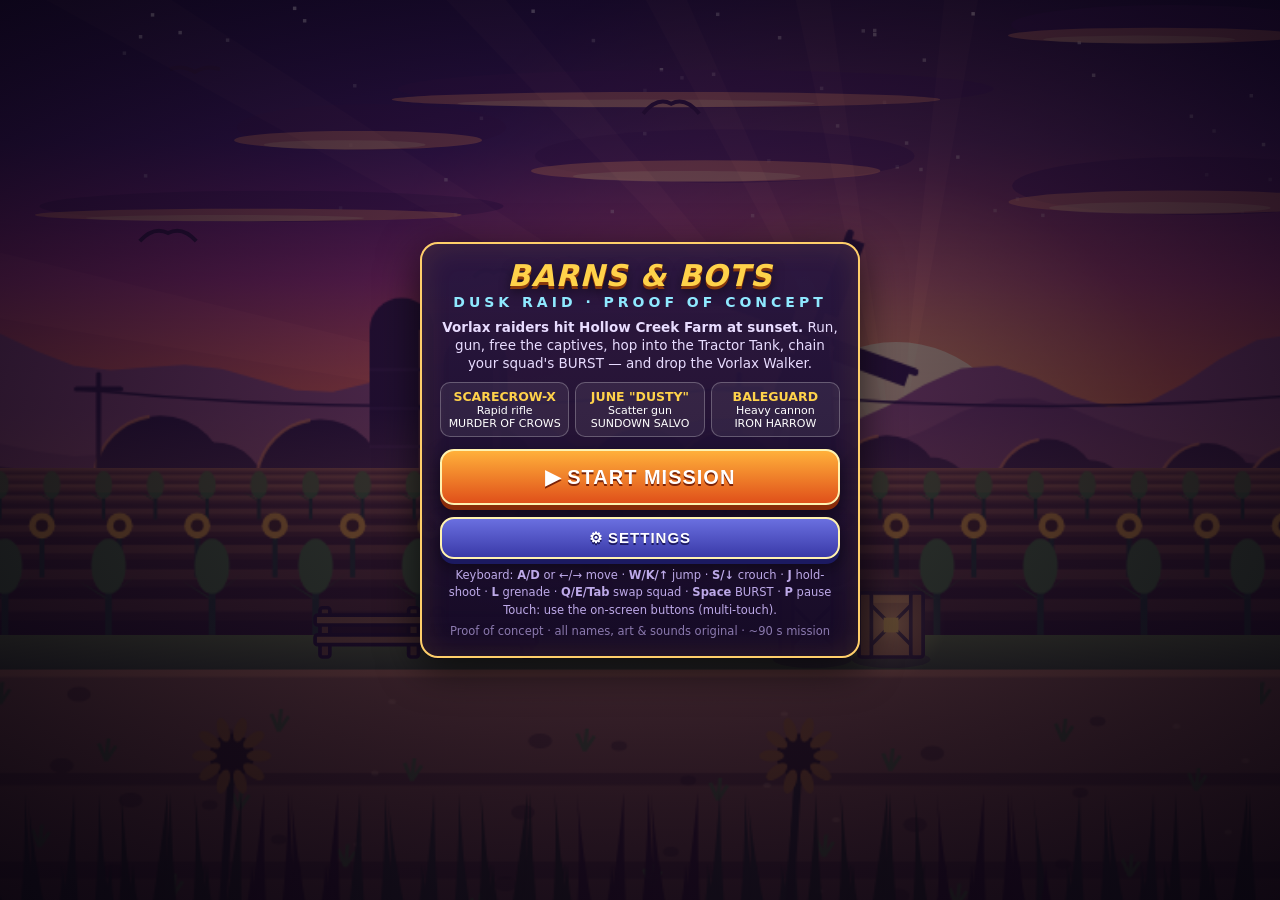
<file: run.html>
<!doctype html>
<html lang="en">
<head>
<meta charset="utf-8">
<meta name="viewport" content="width=device-width,initial-scale=1,maximum-scale=1,user-scalable=no,viewport-fit=cover">
<link rel="icon" href="data:,">
<meta name="theme-color" content="#1a0d24">
<title>Barns &amp; Bots — Dusk Raid (Proof of Concept)</title>
<style>
*{box-sizing:border-box;-webkit-tap-highlight-color:transparent;-webkit-touch-callout:none;user-select:none;-webkit-user-select:none}
html,body{margin:0;height:100%;background:#120a1c;overflow:hidden;touch-action:none;overscroll-behavior:none;font-family:"Trebuchet MS","Segoe UI",system-ui,sans-serif;color:#fff}
#cv{position:fixed;inset:0;width:100%;height:100%;display:block;background:#120a1c}
#ui{position:fixed;inset:0;pointer-events:none}
#ui>*{pointer-events:auto}
.hidden{display:none!important}
/* ---- touch controls ---- */
.tb{position:absolute;border-radius:50%;display:flex;align-items:center;justify-content:center;font-weight:900;letter-spacing:.5px;color:#fff;
 background:radial-gradient(circle at 35% 30%,rgba(255,255,255,.28),rgba(255,255,255,.06) 55%,rgba(0,0,0,.25));
 border:2px solid rgba(255,255,255,.55);box-shadow:0 3px 10px rgba(0,0,0,.45),inset 0 0 14px rgba(0,0,0,.35);text-shadow:0 2px 3px rgba(0,0,0,.8);
 touch-action:none;font-size:13px;opacity:.82;transition:transform .05s}
.tb.on{transform:scale(.92);opacity:1;filter:brightness(1.4)}
.tb small{display:block;font-size:10px;opacity:.85;font-weight:700;margin-top:1px}
.tb span{display:block;text-align:center;line-height:1.05}
#bShoot{background:radial-gradient(circle at 35% 30%,#ffb35a,#e0471d 60%,#7a1c0c);border-color:#ffd9a0;font-size:15px}
#bJump{background:radial-gradient(circle at 35% 30%,#9fe0ff,#2b86d6 60%,#173e7a);border-color:#cfeeff}
#bGren{background:radial-gradient(circle at 35% 30%,#c9f08a,#5aa326 60%,#25511a);border-color:#e4ffbd}
#bSwap{background:radial-gradient(circle at 35% 30%,#e9b4ff,#9446d6 60%,#46207a);border-color:#f3d8ff}
#bBurst{background:conic-gradient(#ffd34a var(--p,0%),rgba(30,16,50,.85) 0);border:2px solid #ffe9a0;opacity:.9}
#bBurst i{position:absolute;inset:7px;border-radius:50%;display:flex;align-items:center;justify-content:center;font-style:normal;
 background:radial-gradient(circle at 35% 30%,#4a2a70,#1b0d30 75%);font-size:12px;line-height:1.05;text-align:center;color:#ffe9a0}
#bBurst.ready{animation:pulse .7s infinite alternate;box-shadow:0 0 22px 6px rgba(255,210,70,.8);opacity:1}
#bBurst.ready i{background:radial-gradient(circle at 35% 30%,#ffd34a,#e8741a 80%);color:#fff}
.reduced #bBurst.ready{animation:none}
@keyframes pulse{from{transform:scale(1)}to{transform:scale(1.09)}}
#dpad{position:absolute;display:flex;gap:6px;touch-action:none;opacity:.85}
#dpad div{flex:1;border-radius:18px;display:flex;align-items:center;justify-content:center;font-size:26px;font-weight:900;
 background:linear-gradient(rgba(255,255,255,.22),rgba(0,0,0,.28));border:2px solid rgba(255,255,255,.5);box-shadow:0 3px 10px rgba(0,0,0,.45);text-shadow:0 2px 3px #000}
#dpad div.on{background:linear-gradient(rgba(255,230,150,.7),rgba(255,140,40,.55));transform:scale(.95)}
#sw3{position:absolute;display:flex;gap:6px}
/* portrait layout */
@media (orientation:portrait){
 #dpad{left:10px;bottom:22px;width:min(212px,52vw);height:74px}
 #bBurst{left:16px;bottom:114px;width:78px;height:78px}
 #bShoot{right:12px;bottom:30px;width:94px;height:94px}
 #bJump{right:116px;bottom:22px;width:72px;height:72px}
 #bGren{right:18px;bottom:134px;width:64px;height:64px}
 #bSwap{right:92px;bottom:116px;width:58px;height:58px}
}
@media (orientation:landscape){
 #dpad{left:16px;bottom:14px;width:226px;height:76px}
 #bBurst{left:26px;bottom:104px;width:76px;height:76px}
 #bShoot{right:22px;bottom:18px;width:96px;height:96px}
 #bJump{right:132px;bottom:14px;width:74px;height:74px}
 #bGren{right:30px;bottom:126px;width:62px;height:62px}
 #bSwap{right:104px;bottom:106px;width:56px;height:56px}
}
@media (pointer:fine) and (hover:hover){ .tb,#dpad{opacity:.5} }
/* ---- top buttons ---- */
#topbtn{position:absolute;right:max(8px,env(safe-area-inset-right));top:max(8px,env(safe-area-inset-top));display:flex;gap:8px}
#topbtn button{width:38px;height:38px;border-radius:12px;border:2px solid rgba(255,255,255,.5);background:rgba(20,10,35,.65);color:#fff;font-size:18px;font-weight:900}
/* ---- overlays ---- */
.panel{position:absolute;inset:0;display:flex;align-items:center;justify-content:center;background:radial-gradient(ellipse at 50% 40%,rgba(40,16,60,.55),rgba(8,3,16,.9));padding:14px}
.card{width:min(440px,94vw);max-height:96vh;overflow:auto;background:linear-gradient(#2a1740f2,#150a26f5);border:2px solid #ffcf6a;border-radius:18px;padding:18px 18px 16px;
 box-shadow:0 10px 40px rgba(0,0,0,.7),inset 0 0 30px rgba(255,170,60,.12);text-align:center}
.card h1{margin:0;font-size:30px;line-height:.95;letter-spacing:1px;font-weight:900;font-style:italic;color:#ffd24a;text-shadow:0 3px 0 #8a3a0c,0 6px 12px rgba(0,0,0,.6)}
.card h1 em{display:block;font-size:14px;letter-spacing:4px;color:#8fe9ff;text-shadow:none;font-style:normal;margin-top:6px}
.card h2{margin:0 0 6px;font-size:24px;font-style:italic;color:#ffd24a;text-shadow:0 2px 0 #8a3a0c}
.card p{margin:8px 0;font-size:13.5px;line-height:1.35;color:#e8dcff}
.big{display:block;width:100%;margin:12px 0 6px;padding:14px;border-radius:14px;border:2px solid #fff2b0;font-size:20px;font-weight:900;letter-spacing:1px;color:#fff;
 background:linear-gradient(#ffb03a,#e0501a);box-shadow:0 5px 0 #8a2c0a,0 8px 18px rgba(0,0,0,.5);text-shadow:0 2px 0 #7a2208}
.big:active{transform:translateY(3px);box-shadow:0 2px 0 #8a2c0a}
.big.alt{background:linear-gradient(#6a6fe0,#3a3aa8);box-shadow:0 5px 0 #1c1a60,0 8px 18px rgba(0,0,0,.5);font-size:15px;padding:10px;text-shadow:0 2px 0 #1c1a60}
.row{display:flex;gap:8px;align-items:center;justify-content:space-between;margin:7px 0;font-size:14px;text-align:left}
.tog{width:54px;height:30px;border-radius:15px;background:#3a2a55;border:2px solid #8a78b0;position:relative;flex:none}
.tog:after{content:"";position:absolute;top:2px;left:2px;width:22px;height:22px;border-radius:50%;background:#bbb;transition:left .12s}
.tog.on{background:#2fa65a;border-color:#a8f0c0}.tog.on:after{left:26px;background:#fff}
.keys{font-size:11.5px;color:#bda9e8;margin-top:8px;line-height:1.5}
.heroes{display:flex;gap:6px;margin:10px 0 2px}
.heroes div{flex:1;border-radius:10px;padding:6px 3px;font-size:11px;background:rgba(255,255,255,.07);border:1px solid rgba(255,255,255,.25)}
.heroes b{display:block;font-size:12.5px;color:#ffd24a}
@media (orientation:landscape) and (max-height:560px){
 #results .card{width:min(720px,96vw);display:grid;grid-template-columns:1fr 1.15fr;column-gap:18px;align-items:center;padding:10px 16px 8px}
 #results .card>*{grid-column:1}#results #stats{grid-column:2;grid-row:1/9}
 #results #rank{font-size:46px;height:54px;line-height:54px}#results #payout{font-size:20px;margin:2px 0 0}
 #results .stat{padding:3px 2px;font-size:13px}#results .big{padding:9px;margin:6px 0 4px;font-size:17px}#results .keys{font-size:10.5px}
 .card h2{font-size:20px;margin:0}
 #title .card{width:min(700px,96vw);padding:12px 16px;display:grid;grid-template-columns:1.15fr 1fr;column-gap:18px;align-items:center}
 #title .card>h1{grid-column:1;grid-row:1}#title .card>p{grid-column:1;grid-row:2}#title .heroes{grid-column:1;grid-row:3}
 #title #bStart{grid-column:2;grid-row:1}#title #bSet1{grid-column:2;grid-row:2}#title .keys{grid-column:2}#title .keys:nth-last-child(2){grid-row:3}#title .keys:last-child{grid-row:4;grid-column:1/3}
 #settings .card,#pause .card{padding:8px 14px}#settings .row{padding:4px 0}#settings .big,#pause .big{padding:8px;margin:5px 0 3px;font-size:16px}
 #title .card{}#title .card h1{font-size:24px}#title .card p{margin:4px 0;font-size:12px}#title .big{padding:9px;margin:6px 0 2px;font-size:17px}
 #title .keys{font-size:10.5px}
}
.stat{display:flex;justify-content:space-between;padding:5px 2px;border-bottom:1px solid rgba(255,255,255,.12);font-size:15px;opacity:0;transform:translateX(-14px);transition:all .25s}
.stat.in{opacity:1;transform:none}
.stat b{color:#ffd24a;font-variant-numeric:tabular-nums}
#rank{font-size:64px;font-weight:900;font-style:italic;color:#ffd24a;text-shadow:0 4px 0 #8a3a0c,0 8px 20px rgba(255,160,40,.6);height:76px;line-height:76px;opacity:0;transform:scale(2.4);transition:all .3s cubic-bezier(.2,1.6,.4,1)}
#rank.in{opacity:1;transform:scale(1)}
#payout{font-size:30px;font-weight:900;color:#ffe27a;margin:8px 0 0;text-shadow:0 2px 0 #7a4a00}
.coinfly{position:fixed;width:22px;height:22px;border-radius:50%;background:radial-gradient(circle at 35% 30%,#fff3a0,#f2b21c 60%,#a86a00);border:2px solid #7a4a00;z-index:99;pointer-events:none}
#bank{position:fixed;left:50%;top:10px;transform:translateX(-50%);padding:6px 14px;border-radius:20px;background:rgba(20,10,35,.8);border:2px solid #ffcf6a;font-weight:900;z-index:98;color:#ffe27a}
#kfeed{position:absolute;left:8px;top:calc(env(safe-area-inset-top) + 134px);display:flex;flex-direction:column;gap:3px;pointer-events:none;z-index:6}
#kfeed .kf{font:800 11px sans-serif;color:#fff;background:rgba(16,8,26,.72);border:1px solid rgba(255,210,74,.55);border-radius:6px;padding:2px 7px;animation:kfi .22s ease-out}
#kfeed .kf b{color:#ffd24a}#kfeed .kf i{color:#c8ff7a;font-style:normal}
@keyframes kfi{from{transform:translateX(-20px);opacity:0}to{transform:none;opacity:1}}
#bbx{position:absolute;left:8px;top:calc(env(safe-area-inset-top) + 100px);z-index:9;font:900 11px sans-serif;color:#fff;background:rgba(16,8,26,.8);border:1px solid #ffd24a;border-radius:8px;padding:6px 9px}
#toast{position:absolute;left:50%;top:28%;transform:translateX(-50%);font-weight:900;font-style:italic;font-size:26px;color:#fff;text-shadow:0 3px 0 #000,0 0 14px rgba(255,140,0,.9);pointer-events:none;opacity:0;white-space:nowrap}
#fps{position:absolute;left:4px;bottom:2px;font:10px monospace;color:#9f9;pointer-events:none}
</style>
</head>
<body>
<canvas id="cv"></canvas>
<div id="ui">
  <div id="toast"></div>
  <div id="kfeed"></div>
  <button id="bbx" class="hidden" aria-label="Back to the farm">&#9664; FARM</button>
  <div id="topbtn" class="hidden"><button id="bPause" aria-label="Pause">❚❚</button><button id="bGear" aria-label="Settings">⚙</button></div>
  <div id="ctl" class="hidden">
    <div id="dpad"><div id="dL">◀</div><div id="dD">▼</div><div id="dR">▶</div></div>
    <div class="tb" id="bBurst"><i><span>BURST<small id="bpct">0%</small></span></i></div>
    <div class="tb" id="bShoot"><span>SHOOT<small>hold</small></span></div>
    <div class="tb" id="bJump"><span>JUMP</span></div>
    <div class="tb" id="bGren"><span>GREN<small id="gcount">8</small></span></div>
    <div class="tb" id="bSwap"><span>SWAP</span></div>
  </div>
  <div id="fps" class="hidden"></div>

  <div id="title" class="panel">
    <div class="card">
      <h1>BARNS &amp; BOTS<em>DUSK RAID · PROOF OF CONCEPT</em></h1>
      <p><b>Vorlax raiders hit Hollow Creek Farm at sunset.</b> Run, gun, free the captives, hop into the Tractor Tank, chain your squad's BURST — and drop the Vorlax Walker.</p>
      <div class="heroes">
        <div><b>SCARECROW-X</b>Rapid rifle<br>MURDER OF CROWS</div>
        <div><b>JUNE "DUSTY"</b>Scatter gun<br>SUNDOWN SALVO</div>
        <div><b>BALEGUARD</b>Heavy cannon<br>IRON HARROW</div>
      </div>
      <button class="big" id="bStart">▶ START MISSION</button>
      <button class="big alt" id="bSet1">⚙ SETTINGS</button>
      <div class="keys">Keyboard: <b>A/D</b> or ←/→ move · <b>W/K/↑</b> jump · <b>S/↓</b> crouch · <b>J</b> hold-shoot · <b>L</b> grenade · <b>Q/E/Tab</b> swap squad · <b>Space</b> BURST · <b>P</b> pause<br>Touch: use the on-screen buttons (multi-touch).</div>
      <div class="keys" style="opacity:.7;margin-top:4px">Proof of concept · all names, art &amp; sounds original · ~90 s mission</div>
    </div>
  </div>

  <div id="settings" class="panel hidden">
    <div class="card">
      <h2>SETTINGS</h2>
      <div class="row"><span>Reduced flashing &amp; shake<br><small style="opacity:.7">no white flashes, gentler effects</small></span><div class="tog" id="tReduced"></div></div>
      <div class="row"><span>Sound effects</span><div class="tog" id="tSfx"></div></div>
      <div class="row"><span>Music</span><div class="tog" id="tMusic"></div></div>
      <div class="row"><span>Aim assist<br><small style="opacity:.7">auto-aims at nearby targets</small></span><div class="tog" id="tAssist"></div></div>
      <div class="row"><span>Vibration (phones)</span><div class="tog" id="tVib"></div></div>
      <button class="big" id="bSetBack">DONE</button>
    </div>
  </div>

  <div id="pause" class="panel hidden">
    <div class="card"><h2>PAUSED</h2>
      <button class="big" id="bResume">▶ RESUME</button>
      <button class="big alt" id="bSet2">⚙ SETTINGS</button>
      <button class="big alt" id="bRestart">↻ RESTART MISSION</button>
    </div>
  </div>

  <div id="results" class="panel hidden">
    <div class="card">
      <h2 id="resTitle">MISSION COMPLETE</h2>
      <div id="rank">S</div>
      <div id="stats"></div>
      <div id="payout"></div>
      <button class="big" id="bCollect">COLLECT</button>
      <button class="big alt hidden" id="bAgain">↻ PLAY AGAIN</button>
      <div class="keys" id="resNote">Proof of concept: coins are stored only in this browser (not linked to the main game).</div>
    </div>
  </div>
</div>
<div id="bank" class="hidden">🪙 Barn Bank: <span id="bankN">0</span></div>
<script src="js/rig_data.js"></script>
<script src="js/rig.js"></script>
<script src="js/rig2.js"></script>
<script>
(()=>{
'use strict';
/* ===================================================================
   BARNS & BOTS — DUSK RAID (proof of concept)
   Original code, art (procedural) and sounds (WebAudio synth).
   Mechanics-only inspiration from run-and-gun & squad-battler genres.
   =================================================================== */
const AUTO=new URLSearchParams(location.search).get('auto')==='1', GOD=new URLSearchParams(location.search).get('god')==='1';
const $=id=>document.getElementById(id);
const Q=new URLSearchParams(location.search);
const cv=$('cv'); let ctx=cv.getContext('2d',{alpha:false});
const errors=[]; window.addEventListener('error',e=>errors.push(String(e.message||e)));
window.addEventListener('unhandledrejection',e=>errors.push('rej:'+e.reason));

/* ---------- utils ---------- */
let _s=(Number(Q.get('seed'))||(Date.now()&0xffffff))>>>0;
function R(){_s|=0;_s=_s+0x6D2B79F5|0;let t=Math.imul(_s^_s>>>15,1|_s);t=t+Math.imul(t^t>>>7,61|t)^t;return((t^t>>>14)>>>0)/4294967296}
const rr=(a,b)=>a+(b-a)*R(), ri=(a,b)=>Math.floor(rr(a,b+1));
const clamp=(v,a,b)=>v<a?a:v>b?b:v, lerp=(a,b,t)=>a+(b-a)*t;
const easeOut=t=>1-Math.pow(1-clamp(t,0,1),3), easeInOut=t=>{t=clamp(t,0,1);return t<.5?2*t*t:1-Math.pow(-2*t+2,2)/2};
const easeBack=t=>{t=clamp(t,0,1);const c=1.9;return 1+(c+1)*Math.pow(t-1,3)+c*Math.pow(t-1,2)};
const TAU=Math.PI*2;
function hex2rgb(h){h=h.replace('#','');if(h.length==3)h=h.split('').map(c=>c+c).join('');return[parseInt(h.slice(0,2),16),parseInt(h.slice(2,4),16),parseInt(h.slice(4,6),16)]}
const _mix=new Map();
function mix(c,d,t){const k=c+d+t;let v=_mix.get(k);if(v)return v;const a=hex2rgb(c),b=hex2rgb(d);v='rgb('+a.map((x,i)=>Math.round(lerp(x,b[i],t))).join(',')+')';_mix.set(k,v);return v}
let FL=0; // sprite hit-flash level
const tc=c=>FL>0?mix(c,'#ffffff',FL>.5?.85:.45):c;

/* ---------- settings ---------- */
const prefersReduced=window.matchMedia&&matchMedia('(prefers-reduced-motion: reduce)').matches;
const EMBED=new URLSearchParams(location.search).get('embed')==='1';let _pc=false;try{_pc=!!(EMBED&&parent&&parent.BB&&parent.BB.S&&parent.BB.S.set&&parent.BB.S.set.calm)}catch(e){}
let settings=Object.assign({reduced:prefersReduced||_pc,sfx:true,music:true,assist:true,vib:true},(()=>{try{return JSON.parse(localStorage.getItem('bnb_poc_settings')||'{}')}catch(e){return{}}})());
function saveSettings(){try{localStorage.setItem('bnb_poc_settings',JSON.stringify(settings))}catch(e){}}
function applySettings(){
  document.body.classList.toggle('reduced',settings.reduced);
  for(const [id,k] of [['tReduced','reduced'],['tSfx','sfx'],['tMusic','music'],['tAssist','assist'],['tVib','vib']]) $(id).classList.toggle('on',!!settings[k]);
  if(Aud.master) Aud.master.gain.value=settings.sfx?0.9:0;
  if(Aud.mus) Aud.mus.gain.value=settings.music?0.5:0;
}
const SHAKE=()=>settings.reduced?0.3:1;

/* ---------- audio (original synth) ---------- */
const Aud={ac:null,master:null,mus:null,nbuf:null,last:{},
 init(){ if(this.ac) {if(this.ac.state==='suspended')this.ac.resume();return}
  try{ const AC=window.AudioContext||window.webkitAudioContext; if(!AC)return; if(navigator.userActivation&&!navigator.userActivation.hasBeenActive)return; this.ac=new AC();
   this.master=this.ac.createGain(); this.master.gain.value=settings.sfx?0.9:0;
   const comp=this.ac.createDynamicsCompressor(); comp.threshold.value=-14; comp.ratio.value=6;
   this.master.connect(comp); comp.connect(this.ac.destination);
   this.mus=this.ac.createGain(); this.mus.gain.value=settings.music?0.5:0; this.mus.connect(comp);
   const n=this.ac.sampleRate*1.5, b=this.ac.createBuffer(1,n,this.ac.sampleRate), d=b.getChannelData(0);
   for(let i=0;i<n;i++)d[i]=Math.random()*2-1; this.nbuf=b; this.ac.resume();
  }catch(e){errors.push('audio:'+e.message)} },
 ok(){return this.ac&&settings.sfx},
 tone(f,d,type='square',v=.2,f2=null,delay=0,dest=null){ if(!this.ac)return; const t=this.ac.currentTime+delay, o=this.ac.createOscillator(), g=this.ac.createGain();
  o.type=type; o.frequency.setValueAtTime(f,t); if(f2)o.frequency.exponentialRampToValueAtTime(Math.max(20,f2),t+d);
  g.gain.setValueAtTime(v,t); g.gain.exponentialRampToValueAtTime(.0001,t+d); o.connect(g); g.connect(dest||this.master); o.start(t); o.stop(t+d+.02)},
 noise(d,v=.3,f1=3000,f2=300,type='lowpass',delay=0,dest=null){ if(!this.ac)return; const t=this.ac.currentTime+delay, s=this.ac.createBufferSource(), fl=this.ac.createBiquadFilter(), g=this.ac.createGain();
  s.buffer=this.nbuf; s.loop=true; fl.type=type; fl.frequency.setValueAtTime(f1,t); fl.frequency.exponentialRampToValueAtTime(Math.max(30,f2),t+d);
  g.gain.setValueAtTime(v,t); g.gain.exponentialRampToValueAtTime(.0001,t+d); s.connect(fl); fl.connect(g); g.connect(dest||this.master); s.start(t,Math.random()); s.stop(t+d+.02)},
 gate(k,ms){const n=performance.now(); if(n-(this.last[k]||0)<ms)return false; this.last[k]=n; return true},
 play(n){ if(!this.ok())return; switch(n){
  case 'rifle': if(!this.gate(n,40))return; this.tone(900,.07,'square',.09,260); this.noise(.05,.12,5000,900,'highpass'); break;
  case 'rapid': if(!this.gate(n,35))return; this.tone(1100,.05,'square',.07,380); this.noise(.04,.1,6000,1200,'highpass'); break;
  case 'scatter': this.noise(.16,.35,4000,300); this.tone(220,.12,'sawtooth',.18,70); break;
  case 'cannon': this.tone(160,.22,'sawtooth',.28,40); this.noise(.2,.3,2500,200); break;
  case 'flame': if(!this.gate(n,60))return; this.noise(.14,.16,1800,500,'bandpass'); break;
  case 'rocket': this.noise(.35,.22,3000,400); this.tone(300,.4,'sawtooth',.12,900); break;
  case 'enemy': if(!this.gate(n,60))return; this.tone(520,.14,'sawtooth',.1,140); break;
  case 'hit': if(!this.gate(n,30))return; this.tone(240,.05,'square',.08,100); break;
  case 'clink': if(!this.gate(n,40))return; this.tone(2200,.06,'triangle',.1,1500); this.tone(3300,.04,'square',.03,2200); break;
  case 'boom': this.noise(.7,.55,1800,70); this.tone(110,.5,'sine',.5,32); break;
  case 'bigboom': this.noise(1.2,.7,2400,50); this.tone(90,1,'sine',.7,25); this.noise(.3,.3,6000,800,'highpass'); break;
  case 'smallboom': this.noise(.35,.35,2200,150); this.tone(130,.25,'sine',.35,45); break;
  case 'gren': this.tone(500,.1,'triangle',.15,250); break;
  case 'jump': this.tone(300,.12,'square',.08,620); break;
  case 'pickup': [660,880,1320].forEach((f,i)=>this.tone(f,.1,'square',.1,null,i*.05)); break;
  case 'coin': if(!this.gate(n,45))return; this.tone(1320,.06,'square',.07); this.tone(1760,.12,'square',.07,null,.05); break;
  case 'rescue': [523,659,784,1047,1319].forEach((f,i)=>this.tone(f,.16,'triangle',.16,null,i*.07)); break;
  case 'hurt': this.tone(180,.3,'sawtooth',.25,50); this.noise(.2,.25,1500,200); break;
  case 'swap': this.tone(400,.18,'sawtooth',.14,1200); this.noise(.14,.14,3000,8000,'bandpass'); this.tone(1500,.08,'square',.08,null,.12); break;
  case 'ready': [784,988,1175,1568].forEach((f,i)=>this.tone(f,.12,'square',.09,null,i*.06)); break;
  case 'burst': this.tone(80,1.6,'sawtooth',.3,1400); this.noise(1.2,.3,300,9000,'bandpass'); [392,523,659,784,1047].forEach((f,i)=>this.tone(f,.5,'sawtooth',.1,null,.5+i*.04)); break;
  case 'caw': if(!this.gate(n,70))return; this.tone(rr(500,800),.18,'sawtooth',.07,rr(250,400)); break;
  case 'enter': this.tone(200,.3,'sawtooth',.18,520); this.tone(120,.4,'square',.1,60,.1); break;
  case 'engine': if(!this.gate(n,120))return; this.tone(rr(52,60),.16,'sawtooth',.06,48); break;
  case 'roar': this.tone(70,1.2,'sawtooth',.4,38); this.tone(75,1.2,'square',.2,40); this.noise(1.1,.25,600,80); break;
  case 'warn': this.tone(880,.28,'square',.12,600); this.tone(880,.28,'square',.12,600,.4); break;
  case 'laser': this.tone(1500,.9,'sawtooth',.14,300); this.noise(.9,.18,6000,1200,'highpass'); break;
  case 'ui': this.tone(700,.07,'square',.1,1000); break;
  case 'win': [523,659,784,1047,784,1047,1319].forEach((f,i)=>this.tone(f,.22,'square',.12,null,i*.12)); break;
  case 'lose': [392,330,262,196].forEach((f,i)=>this.tone(f,.35,'sawtooth',.14,null,i*.2)); break;
  case 'stomp': this.tone(60,.4,'sine',.6,28); this.noise(.3,.4,900,80); break;
 }},
 vib(ms){ if(settings.vib&&navigator.vibrate){try{navigator.vibrate(ms)}catch(e){}} },
 /* tiny procedural music: minor-key bass + arp + drums */
 mstep:0,mnext:0,mint:0,mtimer:null,
 startMusic(){ if(!this.ac||this.mtimer)return; this.mnext=this.ac.currentTime+.1; this.mstep=0;
  this.mtimer=setInterval(()=>{ if(!this.ac)return; while(this.mnext<this.ac.currentTime+.3){this.musicStep(this.mnext);this.mnext+=60/(this.mint>0?150:128)/4;} },80)},
 stopMusic(){ if(this.mtimer){clearInterval(this.mtimer);this.mtimer=null} },
 musicStep(t){ const s=this.mstep++, ac=this.ac, d=this.mus; const bass=[55,55,55,55,65.4,65.4,49,49][(s>>2)%8], arp=[[0,3,7,12],[0,3,7,12],[0,5,8,12],[-2,2,5,10]][(s>>4)%4];
  const o=(f,len,type,v,fl)=>{const os=ac.createOscillator(),g=ac.createGain();os.type=type;os.frequency.value=f;g.gain.setValueAtTime(v,t);g.gain.exponentialRampToValueAtTime(.0001,t+len);
    if(fl){const bq=ac.createBiquadFilter();bq.type='lowpass';bq.frequency.value=fl;os.connect(bq);bq.connect(g)}else os.connect(g);g.connect(d);os.start(t);os.stop(t+len+.02)};
  if(s%2===0) o(bass,.2,'sawtooth',.2,500);
  if(s%4===0){ o(110,.12,'sine',.5); } // kick
  if(s%8===4){ const sn=ac.createBufferSource(),g=ac.createGain(),bq=ac.createBiquadFilter();sn.buffer=this.nbuf;bq.type='highpass';bq.frequency.value=1800;g.gain.setValueAtTime(.18,t);g.gain.exponentialRampToValueAtTime(.0001,t+.12);sn.connect(bq);bq.connect(g);g.connect(d);sn.start(t,Math.random());sn.stop(t+.14)}
  if(s%2===1){ const hs=ac.createBufferSource(),g=ac.createGain(),bq=ac.createBiquadFilter();hs.buffer=this.nbuf;bq.type='highpass';bq.frequency.value=7000;g.gain.setValueAtTime(.05,t);g.gain.exponentialRampToValueAtTime(.0001,t+.04);hs.connect(bq);bq.connect(g);g.connect(d);hs.start(t,Math.random());hs.stop(t+.05)}
  const ai=s%4; o(220*Math.pow(2,(arp[ai])/12)*(this.mint>0?2:1),.1,'square',.06+(this.mint>0?.03:0));
 }
};

/* ---------- viewport ---------- */
let W=640,H=360,S=1,DPR=1,GY=260,portrait=false,renderScale=1;
const sky={g:null};
function resize(){
  const cw=innerWidth,ch=innerHeight; portrait=ch>cw;
  S=portrait?cw/410:Math.min(cw/520,ch/320);
  W=cw/S;H=ch/S;
  const feet=portrait?238:Math.max(92,ch*.27); GY=H-feet/S;
  DPR=Math.min(devicePixelRatio||1,2)*renderScale;
  cv.width=Math.round(cw*DPR);cv.height=Math.round(ch*DPR);
  sky.g=null; bgDirty=true;
}
addEventListener('resize',resize); addEventListener('orientationchange',()=>setTimeout(resize,150));

/* ---------- input ---------- */
const In={left:0,right:0,down:0,jump:0,shoot:0,gren:0,swap:0,burst:0,jumpP:0,grenP:0,swapP:0,burstP:0,pause:0};
const keys={};
const KM={ArrowLeft:'left',a:'left',A:'left',ArrowRight:'right',d:'right',D:'right',ArrowDown:'down',s:'down',S:'down',j:'shoot',J:'shoot',z:'shoot',Z:'shoot',
 l:'gren',L:'gren',x:'gren',X:'gren',q:'swap',Q:'swap',e:'swap',E:'swap',Tab:'swap',' ':'burst',Shift:'burst',i:'burst',I:'burst',ArrowUp:'jump',w:'jump',W:'jump',k:'jump',K:'jump'};
addEventListener('keydown',e=>{ if(e.repeat&&e.key!=='x')return; const k=KM[e.key]; if(e.key==='p'||e.key==='P'||e.key==='Escape'){togglePause();return}
  if(['1','2','3'].includes(e.key)){G&&G.state==='play'&&swapTo(+e.key-1);return}
  if(!k)return; e.preventDefault(); Aud.init(); keys[k]=1;
  if(k==='jump')In.jumpP=1; if(k==='gren')In.grenP=1; if(k==='swap')In.swapP=1; if(k==='burst')In.burstP=1;});
addEventListener('keyup',e=>{const k=KM[e.key]; if(k)keys[k]=0;});
const touch={}; // name -> set of pointerIds
function holdBtn(el,name,onDown){
  const set=new Set(); touch[name]=set;
  el.addEventListener('pointerdown',e=>{e.preventDefault();Aud.init();try{el.setPointerCapture(e.pointerId)}catch(_){}set.add(e.pointerId);el.classList.add('on');if(onDown)onDown()});
  const up=e=>{set.delete(e.pointerId);if(!set.size)el.classList.remove('on')};
  el.addEventListener('pointerup',up);el.addEventListener('pointercancel',up);el.addEventListener('lostpointercapture',up);
}
holdBtn($('bShoot'),'shoot'); holdBtn($('bJump'),'jump',()=>In.jumpP=1); holdBtn($('bGren'),'gren',()=>In.grenP=1);
holdBtn($('bSwap'),'swap',()=>In.swapP=1); holdBtn($('bBurst'),'burst',()=>In.burstP=1);
// slide-able d-pad
const dp={id:null,zone:0};
(()=>{ const el=$('dpad'); const upd=e=>{const r=el.getBoundingClientRect();const f=(e.clientX-r.left)/r.width; dp.zone=f<.36?-1:f>.64?1:0; dp.down=(f>=.36&&f<=.64)?1:0; paint()};
  const paint=()=>{ $('dL').classList.toggle('on',dp.id!==null&&dp.zone===-1&&!dp.down); $('dR').classList.toggle('on',dp.id!==null&&dp.zone===1); $('dD').classList.toggle('on',dp.id!==null&&!!dp.down)};
  el.addEventListener('pointerdown',e=>{e.preventDefault();Aud.init();try{el.setPointerCapture(e.pointerId)}catch(_){}dp.id=e.pointerId;upd(e)});
  el.addEventListener('pointermove',e=>{if(e.pointerId===dp.id)upd(e)});
  const up=e=>{if(e.pointerId===dp.id){dp.id=null;dp.zone=0;dp.down=0;paint()}}; el.addEventListener('pointerup',up);el.addEventListener('pointercancel',up);el.addEventListener('lostpointercapture',up);
})();
function pollInput(){
  const t=n=>touch[n]&&touch[n].size>0;
  In.left=keys.left||(dp.id!==null&&dp.zone===-1&&!dp.down)?1:0; In.right=keys.right||(dp.id!==null&&dp.zone===1)?1:0;
  In.down=keys.down||(dp.id!==null&&dp.down)?1:0; In.shoot=keys.shoot||t('shoot')?1:0;
  In.jump=keys.jump||t('jump')?1:0; In.gren=keys.gren||t('gren')?1:0; In.swap=keys.swap||t('swap')?1:0; In.burst=keys.burst||t('burst')?1:0;
}

/* ---------- camera / world helpers ---------- */
const cam={x:0,rx:0,shake:0,sx:0,sy:0,zoom:1};
let bgDirty=true, TILE={};
const TS=1.5;
function mk(w,h,fn){const c=document.createElement('canvas');c.width=Math.ceil(w*TS);c.height=Math.ceil(h*TS);const g=c.getContext('2d');g.scale(TS,TS);fn(g,w,h);return c}
function ridge(g,w,base,amp,seed,col,steps=64){g.beginPath();g.moveTo(0,200);for(let i=0;i<=steps;i++){const x=w*i/steps,t=x/w*TAU;
  const y=base-(Math.sin(t*2+seed)*.5+Math.sin(t*5+seed*2)*.3+Math.sin(t*9+seed*3)*.2)*amp;g.lineTo(x,y)}g.lineTo(w,200);g.closePath();g.fillStyle=col;g.fill()}
function buildTiles(){
  TILE.hills=mk(960,120,(g,w,h)=>{
    ridge(g,w,70,34,1,'#8a4a7e');ridge(g,w,92,26,3,'#6b3470');ridge(g,w,112,16,5,'#4b2458');
    const gr=g.createLinearGradient(0,0,0,h);gr.addColorStop(0,'rgba(255,170,110,.0)');gr.addColorStop(1,'rgba(255,150,90,.25)');g.fillStyle=gr;g.fillRect(0,0,w,h)});
  TILE.mid=mk(1280,170,(g,w,h)=>{
    const dark='#2a1638',rim='rgba(255,150,80,.75)';
    // tree clumps
    for(let i=0;i<22;i++){const x=i*58+((i*37)%30),r=14+((i*13)%14);g.fillStyle=dark;g.beginPath();g.arc(x,h-r*.6,r,0,TAU);g.arc(x+r*.8,h-r*.4,r*.8,0,TAU);g.fill();
      g.strokeStyle=rim;g.lineWidth=1.3;g.beginPath();g.arc(x,h-r*.6,r,Math.PI*1.05,Math.PI*1.45);g.stroke()}
    g.fillStyle=dark;g.fillRect(0,h-16,w,16);
    // silo
    const silo=(x,sh)=>{g.fillStyle=dark;g.fillRect(x,h-sh,26,sh);g.beginPath();g.arc(x+13,h-sh,13,Math.PI,0);g.fill();g.fillStyle='rgba(255,140,80,.55)';g.fillRect(x+20,h-sh,3,sh);g.fillStyle='#3a2048';for(let k=1;k<5;k++)g.fillRect(x,h-sh+k*sh/5,26,1.2)};
    silo(150,78);silo(180,64);
    // barn
    const barn=(x,s)=>{g.fillStyle=dark;g.beginPath();g.moveTo(x,h);g.lineTo(x,h-38*s);g.lineTo(x+14*s,h-52*s);g.lineTo(x+46*s,h-52*s);g.lineTo(x+60*s,h-38*s);g.lineTo(x+60*s,h);g.closePath();g.fill();
      g.strokeStyle=rim;g.lineWidth=1.4;g.beginPath();g.moveTo(x+14*s,h-52*s);g.lineTo(x+46*s,h-52*s);g.lineTo(x+60*s,h-38*s);g.stroke();g.fillStyle='#552a3a';g.fillRect(x+22*s,h-26*s,16*s,26*s)};
    barn(520,1.2);barn(1010,.9);
    // windmill
    const wm=(x,s)=>{g.fillStyle=dark;g.beginPath();g.moveTo(x-12*s,h);g.lineTo(x-7*s,h-74*s);g.lineTo(x+7*s,h-74*s);g.lineTo(x+12*s,h);g.fill();
      g.strokeStyle='#2a1638';g.lineWidth=3*s;g.lineCap='round';const cx=x,cy=h-76*s;for(let k=0;k<4;k++){const a=k*Math.PI/2+.35;g.beginPath();g.moveTo(cx,cy);g.lineTo(cx+Math.cos(a)*44*s,cy+Math.sin(a)*44*s);g.stroke();
        g.fillStyle=dark;g.save();g.translate(cx,cy);g.rotate(a);g.fillRect(10*s,-1,32*s,8*s);g.restore()}
      g.strokeStyle=rim;g.lineWidth=1.3;g.beginPath();g.moveTo(x+7*s,h-74*s);g.lineTo(x+12*s,h);g.stroke()};
    wm(330,1);wm(820,1.25);
    // power poles
    g.strokeStyle='#2a1638';g.lineWidth=2;for(let x=40;x<w;x+=260){g.beginPath();g.moveTo(x,h);g.lineTo(x,h-60);g.moveTo(x-9,h-54);g.lineTo(x+9,h-54);g.stroke()}
    g.lineWidth=1;g.beginPath();for(let x=40;x<w;x+=260){g.moveTo(x-9,h-54);g.quadraticCurveTo(x+130,h-40,x+251,h-54)}g.stroke();
    // water tower
    g.fillStyle=dark;g.fillRect(1180,h-70,3,70);g.fillRect(1206,h-70,3,70);g.beginPath();g.ellipse(1194,h-80,18,12,0,0,TAU);g.fill();g.fillRect(1176,h-80,36,6);
  });
  TILE.field=mk(640,70,(g,w,h)=>{
    const gr=g.createLinearGradient(0,0,0,h);gr.addColorStop(0,'#7a4a3a');gr.addColorStop(.35,'#563024');gr.addColorStop(1,'#2e1a1c');g.fillStyle=gr;g.fillRect(0,0,w,h);
    let y=0,bh=3;while(y<h){g.fillStyle='rgba(255,170,90,'+(.28-y/h*.2)+')';g.fillRect(0,y,w,Math.max(1,bh*.35));g.fillStyle='rgba(10,0,20,.25)';g.fillRect(0,y+bh*.6,w,bh*.4);y+=bh;bh*=1.22}
    // crops: corn stalks / sunflowers
    for(let r=0;r<3;r++){const yy=14+r*20,sc=.7+r*.35;for(let x=(r*17)%32;x<w;x+=30*sc){
      g.strokeStyle='#1d3a22';g.lineWidth=2*sc;g.beginPath();g.moveTo(x,yy+10*sc);g.lineTo(x,yy-8*sc);g.stroke();
      g.fillStyle=r==1?'#e8a82a':'#46742c';g.beginPath();g.ellipse(x,yy-10*sc,5*sc,(r==1?5:8)*sc,0,0,TAU);g.fill();
      if(r!=1){g.fillStyle='#2e5a22';g.beginPath();g.moveTo(x,yy);g.lineTo(x-9*sc,yy-6*sc);g.lineTo(x-2,yy-2);g.moveTo(x,yy-2);g.lineTo(x+9*sc,yy-8*sc);g.lineTo(x+2,yy-3);g.fill()}
      else{g.fillStyle='#4a2a14';g.beginPath();g.arc(x,yy-10*sc,2.4*sc,0,TAU);g.fill()}}}
    g.fillStyle='rgba(255,140,60,.12)';g.fillRect(0,0,w,10);
  });
  TILE.ground=mk(512,160,(g,w,h)=>{
    let gr=g.createLinearGradient(0,0,0,16);gr.addColorStop(0,'#5a7a2c');gr.addColorStop(1,'#2e4a1a');g.fillStyle=gr;g.fillRect(0,0,w,16);
    g.fillStyle='#8aa83a';for(let x=0;x<w;x+=6){const hh=3+((x*7)%5);g.beginPath();g.moveTo(x,0);g.lineTo(x+2,-hh);g.lineTo(x+4,0);g.fill()}
    gr=g.createLinearGradient(0,14,0,h);gr.addColorStop(0,'#8a5c38');gr.addColorStop(.35,'#6a4428');gr.addColorStop(1,'#2a1a14');g.fillStyle=gr;g.fillRect(0,14,w,h);
    g.fillStyle='rgba(255,170,90,.35)';g.fillRect(0,14,w,3);
    g.fillStyle='rgba(20,8,10,.35)';g.fillRect(0,56,w,5);g.fillRect(0,92,w,7); // ruts
    for(let i=0;i<46;i++){const x=(i*113)%w,y=22+((i*61)%(h-30)),r=1+((i*7)%3);g.fillStyle=i%3?'rgba(30,14,10,.4)':'rgba(220,170,120,.28)';g.beginPath();g.ellipse(x,y,r*1.6,r,0,0,TAU);g.fill()}
    g.strokeStyle='#3d5a20';g.lineWidth=1.5;for(let i=0;i<18;i++){const x=(i*97)%w,y=28+((i*43)%90);g.beginPath();g.moveTo(x,y);g.lineTo(x-3,y-7);g.moveTo(x,y);g.lineTo(x+1,y-9);g.moveTo(x,y);g.lineTo(x+4,y-6);g.stroke()}
  });
  TILE.fore=mk(700,90,(g,w,h)=>{
    for(let i=0;i<130;i++){const x=(i*47)%w+((i*13)%9),hh=22+((i*29)%58),b=((i*11)%9)-4;g.fillStyle=['#1a2410','#162008','#220f12'][i%3];g.beginPath();g.moveTo(x-3,h);g.quadraticCurveTo(x+b*.4,h-hh*.6,x+b,h-hh);g.quadraticCurveTo(x+b*.6+1,h-hh*.5,x+4,h);g.fill()}
    for(let x=90;x<w;x+=230){g.strokeStyle='#161c0c';g.lineWidth=3;g.beginPath();g.moveTo(x,h);g.lineTo(x+4,h-62);g.stroke();g.fillStyle='#1e1408';g.beginPath();g.arc(x+4,h-66,9,0,TAU);g.fill();g.fillStyle='#8a5a12';
      for(let k=0;k<10;k++){const a=k/10*TAU;g.beginPath();g.ellipse(x+4+Math.cos(a)*11,h-66+Math.sin(a)*11,5,2.4,a,0,TAU);g.fill()}}
  });
  // glow sprites
  TILE.glow={};
  for(const [n,c] of Object.entries({orange:'255,150,40',yellow:'255,230,120',teal:'80,255,230',magenta:'255,70,200',white:'255,255,255',red:'255,60,40',green:'160,255,90'})){
    const g=document.createElement('canvas');g.width=g.height=64;const x=g.getContext('2d');const gr=x.createRadialGradient(32,32,0,32,32,32);gr.addColorStop(0,'rgba('+c+',1)');gr.addColorStop(.35,'rgba('+c+',.5)');gr.addColorStop(1,'rgba('+c+',0)');x.fillStyle=gr;x.fillRect(0,0,64,64);TILE.glow[n]=g}
  // vignette
  const v=document.createElement('canvas');v.width=128;v.height=128;const vx=v.getContext('2d');const vg=vx.createRadialGradient(64,64,30,64,64,92);vg.addColorStop(0,'rgba(10,0,20,0)');vg.addColorStop(1,'rgba(10,0,20,.55)');vx.fillStyle=vg;vx.fillRect(0,0,128,128);TILE.vig=v;
}
function glow(n,x,y,r,a=1){ctx.globalAlpha=a;ctx.drawImage(TILE.glow[n],x-r,y-r,r*2,r*2);ctx.globalAlpha=1}
function tile(img,tw,par,yBot,th,alpha=1){const off=-(((cam.rx*par)%tw)+tw)%tw;ctx.globalAlpha=alpha;for(let x=Math.floor(off);x<W+2;x+=tw)ctx.drawImage(img,x,Math.floor(yBot-th),tw+1,th);ctx.globalAlpha=1}
const clouds=[];for(let i=0;i<9;i++)clouds.push({x:R()*1200,y:R(),w:90+R()*180,h:10+R()*16,sp:3+R()*8,par:.04+R()*.06});
const stars=[];for(let i=0;i<50;i++)stars.push({x:R(),y:R()*.45,a:R()});
const birds=[];for(let i=0;i<5;i++)birds.push({x:R()*W*2,y:30+R()*80,s:14+R()*10,ph:R()*6});
let bgT=0;
function drawBG(dt){
  bgT+=dt;
  if(!TILE.hills)buildTiles();
  const HZ=GY-70;
  if(!sky.g){const g=ctx.createLinearGradient(0,0,0,HZ+10);g.addColorStop(0,'#150a34');g.addColorStop(.28,'#3d1a62');g.addColorStop(.55,'#a8317a');g.addColorStop(.78,'#ff6a4a');g.addColorStop(.93,'#ffb35a');g.addColorStop(1,'#ffe090');sky.g=g}
  ctx.fillStyle=sky.g;ctx.fillRect(0,0,W,HZ+12);
  // stars
  for(const s of stars){ctx.globalAlpha=.25+.55*Math.abs(Math.sin(bgT*.8+s.a*9))*(1-s.y*1.9);ctx.fillStyle='#fff';ctx.fillRect(s.x*W,s.y*HZ,1.4,1.4)}ctx.globalAlpha=1;
  // sun
  const sxp=W*.7-cam.rx*.02,syp=HZ-6;
  glow('orange',sxp,syp,230,.55);glow('yellow',sxp,syp,120,.8);
  ctx.fillStyle='#fff1b0';ctx.beginPath();ctx.arc(sxp,syp,52,0,TAU);ctx.fill();ctx.fillStyle='#ffd870';ctx.beginPath();ctx.arc(sxp,syp,52,Math.PI*.1,Math.PI*.9);ctx.fill();
  // clouds
  for(const c of clouds){const x=((c.x+bgT*c.sp-cam.rx*c.par)%(W+400)+W+400)%(W+400)-200,y=c.y*(HZ*.62)+8;
    ctx.fillStyle='rgba(60,20,80,.55)';ctx.beginPath();ctx.ellipse(x,y,c.w/2,c.h/2,0,0,TAU);ctx.fill();
    ctx.fillStyle='rgba(255,150,100,.6)';ctx.beginPath();ctx.ellipse(x-c.w*.05,y+c.h*.28,c.w*.46,c.h*.2,0,0,TAU);ctx.fill();
    ctx.fillStyle='rgba(255,225,160,.35)';ctx.beginPath();ctx.ellipse(x-c.w*.1,y+c.h*.38,c.w*.3,c.h*.1,0,0,TAU);ctx.fill()}
  // birds
  ctx.strokeStyle='#2a1038';ctx.lineWidth=1.6;for(const b of birds){const x=((b.x+bgT*22-cam.rx*.08)%(W+120)+W+120)%(W+120)-60,y=b.y+Math.sin(bgT+b.ph)*6,f=Math.sin(bgT*9+b.ph)*5;ctx.beginPath();ctx.moveTo(x-b.s/2,y-f);ctx.quadraticCurveTo(x-b.s/4,y-3,x,y);ctx.quadraticCurveTo(x+b.s/4,y-3,x+b.s/2,y-f);ctx.stroke()}
  // sun rays
  ctx.globalCompositeOperation='lighter';ctx.fillStyle='rgba(255,170,90,.05)';
  for(let i=0;i<6;i++){const a=-Math.PI*.95+i*.31+Math.sin(bgT*.2+i)*.04;ctx.beginPath();ctx.moveTo(sxp,syp);ctx.lineTo(sxp+Math.cos(a)*900,syp+Math.sin(a)*900);ctx.lineTo(sxp+Math.cos(a+.07)*900,syp+Math.sin(a+.07)*900);ctx.fill()}
  ctx.globalCompositeOperation='source-over';
  tile(TILE.hills,960,.07,HZ+14,120);
  tile(TILE.mid,1280,.2,HZ+16,170);
  // haze
  const hz=ctx.createLinearGradient(0,HZ-30,0,HZ+18);hz.addColorStop(0,'rgba(255,150,110,0)');hz.addColorStop(1,'rgba(255,160,100,.35)');ctx.fillStyle=hz;ctx.fillRect(0,HZ-30,W,48);
  tile(TILE.field,640,.5,GY-6,70);
  // ground
  tile(TILE.ground,512,1,GY-8+160,160);
  ctx.fillStyle='#2a1a14';ctx.fillRect(0,GY+150,W,H-GY);
}
function drawFore(){
  tile(TILE.fore,700,1.45,H+8,90,.95);
}

/* ---------- procedural sprite toolkit ---------- */
const OUT='#1b1020';
function rrect(x,y,w,h,r){ctx.beginPath();if(ctx.roundRect)ctx.roundRect(x,y,w,h,r);else ctx.rect(x,y,w,h)}
function box(x,y,w,h,c,r=2,lw=1.5){rrect(x,y,w,h,r);ctx.fillStyle=tc(c);ctx.fill();if(lw){ctx.lineWidth=lw;ctx.strokeStyle=OUT;ctx.stroke()}}
function ell(x,y,rx,ry,c,lw=1.5){ctx.beginPath();ctx.ellipse(x,y,rx,ry,0,0,TAU);ctx.fillStyle=tc(c);ctx.fill();if(lw){ctx.lineWidth=lw;ctx.strokeStyle=OUT;ctx.stroke()}}
function poly(p,c,lw=1.5){ctx.beginPath();ctx.moveTo(p[0],p[1]);for(let i=2;i<p.length;i+=2)ctx.lineTo(p[i],p[i+1]);ctx.closePath();ctx.fillStyle=tc(c);ctx.fill();if(lw){ctx.lineWidth=lw;ctx.strokeStyle=OUT;ctx.lineJoin='round';ctx.stroke()}}
function limb(x1,y1,x2,y2,w,c){ctx.lineCap='round';ctx.strokeStyle=OUT;ctx.lineWidth=w+2.6;ctx.beginPath();ctx.moveTo(x1,y1);ctx.lineTo(x2,y2);ctx.stroke();ctx.strokeStyle=tc(c);ctx.lineWidth=w;ctx.stroke()}
function limb2(a,b,w,c){limb(a[0],a[1],b[0],b[1],w,c)}
function ik(hx,hy,fx,fy,l1,l2,dir){let dx=fx-hx,dy=fy-hy,d=Math.hypot(dx,dy);d=Math.min(Math.max(d,.01),l1+l2-.01);const a=Math.atan2(dy,dx),ca=(l1*l1+d*d-l2*l2)/(2*l1*d),an=Math.acos(clamp(ca,-1,1)),k=a+an*dir;
  const kx=hx+Math.cos(k)*l1,ky=hy+Math.sin(k)*l1;const ex=hx+Math.cos(a)*d,ey=hy+Math.sin(a)*d;return[kx,ky,ex,ey]}
function leg(hx,hy,fx,fy,l1,l2,w,c,dir,foot){const k=ik(hx,hy,fx,fy,l1,l2,dir);limb(hx,hy,k[0],k[1],w,c);limb(k[0],k[1],k[2],k[3],w*.9,c);if(foot){box(k[2]-2,k[3]-2.5,foot,5,'#2a2030',2)}return k}
function emit(n,x,y,r,a){glow(n,x,y,r,a)}

/* ---------- heroes ---------- */
const HEROES=[
 {id:'scarecrow',name:'SCARECROW-X',short:'X',burst:'MURDER OF CROWS',col:'#ffd34a',col2:'#2ee6d0',hp:6,gun:'rifle',desc:'Rapid rifle'},
 {id:'june',name:'JUNE "DUSTY"',short:'J',burst:'SUNDOWN SALVO',col:'#ff9a3a',col2:'#ff5a2a',hp:6,gun:'scatter',desc:'Scatter gun'},
 {id:'bale',name:'BALEGUARD',short:'B',burst:'IRON HARROW',col:'#6fb6ff',col2:'#7dff8a',hp:8,gun:'cannon',desc:'Heavy cannon'},
];
const GUNLEN={rifle:24,scatter:20,cannon:26,rapid:26,shotgun:22,flame:22,rocket:26};
function drawGun(w,glowc){
  switch(w){
   case 'rifle': box(-5,-3.5,24,7,'#4a5560');box(12,-4.5,10,5,'#2a3238');box(3,-1,10,1.8,glowc,1,0);box(-7,-1,5,6,'#6a3a1c');box(4,3,4,6,'#2a3238',1);break;
   case 'scatter': box(-5,-3.5,16,7,'#6a4a2c');box(9,-3,13,3,'#3a3a40');box(9,.2,13,3,'#3a3a40');box(-2,3,4,5,'#3a2a1c',1);box(6,-5,6,2,'#c8a24a',1);break;
   case 'cannon': box(-6,-5,20,10,'#4a6a9a');box(12,-3.5,16,7,'#2a3248');box(24,-5.2,4,10.4,'#8aa0c0',1);box(0,-2,10,2.4,glowc,1,0);box(-2,5,8,3,'#2a3248',1);break;
   case 'rapid': box(-6,-3.5,24,7,'#8a3a1c');box(14,-3,12,4,'#2a2a30');ell(4,5,5.5,5.5,'#5a5a64');box(-3,-1,10,1.8,'#ffc23a',1,0);break;
   case 'shotgun': box(-6,-3.5,20,7,'#7a2a2a');box(12,-3,11,6,'#2a2a30');box(-2,3,8,3,'#c8a24a',1);break;
   case 'flame': box(-6,-4,18,8,'#9a4a1a');box(10,-2.5,12,5,'#2a2a30');ell(-6,0,5,7,'#c44a1a');ell(23,0,2.5,2.5,'#ffd24a',1);break;
   case 'rocket': box(-8,-5,30,10,'#4a5a3a');box(22,-6,5,12,'#2a2a30');box(-2,-2,16,2,'#ff5a2a',1,0);break;
  }}
/* ---------- v0.9 part-based hero rig (shared with the main game: assets/rig/rig.js) ---------- */
const RGK={scarecrow:'scx',bale:'bale',june:'ch_harvestram'},RGS={scarecrow:.8,bale:.82,june:1.05},rigs={};let rigT=0;
window.BB=window.BB||{};BB.FX=BB.FX||{};BB.FX.calm=function(){return !!settings.reduced};
function rigOn(){return !!(window.BB&&BB.RIG&&BB.RIG.ready)}
function rigHero(id,x,sy,o){
  if(!o.live||!rigOn())return false;const RG=BB.RIG;let r=rigs[id];if(!r){r=rigs[id]=RG.make(RGK[id]);if(!r)return false}
  const dt=Math.min(.1,r.acc||0);r.acc=0;
  const wa=o.dir>0?-(o.aim||0):Math.PI+(o.aim||0);
  RG.step(r,dt,{mv:o.run?1:0,face:o.dir,aim:o.fire?wa:undefined,air:o.air?1:0,crouch:o.crouch?1:0});BB.RIG.forceCalm=!!settings.reduced;
  if(o.hurt>0&&!r.hp)RG.hit(r,false);r.hp=o.hurt>0;
  RG.draw(ctx,r,x,sy,RGS[id]*(RG.PAL?1:1),o.dir);return true}
function rigShot(id,dir,aim){const r=rigs[id];if(r&&rigOn()){const wa=dir>0?-aim:Math.PI+aim;BB.RIG.fire(r,{aim:wa,pow:id==='scarecrow'?1.25:.9});if(id!=='scarecrow')BB.RIG.punch(r)}}
if(window.BB&&BB.RIG)BB.RIG.load('');
function drawHero(id,x,sy,o){
  if(rigHero(id,x,sy,o))return;
  const dir=o.dir||1,ph=o.ph||0,air=o.air,cr=o.crouch,run=o.run?1:0,t=o.t||0;
  const P={scarecrow:{body:'#8a5a2e',plate:'#c08a44',dark:'#4a2c18',acc:'#2ee6d0',cloth:'#a41e30',skin:'#4a3830'},
           june:{body:'#c8501a',plate:'#f08a2a',dark:'#5a2410',acc:'#ffd24a',cloth:'#2a8aa0',skin:'#e8b890'},
           bale:{body:'#3a5a8a',plate:'#6a9ad0',dark:'#1e2e4a',acc:'#7dff8a',cloth:'#2a3a5a',skin:'#9ab0c8'}}[id];
  const big=id==='bale'?1.14:id==='june'?.95:1;
  ctx.save();ctx.translate(x,sy);ctx.scale(dir*big,big);
  const hipY=cr?-13:-21, bob=air?0:(run?Math.abs(Math.sin(ph*2))*1.8:Math.sin(t*2.4)*.7);
  const lean=cr?3:(run?1.5:0);
  // back arm + scarf behind
  if(id==='scarecrow'){ctx.strokeStyle=OUT;ctx.lineWidth=6.4;ctx.lineCap='round';
    for(const pass of [0,1]){ctx.strokeStyle=pass?tc(P.cloth):OUT;ctx.lineWidth=pass?4:6.6;ctx.beginPath();const sp=run?9:4;ctx.moveTo(-3+lean,hipY-17+bob);
      ctx.quadraticCurveTo(-12-sp,hipY-17+Math.sin(t*9)*3,-20-sp*1.5-(air?4:0),hipY-12+Math.sin(t*9+1)*5+(air?-6:0));ctx.stroke()}}
  if(id==='june'){for(const pass of [0,1]){ctx.strokeStyle=pass?tc('#7a3a1a'):OUT;ctx.lineWidth=pass?3.4:5.8;ctx.lineCap='round';ctx.beginPath();ctx.moveTo(-4+lean,hipY-27+bob);ctx.quadraticCurveTo(-12,hipY-24+Math.sin(t*8)*3+(run?-3:0),-14-(run?4:0),hipY-14+Math.sin(t*8+2)*4);ctx.stroke()}}
  const backArm=[-3+lean,hipY-14+bob,-5+(run?Math.sin(ph)*6:0),hipY-5+bob];
  limb(backArm[0],backArm[1],backArm[2],backArm[3],id==='bale'?5.5:4.2,P.dark);
  // legs
  const legW=id==='bale'?6:4.6;
  for(let i=1;i>=0;i--){
    const lp=ph+i*Math.PI;let fx,fy;
    if(air){fx=i?-5:6;fy=i?-9:-5}else if(cr){fx=i?-7:7;fy=0}else if(run){fx=Math.sin(lp)*10;fy=-Math.max(0,Math.cos(lp))*6}else{fx=i?-4:4;fy=0}
    leg(i?-2:2,hipY+bob*0.5,fx,fy,10.5,10.5,legW,i?P.dark:P.body,-1,i?0:0);
    const k=ik(i?-2:2,hipY+bob*.5,fx,fy,10.5,10.5,-1);box(k[2]-3,k[3]-2,9,4.5,i?'#2a1c20':'#3a2a2e',2);
    if(id==='bale'){box(k[0]-3,k[1]-3,6,6,P.plate,1.5)}
    if(i===1){ // torso between legs
      drawTorso(id,P,hipY,bob,lean,cr,t,run,ph);
    }
  }
  // gun arm
  const aim=o.aim||0, rc=(o.recoil||0)*3.4, sx=3+lean, syy=hipY-14+bob;
  const reach=id==='bale'?7:8;
  const hx=sx+Math.cos(-aim)*(reach-rc),hy=syy+Math.sin(-aim)*(reach-rc);
  limb(sx,syy,hx,hy,id==='bale'?5.4:4.4,P.body);
  ctx.save();ctx.translate(hx,hy);ctx.rotate(-aim);drawGun(o.wpn||HEROES.find(h=>h.id===id).gun,P.acc);
  ctx.restore();
  ell(hx,hy,2.6,2.6,P.skin,1.2);
  ctx.restore();
}
function drawTorso(id,P,hipY,bob,lean,cr,t,run,ph){
  const th=cr?13:17;
  if(id==='scarecrow'){
    // straw skirt
    ctx.fillStyle=tc('#d8b24a');for(let k=0;k<5;k++){ctx.beginPath();ctx.moveTo(-6+k*3,hipY+bob);ctx.lineTo(-7+k*3.1,hipY+7+bob+(k%2)*2);ctx.lineTo(-4+k*3,hipY+bob);ctx.fill()}
    poly([-7+lean*.4,hipY+bob,-8+lean,hipY-th+bob,8+lean,hipY-th+bob,7,hipY+bob],P.body);
    box(-5+lean*.6,hipY-th+2+bob,10,th-6,P.plate,2);
    ell(lean*.6,hipY-th*.55+bob,3.2,3.2,'#d8a24a',1.2);ctx.fillStyle=tc(P.dark);ctx.beginPath();ctx.moveTo(lean*.6,hipY-th*.55-2.4+bob);ctx.lineTo(lean*.6+2,hipY-th*.55+bob);ctx.lineTo(lean*.6,hipY-th*.55+2.4+bob);ctx.lineTo(lean*.6-2,hipY-th*.55+bob);ctx.fill();
    box(-8+lean,hipY-th-1+bob,6,5,P.plate,2);box(2+lean,hipY-th-1+bob,6,5,P.plate,2);
    // straw tufts shoulders
    ctx.strokeStyle='#e8c050';ctx.lineWidth=1.3;for(let k=0;k<4;k++){ctx.beginPath();ctx.moveTo(-6+lean+k*2,hipY-th+bob);ctx.lineTo(-9+lean+k*3,hipY-th-5+bob-(k%2)*2);ctx.stroke()}
    // head
    const hy=hipY-th-9+bob, hx=1+lean;
    box(hx-5,hy-3,10,10,'#5a3a22',3);box(hx-3.5,hy,7,2.4,P.acc,1,0);ctx.globalCompositeOperation='lighter';glow('teal',hx+1,hy+1.2,7,.8);ctx.globalCompositeOperation='source-over';
    // straw hat
    ell(hx,hy-3,12.5,3.2,'#d8b24a',1.4);poly([hx-7,hy-4,hx-5,hy-11,hx+5,hy-11,hx+7,hy-4],'#e8c25a',1.4);box(hx-7,hy-6,14,2,'#a41e30',.5,1);
    ctx.strokeStyle='#f0d070';ctx.lineWidth=1;for(let k=0;k<5;k++){ctx.beginPath();ctx.moveTo(hx-11+k*5,hy-2.5);ctx.lineTo(hx-12+k*5.5,hy-.5);ctx.stroke()}
  } else if(id==='june'){
    poly([-6+lean*.4,hipY+bob,-7+lean,hipY-th+bob,7+lean,hipY-th+bob,6,hipY+bob],P.body);
    box(-6,hipY-6+bob,12,3,'#3a2410',1,1);box(-1,hipY-6+bob,3,3,'#e8c24a',.5,0);
    box(-5+lean*.6,hipY-th+2+bob,10,6,P.cloth,2); // ammo vest
    box(-7+lean,hipY-th+bob,5,4,P.plate,2);
    const hy=hipY-th-8+bob,hx=1+lean;
    ell(hx,hy,5.6,5.6,P.skin,1.5);
    // goggles
    box(hx-1,hy-3,7,3.4,'#2a2a30',1.4);ctx.fillStyle=tc('#ffd24a');ctx.fillRect(hx+1,hy-2.3,4,1.8);
    // cap
    poly([hx-6,hy-2,hx-5,hy-8,hx+3,hy-9,hx+8,hy-4,hx+8,hy-3,hx+1,hy-3],'#e8741a',1.4);box(hx+3,hy-5,7,2,'#3a1a08',.5,1);
    ctx.fillStyle=tc('#e8c24a');ctx.fillRect(hx-6,hy-3,2,2);
  } else {
    // Baleguard: bulky
    poly([-8+lean*.4,hipY+bob,-10+lean,hipY-th+bob,10+lean,hipY-th+bob,8,hipY+bob],P.body);
    box(-7+lean*.6,hipY-th+3+bob,14,th-7,P.plate,2);
    box(-4+lean*.6,hipY-th+6+bob,8,3,P.acc,1,0);ctx.globalCompositeOperation='lighter';glow('green',lean*.6,hipY-th+7.5+bob,7,.5);ctx.globalCompositeOperation='source-over';
    box(-12+lean,hipY-th-3+bob,10,8,P.plate,3);box(2+lean,hipY-th-3+bob,10,8,P.plate,3);
    const hy=hipY-th-8+bob,hx=1+lean;
    box(hx-6,hy-5,12,11,P.body,3);box(hx-4,hy-2,10,3.4,'#0e2a1a',1.3);ctx.fillStyle=tc(P.acc);ctx.fillRect(hx-2,hy-1.4,8,1.8);
    ctx.globalCompositeOperation='lighter';glow('green',hx+3,hy-.5,8,.6);ctx.globalCompositeOperation='source-over';
    ctx.strokeStyle=OUT;ctx.lineWidth=1.6;ctx.beginPath();ctx.moveTo(hx-3,hy-5);ctx.lineTo(hx-5,hy-13);ctx.stroke();ell(hx-5,hy-13,1.6,1.6,'#ff5a3a',1);
  }
}

/* ---------- enemies ---------- */

/* ---------- v0.10 rigged aliens: the same part-based rigs as the main raid ---------- */
const ALR={trooper:{k:'sn_snatch',h:70},charger:{k:'sn_raker',h:56},crawler:{k:'sn_atank',h:82},skiff:{k:'sn_sting',h:66}};
const ANAME={trooper:'Husk Trooper',charger:'Ravager',crawler:'Crawler Tank',skiff:'Skiff Gunship',boss:'Vorlax Walker'};
const RIGSTAT={made:0,draws:0,kills:0};
function rigAlien(e,x,sy){
  const RG=window.BB&&BB.RIG;if(!rigOn()||!RG.has||!ALR[e.k]||!RG.has(ALR[e.k].k))return false;
  const a=ALR[e.k];let r=e._r;
  if(!r){r=e._r=RG.make(a.k);if(!r)return false;r.ph=rr(0,6);r.seed=rr(0,40);e._rt=e.t;e._hp0=e.hp;e._born=e.t;RIGSTAT.made++}
  const dt=Math.min(.1,Math.max(0,e.t-e._rt));e._rt=e.t;
  r.dmg=1-Math.max(0,e.hp)/e.hpMax;
  if(e.flash>0&&!e._fp){if(RG.hitP)RG.hitP(r,{big:e._hp0-e.hp>e.hpMax*.2||e._hbig,dir:e._hfr||1});else RG.hit(r,e._hp0-e.hp>e.hpMax*.2)}e._fp=e.flash>0;e._hp0=e.hp;
  if(e._ko){e._ko*=Math.exp(-dt*9);if(Math.abs(e._ko)<.1)e._ko=0;x+=e._ko}
  // wind-up -> strike -> recover, driven by the enemy's own telegraph fields
  const tel=(e.tel>0)||(e.state==='wind')||((e.rec||0)>.9);
  if(tel&&!e._tp){RG.strike(r,e.k==='charger'?.38:e.k==='crawler'?.6:.42)}e._tp=tel;
  if(e.state==='lunge'&&!e._lp){RG.strike(r,.3)}e._lp=e.state==='lunge';
  const mv=(e.moving||e.state==='run'||e.state==='lunge'||e.k==='skiff')?1:0;
  RG.step(r,dt,{mv:mv,face:e.dir,air:e.k==='skiff'?1:0,ph:r.ph+(e.ph||0)*.0,sp:e.k==='charger'?1.5:1});
  BB.RIG.forceCalm=!!settings.reduced;
  let s=a.h/r.d.H;const age=e.t-e._born;if(age<.25)s*=.55+.45*(age/.25)*(2-age/.25);
  if(r.armorBreak){r.armorBreak=0;addText(e.x,e.y+e.h+22,'ARMOR BREAK','#ffb531',11,.9);shake(2)}
  e._lx=x;e._ly=sy;
  ctx.save();if(e.k==='skiff'){ctx.translate(x,sy+18);ctx.rotate((e.tilt||0)*.6);ctx.translate(-x,-(sy+18))}
  RG.draw(ctx,r,x,sy+(e.k==='skiff'?10:0),s,e.dir);ctx.restore();RIGSTAT.draws++;return true}
function segBar(e){
  const f=Math.max(0,e.hp)/e.hpMax;e._lag=e._lag===undefined?f:(e._lag>f?Math.max(f,e._lag-.9/60):f);
  const n=Math.max(3,Math.min(8,Math.round(e.hpMax/3))),w=Math.max(30,Math.min(52,e.w*.9)),x=e.x-w/2,y=gy(e.y+e.h+10);
  ctx.fillStyle='#10081a';ctx.fillRect(x-2,y-2,w+4,8);
  ctx.fillStyle='#ffffff';ctx.fillRect(x,y,w*e._lag,4);ctx.fillStyle=f<.3?'#ff5a4a':'#ff8ab0';ctx.fillRect(x,y,w*f,4);
  ctx.fillStyle='#10081a';for(let i=1;i<n;i++)ctx.fillRect(x+w*i/n-.6,y,1.2,4)}
function drawTrooper(e,x,sy){if(rigAlien(e,x,sy))return;
  const dir=e.dir,ph=e.ph,tel=e.tel||0;
  ctx.save();ctx.translate(x,sy);ctx.scale(dir,1);
  const bob=Math.abs(Math.sin(ph*2))*(e.moving?1.6:.4)+Math.sin(e.t*2)*.5;
  const vari=e.var||0, armor=vari?'#5a2a3a':'#4a3a62', trim=vari?'#e8741a':'#e8a82a';
  // spines
  poly([-8,-34+bob,-16,-40+bob,-9,-28+bob],'#241a38',1.2);poly([-8,-28+bob,-17,-31+bob,-8,-21+bob],'#241a38',1.2);
  // legs digitigrade
  for(let i=1;i>=0;i--){const lp=ph+i*Math.PI;let fx,fy;if(e.moving){fx=Math.sin(lp)*9;fy=-Math.max(0,Math.cos(lp))*5}else{fx=i?-4:4;fy=0}
    const k=ik(i?-1:2,-24+bob*.5,fx,fy,12,13,1);limb(i?-1:2,-24+bob*.5,k[0],k[1],5.6,i?'#241a38':'#33264a');limb(k[0],k[1],k[2],k[3],4.6,i?'#241a38':'#33264a');poly([k[2]-3,k[3]-1,k[2]+6,k[3]-1,k[2]+8,k[3]+1,k[2]-3,k[3]+1],'#1a1228',1.2)}
  // torso (hunched chest)
  poly([-9,-22+bob,-8,-40+bob,3,-45+bob,10,-38+bob,8,-24+bob],armor);
  poly([-5,-26+bob,-4,-39+bob,4,-42+bob,7,-37+bob,5,-27+bob],mix(armor,'#ffffff',.18));
  ctx.fillStyle=tc(trim);ctx.beginPath();ctx.moveTo(-1,-30+bob);ctx.lineTo(3,-35+bob);ctx.lineTo(6,-30+bob);ctx.lineTo(3,-32+bob);ctx.fill();
  // shoulder spike pauldron
  poly([-5,-41+bob,2,-47+bob,8,-42+bob,6,-37+bob,-3,-37+bob],'#2a2040',1.3);poly([6,-44+bob,12,-52+bob,10,-41+bob],'#2a2040',1.2);
  // head
  poly([-1,-45+bob,7,-49+bob,15,-44+bob,13,-40+bob,3,-39+bob],'#2a2040',1.4);
  ctx.strokeStyle=tc('#ff4a2a');ctx.lineWidth=2;ctx.beginPath();ctx.moveTo(6,-44+bob);ctx.lineTo(13,-43+bob);ctx.stroke();
  ctx.globalCompositeOperation='lighter';glow('red',10,-43.5+bob,8,.85);ctx.globalCompositeOperation='source-over';
  // mandible spikes
  poly([12,-41+bob,17,-38+bob,11,-39.5+bob],'#c8c0d8',1);
  // arms + rifle
  const ax=tel>0?-.15:0;limb(2,-37+bob,10,-31+bob,4.2,'#33264a');
  ctx.save();ctx.translate(11,-31+bob);ctx.rotate(ax-.05);box(-5,-3,24,6,'#2a2038',2);box(14,-2,8,4,'#1a1228',1);box(2,-1,10,2,'#ff46c8',1,0);ctx.restore();
  ctx.globalCompositeOperation='lighter';glow('magenta',33,-31+bob,5+tel*10,.4+tel*.6);ctx.globalCompositeOperation='source-over';
  limb(-4,-36+bob,6,-30+bob,4,'#241a38');
  ctx.restore();
}
function drawCharger(e,x,sy){if(rigAlien(e,x,sy))return;
  const dir=e.dir,ph=e.ph,w=e.wind||0,l=e.lunge?1:0;
  ctx.save();ctx.translate(x,sy);ctx.scale(dir,1);
  const bob=e.moving?Math.abs(Math.sin(ph*2))*2:Math.sin(e.t*3);
  const crouch=w>0?5:0, tilt=l?-.18:0;
  ctx.rotate(tilt);
  // rear legs / front legs (4)
  for(let i=1;i>=0;i--){for(const base of [-12,9]){const lp=ph*1.4+i*Math.PI+base*.3;let fx=base+Math.sin(lp)*8,fy=-Math.max(0,Math.cos(lp))*6;if(l){fx=base+(base<0?-10:12);fy=-3}
    const k=ik(base,-15+crouch,fx,fy,9,10,1);limb(base,-15+crouch,k[0],k[1],5,i?'#1e1630':'#2e2244');limb(k[0],k[1],k[2],k[3],4,i?'#1e1630':'#2e2244');}}
  // body
  poly([-20,-14+crouch,-16,-27+crouch+bob,0,-31+crouch+bob,14,-27+crouch+bob,19,-18+crouch,12,-11+crouch],'#3a2a52');
  poly([-14,-17+crouch,-10,-27+crouch+bob,0,-29+crouch+bob,6,-20+crouch],'#52407a',1);
  for(let k=0;k<4;k++)poly([-14+k*8,-28+crouch+bob-k%2,-11+k*8,-37+crouch+bob-k%2*2,-8+k*8,-28+crouch+bob],'#1e1630',1.2);
  // glowing cracks
  ctx.strokeStyle=tc('#ff7a2a');ctx.lineWidth=1.6;ctx.beginPath();ctx.moveTo(-8,-22+crouch+bob);ctx.lineTo(-3,-26+crouch+bob);ctx.lineTo(0,-21+crouch+bob);ctx.lineTo(5,-24+crouch+bob);ctx.stroke();
  // head + mandibles
  poly([16,-28+crouch+bob,26,-26+crouch+bob,31,-20+crouch+bob,24,-15+crouch+bob,15,-17+crouch+bob],'#2a2040');
  poly([24,-17+crouch+bob,35,-13+crouch+bob,26,-14+crouch+bob],'#d8d0e8',1);poly([22,-15+crouch+bob,31,-9+crouch+bob,23,-12+crouch+bob],'#d8d0e8',1);
  ctx.fillStyle=tc('#ff4a2a');ctx.fillRect(20,-23+crouch+bob,6,2.4);
  ctx.globalCompositeOperation='lighter';glow('red',23,-22+crouch+bob,9,.9);ctx.globalCompositeOperation='source-over';
  // blade arms
  const up=w>0?-1.1:(l?.2:-.2+Math.sin(ph*2)*.15);
  for(const s of [0,1]){ctx.save();ctx.translate(10+s*-2,-20+crouch+bob);ctx.rotate(up+s*.25);limb(0,0,10,0,4.4,'#33264a');poly([8,-2,30,-6,36,0,30,5,8,2],'#c8c0d8',1.3);poly([10,-1,30,-3,33,0,30,2,10,1],'#ffffff',0);ctx.restore()}
  ctx.restore();
}
function drawCrawler(e,x,sy){if(rigAlien(e,x,sy))return;
  const dir=e.dir;ctx.save();ctx.translate(x,sy);ctx.scale(dir,1);
  const bob=Math.sin(e.t*8)*.7;
  // tracks
  box(-42,-14+bob,84,14,'#1c1628',7);ctx.fillStyle=tc('#3a2e50');for(let k=0;k<9;k++){const px=((-40+k*10+e.trk)%80+80)%80-40;ctx.fillRect(px,-13+bob,4,2.4);ctx.fillRect(px,-2.6+bob,4,2.4)}
  for(const wx of [-30,-10,10,30]){ell(wx,-7+bob,7,7,'#33264a',1.3);ctx.strokeStyle=OUT;ctx.lineWidth=1.3;ctx.beginPath();ctx.moveTo(wx-4,-7+bob);ctx.lineTo(wx+4,-7+bob);ctx.stroke()}
  // hull
  poly([-44,-12+bob,-36,-28+bob,30,-30+bob,46,-18+bob,42,-11+bob],'#4a3a62');
  poly([-30,-17+bob,-24,-26+bob,22,-27+bob,32,-19+bob],'#5e4a80',1);
  ctx.fillStyle=tc('#e8a82a');ctx.beginPath();ctx.moveTo(-6,-24+bob);ctx.lineTo(2,-27+bob);ctx.lineTo(10,-24+bob);ctx.lineTo(2,-25.5+bob);ctx.fill();
  for(let k=0;k<4;k++)poly([-36+k*14,-28+bob,-33+k*14,-35+bob,-30+k*14,-28+bob],'#241a38',1.2);
  // turret
  ctx.save();ctx.translate(2,-32+bob);
  poly([-18,0,-14,-14,12,-14,18,0],'#3a2c52');ell(0,-14,10,3,'#2a2040',1.2);
  ctx.save();ctx.translate(6,-8);ctx.rotate(e.gun||0);box(0,-3.5,38-(e.rec||0)*5,7,'#241a38',2);box(34-(e.rec||0)*5,-5,7,10,'#4a3a62',2);ctx.restore();
  ctx.fillStyle=tc('#ff3a2a');ctx.fillRect(-8,-9,9,2.4);ctx.globalCompositeOperation='lighter';glow('red',-3,-8,9,.8);ctx.globalCompositeOperation='source-over';
  ctx.restore();
  // antenna
  ctx.strokeStyle=OUT;ctx.lineWidth=1.6;ctx.beginPath();ctx.moveTo(-30,-28+bob);ctx.lineTo(-34,-48+bob);ctx.stroke();ell(-34,-48+bob,2,2,'#ff4a2a',1);
  ctx.restore();
}
function drawSkiff(e,x,sy){if(rigAlien(e,x,sy))return;
  const dir=e.dir;ctx.save();ctx.translate(x,sy);ctx.scale(dir,1);
  const bob=Math.sin(e.t*3)*3;ctx.rotate(e.tilt||0);
  ctx.globalCompositeOperation='lighter';glow('magenta',0,12+bob,26,.35);for(const s of [-1,1])glow('orange',s*30,6+bob,10+Math.random()*3,.9);ctx.globalCompositeOperation='source-over';
  // thruster pods
  for(const s of [-1,1]){box(s*30-7,-4+bob,14,12,'#2a2040',4);ell(s*30,8+bob,5,2.4,'#ff7a2a',0)}
  // hull
  poly([-36,2+bob,-24,-8+bob,24,-8+bob,38,2+bob,26,12+bob,-26,12+bob],'#4a3a62');
  poly([-24,-2+bob,-18,-8+bob,18,-8+bob,26,-2+bob],'#6a5490',1);
  // canopy
  ctx.beginPath();ctx.ellipse(6,-9+bob,14,10,0,Math.PI,0);ctx.fillStyle=tc('#c02a3a');ctx.fill();ctx.lineWidth=1.5;ctx.strokeStyle=OUT;ctx.stroke();
  ctx.fillStyle='rgba(255,200,160,.5)';ctx.beginPath();ctx.ellipse(2,-13+bob,6,3,-.4,0,TAU);ctx.fill();
  ctx.fillStyle=tc('#e8a82a');ctx.fillRect(-18,3+bob,14,2.4);
  // gun under
  box(-6,10+bob,20,5,'#1a1228',2);box(12,10.6+bob,8,4,'#6a5490',1);
  for(let k=0;k<3;k++)poly([-36+k*3,1+bob,-42+k*3,-3+bob,-34+k*3,-2+bob],'#241a38',1);
  ctx.restore();
}
/* ---------- boss: Vorlax Walker ---------- */
function drawBoss(e,x,sy){
  const dir=e.dir;ctx.save();
  const jt0=e._jt||0;if(jt0>0){e._jt=Math.max(0,jt0-(e._jl!==undefined?Math.min(.1,Math.max(0,e.t-e._jl)):.016))}e._jl=e.t;
  const jf=(e._jt||0)/.28,jd=e._jd||1,cl0=settings.reduced?.45:1,frac=Math.max(0,e.hp)/e.hpMax;
  ctx.translate(x-dir*jd*jf*5*cl0*(e._jz==='head'?.6:1)+Math.sin(e.t*70)*jf*1.1*cl0,sy);ctx.scale(dir,-1);
  ctx.transform(1,0,-jd*jf*(e._jz==='head'?.17:.1)*cl0,1,0,0);
  const ph=e.ph,lift=e.stomp>0?1:0,pw=e.phase;
  const bobv=Math.sin(e.t*2)*1.2+(e.moving?Math.abs(Math.sin(ph*2))*2:0);
  const rage=pw>=3;
  // legs
  for(let i=1;i>=0;i--){const lp=ph+i*Math.PI;let fx=Math.sin(lp)*(e.moving?24:3)+(i?-14:18),fy=Math.max(0,Math.cos(lp))*(e.moving?14:0);
    if(e.stomp>0&&i===0){fy=24*Math.sin(e.stomp*Math.PI);fx=22}
    const hx=i?-24:24,hy=80+bobv;const k=ik(hx,hy,fx,fy+8,44,44,-1);
    // ik in flipped space: y up, knee bends forward
    limb(hx,hy,k[0],k[1],14,i?'#2a1c3a':'#3a2a52');limb(k[0],k[1],k[2],k[3],12,i?'#2a1c3a':'#3a2a52');ell(k[0],k[1],9,9,i?'#4a3568':'#5a4580',1.5);
    poly([k[2]-14,k[3]+7,k[2]+22,k[3]+7,k[2]+26,k[3]-2,k[2]+14,k[3]-6,k[2]-14,k[3]-6],'#1e1430',1.6);
    for(let q=0;q<3;q++)poly([k[2]+16+q*3-2,k[3]-6,k[2]+22+q*3,k[3]-16,k[2]+24+q*3,k[3]-6],'#c8c0d8',1)}
  // pelvis
  poly([-46,70+bobv,-40,92+bobv,40,92+bobv,46,70+bobv],'#35264c');box(-30,70+bobv,60,8,'#1e1430',2);
  // torso
  poly([-44,90+bobv,-34,134+bobv,34,134+bobv,48,90+bobv],'#47356a');
  poly([-34,100+bobv,-26,128+bobv,26,128+bobv,38,100+bobv],'#5a4682',1.2);
  // spine spikes/back vents
  const lostSp=(pw-1)+(frac<.12?1:0);
  for(let k=0;k<4;k++){if(k<lostSp&&k<3){poly([-40,96+k*9+bobv,-45,98+k*9+bobv,-40,104+k*9+bobv],'#241a38',1.3);continue}poly([-40,96+k*9+bobv,-58,102+k*9+bobv,-40,104+k*9+bobv],'#241a38',1.3)}
  if(frac<.85){ctx.save();ctx.strokeStyle='#0d0716';ctx.lineWidth=1.6;ctx.lineCap='round';const nc=frac<.25?5:frac<.5?3:frac<.7?2:1,cr=[[-30,104,-14,112,-22,122,-12,130],[22,98,12,110,26,120,16,130],[-6,128,2,116,-8,106,0,98],[30,126,22,118,34,110,28,102],[-36,118,-26,114,-34,106,-28,100]];
    for(let q=0;q<nc;q++){const c=cr[q];ctx.beginPath();ctx.moveTo(c[0],c[1]+bobv);ctx.lineTo(c[2],c[3]+bobv);ctx.lineTo(c[4],c[5]+bobv);ctx.lineTo(c[6],c[7]+bobv);ctx.lineWidth=2.6;ctx.strokeStyle='#0d0716';ctx.stroke();ctx.lineWidth=.9;ctx.strokeStyle='rgba(180,255,110,.75)';ctx.stroke()}
    if(frac<.5){ctx.fillStyle='#7fd63a';ctx.globalAlpha=.8;for(let q=0;q<2;q++){const oy=((e.t*14+q*9)%22);ctx.fillRect(-24+q*30,108+bobv-oy*.6,2.2,3.5+oy*.12)}ctx.globalAlpha=1}ctx.restore()}
  if(!settings.reduced&&frac<.5){e._sT=(e._sT||0)-(1/60);if(e._sT<=0){e._sT=frac<.25?.12:.28;addPart({t:'smoke',x:e.x+rr(-14,14),y:e.y+rr(100,128),vx:rr(-12,12),vy:rr(25,55),life:rr(.7,1.2),size:rr(7,13),col:frac<.25?'#241a2a':'#4a3a58',grav:-8});if(frac<.25&&R()<.5)addPart({t:'spark',x:e.x+rr(-20,20),y:e.y+rr(90,130),vx:rr(-60,60),vy:rr(40,140),grav:500,life:.3,col:'#ffb04a',size:2})}}
  
  // chest: armor plate or reactor
  if(pw===1&&!e.plateGone){ poly([-26,98+bobv,-22,126+bobv,22,126+bobv,28,98+bobv],'#6a5290',1.8);
    ctx.fillStyle=tc('#e8a82a');for(let k=0;k<3;k++){ctx.beginPath();ctx.moveTo(-14+k*10,106+bobv);ctx.lineTo(-8+k*10,118+bobv);ctx.lineTo(-4+k*10,118+bobv);ctx.lineTo(-10+k*10,106+bobv);ctx.fill()}
  } else {
    ell(0,112+bobv,17,17,'#1a0d2a',1.8);
    const pul=.6+.4*Math.sin(e.t*(rage?14:6));ctx.fillStyle=tc(rage?'#ff4a2a':'#2ee6d0');ctx.beginPath();ctx.arc(0,112+bobv,9+pul*3,0,TAU);ctx.fill();
    ctx.fillStyle='rgba(255,255,255,.75)';ctx.beginPath();ctx.arc(-2,114+bobv,4,0,TAU);ctx.fill();
    ctx.globalCompositeOperation='lighter';glow(rage?'red':'teal',0,112+bobv,34+pul*8,.9);ctx.globalCompositeOperation='source-over';
    // weak marker
    markWeak(0,112+bobv,e.t);
  }
  // shoulder cannons
  for(const s of [-1,1]){const cx=s*38,cy=124+bobv;ell(cx,cy,12,12,'#3a2a52',1.6);
    ctx.save();ctx.translate(cx,cy);ctx.rotate(s>0?-.2+(e.cRec||0)*.08:.9);box(0,-5,36-(s>0?(e.cRec||0)*6:0),10,'#241a38',2);box(30-(s>0?(e.cRec||0)*6:0),-7,8,14,'#6a5490',2);ctx.restore()}
  // head / cockpit
  const hy=e.headDrop? 134:140;
  poly([-16,134+bobv,-12,150+bobv,12,150+bobv,20,134+bobv],'#2a1c3a',1.6);
  ctx.beginPath();ctx.ellipse(4,144+bobv,15,11,0,0,Math.PI);ctx.ellipse(4,144+bobv,15,13,0,Math.PI,TAU);ctx.fillStyle=tc(rage?'#ff3a2a':'#d02a4a');ctx.fill();ctx.lineWidth=1.6;ctx.strokeStyle=OUT;ctx.stroke();
  ctx.fillStyle='rgba(255,230,200,.55)';ctx.beginPath();ctx.ellipse(0,150+bobv,6,3,.3,0,TAU);ctx.fill();
  ctx.fillStyle=tc('#ffe27a');ctx.beginPath();ctx.arc(8,144+bobv,3.6,0,TAU);ctx.fill();
  ctx.globalCompositeOperation='lighter';glow('red',6,144+bobv,30,.7);ctx.globalCompositeOperation='source-over';
  markWeak(6,144+bobv,e.t);
  for(const s of [-1,1]){ctx.strokeStyle=OUT;ctx.lineWidth=3;ctx.lineCap='round';ctx.beginPath();ctx.moveTo(s*10,150+bobv);ctx.lineTo(s*20,168+bobv);ctx.stroke();ctx.strokeStyle=tc('#c8c0d8');ctx.lineWidth=1.6;ctx.stroke()}
  if(rage){ctx.globalCompositeOperation='lighter';glow('red',0,100,120,.28+.15*Math.sin(e.t*12));ctx.globalCompositeOperation='source-over'}
  ctx.restore();
}
function markWeak(x,y,t){ctx.save();ctx.strokeStyle='rgba(255,240,120,'+(.55+.4*Math.sin(t*8))+')';ctx.lineWidth=1.6;const r=14+Math.sin(t*8)*2;ctx.beginPath();ctx.arc(x,y,r,0,TAU);ctx.stroke();
  for(let k=0;k<4;k++){const a=k*Math.PI/2+t*2;ctx.beginPath();ctx.moveTo(x+Math.cos(a)*(r-3),y+Math.sin(a)*(r-3));ctx.lineTo(x+Math.cos(a)*(r+4),y+Math.sin(a)*(r+4));ctx.stroke()}ctx.restore()}

/* ---------- Tractor Tank (hop-in vehicle) ---------- */
function drawTank(tk,x,sy,rider){
  const dir=tk.dir||1;ctx.save();ctx.translate(x,sy);ctx.scale(dir,1);
  const bob=tk.moving?Math.sin(tk.t*28)*.8:Math.sin(tk.t*3)*.3, hit=tk.hp<=3;
  // exhaust smoke handled by particles
  // rear big wheel
  const wr=15,w2=10;
  ctx.save();ctx.translate(-22,-wr+1);ctx.rotate(tk.wheel||0);ell(0,0,wr,wr,'#1c1822',1.8);ell(0,0,wr-5,wr-5,'#e8a82a',1.5);
  ctx.strokeStyle=OUT;ctx.lineWidth=2;for(let k=0;k<4;k++){ctx.beginPath();ctx.moveTo(0,0);ctx.lineTo(Math.cos(k*Math.PI/2)*(wr-5),Math.sin(k*Math.PI/2)*(wr-5));ctx.stroke()}ell(0,0,3,3,'#5a5a64',1);
  ctx.fillStyle=tc('#0e0a12');for(let k=0;k<12;k++){const a=k/12*TAU;ctx.fillRect(Math.cos(a)*wr-2,Math.sin(a)*wr-2,4,4)}ctx.restore();
  ctx.save();ctx.translate(26,-w2+1);ctx.rotate(tk.wheel*1.5||0);ell(0,0,w2,w2,'#1c1822',1.6);ell(0,0,w2-4,w2-4,'#e8a82a',1.2);ell(0,0,2,2,'#5a5a64',1);ctx.restore();
  // chassis
  poly([-36,-12+bob,-30,-26+bob,22,-26+bob,40,-18+bob,38,-10+bob],'#d8651a');
  poly([-30,-14+bob,-26,-24+bob,20,-24+bob,34,-17+bob],'#f0882a',1);
  ctx.fillStyle=tc('#1a1218');for(let k=0;k<5;k++){ctx.beginPath();ctx.moveTo(-18+k*9,-12+bob);ctx.lineTo(-12+k*9,-12+bob);ctx.lineTo(-9+k*9,-18+bob);ctx.lineTo(-15+k*9,-18+bob);ctx.fill()}
  box(-8,-30+bob,20,6,'#3a7a2a',2); // green fender
  // cab
  poly([-26,-26+bob,-22,-42+bob,-6,-42+bob,0,-26+bob],'#2f6a2a');
  ctx.fillStyle=tc('#9ad8ff');ctx.beginPath();ctx.moveTo(-22,-30+bob);ctx.lineTo(-19,-39+bob);ctx.lineTo(-9,-39+bob);ctx.lineTo(-5,-30+bob);ctx.fill();
  if(rider){ drawRiderHead(rider,-13,-34+bob) }
  ctx.strokeStyle='rgba(255,255,255,.55)';ctx.lineWidth=1.2;ctx.beginPath();ctx.moveTo(-20,-38+bob);ctx.lineTo(-17,-32+bob);ctx.stroke();
  // roll bar + headlight
  ctx.strokeStyle=OUT;ctx.lineWidth=2;ctx.beginPath();ctx.moveTo(-28,-26+bob);ctx.lineTo(-28,-46+bob);ctx.lineTo(2,-46+bob);ctx.lineTo(2,-26+bob);ctx.stroke();
  ell(36,-17+bob,3.2,3.2,'#ffe9a0',1);ctx.globalCompositeOperation='lighter';glow('yellow',38,-17+bob,16,.65);ctx.globalCompositeOperation='source-over';
  // cannon
  const rec=(tk.rec||0);ctx.save();ctx.translate(8,-33+bob);ctx.rotate(tk.elev||0);box(-4-rec*5,-5,36-rec*5,10,'#4a4a56',2);box(26-rec*5,-7,8,14,'#2a2a34',2);box(-6-rec*5,-7,10,14,'#d8651a',2);
  // vulcan
  box(8-rec*3,7,24,4,'#2a2a34',1.4);ctx.restore();
  // exhaust stack
  box(-34,-46+bob,6,18,'#3a3a44',1.5);
  // hazard stripe
  ctx.save();ctx.beginPath();ctx.rect(-34,-9+bob,44,4);ctx.clip();ctx.fillStyle=tc('#ffd24a');ctx.fillRect(-34,-9,44,4);ctx.fillStyle='#1a1218';for(let k=-4;k<12;k++){ctx.beginPath();ctx.moveTo(-34+k*7,-5+bob);ctx.lineTo(-30+k*7,-9+bob);ctx.lineTo(-27+k*7,-9+bob);ctx.lineTo(-31+k*7,-5+bob);ctx.fill()}ctx.restore();
  if(hit){ctx.globalCompositeOperation='lighter';glow('orange',-10,-20+bob,18,.6);ctx.globalCompositeOperation='source-over'}
  ctx.restore();
}
function drawRiderHead(id,x,y){
  ctx.save();ctx.translate(x,y);
  if(id==='scarecrow'){box(-4,-5,8,8,'#5a3a22',3);ctx.fillStyle=tc('#2ee6d0');ctx.fillRect(-2.5,-2,6,2);ell(0,-5,10,2.6,'#d8b24a',1.2);poly([-5,-5,-4,-11,4,-11,5,-5],'#e8c25a',1.2)}
  else if(id==='june'){ell(0,-1,5,5,'#e8b890',1.3);poly([-5,-3,-4,-8,3,-9,7,-4,0,-3],'#e8741a',1.2);box(0,-4,6,3,'#2a2a30',1)}
  else{box(-5,-5,10,9,'#3a5a8a',3);ctx.fillStyle=tc('#7dff8a');ctx.fillRect(-3,-2,8,2)}
  ctx.restore();
}

/* ---------- world props ---------- */
function drawCrate(o,x,sy){ctx.save();ctx.translate(x,sy);const s=o.size||1,w=26*s;box(-w/2,-w,w,w,'#9a6a34',2);ctx.strokeStyle=OUT;ctx.lineWidth=1.4;ctx.beginPath();ctx.moveTo(-w/2,-w);ctx.lineTo(w/2,0);ctx.moveTo(w/2,-w);ctx.lineTo(-w/2,0);ctx.stroke();
  ctx.fillStyle=tc('#b8843c');ctx.fillRect(-w/2+1,-w+1,w-2,3);box(-w/2,-w,5,w,'#7a4e24',1);box(w/2-5,-w,5,w,'#7a4e24',1);
  if(o.gold){ctx.globalCompositeOperation='lighter';glow('yellow',0,-w/2,22,.5+.3*Math.sin(o.t*5));ctx.globalCompositeOperation='source-over';ctx.fillStyle=tc('#ffd24a');ctx.fillRect(-3,-w/2-3,6,6)}
  ctx.restore()}
function drawBarrel(o,x,sy){ctx.save();ctx.translate(x,sy);box(-9,-26,18,26,'#c8321e',4);ctx.fillStyle=tc('#ffd24a');ctx.fillRect(-9,-18,18,4);ctx.fillStyle='#1a1218';for(let k=0;k<4;k++){ctx.beginPath();ctx.moveTo(-9+k*5,-18);ctx.lineTo(-5+k*5,-18);ctx.lineTo(-2+k*5,-14);ctx.lineTo(-6+k*5,-14);ctx.fill()}
  box(-9,-26,18,3,'#8a2012',1);ctx.fillStyle='#fff';ctx.font='bold 7px sans-serif';ctx.textAlign='center';ctx.fillText('⚠',0,-5);ctx.restore()}
function drawFence(o,x,sy){ctx.save();ctx.translate(x,sy);const hp=o.hp;
  box(-20,-20,4,20,'#6a4a28',1);box(16,-20,4,20,'#6a4a28',1);if(hp>1){box(-22,-17,44,4,'#8a6234',1);box(-22,-9,44,4,'#8a6234',1)}else{box(-22,-9,30,4,'#8a6234',1)}ctx.restore()}
function drawBarn(o,x,sy){ctx.save();ctx.translate(x,sy);
  const hit=o.flash>0;FL=hit?1:0;
  poly([-70,0,-70,-60,-52,-86,52,-86,70,-60,70,0],'#a42a26',2);
  ctx.fillStyle=tc('#7a1c1e');for(let k=-64;k<68;k+=10)ctx.fillRect(k,-58,2,58);
  poly([-76,-58,-54,-92,54,-92,76,-58,64,-58,50,-80,-50,-80,-64,-58],'#5a2a1c',1.8);
  box(-26,-52,52,52,'#6a1a1c',2);ctx.strokeStyle='#e8d8c0';ctx.lineWidth=3;ctx.beginPath();ctx.moveTo(-26,-52);ctx.lineTo(26,0);ctx.moveTo(26,-52);ctx.lineTo(-26,0);ctx.moveTo(0,-52);ctx.lineTo(0,0);ctx.stroke();
  box(-12,-74,24,14,'#2a1218',2);ctx.fillStyle=tc('#ffd870');ctx.fillRect(-9,-71,18,8);
  const dmg=1-o.hp/o.hpMax;if(dmg>.3){ctx.strokeStyle=OUT;ctx.lineWidth=2;ctx.beginPath();ctx.moveTo(-50,-20);ctx.lineTo(-40,-40);ctx.lineTo(-46,-52);ctx.moveTo(40,-10);ctx.lineTo(48,-34);ctx.stroke();ctx.globalCompositeOperation='lighter';glow('orange',-44,-34,22,.5);ctx.globalCompositeOperation='source-over'}
  if(dmg>.6){ctx.globalCompositeOperation='lighter';glow('orange',30,-50,26,.55);ctx.globalCompositeOperation='source-over'}
  FL=0;ctx.restore()}
function drawPickup(o,x,sy){ctx.save();const bob=Math.sin(o.t*4)*3;ctx.translate(x,sy-18-bob);
  const defs={rapid:['R','#ff9a2a'],shotgun:['S','#ff4a3a'],flame:['F','#ff6a1a'],rocket:['X','#7ac84a'],gren:['G','#8ad03a'],heal:['♥','#ff5a8a'],burst:['★','#ffd24a']};
  const d=defs[o.kind];ctx.globalCompositeOperation='lighter';glow(o.kind==='burst'?'yellow':o.kind==='heal'?'magenta':'orange',0,0,24,.55+.2*Math.sin(o.t*6));ctx.globalCompositeOperation='source-over';
  if(o.kind==='burst'){ctx.rotate(o.t*2);poly([0,-10,3,-3,10,-3,4,2,6,9,0,5,-6,9,-4,2,-10,-3,-3,-3],'#ffd24a',1.6)}
  else{box(-10,-10,20,20,d[1],5,2);ctx.fillStyle='#fff';ctx.font='900 14px sans-serif';ctx.textAlign='center';ctx.textBaseline='middle';ctx.strokeStyle='rgba(0,0,0,.6)';ctx.lineWidth=3;ctx.strokeText(d[0],0,1);ctx.fillText(d[0],0,1)}
  ctx.restore()}
function drawCoin(c,x,sy){const w=Math.abs(Math.cos(c.t*7))*4+1;ctx.fillStyle='#a86a00';ctx.beginPath();ctx.ellipse(x,sy,w+1,5.6,0,0,TAU);ctx.fill();ctx.fillStyle='#ffd24a';ctx.beginPath();ctx.ellipse(x,sy,w,4.6,0,0,TAU);ctx.fill();ctx.fillStyle='#fff2a8';ctx.fillRect(x-w*.4,sy-2.4,Math.max(1,w*.4),2.6)}
function drawCaptive(c,x,sy){ctx.save();ctx.translate(x,sy);
  const wave=Math.sin(c.t*6)*(c.freed?0:1);
  if(c.kind==='farmer'){
    if(!c.freed){box(-4,-46,8,46,'#6a4a28',1.4);} // post
    const run=c.freed&&c.run;const bob=run?Math.abs(Math.sin(c.t*14))*3:0;ctx.translate(0,-bob);ctx.scale(c.dir||1,1);
    limb(-3,-18,-4+(run?Math.sin(c.t*14)*5:0),0,4.6,'#3a5a9a');limb(3,-18,4-(run?Math.sin(c.t*14)*5:0),0,4.6,'#3a5a9a');
    box(-7,-36,14,20,'#4a6ac0',4);box(-4,-36,8,10,'#e8d8b0',2);box(-5,-30,10,3,'#c8a24a',1);
    limb(-6,-33,-10,c.freed?-44+wave*2:-26,3.8,'#e8b890');limb(6,-33,10,c.freed?-44-wave*2:-26,3.8,'#e8b890');
    ell(0,-42,6,6,'#e8b890',1.4);ell(0,-47,12,3,'#d8b24a',1.3);poly([-6,-47,-4,-54,4,-54,6,-47],'#e8c25a',1.2);
    ctx.fillStyle='#4a2a14';ctx.fillRect(-3,-39,6,2.4);
    if(!c.freed){ctx.strokeStyle='#c8a24a';ctx.lineWidth=2.4;for(const yy of [-34,-26,-18]){ctx.beginPath();ctx.moveTo(-8,yy);ctx.lineTo(8,yy+2);ctx.stroke()}}
  } else {
    ctx.scale(c.dir||1,1);const hop=c.freed&&c.run?Math.abs(Math.sin(c.t*12))*5:0;ctx.translate(0,-hop);
    if(c.kind==='cow'){ell(0,-20,19,12,'#f4f0e8',1.5);ctx.fillStyle='#2a2028';ctx.beginPath();ctx.ellipse(-6,-22,5,4,0,0,TAU);ctx.ellipse(7,-17,4,3,0,0,TAU);ctx.fill();
      for(const lx of [-12,-5,6,13])limb(lx,-12,lx,-1,4,'#f4f0e8');box(15,-34,14,13,'#f4f0e8',4);ell(25,-24,5,3.6,'#f0a0a0',1);poly([17,-34,15,-40,20,-35],'#d8c8a8',1);ctx.fillStyle='#2a2028';ctx.fillRect(22,-30,2.4,2.4);
      limb(-18,-24,-24,-14,2.4,'#2a2028')}
    if(c.kind==='goat'){ell(0,-17,13,8,'#e8e0d0',1.5);for(const lx of [-8,-3,5,9])limb(lx,-11,lx,-1,3.2,'#e8e0d0');box(9,-30,11,11,'#e8e0d0',4);poly([11,-30,8,-38,14,-31],'#c8b890',1.2);poly([16,-30,17,-38,19,-30],'#c8b890',1.2);poly([16,-20,16,-14,19,-20],'#e8e0d0',1);ctx.fillStyle='#2a2028';ctx.fillRect(16,-26,2.4,2.4)}
    if(c.kind==='hen'){ell(0,-12,11,10,'#f4d8a0',1.5);poly([-10,-14,-18,-24,-6,-18],'#d0a060',1.2);ell(9,-22,5.6,5.6,'#f4d8a0',1.4);poly([13,-23,19,-21,13,-19],'#f0a020',1);poly([6,-28,8,-33,11,-28],'#d8321e',1);limb(-3,-3,-3,0,2.4,'#f0a020');limb(3,-3,3,0,2.4,'#f0a020')}
    if(!c.freed){ // cage
      ctx.strokeStyle=OUT;ctx.lineWidth=5;ctx.strokeRect(-26,-44,52,44);ctx.strokeStyle='#8a6a40';ctx.lineWidth=2.6;ctx.strokeRect(-26,-44,52,44);
      for(let k=-18;k<=18;k+=9){ctx.beginPath();ctx.moveTo(k,-44);ctx.lineTo(k,0);ctx.stroke()}
      ctx.fillStyle=tc('#c02a3a');ctx.fillRect(-4,-30,8,8);
    }
  }
  ctx.restore()}

/* ---------- game state ---------- */
const STEP=1/60, CAPP=340;
let G=null, parts=[], texts=[], bullets=[], ebullets=[], enemies=[], props=[], pickups=[], coinsE=[], captives=[], fx=[];
let tank=null, boss=null, cutArt={}, scImg=null, bannerQ=[];
const HERO_BY=Object.fromEntries(HEROES.map(h=>[h.id,h]));
const WPN={
 rifle:{rate:.11,dmg:1,spd:780,life:.75,spread:.025,n:1,kind:'tracer',col:'#bffff2',snd:'rifle',rec:.55,cas:1},
 scatter:{rate:.46,dmg:1.15,spd:640,life:.34,spread:.22,n:5,kind:'pellet',col:'#ffd890',snd:'scatter',rec:1,cas:2},
 cannon:{rate:.4,dmg:3.4,spd:560,life:.85,spread:.012,n:1,kind:'plasma',pierce:2,col:'#9fe8ff',snd:'cannon',rec:1.5,cas:0},
 rapid:{rate:.056,dmg:1,spd:840,life:.7,spread:.07,n:1,kind:'tracer',col:'#ffb040',snd:'rapid',rec:.4,cas:1},
 shotgun:{rate:.5,dmg:1.35,spd:680,life:.4,spread:.3,n:7,kind:'pellet',col:'#ff9a7a',snd:'scatter',rec:1.1,cas:2},
 flame:{rate:.04,dmg:.55,spd:340,life:.42,spread:.14,n:1,kind:'flame',pierce:99,col:'#ff8a2a',snd:'flame',rec:.2,cas:0},
 rocket:{rate:.52,dmg:0,spd:430,life:2,spread:.01,n:1,kind:'rocket',blast:80,bdmg:12,col:'#ffb060',snd:'rocket',rec:1.6,cas:0}};
const AMMO={rapid:110,shotgun:30,flame:130,rocket:12};
const WNAME={rapid:'RAPID',shotgun:'SHOTGUN',flame:'FLAME',rocket:'ROCKET'};
const ENEMY_DEF={
 trooper:{w:22,h:46,hp:7,spd:58,sc:100,name:'Husk Trooper'},
 charger:{w:38,h:30,hp:6,spd:125,sc:150,name:'Ravager'},
 crawler:{w:92,h:44,hp:30,spd:34,sc:600,name:'Crawler Tank'},
 skiff:{w:68,h:26,hp:16,spd:105,sc:400,name:'Skiff Gunship'}};

const LEVEL={
 end:5400,bossX:4720,
 props:[ ['fence',150],['fence',196],['crate',330],['crate',362,'rapid'],['barrel',640],['barrel',664],['crate',760],['fence',1010],['fence',1056],['crate',1180],['barrel',1330],['crate',1360],
   ['barn',1700],['crate',1960],['crate',2330,null],['crate',2600,'flame'],['barrel',2790],['barrel',2816],['crate',2840],['fence',3120],['fence',3166],['crate',3410,'rocket'],['crate',3540],['barrel',3630],['crate',3880],['fence',4210],['crate',4330],['crate',4420,'gren']],
 captives:[['farmer',880,'burst'],['cow',2450,'shotgun'],['hen',3290,'heal'],['farmer',4150,'burst']],  // + goat inside barn
 pickups:[['heal',3720],['gren',2020],['rapid',1120]],
 tankX:1980,
 sections:[
  {x:560,waves:[['trooper','trooper'],['trooper','charger','trooper']]},
  {x:1300,waves:[['charger','trooper','trooper'],['skiff','trooper']]},
  {x:2150,waves:[['crawler','trooper'],['skiff','charger','charger']]},
  {x:3000,waves:[['charger','charger','trooper'],['skiff','skiff','trooper']]},
  {x:3850,waves:[['crawler','skiff'],['trooper','trooper','charger','trooper']]},
 ]};

function banner(txt,sub,col,dur=1.6){bannerQ.push({txt,sub,col:col||'#ffd24a',t:0,dur})}
function toast(s){const el=$('toast');el.textContent=s;el.style.transition='none';el.style.opacity=1;el.style.transform='translateX(-50%) scale(1.25)';requestAnimationFrame(()=>{el.style.transition='all .5s';el.style.transform='translateX(-50%) scale(1)'});clearTimeout(toast.t);toast.t=setTimeout(()=>{el.style.transition='opacity .4s';el.style.opacity=0},1200)}

function addPart(o){ if(parts.length>=CAPP&&o.t!=='deb'&&o.t!=='ring')return; if(parts.length>=CAPP+60)return; o.life=o.life||.5;o.max=o.max||o.life;o.grav=o.grav||0;o.vx=o.vx||0;o.vy=o.vy||0;o.rot=o.rot||0;o.vr=o.vr||0;parts.push(o)}
function addText(x,y,str,col,size=13,life=.8,vy=60){ if(texts.length>34)texts.shift(); texts.push({x,y,str,col,size,life,max:life,vy,vx:rr(-12,12)}) }
function shake(a){ if(settings.reduced)a*=.35; cam.shake=Math.min(18,Math.max(cam.shake,a)) }

/* ---------- init ---------- */
function newGame(){
  parts=[];texts=[];bullets=[];ebullets=[];enemies=[];props=[];pickups=[];coinsE=[];captives=[];fx=[];bannerQ=[];boss=null;
  G={state:'play',t:0,time:0,score:0,coins:0,kills:0,rescues:0,rescueTotal:5,combo:0,comboT:0,maxCombo:0,burst:Number(Q.get('burst0')||0),burstReady:false,cur:0,swapCd:0,gren:8,
     heroes:HEROES.map(h=>({id:h.id,hp:h.hp,max:h.hp,wpn:null,ammo:0,dead:false})),
     p:{x:70,y:0,vx:0,vy:0,dir:1,ph:0,crouch:false,air:false,inv:0,fireT:0,recoil:0,aim:0,grenT:0,hurt:0,pop:0,tank:null,run:false,t:0,shotT:0,flashT:0},
     secIdx:0,secActive:false,secWave:0,secClear:false,goT:0,lockX:LEVEL.sections[0].x,bossState:0,hitstop:0,slow:1,bs:null,endT:0,warnT:0,fpsHist:[],stats:{shots:0}};
  cam.x=0;cam.rx=0;cam.shake=0;
  for(const [k,x,d] of LEVEL.props){const o={k,x,y:0,t:rr(0,6),flash:0,drop:d||null,gold:!!d&&k==='crate'};
    if(k==='crate'){o.w=28;o.h=28;o.hp=o.hpMax=3}else if(k==='barrel'){o.w=20;o.h=27;o.hp=o.hpMax=2}else if(k==='fence'){o.w=44;o.h=20;o.hp=o.hpMax=2}else if(k==='barn'){o.w=140;o.h=92;o.hp=o.hpMax=34;o.drop='shotgun';o.hidden={kind:'goat'}}
    props.push(o)}
  for(const [kind,x,drop] of LEVEL.captives)captives.push({kind,x,y:0,freed:false,t:rr(0,6),drop,dir:1});
  for(const [kind,x] of LEVEL.pickups)pickups.push({kind,x,y:0,t:rr(0,6)});
  tank={x:LEVEL.tankX,y:0,vy:0,hp:10,state:'idle',dir:1,t:0,wheel:0,rec:0,elev:0,ammo:10,cdV:0,cdC:0,inv:0,moving:false,w:72,h:46};
  $('gcount').textContent=G.gren;
}

/* ---------- helpers ---------- */
function curHero(){return G.heroes[G.cur]}
function pBox(){const p=G.p;if(p.tank)return{x:p.tank.x,y:p.tank.y,w:68,h:44};return{x:p.x,y:p.y,w:18,h:p.crouch?27:44}}
function overlap(a,b){return Math.abs(a.x-b.x)<(a.w+b.w)/2&&a.y<b.y+b.h&&b.y<a.y+a.h}
function inView(x,m=0){return x>cam.x-m&&x<cam.x+W+m}
function weaponNow(){const h=curHero();if(G.p.tank)return'vulcan';return h.wpn||HERO_BY[h.id].gun}
function muzzle(){const p=G.p;if(p.tank){return{x:p.tank.x+p.dir*38,y:p.tank.y+30}}return{x:p.x+p.dir*10,y:p.y+(p.crouch?26:34)}}

/* ---------- explosions & particles ---------- */
function explode(x,y,size=1,o={}){
  const n=Math.round(7*size);
  addPart({t:'fire',x,y,col:'white',size:50*size,life:.12});
  for(let i=0;i<n;i++){const a=rr(0,TAU),s=rr(30,150)*size;addPart({t:'fire',x:x+Math.cos(a)*8*size,y:y+Math.sin(a)*8*size,vx:Math.cos(a)*s*.5,vy:Math.sin(a)*s*.5+20,col:i%3?'orange':'yellow',size:rr(22,40)*size,life:rr(.3,.55)})}
  for(let i=0;i<Math.round(6*size);i++)addPart({t:'smoke',x:x+rr(-14,14)*size,y:y+rr(-6,12)*size,vx:rr(-30,30),vy:rr(20,70),life:rr(.7,1.3),size:rr(10,20)*size,col:'#2a2030',grav:-10});
  for(let i=0;i<Math.round(16*size);i++){const a=rr(.1,Math.PI-.1),s=rr(120,380)*Math.sqrt(size);addPart({t:'spark',x,y,vx:Math.cos(a)*s*(R()<.5?-1:1),vy:Math.sin(a)*s,grav:520,life:rr(.3,.7),col:R()<.5?'#ffd25a':'#ff8a2a',size:2})}
  for(let i=0;i<Math.round(8*size);i++)addPart({t:'deb',x,y,vx:rr(-200,200)*Math.sqrt(size),vy:rr(120,380),grav:700,life:rr(.9,1.6),w:rr(3,7),h:rr(2,5),col:o.dcol||['#6a4a28','#3a2a40','#8a6234','#2a2030'][ri(0,3)],rot:rr(0,6),vr:rr(-12,12)});
  addPart({t:'ring',x,y,size:12,vs:260*size,life:.35,col:'#ffe6a0'});
  shake((o.shake!==undefined?o.shake:6)*Math.sqrt(size));
  Aud.play(size>1.8?'bigboom':size>.9?'boom':'smallboom');
  if(o.friendly){ // damage enemies + props
    const r=o.radius||60*size,d=o.dmg||8;
    for(const e of enemies.slice()) if(!e.dead){const c={x:e.x,y:e.y+e.h/2};if(Math.hypot(c.x-x,c.y-y)<r+e.w/2){ if(e.k==='boss')hurtBoss(e,d*.55,x,y,'explosion'); else hurtEnemy(e,d,e.x,e.y+e.h*.6)}}
    for(const pr of props.slice()) if(!pr.dead&&Math.hypot(pr.x-x,pr.y+pr.h/2-y)<r+pr.w/2) hurtProp(pr,d,true);
  }
  if(o.hostile){const b=pBox();if(Math.hypot(b.x-x,(b.y+b.h/2)-y)<(o.radius||50)+b.w/2)hurtPlayer(o.dmg||1,x)}
}

/* ---------- damage ---------- */
function chargeBurst(a){if(G.burst>=100)return;G.burst=Math.min(100,G.burst+a);if(G.burst>=100&&!G.burstReady){G.burstReady=true;Aud.play('ready');addText(G.p.x,90,'BURST READY!','#ffd24a',16,1.2)}}
function hurtEnemy(e,dmg,hx,hy,weak){
  if(e.dead)return;e.hp-=dmg;e.flash=.09;e.acc+=dmg;e.weak=e.weak||weak;chargeBurst(dmg*.55);
  addPart({t:'spark',x:hx,y:hy,vx:rr(-120,120),vy:rr(40,200),grav:600,life:.25,col:'#fff2b0',size:2});addPart({t:'spark',x:hx,y:hy,vx:rr(-90,90),vy:rr(20,120),grav:600,life:.2,col:'#ff9a3a',size:2});
  Aud.play('hit');
  {const sd=Math.sign(e.x-G.p.x)||1,big=dmg>=6,cl=settings.reduced?.4:1;e._ko=Math.max(-14,Math.min(14,(e._ko||0)+sd*(big?9:4)*cl));e._kd=sd;e._hbig=big;e._hfr=(Math.sign(G.p.x-e.x)===e.dir)?1:-1;
    const nI=Math.round((big?6:3)*cl);for(let i=0;i<nI;i++)addPart({t:'spark',x:hx,y:hy,vx:sd*rr(40,190),vy:rr(30,170),grav:520,life:rr(.25,.5),col:i%2?'#c8ff7a':'#7fd63a',size:rr(2,3.4)});
    if(e.hp>0&&e.hp/e.hpMax<.5&&R()<.5)addPart({t:'smoke',x:e.x+rr(-6,6),y:e.y+e.h*.55,vx:sd*rr(5,25),vy:rr(15,40),life:rr(.5,.9),size:rr(5,9),col:'#7fb02a',grav:-5})}
  if(e._r&&!e._wpn&&e.hp>0&&e.hp/e.hpMax<.34&&e.hpMax>=7){e._wpn=1;addText(e.x,e.y+e.h+24,'WEAK POINT','#6df0ff',11,.9)}
  G.hitstop=Math.max(G.hitstop,.03);
  if(e.hp<=0)killEnemy(e);
}
function killFeed(who,vic){let f=document.getElementById('kfeed');if(!f)return;const d=document.createElement('div');d.className='kf';d.innerHTML='<b>'+who+'</b> &#9656; <i>'+vic+'</i>';f.appendChild(d);while(f.children.length>3)f.removeChild(f.firstChild);setTimeout(()=>d.remove(),3200)}
function killEnemy(e){
  killFeed((curHero().name||'SCARECROW-X').replace(/"/g,''),ANAME[e.k]||'Alien');if(e.k==='crawler'||e.k==='skiff')zoomKick(1.07);
  if(e._r&&BB.RIG&&BB.RIG.kill){const RG=BB.RIG;RG.kill(e._r,{big:e.k==='crawler'?1.2:e.k==='skiff'?1:.8,kx:-e.dir*.5,col:'#c8ff7a'});RIGSTAT.kills++;
    if(RG.decal)RG.decal(e.x,gy(0)+3,e.k==='skiff'?'scorch':'acid',e.k==='crawler'?12:8);
    if(RG.smoke){RG.smoke(e.x,gy(e.y+e.h*.4),6,'#4b5a2c',.8,14);if(!settings.reduced)RG.smoke(e.x+rr(-5,5),gy(e.y+e.h*.6),4,'#6a6a6e',.7,18)}}
  e.dead=true;G.kills++;const d=ENEMY_DEF[e.k];
  G.combo++;G.comboT=2.8;G.maxCombo=Math.max(G.maxCombo,G.combo);const mult=1+Math.min(G.combo,40)*.03;
  const pts=Math.round(d.sc*mult);G.score+=pts;addText(e.x,e.y+e.h+10,'+'+pts,'#fff',12,.9);chargeBurst(e.k==='trooper'?3:e.k==='charger'?3.5:e.k==='skiff'?6:9);
  if(G.combo>=3)addText(e.x,e.y+e.h+26,G.combo+' COMBO','#ffd24a',11,.8);
  const big=e.k==='crawler'||e.k==='skiff';
  if(e.k==='trooper'||e.k==='charger'){ // alien body goes flying
    explode(e.x,e.y+e.h*.5,.9,{dcol:'#3a2a52',shake:3});
    for(let i=0;i<5;i++)addPart({t:'deb',x:e.x,y:e.y+e.h*.6,vx:rr(-160,160),vy:rr(100,300),grav:700,life:1.2,w:5,h:4,col:'#c8c0d8',rot:rr(0,6),vr:rr(-10,10)});
    for(let i=0;i<6;i++)addPart({t:'spark',x:e.x,y:e.y+e.h*.6,vx:rr(-120,120),vy:rr(60,220),grav:500,life:.6,col:'#d03aff',size:2})
  } else explode(e.x,e.y+e.h*.5,big?2.1:1.4,{dcol:'#3a2a52',shake:9});
  const nc=e.k==='crawler'?7:e.k==='skiff'?5:e.k==='charger'?3:2;for(let i=0;i<nc;i++)spawnCoin(e.x,e.y+e.h*.5);
  if(R()<.12&&e.k!=='skiff')pickups.push({kind:'gren',x:e.x,y:0,t:0});
  if(e.k==='skiff'){fx.push({k:'wreck',x:e.x,y:e.y,vx:e.vx*.5,vy:0,t:0,dir:e.dir})}
  Aud.vib(20);
  G.hitstop=Math.max(G.hitstop,big?.07:.025);
}
function spawnCoin(x,y){coinsE.push({x,y,vx:rr(-90,90),vy:rr(120,300),t:rr(0,3),life:12})}
function hurtProp(o,dmg,fromExplosion){
  if(o.dead||o.k==='fence'&&false)return;o.hp-=dmg;o.flash=.08;
  addPart({t:'deb',x:o.x+rr(-8,8),y:o.y+o.h*.6,vx:rr(-120,120),vy:rr(80,240),grav:700,life:1,w:4,h:3,col:o.k==='barrel'?'#c8321e':'#9a6a34',rot:rr(0,6),vr:rr(-10,10)});
  if(o.hp<=0){ o.dead=true;
    if(o.k==='barrel'){explode(o.x,o.h/2,1.5,{friendly:true,dmg:10,radius:80,shake:8,dcol:'#c8321e'});G.score+=50}
    else if(o.k==='barn'){explode(o.x,40,2.6,{shake:14,dcol:'#a42a26'});for(let i=0;i<5;i++)explode(o.x+rr(-60,60),rr(10,70),1.1,{shake:3,dcol:'#a42a26'});G.score+=300;
      captives.push({kind:'goat',x:o.x,y:0,freed:false,t:0,drop:'burst',dir:1,fromBarn:true,hp:0,cageOpen:true});for(let i=0;i<8;i++)spawnCoin(o.x,40);
      banner('BARN DOWN!','Something is inside…','#ffd24a',1.2)}
    else {for(let i=0;i<10;i++)addPart({t:'deb',x:o.x,y:o.h*.5,vx:rr(-200,200),vy:rr(80,320),grav:700,life:1.2,w:rr(4,8),h:rr(3,5),col:o.k==='fence'?'#8a6234':'#b8843c',rot:rr(0,6),vr:rr(-12,12)});
      addPart({t:'ring',x:o.x,y:o.h/2,size:8,vs:140,life:.25,col:'#ffe6a0'});shake(2.5);Aud.play('smallboom');G.score+=20;
      if(o.k==='crate'){ if(o.drop)pickups.push({kind:o.drop,x:o.x,y:0,t:0}); else {for(let i=0;i<3;i++)spawnCoin(o.x,o.h)} }
      else for(let i=0;i<1;i++)spawnCoin(o.x,12)}
  }
}
function hurtPlayer(n,fromX){
  const p=G.p;if(p.inv>0||G.state==='burst'&&G.bs&&G.bs.t<8||G.state==='victory'||G.state==='defeat'||G.state==='bossdeath')return;
  if(p.tank){const tk=p.tank;if(tk.inv>0)return;tk.hp-=n;if(GOD&&tk.hp<1)tk.hp=1;tk.inv=.7;p.inv=.4;shake(7);Aud.play('hurt');Aud.vib(60);G.hurtFlash=.35;addPart({t:'spark',x:tk.x,y:30,vx:rr(-100,100),vy:rr(50,200),grav:500,life:.4,col:'#ffd25a',size:2});
    if(tk.hp<=0){tk.state='dead';explode(tk.x,24,2.2,{shake:12,friendly:true,dmg:8,radius:80});p.tank=null;p.x=tk.x;p.y=30;p.vy=460;p.vx=-60*p.dir;p.inv=1.6;banner('TANK DESTROYED','Bail out!','#ff7a4a',1);}
    return}
  const h=curHero();h.hp-=n;if(GOD&&h.hp<1)h.hp=1;p.inv=1.3;p.hurt=.35;p.vx=(p.x<fromX?-1:1)*160;p.vy=240;p.air=true;shake(8);G.hurtFlash=.4;G.combo=0;Aud.play('hurt');Aud.vib(80);
  explode(p.x,24,.5,{shake:0});
  if(h.hp<=0){h.hp=0;h.dead=true;banner(HERO_BY[h.id].name+' DOWN','Swapping squad…','#ff6a4a',1.1);
    const nx=G.heroes.findIndex((q,i)=>!q.dead&&i!==G.cur);
    if(nx>=0){G.cur=nx;G.p.pop=.4;p.inv=1.8;Aud.play('swap')}
    else { G.state='defeat';G.endT=0;G.slow=.4 }
  }
}

/* ---------- spawning ---------- */
function spawnEnemy(k,side,dx=0,o={}){
  const d=ENEMY_DEF[k];let x=side==='L'?cam.x-34-dx:cam.x+W+34+dx,y=0;
  const e=Object.assign({k,x,y,vx:0,vy:0,w:d.w,h:d.h,hp:d.hp,hpMax:d.hp,dir:side==='L'?1:-1,ph:rr(0,6),t:rr(0,6),flash:0,cd:rr(.8,1.8),acc:0,accT:0,tel:0,pd:rr(210,330),sec:G.secIdx,moving:false,state:'walk',trk:0},o);
  if(k==='skiff'){e.y=rr(78,104);e.baseY=e.y;e.x=cam.x+W+60+dx;e.cd=rr(1.2,2)}
  if(k==='charger'){e.state='run';e.hp=e.hpMax=d.hp}
  if(k==='trooper'&&o.sky){e.x=cam.x+W*rr(.45,.92);e.y=300;e.vy=-200;e.state='drop'}
  if(k==='trooper'&&R()<.25&&G.secIdx>=2){e.var=1;e.hp=e.hpMax=10}
  enemies.push(e);return e;
}
function ebullet(o){ebullets.push(Object.assign({life:4,t:0},o))}
function updateSections(dt){
  const sec=LEVEL.sections[G.secIdx];
  if(G.bossState>0)return;
  if(!sec){ // boss section
    G.lockX=LEVEL.bossX;
    if(!G.bossState&&cam.x>=LEVEL.bossX-2){G.bossState=1;G.warnT=0;banner('WARNING','VORLAX WALKER APPROACHES','#ff4a3a',2.4);Aud.play('warn');}
    return}
  G.lockX=sec.x;
  if(!G.secActive&&cam.x>=sec.x-2){G.secActive=true;G.secWave=0;G.secT=0;G.secClear=false;G.secSpawned=false}
  if(G.secActive&&!G.secClear){
    G.secT+=dt;const alive=enemies.filter(e=>!e.dead&&e.sec===G.secIdx).length;
    if(G.secWave<sec.waves.length&&(G.secWave===0&&G.secT>.4||G.secWave>0&&alive<=1&&G.secT>.8)){
      const list=sec.waves[G.secWave];let i=0,nL=0;
      for(const k of list){ const side=(k==='charger'&&G.secWave%2===1&&nL++===0)?'L':'R';spawnEnemy(k,side,i*(k==='skiff'?70:55),{sky:(k==='trooper'&&G.secIdx>=1&&i===list.length-1&&R()<.6)});i++}
      G.secWave++;G.secT=0;
    } else if(G.secWave>=sec.waves.length&&alive===0){G.secClear=true;G.goT=0;G.secIdx++;G.secActive=false;G.lockX=(LEVEL.sections[G.secIdx]||{x:LEVEL.bossX}).x;
      addText(cam.x+W/2,GY>0?170:150,'AREA CLEAR','#8fe9ff',18,1.4);Aud.play('pickup');G.score+=250}
  }
  if(G.secClear)G.goT+=dt;
}

/* ---------- weapons ---------- */
function findTarget(m,dir){
  let best=null,bs=1e9;const maxAng=(boss&&!boss.dead)?.95:.75;
  for(const e of enemies){ if(e.dead||e.entering&&false)continue; const dx=(e.x-m.x)*dir; if(dx<24||dx>480)continue;
    if(!inView(e.x,-10))continue;
    let ty=e.y+e.h*.55;if(e.k==='boss')ty=boss.phase>=2?112:144; if(e.k==='boss'&&e.state==='dying')continue;
    const ang=Math.atan2(ty-m.y,dx);if(Math.abs(ang)>maxAng)continue;const sc=dx+Math.abs(ang)*120;if(sc<bs){bs=sc;best={ang,e,ty}}}
  return best}
function fireWeapon(){
  const p=G.p,h=curHero();let wk=p.tank?'rifle':(h.wpn||HERO_BY[h.id].gun);const W_=p.tank?{rate:.085,dmg:1.15,spd:820,life:.8,spread:.05,n:1,kind:'tracer',col:'#ffd890',snd:'rapid',rec:.6,cas:1}:WPN[wk];
  const m=muzzle();let aim=0;const tg=settings.assist?findTarget(m,p.dir):null;if(tg)aim=tg.ang;
  p.aim=lerp(p.aim,aim,.7);p.recoil=Math.min(1.4,W_.rec||0.5);p.shotT=.12;if(!p.tank)rigShot(h.id,p.dir,p.aim);
  const len=p.tank?0:GUNLEN[wk]*.9,ox=m.x+Math.cos(aim)*len*p.dir,oy=m.y+Math.sin(aim)*len;
  Aud.play(W_.snd);G.stats.shots++;
  for(let i=0;i<W_.n;i++){const a=aim+(R()-.5)*2*W_.spread+(W_.n>1?(i/(W_.n-1)-.5)*W_.spread*1.2:0);
    const b={x:ox,y:oy,vx:Math.cos(a)*W_.spd*p.dir,vy:Math.sin(a)*W_.spd,dmg:W_.dmg,life:W_.life*(W_.kind==='pellet'?rr(.8,1.1):1),kind:W_.kind,col:W_.col,pierce:W_.pierce||0,hit:null,t:0,fromTank:p.tank?1:0};
    if(W_.kind==='rocket'){b.blast=W_.blast;b.bdmg=W_.bdmg;b.life=2}
    bullets.push(b)}
  // muzzle flash + casings
  const fl=settings.reduced?.55:1;
  addPart({t:'fire',x:ox+p.dir*6,y:oy,col:wk==='cannon'?'teal':'yellow',size:(wk==='cannon'||wk==='rocket'?34:p.tank?30:22)*fl,life:.06});
  addPart({t:'spark',x:ox,y:oy,vx:p.dir*rr(120,300),vy:rr(-30,60),life:.12,col:'#fff2b0',size:2});
  if(W_.cas&&!(rigOn()&&!p.tank)){for(let i=0;i<W_.cas;i++)addPart({t:'cas',x:m.x,y:m.y-2,vx:-p.dir*rr(40,110),vy:rr(120,220),grav:900,life:.9,w:3,h:1.6,col:'#e8c24a',rot:0,vr:rr(-20,20)})}
  if(wk==='flame'){for(let i=0;i<2;i++)addPart({t:'fire',x:ox,y:oy,vx:p.dir*rr(120,260),vy:rr(-20,40),col:'orange',size:rr(14,24),life:.25})}
  if(wk==='cannon'||wk==='rocket')shake(2.5);else if(wk==='scatter'||wk==='shotgun')shake(3);else if(p.tank)shake(1.2);
  p.vx-=p.dir*(wk==='scatter'||wk==='shotgun'?18:4);
  if(!p.tank&&h.wpn){h.ammo--;if(h.ammo<=0){h.wpn=null;addText(p.x,70,'OUT OF AMMO','#ff9a7a',11,.8)}}
  return W_.rate;
}
function throwGrenade(){
  const p=G.p;
  if(p.tank){const tk=p.tank;if(tk.cdC>0||tk.ammo<=0){return}tk.ammo--;tk.cdC=.75;tk.rec=1;
    const m={x:tk.x+p.dir*44,y:tk.y+34};bullets.push({x:m.x,y:m.y,vx:p.dir*540,vy:80,dmg:0,life:2,kind:'shell',col:'#ffd890',pierce:0,hit:null,t:0,blast:84,bdmg:12,grav:300});
    addPart({t:'fire',x:m.x,y:m.y,col:'white',size:48,life:.1});for(let i=0;i<6;i++)addPart({t:'smoke',x:m.x,y:m.y,vx:p.dir*rr(40,140),vy:rr(-20,40),life:.6,size:8,col:'#6a6a74'});shake(4);Aud.play('cannon');Aud.play('boom');tk.vx=-p.dir*80;return}
  if(G.gren<=0||p.grenT>0)return;G.gren--;p.grenT=.45;$('gcount').textContent=G.gren;Aud.play('gren');
  bullets.push({x:p.x+p.dir*8,y:p.y+(p.crouch?20:36),vx:p.dir*(210+Math.abs(p.vx)*.4),vy:320+(p.air?p.vy*.2:0),dmg:0,life:.85,kind:'gren',col:'#8ad03a',pierce:0,hit:null,t:0,grav:880,bounce:1});
}
function bulletsUpdate(dt){
  for(let i=bullets.length-1;i>=0;i--){const b=bullets[i];b.t+=dt;b.life-=dt;const px=b.x,py=b.y;
    if(b.grav)b.vy-=b.grav*dt;b.x+=b.vx*dt;b.y+=b.vy*dt;
    if(b.kind==='rocket'||b.kind==='shell'){ if(R()<.9)addPart({t:'smoke',x:b.x-Math.sign(b.vx)*8,y:b.y,vx:rr(-20,20),vy:rr(-10,20),life:.5,size:5,col:'#8a8a94'});addPart({t:'fire',x:b.x-Math.sign(b.vx)*6,y:b.y,col:'orange',size:12,life:.1})}
    if(b.kind==='flame'&&R()<.5)addPart({t:'fire',x:b.x,y:b.y,vx:rr(-10,10),vy:rr(20,60),col:R()<.5?'orange':'yellow',size:rr(12,20)*(1+b.t*2),life:.2});
    if(b.kind==='gren'){ if(b.y<=0){b.y=0;if(b.bounce>0){b.vy=Math.abs(b.vy)*.45;b.vx*=.6;b.bounce--}else{b.vy=0;b.vx*=.9}} if(b.life<=0){explode(b.x,b.y+4,1.35,{friendly:true,dmg:9,radius:72,shake:8});bullets.splice(i,1);continue} }
    let hitSomething=false;
    if(b.kind==='gren'||b.kind==='shell'||b.kind==='rocket'){
      for(const e of enemies){if(e.dead)continue;if(Math.abs(b.x-e.x)<e.w/2+3&&b.y>e.y-3&&b.y<e.y+e.h+3){hitSomething=true;break}}
      if(!hitSomething)for(const o of props){if(o.dead||o.k==='fence'&&b.kind==='gren')continue;if(Math.abs(b.x-o.x)<o.w/2+2&&b.y>0&&b.y<o.h+2){hitSomething=true;break}}
      if(b.kind!=='gren'&&b.y<=2)hitSomething=true;
      if(hitSomething||b.life<=0){const bl=b.blast||72;explode(b.x,Math.max(8,b.y),b.kind==='gren'?1.35:1.7,{friendly:true,dmg:b.bdmg||9,radius:bl,shake:b.kind==='gren'?8:10});bullets.splice(i,1);continue}
      continue;
    }
    // direct bullets
    if(b.life<=0||b.x<cam.x-60||b.x>cam.x+W+60||b.y>GY+400){bullets.splice(i,1);continue}
    if(b.y<0){ // ground impact
      addPart({t:'spark',x:b.x,y:0,vx:rr(-80,80),vy:rr(80,160),grav:500,life:.25,col:'#ffe6a0',size:2});addPart({t:'smoke',x:b.x,y:2,vy:20,life:.4,size:5,col:'#8a6a4a'});bullets.splice(i,1);continue}
    let consumed=false;
    for(const e of enemies){ if(e.dead)continue; if(b.hit&&b.hit.includes(e))continue;
      const hw=e.w/2+(b.kind==='flame'?6:2);
      if(Math.abs(b.x-e.x)<hw&&b.y>e.y-2&&b.y<e.y+e.h+2){
        if(e.k==='boss'){ if(e.state==='enter'||e.state==='trans'||e.state==='dying'){}else{ const r=hurtBoss(e,b.dmg,b.x,b.y,b.kind); } }
        else hurtEnemy(e,b.dmg,b.x,b.y);
        (b.hit||(b.hit=[])).push(e);
        if(b.pierce>0){b.pierce--;if(b.kind!=='flame')b.dmg*=.7;continue}else{consumed=true;break}}}
    if(!consumed)for(const o of props){ if(o.dead)continue; if(Math.abs(b.x-o.x)<o.w/2&&b.y>0&&b.y<o.h){ if(o.k==='fence'&&b.kind!=='flame'&&false)continue; hurtProp(o,b.dmg,false);if(b.kind!=='flame'||R()<.1)consumed=true;break}}
    if(consumed){ if(b.kind!=='flame')addPart({t:'fire',x:b.x,y:b.y,col:'white',size:12,life:.06}); bullets.splice(i,1)}
  }
}
/* ---------- enemies ---------- */
function ebulletUpdate(dt){
  const pb=pBox();
  for(let i=ebullets.length-1;i>=0;i--){const b=ebullets[i];b.t+=dt;b.life-=dt;
    if(b.kind==='bolt'){b.x+=b.vx*dt;b.y+=b.vy*dt;
      if(R()<.5)addPart({t:'spark',x:b.x,y:b.y,vx:rr(-20,20),vy:rr(-20,20),life:.15,col:'#ff6ae0',size:1.6});
      if(overlap(pb,{x:b.x,y:b.y-3,w:8,h:6})){hurtPlayer(1,b.x);addPart({t:'fire',x:b.x,y:b.y,col:'magenta',size:30,life:.12});ebullets.splice(i,1);continue}
      if(b.life<=0||!inView(b.x,80)||b.y<-4){ebullets.splice(i,1);continue}
    } else if(b.kind==='shell'){b.vy-=520*dt;b.x+=b.vx*dt;b.y+=b.vy*dt;addPart({t:'smoke',x:b.x,y:b.y,life:.4,size:5,col:'#4a3a5a'});addPart({t:'fire',x:b.x,y:b.y,col:'magenta',size:10,life:.08});
      if(b.y<=0||overlap(pb,{x:b.x,y:b.y,w:12,h:12})){explode(b.x,6,1.15,{hostile:true,radius:46,dmg:b.dmg||1,shake:7});ebullets.splice(i,1);continue}
    } else if(b.kind==='missile'){
      if(b.delay>0){b.delay-=dt;if(b.delay<=0){b.y=330;b.vy=-380;}continue}
      b.y+=b.vy*dt;addPart({t:'fire',x:b.x,y:b.y+8,col:'orange',size:14,life:.1});addPart({t:'smoke',x:b.x,y:b.y+10,life:.5,size:6,col:'#5a4a6a'});
      if(b.y<=4||overlap(pb,{x:b.x,y:b.y,w:10,h:16})){explode(b.x,8,1.2,{hostile:true,radius:44,dmg:1,shake:7});ebullets.splice(i,1);continue}
    } else if(b.kind==='shock'){b.x+=b.vx*dt;if(R()<.7)addPart({t:'smoke',x:b.x,y:rr(0,12),vx:rr(-20,20),vy:rr(10,50),life:.5,size:8,col:'#8a6a4a'});if(R()<.5)addPart({t:'spark',x:b.x,y:rr(0,14),vx:rr(-30,30),vy:rr(30,100),grav:400,life:.3,col:'#ffb060',size:2});
      if(overlap(pb,{x:b.x,y:0,w:22,h:17}))hurtPlayer(1,b.x);
      if(b.life<=0||!inView(b.x,120))ebullets.splice(i,1)
    }
  }
}
function updateEnemy(e,dt){
  const p=G.p,pbx=pBox();e.t+=dt;e.flash=Math.max(0,e.flash-dt);
  // damage number aggregation
  e.accT-=dt;if(e.acc>0&&e.accT<=0){addText(e.x+rr(-8,8),e.y+e.h+6,(e.weak?'CRIT ':'')+(e.acc<10?e.acc.toFixed(e.acc%1?1:0):Math.round(e.acc)),e.weak?'#ffe84a':'#ffffff',e.weak?15:11,.6);e.acc=0;e.weak=false;e.accT=.2}
  const dxp=p.x-e.x,adx=Math.abs(dxp);
  if(e.k==='trooper'){
    if(e.state==='drop'){e.vy-=500*dt;e.y+=e.vy*dt;e.dir=dxp>0?1:-1;if(e.y<=0){e.y=0;e.vy=0;e.state='walk';addPart({t:'ring',x:e.x,y:3,size:6,vs:120,life:.3,col:'#c8a878'});for(let i=0;i<6;i++)addPart({t:'smoke',x:e.x,y:3,vx:rr(-60,60),vy:rr(10,40),life:.5,size:6,col:'#8a6a4a'})}return}
    if(e.tel<=0)e.dir=dxp>=0?1:-1;
    let v=0;if(e.tel<=0&&(e.burstN||0)<=0){if(adx>e.pd+25||(e.dir>0?e.x<cam.x+26:e.x>cam.x+W-26)&&adx>60)v=1;else if(adx<e.pd-70)v=-.6}
    e.moving=v!==0;e.x+=v*e.dir*ENEMY_DEF.trooper.spd*dt*(e.var?1.2:1);if(e.moving)e.ph+=dt*9;
    e.cd-=dt;
    if(e.cd<=0&&e.tel<=0&&(e.burstN||0)<=0&&inView(e.x,-6)){e.tel=.42}
    if(e.tel>0){e.tel-=dt;if(e.tel<=0){e.burstN=e.var?3:2;e.bt=0}}
    if((e.burstN||0)>0){e.bt-=dt;if(e.bt<=0){e.burstN--;e.bt=.2;ebullet({kind:'bolt',x:e.x+e.dir*30,y:34,vx:e.dir*(e.var?250:225),vy:0,life:3});Aud.play('enemy');addPart({t:'fire',x:e.x+e.dir*32,y:34,col:'magenta',size:24,life:.08});if(e.burstN<=0)e.cd=rr(1.5,2.5)}}
  } else if(e.k==='charger'){
    e.moving=e.state==='run'||e.state==='lunge';
    if(e.state==='run'){e.dir=dxp>=0?1:-1;e.x+=e.dir*125*dt;e.ph+=dt*13;e.wind=0;e.lunge=false;if(adx<150&&adx>40&&Math.abs(p.y-e.y)<60){e.state='wind';e.wt=.38}}
    else if(e.state==='wind'){e.wind=e.wt;e.wt-=dt;e.moving=false;if(e.wt<=0){e.state='lunge';e.lt=.5;e.lunge=true;Aud.play('caw')}}
    else if(e.state==='lunge'){e.x+=e.dir*360*dt;e.lt-=dt;e.ph+=dt*8;if(R()<.7)addPart({t:'smoke',x:e.x-e.dir*18,y:3,life:.4,size:6,col:'#8a6a4a',vy:20});e.wind=0;if(e.lt<=0){e.state='rec';e.rt=.7;e.lunge=false}}
    else if(e.state==='rec'){e.moving=false;e.rt-=dt;if(e.rt<=0)e.state='run'}
    if((e.state==='lunge'||e.state==='run')&&overlap(pbx,{x:e.x,y:e.y,w:e.w-8,h:e.h-4}))hurtPlayer(1,e.x);
  } else if(e.k==='crawler'){
    const want=e.x>p.x?(adx>W*.62?-1:adx<W*.4?1:0):1;e.dir=dxp>=0?1:-1;
    const side=e.x>p.x?-1:1;let v=0;if(adx>W*.62)v=-side*1*-1;
    // move toward player until preferred distance
    const pref=W*.58;if(adx>pref+30)e.x+=e.dir*34*dt;else if(adx<pref-60)e.x-=e.dir*20*dt;
    e.moving=Math.abs(adx-pref)>30;e.trk+=e.moving?e.dir*60*dt:0;
    if(e.x>cam.x+W-50)e.x=cam.x+W-50;if(e.x<cam.x+50)e.x=cam.x+50;
    e.gun=-Math.min(.55,.15+adx*.0009)*1;e.rec=Math.max(0,(e.rec||0)-dt*5);
    e.cd-=dt;if(e.cd<=0&&inView(e.x,-10)){e.cd=rr(2.4,3.2);e.cnt=(e.cnt||0)+1;
      if(e.cnt%3===0){e.bN=3;e.bt=0}else{const t=1.05,tx=p.x+(R()-.5)*40,mx=e.x+e.dir*40,my=52;ebullet({kind:'shell',x:mx,y:my,vx:(tx-mx)/t,vy:(.5*520*t*t-my)/t,life:3,dmg:1});e.rec=1;Aud.play('cannon');addPart({t:'fire',x:mx,y:my,col:'orange',size:34,life:.1});shake(2)}}
    if(e.bN>0){e.bt-=dt;if(e.bt<=0){e.bN--;e.bt=.22;ebullet({kind:'bolt',x:e.x+e.dir*50,y:26,vx:e.dir*240,vy:0,life:3});Aud.play('enemy');e.rec=.5}}
    if(Math.abs(e.x-p.x)<54&&p.y<24&&!p.tank){hurtPlayer(1,e.x)}
  } else if(e.k==='skiff'){
    e.dir=dxp>=0?1:-1;const tx=p.x+Math.sin(e.t*.7)*230+(e.x>p.x?80:-80);const dv=clamp(tx-e.x,-1,1)*(Math.abs(tx-e.x)>10?1:0);
    e.vx=lerp(e.vx,dv*105,.05);e.x+=e.vx*dt;e.y=e.baseY+Math.sin(e.t*2.2)*8;e.tilt=clamp(e.vx*.0012,-.12,.12);
    e.x=clamp(e.x,cam.x+30,cam.x+W-30);
    if(R()<.4)addPart({t:'fire',x:e.x-e.dir*34,y:e.y+4,col:'orange',size:10,life:.12});
    e.cd-=dt;if(e.cd<=0&&inView(e.x,-10)&&e.tel<=0){e.tel=.45}
    if(e.tel>0){e.tel-=dt;if(e.tel<=0){e.cd=rr(2.2,3);const dx=p.x-e.x,dy=(p.y+26)-(e.y-6),d=Math.hypot(dx,dy),a0=Math.atan2(dy,dx);for(let k=-1;k<=1;k++){const a=a0+k*.2;ebullet({kind:'bolt',x:e.x+e.dir*12,y:e.y-4,vx:Math.cos(a)*205,vy:Math.sin(a)*205,life:3.2})}Aud.play('enemy');addPart({t:'fire',x:e.x,y:e.y-4,col:'magenta',size:36,life:.1})}}
  }
  // vs tank crush
  if(p.tank&&e.k!=='boss'&&(e.k==='trooper'||e.k==='charger')){e.cr=(e.cr||0)-dt;if(e.cr<=0&&overlap(pBox(),{x:e.x,y:e.y,w:e.w,h:e.h})&&Math.abs(p.tank.vx||0)>20){e.cr=.25;hurtEnemy(e,6,e.x,e.y+20)}}
  if(!G.noClamp&&e.k!=='boss'){}
}
/* ---------- boss ---------- */
function spawnBoss(){
  const e={k:'boss',x:cam.x+W+140,y:0,w:100,h:160,hp:300,hpMax:300,dir:-1,ph:0,t:0,flash:0,acc:0,accT:0,phase:1,state:'enter',sec:99,cd:2,atk:null,plateGone:false,stomp:0,moving:true,cRec:0,weak:false,tel:0};
  enemies.push(e);boss=e;G.bossState=2;Aud.play('roar');shake(10);banner('VORLAX WALKER','Hit the glowing cockpit!','#ff5a3a',2.2);
}
function bossJolt(e,zone,heavy){e._jt=heavy?.28:.13;e._jd=(Math.sign(G.p.x-e.x)===e.dir)?1:-1;e._jz=zone}
function hurtBoss(e,dmg,x,y,kind){
  if(e.state==='enter'||e.state==='trans'||e.state==='dying')return 0;
  const hy=y-e.y;let mult,zone;
  if(hy>=116){zone='head';mult=e.phase===1?1:1.15}
  else if(hy>=76){zone='chest';mult=e.plateGone?(e.phase===3?2.2:1.8):.25}
  else{zone='leg';mult=e.phase===3?.4:.25}
  if(kind==='explosion')mult=Math.max(mult,e.plateGone?1.2:.5);
  const d=dmg*mult;e.hp-=d;e.flash=.07;bossJolt(e,zone,mult>=1);e.acc+=d;e.weak=e.weak||mult>=1;chargeBurst(d*.4);
  if(mult<1){Aud.play('clink');addPart({t:'spark',x,y,vx:-e.dir*rr(60,200),vy:rr(40,200),grav:500,life:.3,col:'#e8f4ff',size:2});if(R()<.3)addText(x,y+8,'CLINK','#b8c8e8',9,.4)}
  else{addPart({t:'fire',x,y,col:'yellow',size:26,life:.08});Aud.play('hit');const cl=settings.reduced?.4:1;for(let i=0;i<Math.round(6*cl);i++)addPart({t:'spark',x,y,vx:-e.dir*rr(30,200),vy:rr(30,180),grav:520,life:rr(.25,.55),col:i%2?'#c8ff7a':'#7fd63a',size:rr(2,3.6)})}
  if(e.phase===1&&e.hp<=e.hpMax*.6)bossPhase(e,2);
  else if(e.phase===2&&e.hp<=e.hpMax*.25)bossPhase(e,3);
  else if(e.hp<=0&&e.state!=='dying')killBoss(e);
  return d}
function bossPhase(e,ph){
  e.phase=ph;e.state='trans';e.tt=ph===2?1.6:1.3;e.atk=null;
  ebullets.length=0;
  if(ph===2){e.plateGone=true;explode(e.x+e.dir*0,e.y+112,2.4,{shake:14,dcol:'#6a5290'});banner('ARMOR BREAK!','Hit the glowing core!','#ffd24a',1.6);Aud.play('roar')}
  else {banner('ENRAGED!','Jump the beam!','#ff4a3a',1.6);Aud.play('roar');shake(12)}
  for(let i=0;i<8;i++)spawnCoin(e.x,rr(80,150));
}
function killBoss(e){
  {const cl=settings.reduced?.5:1;for(let i=0;i<Math.round(16*cl);i++)addPart({t:'deb',x:e.x+rr(-30,30),y:e.y+rr(30,150),vx:rr(-260,260),vy:rr(160,460),grav:700,life:rr(1.2,2),w:rr(5,12),h:rr(3,8),col:['#47356a','#6a5290','#3a2a52','#1e1430','#c8c0d8'][ri(0,4)],rot:rr(0,6),vr:rr(-14,14)})}
  zoomKick(1.16);e.state='dying';e.dt2=0;e.hp=0;G.state='bossdeath';G.endT=0;ebullets.length=0;G.slow=.55;Aud.play('roar');banner('VORLAX DOWN!','','#ffd24a',2.4);G.score+=5000;
  for(const o of enemies)if(o!==e&&!o.dead){o.dead=true;explode(o.x,o.y+o.h/2,1.3,{shake:3})}
}
function updateBoss(e,dt){
  const p=G.p;e.t+=dt;e.flash=Math.max(0,e.flash-dt);e.cRec=Math.max(0,e.cRec-dt*4);
  e.accT-=dt;if(e.acc>0&&e.accT<=0){addText(e.x+rr(-30,10),e.y+rr(100,160),Math.round(e.acc*10)/10,e.weak?'#ffe84a':'#ffffff',e.weak?17:12,.7);e.acc=0;e.weak=false;e.accT=.2}
  const targetX=cam.x+W-108;
  if(e.state==='enter'){e.moving=true;e.ph+=dt*3;e.x-=70*dt;e.dir=-1;if(e.x<=targetX){e.x=targetX;e.state='idle';e.cd=1.2;e.moving=false;shake(8);Aud.play('stomp');addPart({t:'ring',x:e.x,y:3,size:10,vs:300,life:.5,col:'#c8a878'})}return}
  if(e.state==='dying'){e.dt2+=dt;e.ph+=0;if(R()<.5){explode(e.x+rr(-50,50),rr(10,160),rr(.7,1.4),{shake:6,dcol:'#3a2a52'});}
    if(e.dt2>3.2){explode(e.x,90,4,{shake:20,dcol:'#6a5290'});for(let i=0;i<40;i++)spawnCoin(e.x+rr(-40,40),rr(30,150));e.dead=true;boss=null;G.state='victory';G.endT=0;G.slow=1;Aud.play('win')}return}
  if(e.state==='trans'){e.tt-=dt;e.x+=Math.sin(e.t*50)*.8;if(R()<.4)explode(e.x+rr(-40,40),rr(60,150),.6,{shake:2});if(e.tt<=0){e.state='idle';e.cd=.8}return}
  e.dir=-1;e.moving=false;
  const m={x:e.x-52,y:126};
  if(e.state==='idle'){e.cd-=dt;
    // hover toward arena
    if(e.x>targetX+4){e.x-=30*dt;e.moving=true;e.ph+=dt*3}else if(e.x<targetX-4){e.x+=30*dt;e.moving=true;e.ph+=dt*3}
    if(e.cd<=0){const ph=e.phase;let pool=['cannon','cannon','summon'];if(ph>=2)pool=['cannon','missiles','stomp','missiles','stomp'];if(ph>=3)pool=['laser','missiles','stomp','cannon','laser'];
      let a=pool[ri(0,pool.length-1)];if(a===e.lastA)a=pool[(pool.indexOf(a)+1)%pool.length];if(a==='summon'&&enemies.filter(q=>!q.dead&&q.k!=='boss').length>=3)a='cannon';e.lastA=a;e.atk={n:a,t:0,s:0};e.state='atk'}
  } else if(e.state==='atk'){const a=e.atk;a.t+=dt;
    if(a.n==='cannon'){const shots=e.phase>=2?4:3;for(let k=0;k<shots;k++){if(a.s===k&&a.t>.55+k*.36){a.s++;e.cRec=1;const tt=1.15,tx=p.x+(R()-.5)*90,vx=(tx-m.x)/tt;ebullet({kind:'shell',x:m.x,y:m.y,vx,vy:(.5*520*tt*tt-m.y)/tt,life:3,dmg:1});Aud.play('cannon');addPart({t:'fire',x:m.x,y:m.y,col:'orange',size:50,life:.1});shake(3)}}
      if(a.t<.55&&R()<.5)addPart({t:'fire',x:m.x,y:m.y,col:'magenta',size:16+a.t*30,life:.06});if(a.t>.55+shots*.36+.5){e.state='idle';e.cd=e.phase===3?.9:e.phase===2?1.3:1.8}}
    else if(a.n==='summon'){if(a.s===0&&a.t>.5){a.s=1;spawnEnemy('trooper','R',0,{sky:true});spawnEnemy('trooper','R',40,{sky:true});Aud.play('enemy')}if(a.t>1.4){e.state='idle';e.cd=1.2}}
    else if(a.n==='missiles'){const n=e.phase>=3?8:6;for(let k=0;k<n;k++)if(a.s===k&&a.t>.4+k*.22){a.s++;const tx=clamp(p.x+(k%2?1:-1)*rr(0,100)+(k===0?0:0),cam.x+20,cam.x+W-20);ebullet({kind:'missile',x:tx,y:0,delay:.9,vy:0,life:6,warn:true});Aud.play('warn')}
      if(a.t>.4+n*.22+1.4){e.state='idle';e.cd=1.1}}
    else if(a.n==='stomp'){e.stomp=a.t<.9?a.t/.9:0;if(a.s===0&&a.t>.5){a.s=1;Aud.play('stomp');shake(11);ebullet({kind:'shock',x:e.x-40,y:0,vx:-250,life:3});addPart({t:'ring',x:e.x-30,y:4,size:8,vs:260,life:.4,col:'#c8a878'});for(let i=0;i<10;i++)addPart({t:'smoke',x:e.x-30,y:4,vx:rr(-120,40),vy:rr(10,60),life:.6,size:8,col:'#8a6a4a'})}
      if(e.phase>=3&&a.s===1&&a.t>1.1){a.s=2;Aud.play('stomp');shake(9);ebullet({kind:'shock',x:e.x-40,y:0,vx:-300,life:3})}
      if(a.t>(e.phase>=3?1.7:1.2)){e.stomp=0;e.state='idle';e.cd=1}}
    else if(a.n==='laser'){ if(a.t<1){a.chg=a.t} if(a.s===0&&a.t>1.0){a.s=1;Aud.play('laser');shake(6)}
      if(a.t>1&&a.t<1.55){ const b=pBox(); if(b.x<e.x-30&&b.y<26&&b.y+b.h>0){a.hc=(a.hc||0)-dt;if(a.hc<=0){hurtPlayer(1,e.x);a.hc=.5}} if(R()<.8)addPart({t:'spark',x:rr(cam.x,e.x-40),y:rr(2,18),vx:rr(-40,40),vy:rr(30,120),grav:300,life:.3,col:'#ff9a7a',size:2})}
      if(a.t>1.65){e.state='idle';e.cd=1}}
  }
}

/* ---------- player / vehicle ---------- */
function dust(x,n=6){for(let i=0;i<n;i++)addPart({t:'smoke',x:x+rr(-8,8),y:2,vx:rr(-50,50),vy:rr(10,40),life:.45,size:rr(4,7),col:'#9a7a54'})}
function swapTo(i){
  if(!G||G.state!=='play')return;const p=G.p;if(p.tank){toast('LOCKED IN TANK');return}
  if(i===G.cur||G.heroes[i].dead)return;G.cur=i;p.pop=.4;p.inv=Math.max(p.inv,.5);Aud.play('swap');Aud.vib(25);
  const hc=HEROES[i].col;
  for(let k=0;k<14;k++){const a=k/14*TAU;addPart({t:'spark',x:p.x,y:p.y+24,vx:Math.cos(a)*220,vy:Math.sin(a)*220,life:.4,col:hc,size:2.4})}
  addPart({t:'ring',x:p.x,y:p.y+22,size:10,vs:420,life:.4,col:hc});addPart({t:'fire',x:p.x,y:p.y+22,col:'white',size:80,life:.12});
  addText(p.x,p.y+70,HEROES[i].name,hc,12,1);
  if(G.swapCd<=0){G.swapCd=4;
    for(const e of enemies.slice())if(!e.dead&&Math.abs(e.x-p.x)<110&&e.state!=='enter'){ if(e.k==='boss')hurtBoss(e,2,e.x,e.y+130,'explosion');else hurtEnemy(e,5,e.x,e.y+e.h/2)}
    addText(p.x,p.y+90,'SWAP STRIKE!','#ffffff',11,.8);shake(4)}
}
function swapNext(){for(let k=1;k<=3;k++){const i=(G.cur+k)%3;if(!G.heroes[i].dead){swapTo(i);return}}}
function updatePlayer(dt){
  const p=G.p;p.t+=dt;p.inv=Math.max(0,p.inv-dt);p.hurt=Math.max(0,p.hurt-dt);p.pop=Math.max(0,p.pop-dt);p.shotT=Math.max(0,p.shotT-dt);p.recoil=Math.max(0,p.recoil-dt*9);p.grenT-=dt;G.swapCd=Math.max(0,G.swapCd-dt);
  if(p.shotT<=0)p.aim=lerp(p.aim,0,.2);
  const ax=In.right-In.left;
  if(p.tank){const tk=p.tank;tk.t+=dt;tk.inv=Math.max(0,tk.inv-dt);tk.rec=Math.max(0,tk.rec-dt*8);tk.cdC-=dt;
    tk.vx=lerp(tk.vx||0,ax*135,1-Math.pow(.002,dt));tk.x+=tk.vx*dt;if(ax)p.dir=ax;tk.dir=p.dir;
    if(In.jumpP&&tk.y<=0){tk.vy=330;Aud.play('jump');dust(tk.x,8)}
    tk.vy-=1300*dt;tk.y+=tk.vy*dt;if(tk.y<=0){if(tk.vy<-200){dust(tk.x,8);shake(2)}tk.y=0;tk.vy=0}
    tk.x=clamp(tk.x,cam.x+44,cam.x+W-44);tk.wheel+=(tk.vx||0)*dt/14;tk.moving=Math.abs(tk.vx)>15;tk.elev=-p.aim*.8;
    if(tk.moving&&R()<.2)dust(tk.x-p.dir*34,1);if(R()<.35)addPart({t:'smoke',x:tk.x-tk.dir*34,y:tk.y+58,vx:rr(-10,10),vy:rr(30,60),life:.7,size:5,col:'#5a5a64'});Aud.play('engine');
    if(tk.hp<=3&&R()<.3)addPart({t:'smoke',x:tk.x+rr(-10,10),y:tk.y+30,vy:60,life:.8,size:8,col:'#2a2030'});
    p.x=tk.x;p.y=tk.y;p.air=tk.y>0;
    if(In.shoot){p.fireT-=dt;while(p.fireT<=0)p.fireT+=fireWeapon()}else p.fireT=Math.max(p.fireT-dt,0);
    if(In.grenP)throwGrenade();
    return}
  const stun=p.hurt>0;
  if(!stun)p.vx=lerp(p.vx,(p.crouch?0:ax*150),1-Math.pow(.0008,dt));else p.vx*=.92;
  if(ax&&!stun)p.dir=ax;
  p.crouch=!!In.down&&!p.air&&!stun;
  p.run=Math.abs(p.vx)>22&&!p.air;
  if(In.jumpP&&!p.air&&!stun){p.vy=540;p.air=true;Aud.play('jump');dust(p.x,5)}
  p.vy-=(In.jump&&p.vy>0?1300:1750)*dt;p.y+=p.vy*dt;
  if(p.y<=0){if(p.air&&p.vy<-250)dust(p.x,6);p.y=0;p.vy=0;p.air=false}
  p.x+=p.vx*dt;p.x=clamp(p.x,cam.x+16,Math.min(cam.x+W-16,LEVEL.end));
  if(p.run){p.ph+=dt*11;if(Math.floor(p.ph/Math.PI)!==Math.floor((p.ph-dt*11)/Math.PI)){dust(p.x-p.dir*6,1)}}
  if(In.shoot&&!stun){p.fireT-=dt;while(p.fireT<=0)p.fireT+=fireWeapon()}else p.fireT=Math.max(p.fireT-dt,0);
  if(In.grenP)throwGrenade();
  if(In.swapP)swapNext();
  // tank enter
  if(tank.state==='idle'&&overlap(pBox(),{x:tank.x,y:tank.y,w:60,h:46})&&!stun){tank.state='ridden';p.tank=tank;p.x=tank.x;tank.dir=p.dir;tank.vx=0;Aud.play('enter');shake(5);dust(tank.x,8);
    addText(tank.x,100,'TRACTOR TANK!','#ffd24a',14,1.2);addPart({t:'ring',x:tank.x,y:26,size:10,vs:300,life:.4,col:'#ffd24a'});banner('TRACTOR TANK','SHOOT: vulcan · GREN: cannon','#ffa84a',1.3)}
}
function updatePickups(dt){
  const pb=pBox();
  for(let i=pickups.length-1;i>=0;i--){const o=pickups[i];o.t+=dt;
    if(overlap(pb,{x:o.x,y:0,w:26,h:44})){
      const h=curHero();
      if(['rapid','shotgun','flame','rocket'].includes(o.kind)){if(!G.p.tank){h.wpn=o.kind;h.ammo=AMMO[o.kind]}addText(o.x,70,WNAME[o.kind]+'!','#ffd24a',15,1);G.score+=100}
      else if(o.kind==='gren'){G.gren=Math.min(14,G.gren+5);$('gcount').textContent=G.gren;addText(o.x,70,'+5 GRENADES','#c9f08a',12,1)}
      else if(o.kind==='heal'){for(const q of G.heroes)if(!q.dead)q.hp=Math.min(q.max,q.hp+3);if(G.p.tank)G.p.tank.hp=Math.min(10,G.p.tank.hp+4);addText(o.x,70,'APPLE PIE! +HP','#ff8aaa',13,1)}
      else if(o.kind==='burst'){chargeBurst(30);addText(o.x,70,'+BURST','#ffd24a',14,1)}
      Aud.play('pickup');addPart({t:'ring',x:o.x,y:20,size:8,vs:200,life:.3,col:'#fff2a0'});pickups.splice(i,1)}
  }
  for(let i=coinsE.length-1;i>=0;i--){const c=coinsE[i];c.t+=dt;c.life-=dt;
    const dx=G.p.x-c.x,dy=(G.p.y+22)-c.y,d=Math.hypot(dx,dy);
    if(d<95&&c.t>.25){c.x+=dx/d*420*dt;c.y+=dy/d*420*dt}else{c.vy-=900*dt;c.x+=c.vx*dt;c.y+=c.vy*dt;if(c.y<5){c.y=5;c.vy=Math.abs(c.vy)*.4;c.vx*=.7}}
    if(d<20&&c.t>.2){G.coins++;G.score+=10;Aud.play('coin');addPart({t:'spark',x:c.x,y:c.y,vx:rr(-40,40),vy:rr(40,100),life:.2,col:'#ffe27a',size:2});coinsE.splice(i,1);continue}
    if(c.life<=0)coinsE.splice(i,1)}
  for(const c of captives){c.t+=dt;
    if(!c.freed&&overlap(pb,{x:c.x,y:0,w:48,h:50})){ c.freed=true;c.run=true;c.rt=3.2;G.rescues++;G.score+=500;chargeBurst(12);Aud.play('rescue');banner('RESCUED!',G.rescues+' / '+G.rescueTotal,'#8fe9ff',.9);
      addText(c.x,90,'+500','#ffe27a',16,1.2);for(let i=0;i<8;i++)spawnCoin(c.x,40);addPart({t:'ring',x:c.x,y:30,size:10,vs:340,life:.5,col:'#8fe9ff'});
      for(let i=0;i<14;i++)addPart({t:'spark',x:c.x,y:30,vx:rr(-200,200),vy:rr(80,300),grav:500,life:.7,col:['#8fe9ff','#ffe27a','#ffffff'][i%3],size:2.4});
      if(c.drop)pickups.push({kind:c.drop,x:c.x+20,y:0,t:0});Aud.vib([30,40,30])}
    if(c.freed&&c.run){c.x+=80*dt;c.rt-=dt}}
  captives=captives.filter(c=>!(c.freed&&c.rt<=0));
}
/* ---------- burst ---------- */
const CUT=1.7,EFF=1.7;
function makeCutArt(id){
  if(cutArt[id])return cutArt[id];
  const c=document.createElement('canvas');c.width=360;c.height=480;const g=c.getContext('2d');
  if(id==='scarecrow'&&scImg&&scImg.complete&&scImg.naturalWidth){g.drawImage(scImg,0,0,360,480)}
  else{ const old=ctx;ctx=g;ctx.save();const bgc={scarecrow:['#ff9a4a','#5a1a6a'],june:['#ff7a3a','#7a2a1a'],bale:['#4aa0ff','#1a2a5a']}[id];
    const gr=g.createRadialGradient(180,260,10,180,260,300);gr.addColorStop(0,bgc[0]);gr.addColorStop(1,bgc[1]);g.fillStyle=gr;g.fillRect(0,0,360,480);
    g.translate(190,470);g.scale(7.6,7.6);drawHero(id,0,0,{dir:1,ph:0,t:1,aim:.12,recoil:1,wpn:HERO_BY[id].gun});ctx.restore();ctx=old}
  // soft edge mask
  const m=document.createElement('canvas');m.width=360;m.height=480;const mg=m.getContext('2d');
  mg.drawImage(c,0,0);mg.globalCompositeOperation='destination-in';const gr2=mg.createLinearGradient(0,0,360,0);gr2.addColorStop(0,'rgba(0,0,0,0)');gr2.addColorStop(.22,'rgba(0,0,0,1)');gr2.addColorStop(.9,'rgba(0,0,0,1)');gr2.addColorStop(1,'rgba(0,0,0,0)');mg.fillStyle=gr2;mg.fillRect(0,0,360,480);
  cutArt[id]=m;return m}
function triggerBurst(){zoomKick(1.1);
  if(!G||G.state!=='play'||G.burst<100)return;
  const h=curHero();G.burst=0;G.burstReady=false;G.state='burst';G.bs={id:h.id,t:0,step:0};makeCutArt(h.id);G.p.inv=30;
  ebullets.length=0;Aud.play('burst');Aud.vib([40,30,80]);
}
function burstStep(bs,k){
  const p=G.p;
  const dmgN=34/12;
  for(const e of enemies.slice()){ if(e.dead||!inView(e.x,20))continue;
    if(e.k==='boss'){hurtBoss(e,6.5,e.x-e.dir*10,e.y+130,'burst')}else{hurtEnemy(e,dmgN,e.x,e.y+e.h*.6)}
    if(bs.id==='scarecrow'){addPart({t:'fire',x:e.x,y:e.y+e.h*.6,col:'teal',size:44,life:.15});}
  }
  for(const o of props.slice())if(!o.dead&&inView(o.x,0)&&o.k!=='fence')hurtProp(o,5,true);
  if(bs.id==='scarecrow'){for(let i=0;i<4;i++)fx.push({k:'crow',x:cam.x-30-rr(0,80),y:rr(30,GY-40>260?260:GY-40),vx:rr(650,950),ph:rr(0,6),amp:rr(14,50),t:0,s:rr(.9,1.4)});Aud.play('caw');shake(3)}
  else if(bs.id==='june'){for(let i=0;i<3;i++){const t=enemies.filter(e=>!e.dead&&inView(e.x,0));const tx=t.length&&R()<.7?t[ri(0,t.length-1)].x:cam.x+rr(40,W-40);fx.push({k:'rkt',x:tx+rr(-20,20),h:330+rr(0,120),vy:-rr(700,1000),tx})}Aud.play('rocket');shake(3)}
  else {if(k%4===0){for(const d of [-1,1])fx.push({k:'wave',x:p.x,dir:d,t:0});Aud.play('stomp');shake(10)}
    const t=enemies.filter(e=>!e.dead&&inView(e.x,0));if(t.length){const e=t[ri(0,t.length-1)];fx.push({k:'bolt',x:e.x,y:e.y+e.h/2,t:0})}}
}
function updateBurst(dt0){
  const bs=G.bs;bs.t+=dt0;
  if(bs.t<CUT)return false;
  const t2=bs.t-CUT,want=Math.floor(t2/(EFF/12))+1;
  while(bs.step<want&&bs.step<12){burstStep(bs,bs.step);bs.step++}
  if(t2>EFF+.2){G.state='play';G.bs=null;G.p.inv=.9;}
  return true;
}
/* ---------- fx objects ---------- */
function updateFx(dt){
  for(let i=fx.length-1;i>=0;i--){const f=fx[i];f.t=(f.t||0)+dt;
    if(f.k==='crow'){f.x+=f.vx*dt;f.yy=f.y+Math.sin(f.t*9+f.ph)*f.amp;if(R()<.6)addPart({t:'fire',x:f.x-10,y:f.yy,col:R()<.5?'teal':'magenta',size:rr(10,18),life:.25});if(f.x>cam.x+W+60)fx.splice(i,1)}
    else if(f.k==='rkt'){f.h+=f.vy*dt;addPart({t:'fire',x:f.x,y:f.h+10,col:'orange',size:16,life:.12});addPart({t:'smoke',x:f.x,y:f.h+14,life:.5,size:6,col:'#8a8a94'});if(f.h<=rr(0,30)){explode(f.x,Math.max(6,f.h),1.2,{shake:5});fx.splice(i,1)}}
    else if(f.k==='wave'){f.x+=f.dir*820*dt;for(let k=0;k<2;k++)addPart({t:'deb',x:f.x,y:2,vx:rr(-60,60),vy:rr(120,320),grav:800,life:.8,w:rr(3,6),h:rr(3,5),col:'#6a4a28',rot:rr(0,6),vr:rr(-10,10)});addPart({t:'fire',x:f.x,y:6,col:'green',size:30,life:.15});if(Math.abs(f.x-G.p.x)>W)fx.splice(i,1)}
    else if(f.k==='bolt'){if(f.t>.18)fx.splice(i,1)}
    else if(f.k==='wreck'){f.vy-=700*dt;f.y+=f.vy*dt;f.x+=f.vx*dt;addPart({t:'smoke',x:f.x,y:f.y+6,life:.6,size:8,col:'#2a2030',vy:30});addPart({t:'fire',x:f.x,y:f.y+6,col:'orange',size:16,life:.12});if(f.y<=0){explode(f.x,6,1.5,{shake:7,friendly:true,dmg:5,radius:50});fx.splice(i,1)}}
  }
}
/* ---------- main update ---------- */
let paused=false;
function update(dt0){
  if(!G)return;
  pollInput(); if(AUTO)bot(dt0);
  let dt=dt0*G.slow;
  if(G.state==='title'){In.jumpP=In.grenP=In.swapP=In.burstP=0;return}
  if(G.hitstop>0){G.hitstop-=dt0;dt*=.08}
  // banners
  if(bannerQ.length){const b=bannerQ[0];b.t+=dt0;if(b.t>b.dur)bannerQ.shift()}
  G.hurtFlash=Math.max(0,(G.hurtFlash||0)-dt0);
  if(G.state==='burst'){ if(!updateBurst(dt0)){In.jumpP=In.grenP=In.swapP=In.burstP=0;return} }
  if(G.state==='play'||G.state==='burst')G.time+=dt0;
  const live=G.state==='play'||G.state==='burst'||G.state==='bossdeath'||G.state==='victory';
  if(G.state==='defeat'){G.endT+=dt0;if(G.endT>2.4)showResults(false)}
  if(G.state==='victory'){G.endT+=dt0;if(G.endT>3.4&&!G.resShown){G.resShown=true;showResults(true)}}
  if(G.state==='bossdeath'){G.endT+=dt0}
  if(live&&G.state!=='defeat'){
    if(G.state==='play'||G.state==='burst'||G.state==='victory'||G.state==='bossdeath'){ if(G.state!=='bossdeath'||true)updatePlayer(dt) }
    if(In.burstP)triggerBurst();
    if(G.state==='play'||G.state==='burst')updateSections(dt);
    if(G.bossState===1){G.warnT+=dt;if(G.warnT>2.6){spawnBoss()}}
  }
  if(G.state==='defeat'){}
  for(const e of enemies){ if(e.dead)continue; if(e.k==='boss')updateBoss(e,dt);else updateEnemy(e,dt)}
  enemies=enemies.filter(e=>!e.dead);
  for(const o of props){o.flash=Math.max(0,o.flash-dt);o.t+=dt}
  props=props.filter(o=>!o.dead);
  if(rigOn()){BB.RIG.update(dt);for(const k in rigs)rigs[k].acc=(rigs[k].acc||0)+dt}bulletsUpdate(dt);ebulletUpdate(dt);updatePickups(dt);updateFx(dt);
  // combo
  if(G.comboT>0){G.comboT-=dt;if(G.comboT<=0)G.combo=0}
  tank.t+=dt;if(tank.state==='dead'){}
  // particles
  for(let i=parts.length-1;i>=0;i--){const q=parts[i];q.life-=dt;if(q.life<=0){parts.splice(i,1);continue}
    q.vy-=q.grav*dt;q.x+=q.vx*dt;q.y+=q.vy*dt;q.rot+=q.vr*dt;if(q.t==='ring')q.size+=q.vs*dt;
    if((q.t==='deb'||q.t==='cas')&&q.y<0){q.y=0;q.vy=Math.abs(q.vy)*.35;q.vx*=.6;q.vr*=.5}
    if(q.t==='smoke'){q.vx*=.98}}
  for(let i=texts.length-1;i>=0;i--){const t=texts[i];t.life-=dt;t.y+=t.vy*dt;t.x+=t.vx*dt;t.vy*=.96;if(t.life<=0)texts.splice(i,1)}
  // camera
  if(G.state!=='defeat'){const tgt=Math.max(cam.x,G.p.x-W*.4);const lock=(G.bossState>0)?LEVEL.bossX:G.lockX;cam.x=Math.min(Math.max(cam.x,lerp(cam.x,tgt,1-Math.pow(.0005,dt))),Math.max(cam.x,lock))}
  cam.shake*=Math.pow(.004,dt);if(cam.shake<.1)cam.shake=0;
  cam.sx=(R()-.5)*2*cam.shake;cam.sy=(R()-.5)*2*cam.shake;
  const q=S*DPR;cam.rx=Math.round(cam.x*q)/q;
  // burst button state
  In.jumpP=In.grenP=In.swapP=In.burstP=0;
  // lose condition fallthrough handled in hurtPlayer
}
function showResults(win){
  if(G.state==='results')return;G.state='results';Aud.stopMusic();
  const rescues=G.rescues,sc=G.score;
  const rank=!win?'C':(sc>=15000&&rescues>=4?'S':sc>=11000?'A':sc>=7000?'B':'C');
  const pay={coins:G.coins,resc:rescues*60,score:Math.floor(sc/250),win:win?150:0,rank:{S:200,A:120,B:60,C:20}[rank]*(win?1:0)};
  let total=pay.coins+pay.resc+pay.score+pay.win+pay.rank;if(!win)total=Math.floor(total*.5);
  G.payout=total;G.rankV=rank;G.won=!!win;
  $('resTitle').textContent=win?'MISSION COMPLETE':'SQUAD DOWN';
  const mm=Math.floor(G.time/60),ss=Math.floor(G.time%60);
  const rows=[['Score',sc.toLocaleString()],['Farm folk rescued',rescues+' / '+G.rescueTotal],['Aliens defeated',G.kills],['Best combo','x'+G.maxCombo],['Time',mm+':'+String(ss).padStart(2,'0')],
    ['Coins picked up',pay.coins],['Rescue bonus','+'+pay.resc],['Score bonus','+'+pay.score],...(win?[['Clear bonus','+'+(pay.win+pay.rank)]]:[['Retreat penalty','x0.5']])];
  $('stats').innerHTML=rows.map(r=>'<div class="stat"><span>'+r[0]+'</span><b>'+r[1]+'</b></div>').join('');
  $('rank').textContent=rank;$('rank').classList.remove('in');$('payout').textContent='';
  $('bCollect').classList.remove('hidden');$('bAgain').classList.add('hidden');$('bCollect').disabled=false;
  $('results').classList.remove('hidden');$('ctl').classList.add('hidden');$('topbtn').classList.add('hidden');
  Aud.play(win?'win':'lose');
  const els=[...document.querySelectorAll('#stats .stat')];els.forEach((el,i)=>setTimeout(()=>el.classList.add('in'),250+i*170));
  setTimeout(()=>$('rank').classList.add('in'),250+els.length*170+150);
  setTimeout(()=>{$('payout').textContent=EMBED?'Loot is tallied on the farm (daily limits apply)':'🪙 +'+total+' COINS'},250+els.length*170+450);
}
function collect(){
  if(EMBED){$('bCollect').disabled=true;try{parent.postMessage({bbrun:'done',win:!!G.won,rank:G.rankV,score:G.score|0,rescues:G.rescues|0,kills:G.kills|0,coins:G.coins|0,time:Math.round(G.time)},location.origin)}catch(e){}$('payout').textContent='Loot sent to the farm';return}
  $('bCollect').disabled=true;const total=G.payout;const btn=$('bCollect').getBoundingClientRect();
  $('bank').classList.remove('hidden');let bank=0;try{bank=+localStorage.getItem('bnb_poc_bank')||0}catch(e){}$('bankN').textContent=bank;
  const n=14;for(let i=0;i<n;i++){const c=document.createElement('div');c.className='coinfly';document.body.appendChild(c);
    const x0=btn.left+btn.width/2,y0=btn.top+btn.height/2,tx=innerWidth/2,ty=22;c.style.left=x0+'px';c.style.top=y0+'px';
    const dl=i*55;setTimeout(()=>{c.style.transition='all .55s cubic-bezier(.5,-.3,.6,1)';c.style.left=(tx-11+rr(-20,20))+'px';c.style.top=ty+'px';c.style.transform='scale(.6)'},dl);
    setTimeout(()=>{c.remove();Aud.play('coin');$('bankN').textContent=Math.round(bank+total*(i+1)/n)},dl+560)}
  setTimeout(()=>{bank+=total;try{localStorage.setItem('bnb_poc_bank',bank)}catch(e){}$('bankN').textContent=bank;$('payout').textContent='✔ '+total+' coins added to Barn Bank';$('bCollect').classList.add('hidden');$('bAgain').classList.remove('hidden');},14*55+700);
}

/* ---------- rendering ---------- */
let SAFE_T=0,CZ=1,CZt=1;function zoomKick(z){CZt=Math.max(CZt,1+(z-1)*(settings.reduced?.3:1))}
function gy(y){return GY-y}
function shadow(x,w){ctx.fillStyle='rgba(20,5,30,.35)';ctx.beginPath();ctx.ellipse(x,GY+1,w,3.5,0,0,TAU);ctx.fill()}
function drawWorld(){
  ctx.save();ctx.translate(-cam.rx+cam.sx,cam.sy);
  const vx0=cam.rx-120,vx1=cam.rx+W+120;
  for(const o of props){if(o.x<vx0||o.x>vx1)continue;FL=o.flash>0?(settings.reduced?.4:1):0;
    if(o.k==='crate'){shadow(o.x,16);drawCrate(o,o.x,gy(0))}else if(o.k==='barrel'){shadow(o.x,12);drawBarrel(o,o.x,gy(0))}else if(o.k==='fence')drawFence(o,o.x,gy(0));else if(o.k==='barn'){shadow(o.x,80);drawBarn(o,o.x,gy(0))}
    FL=0}
  for(const c of captives){if(c.x<vx0||c.x>vx1)continue;shadow(c.x,18);drawCaptive(c,c.x,gy(0))}
  for(const o of pickups){if(o.x<vx0||o.x>vx1)continue;drawPickup(o,o.x,gy(0))}
  for(const c of coinsE){drawCoin(c,c.x,gy(c.y))}
  // tank
  if(tank&&tank.state==='idle'){shadow(tank.x,40);drawTank(tank,tank.x,gy(tank.y),null);
    const near=Math.abs(G.p.x-tank.x)<190;ctx.save();ctx.font='900 11px sans-serif';ctx.textAlign='center';ctx.lineWidth=3;ctx.strokeStyle='rgba(0,0,0,.7)';ctx.fillStyle='#ffd24a';const by=gy(80)+Math.sin(bgT*6)*3;
    ctx.strokeText('HOP IN ▼',tank.x,by);ctx.fillText('HOP IN ▼',tank.x,by);ctx.restore()}
  // enemies
  for(const e of enemies){if(e.x<vx0||e.x>vx1)continue;FL=e.flash>0?(settings.reduced?.4:1):0;
    if(e.k==='skiff'){shadow(e.x,26);} else if(e.k!=='boss')shadow(e.x,e.w*.6); else shadow(e.x,60);
    if(e.k==='trooper')drawTrooper(e,e.x,gy(e.y));else if(e.k==='charger')drawCharger(e,e.x,gy(e.y));else if(e.k==='crawler')drawCrawler(e,e.x,gy(e.y));else if(e.k==='skiff')drawSkiff(e,e.x,gy(e.y));else if(e.k==='boss')drawBossFull(e);
    FL=0;
    if(e.k!=='boss'&&e.hp<e.hpMax&&!e.dead)segBar(e);
    if(e.tel>0&&e.k==='trooper'){ctx.save();ctx.font='900 16px sans-serif';ctx.textAlign='center';ctx.fillStyle='#ff4ad8';ctx.strokeStyle='#000';ctx.lineWidth=3;ctx.strokeText('!',e.x,gy(e.y+e.h+8));ctx.fillText('!',e.x,gy(e.y+e.h+8));ctx.restore()}
  }
  // player
  const p=G.p;
  if(!p.tank&&(G.state!=='title')){
    const h=curHero(),blink=p.inv>0&&G.state!=='burst'&&!p.hurt;
    ctx.save();if(blink)ctx.globalAlpha=settings.reduced?.7:(Math.floor(p.t*18)%2?.35:.9);
    FL=p.hurt>0?(settings.reduced?.3:.9):(p.pop>0?.9*(p.pop/.4):0);shadow(p.x,12);
    drawHero(h.id,p.x,gy(p.y),{live:1,fire:p.shotT>0,hurt:p.hurt,dir:p.dir,ph:p.ph,air:p.air,crouch:p.crouch,run:p.run,t:p.t,aim:p.shotT>0?p.aim:p.aim*.5,recoil:p.recoil,wpn:h.wpn||HERO_BY[h.id].gun});
    FL=0;ctx.restore();
  } else if(p.tank){shadow(p.tank.x,40);const tk=p.tank;FL=tk.inv>0&&Math.floor(tk.t*20)%2&&!settings.reduced?.6:0;drawTank(tk,tk.x,gy(tk.y),curHero().id);FL=0;
    const w=60,y=gy(tk.y+60);ctx.fillStyle='rgba(0,0,0,.6)';ctx.fillRect(tk.x-w/2-1,y-1,w+2,7);for(let i=0;i<10;i++){ctx.fillStyle=i<tk.hp?(tk.hp<=3?'#ff5a4a':'#ffd24a'):'rgba(255,255,255,.15)';ctx.fillRect(tk.x-w/2+i*6,y,5,5)}}
  if(rigOn())BB.RIG.drawFx(ctx);
  // projectiles
  ctx.save();ctx.lineCap='round';
  for(const b of bullets){const y=gy(b.y);
    if(b.kind==='tracer'){const l=Math.hypot(b.vx,b.vy),nx=b.vx/l,ny=b.vy/l,tl=b.fromTank?26:20;ctx.strokeStyle=b.col;ctx.globalAlpha=.35;ctx.lineWidth=5;ctx.beginPath();ctx.moveTo(b.x,y);ctx.lineTo(b.x-nx*tl,y+ny*tl);ctx.stroke();ctx.globalAlpha=1;ctx.lineWidth=2.2;ctx.strokeStyle='#fff';ctx.beginPath();ctx.moveTo(b.x,y);ctx.lineTo(b.x-nx*tl*.6,y+ny*tl*.6);ctx.stroke()}
    else if(b.kind==='pellet'){ctx.fillStyle=b.col;ctx.fillRect(b.x-2,y-2,4,4);ctx.globalAlpha=.3;ctx.strokeStyle=b.col;ctx.lineWidth=2;ctx.beginPath();ctx.moveTo(b.x,y);ctx.lineTo(b.x-b.vx*.02,y+b.vy*.02);ctx.stroke();ctx.globalAlpha=1}
    else if(b.kind==='plasma'){ctx.globalCompositeOperation='lighter';glow('teal',b.x,y,22,.9);glow('white',b.x,y,9,1);ctx.globalCompositeOperation='source-over'}
    else if(b.kind==='flame'){ctx.globalCompositeOperation='lighter';glow('orange',b.x,y,14+b.t*40,.45);ctx.globalCompositeOperation='source-over'}
    else if(b.kind==='rocket'){ctx.save();ctx.translate(b.x,y);ctx.rotate(Math.atan2(-b.vy,b.vx));box(-8,-3,16,6,'#c8d0b0',2,1.2);poly([8,-3,13,0,8,3],'#d8321e',1.2);ctx.restore();ctx.globalCompositeOperation='lighter';glow('orange',b.x,y,18,.7);ctx.globalCompositeOperation='source-over'}
    else if(b.kind==='shell'){ell(b.x,y,5,5,'#ffd890',1.2);ctx.globalCompositeOperation='lighter';glow('orange',b.x,y,18,.7);ctx.globalCompositeOperation='source-over'}
    else if(b.kind==='gren'){ell(b.x,y,4.6,5.4,'#6aa02a',1.4);ctx.fillStyle='#cfe89a';ctx.fillRect(b.x-1,y-8,2,3);if(Math.floor(b.t*14)%2){ctx.globalCompositeOperation='lighter';glow('green',b.x,y,12,.5);ctx.globalCompositeOperation='source-over'}}
  }
  for(const b of ebullets){const y=gy(b.y);
    if(b.kind==='bolt'){ctx.globalCompositeOperation='lighter';glow('magenta',b.x,y,16,.9);glow('white',b.x,y,6,1);ctx.strokeStyle='rgba(255,90,220,.5)';ctx.lineWidth=3;ctx.beginPath();ctx.moveTo(b.x,y);ctx.lineTo(b.x-b.vx*.04,y+b.vy*.04);ctx.stroke();ctx.globalCompositeOperation='source-over'}
    else if(b.kind==='shell'){ell(b.x,y,6,6,'#3a2250',1.4);ctx.globalCompositeOperation='lighter';glow('magenta',b.x,y,20,.8);ctx.globalCompositeOperation='source-over'}
    else if(b.kind==='missile'){ if(b.delay>0){ // ground warning
        const a=.4+.5*Math.abs(Math.sin(bgT*14));ctx.globalAlpha=a;ctx.strokeStyle='#ff4a3a';ctx.lineWidth=2;ctx.beginPath();ctx.ellipse(b.x,GY+2,20,5,0,0,TAU);ctx.stroke();ctx.fillStyle='#ff4a3a';ctx.beginPath();ctx.moveTo(b.x-6,GY-18);ctx.lineTo(b.x+6,GY-18);ctx.lineTo(b.x,GY-8);ctx.fill();ctx.globalAlpha=1}
      else{ctx.save();ctx.translate(b.x,y);box(-3.5,-9,7,16,'#c8c0d8',2,1.2);poly([-3.5,7,3.5,7,0,13],'#d8321e',1);ctx.restore();ctx.globalCompositeOperation='lighter';glow('orange',b.x,y+8,16,.7);ctx.globalCompositeOperation='source-over'}}
    else if(b.kind==='shock'){ctx.fillStyle='#7a5a38';ctx.beginPath();ctx.moveTo(b.x-6,GY);ctx.lineTo(b.x+4,GY-17);ctx.lineTo(b.x+12,GY);ctx.fill();ctx.strokeStyle=OUT;ctx.lineWidth=1.4;ctx.stroke();ctx.globalCompositeOperation='lighter';glow('orange',b.x,GY-6,20,.55);ctx.globalCompositeOperation='source-over'}
  }
  ctx.restore();
  // fx objects
  for(const f of fx){
    if(f.k==='crow'){const x=f.x,y=gy(f.yy||f.y),fl=Math.sin(f.t*22+f.ph)*10*f.s;ctx.save();ctx.translate(x,y);ctx.scale(f.s,f.s);
      ctx.fillStyle='#120a1c';ctx.strokeStyle='#4a3a6a';ctx.lineWidth=1;ctx.beginPath();ctx.moveTo(-8,0);ctx.quadraticCurveTo(-2,-8-fl,10,-2+fl*.2);ctx.quadraticCurveTo(0,0,-8,0);ctx.fill();ctx.stroke();
      ctx.beginPath();ctx.ellipse(8,0,8,3.4,0,0,TAU);ctx.fill();ctx.beginPath();ctx.moveTo(15,-1);ctx.lineTo(21,1);ctx.lineTo(15,2);ctx.fill();
      ctx.beginPath();ctx.moveTo(-6,0);ctx.lineTo(-16,-2);ctx.lineTo(-14,3);ctx.fill();
      ctx.beginPath();ctx.moveTo(-6,1);ctx.quadraticCurveTo(-1,8+fl,8,3);ctx.fill();
      ctx.fillStyle='#2ee6d0';ctx.fillRect(12,-2,2,2);ctx.globalCompositeOperation='lighter';glow('teal',10,-1,14,.6);ctx.restore();ctx.globalCompositeOperation='source-over'}
    else if(f.k==='rkt'){const y=gy(f.h);ctx.save();ctx.translate(f.x,y);box(-3,-8,6,16,'#e8e0d0',2,1.2);poly([-3,8,3,8,0,14],'#d8321e',1);ctx.restore();ctx.globalCompositeOperation='lighter';glow('orange',f.x,y-10,18,.8);ctx.globalCompositeOperation='source-over'}
    else if(f.k==='wave'){const x=f.x;ctx.globalCompositeOperation='lighter';glow('green',x,GY-10,50,.6);glow('white',x,GY-6,22,.5);ctx.globalCompositeOperation='source-over';ctx.fillStyle='#7a5a38';ctx.strokeStyle=OUT;ctx.lineWidth=1.4;ctx.beginPath();ctx.moveTo(x-f.dir*30,GY);ctx.lineTo(x,GY-30);ctx.lineTo(x+f.dir*8,GY);ctx.fill();ctx.stroke()}
    else if(f.k==='bolt'){ctx.save();ctx.globalCompositeOperation='lighter';ctx.strokeStyle='#e8ffd0';ctx.lineWidth=4;ctx.shadowBlur=0;ctx.beginPath();let x=f.x,y=0;ctx.moveTo(x,y);const ty=gy(f.y);while(y<ty){y+=ty/6;x=f.x+(R()-.5)*26;ctx.lineTo(x,Math.min(y,ty))}ctx.stroke();ctx.lineWidth=1.6;ctx.strokeStyle='#fff';ctx.stroke();glow('green',f.x,ty,50,.8);ctx.restore()}
    else if(f.k==='wreck'){ctx.save();ctx.translate(f.x,gy(f.y));ctx.rotate(f.t*5*(f.dir||1));box(-24,-8,48,16,'#4a3a62',6,1.6);ctx.restore()}
  }
  // particles: normal pass then additive
  for(const q of parts){const a=clamp(q.life/q.max,0,1);
    if(q.t==='smoke'){ctx.globalAlpha=a*.6;ctx.fillStyle=q.col;const s=q.size*(1.5-a*.5);ctx.beginPath();ctx.arc(q.x,gy(q.y),s,0,TAU);ctx.fill()}
    else if(q.t==='deb'||q.t==='cas'){ctx.globalAlpha=Math.min(1,a*2);ctx.save();ctx.translate(q.x,gy(q.y));ctx.rotate(q.rot);ctx.fillStyle=q.col;ctx.fillRect(-q.w/2,-q.h/2,q.w,q.h);ctx.restore()}}
  ctx.globalAlpha=1;ctx.globalCompositeOperation='lighter';
  for(const q of parts){const a=clamp(q.life/q.max,0,1);
    if(q.t==='fire'){glow(q.col,q.x,gy(q.y),q.size*(.5+.5*a)*(q.col==='white'?1.3:1)*.9,Math.min(1,a*1.4))}
    else if(q.t==='spark'){ctx.globalAlpha=a;ctx.fillStyle=q.col;const s=q.size;ctx.fillRect(q.x-s/2,gy(q.y)-s/2,s,s);ctx.globalAlpha=a*.4;ctx.fillRect(q.x-q.vx*.015-s/2,gy(q.y)+q.vy*.015-s/2,s,s)}
    else if(q.t==='ring'){ctx.globalAlpha=a*.8;ctx.strokeStyle=q.col;ctx.lineWidth=2+a*3;ctx.beginPath();ctx.ellipse(q.x,gy(q.y),q.size,q.size*.5,0,0,TAU);ctx.stroke()}}
  ctx.globalAlpha=1;ctx.globalCompositeOperation='source-over';
  // damage numbers
  ctx.textAlign='center';ctx.lineJoin='round';
  for(const t of texts){const a=clamp(t.life/t.max*2,0,1),sc=1+Math.max(0,(t.life/t.max-.8))*3;ctx.globalAlpha=a;ctx.font='900 '+(t.size*sc).toFixed(1)+'px "Trebuchet MS",sans-serif';ctx.lineWidth=3.2;ctx.strokeStyle='rgba(20,5,30,.9)';ctx.strokeText(t.str,t.x,gy(t.y));ctx.fillStyle=t.col;ctx.fillText(t.str,t.x,gy(t.y))}
  ctx.globalAlpha=1;
  ctx.restore();
}
function drawBossFull(e){
  drawBoss(e,e.x,gy(e.y));
  if(e.state==='atk'&&e.atk&&e.atk.n==='cannon'&&e.atk.t<.55){ctx.globalCompositeOperation='lighter';glow('magenta',e.x-52,gy(126),30+e.atk.t*40,.8);ctx.globalCompositeOperation='source-over'}
  if(e.state==='atk'&&e.atk&&e.atk.n==='laser'){const a=e.atk,mx=e.x-52,my=gy(130);
    if(a.t<1){const al=.35+.55*Math.abs(Math.sin(a.t*18));ctx.globalCompositeOperation='lighter';glow('red',mx,my,20+a.t*40,.8);ctx.globalAlpha=al*.5;ctx.fillStyle='#ff5a4a';ctx.fillRect(cam.rx,GY-13,mx-cam.rx,1.6);ctx.fillRect(cam.rx,GY-1,mx-cam.rx,1.6);ctx.globalAlpha=1;ctx.globalCompositeOperation='source-over';
      ctx.save();ctx.font='900 12px sans-serif';ctx.textAlign='center';ctx.fillStyle='#ff6a5a';ctx.strokeStyle='#000';ctx.lineWidth=3;ctx.strokeText('JUMP!',mx-80,GY-26);ctx.fillText('JUMP!',mx-80,GY-26);ctx.restore()}
    else if(a.t<1.55){ctx.globalCompositeOperation='lighter';const hh=26+Math.sin(a.t*60)*2;
      const g=ctx.createLinearGradient(0,GY-hh,0,GY);g.addColorStop(0,'rgba(255,60,40,0)');g.addColorStop(.3,'rgba(255,120,80,.9)');g.addColorStop(.5,'rgba(255,255,255,1)');g.addColorStop(.7,'rgba(255,120,80,.9)');g.addColorStop(1,'rgba(255,60,40,0)');
      ctx.fillStyle=g;ctx.fillRect(cam.rx,GY-hh,mx-cam.rx,hh);glow('red',mx,GY-12,40,.9);ctx.globalCompositeOperation='source-over'}}
}
/* ---------- HUD ---------- */
function ptext(s,x,y,size,col,align='left',stroke='rgba(20,5,30,.9)',lw=3.5,style='900'){ctx.font=style+' '+size+'px "Trebuchet MS",sans-serif';ctx.textAlign=align;ctx.lineJoin='round';ctx.lineWidth=lw;ctx.strokeStyle=stroke;ctx.strokeText(s,x,y);ctx.fillStyle=col;ctx.fillText(s,x,y)}
function drawHUD(){
  const top=SAFE_T+8,pad=10;
  // squad
  for(let i=0;i<3;i++){const h=G.heroes[i],H0=HEROES[i],x=pad+i*54,act=i===G.cur,sz=act?50:42,y=top+(act?0:8);
    ctx.save();ctx.globalAlpha=h.dead?.4:1;
    const g=ctx.createLinearGradient(0,y,0,y+sz);g.addColorStop(0,'rgba(60,30,90,.9)');g.addColorStop(1,'rgba(20,10,40,.9)');ctx.fillStyle=g;rrect(x,y,sz,sz,9);ctx.fill();
    ctx.save();rrect(x,y,sz,sz,9);ctx.clip();const sc=sz/68;ctx.translate(x+sz/2,y+sz-3);ctx.scale(sc*1.12,sc*1.12);
    if(!h.dead)drawHero(h.id,0,0,{dir:1,ph:0,t:bgT,aim:0,wpn:HERO_BY[h.id].gun});ctx.restore();
    ctx.lineWidth=act?3:2;ctx.strokeStyle=act?H0.col:'rgba(255,255,255,.4)';rrect(x,y,sz,sz,9);ctx.stroke();
    if(act){ctx.globalCompositeOperation='lighter';glow('yellow',x+sz/2,y+sz/2,sz*.9,.18);ctx.globalCompositeOperation='source-over'}
    ctx.font='900 9px sans-serif';ctx.textAlign='center';ctx.fillStyle='#fff';ctx.strokeStyle='rgba(0,0,0,.8)';ctx.lineWidth=2.5;ctx.strokeText(i+1,x+8,y+11);ctx.fillText(i+1,x+8,y+11);
    for(let k=0;k<h.max;k++){const pw=Math.floor((sz-2)/h.max)-1;ctx.fillStyle=k<h.hp?(h.hp<=2?'#ff4a4a':'#7dff8a'):'rgba(255,255,255,.18)';ctx.fillRect(x+1+k*(pw+1),y+sz+3,pw,4)}
    ctx.restore()}
  const h=curHero(),wy=top+50+14;
  const wk=G.p.tank?'TRACTOR VULCAN':(h.wpn?WNAME[h.wpn]+' '+h.ammo:HEROES[G.cur].desc.toUpperCase());ptext(wk,pad,wy+10,10,h.wpn&&!G.p.tank?'#ffd24a':'#d8c8f0','left','rgba(20,5,30,.9)',3);
  if(G.p.tank&&G.p.tank.cdC>0===false&&G.p.tank.ammo>0){}
  if(G.p.tank)ptext('CANNON x'+G.p.tank.ammo+' (GREN)',pad,wy+22,10,'#ffd24a','left');
  // score
  const cx=W/2+(portrait?10:0);
  ptext(String(Math.floor(G.dispScore||0)).padStart(7,'0'),cx,top+22,24,'#fff','center');
  ptext('🪙 '+G.coins+'   🐄 '+G.rescues+'/'+G.rescueTotal,cx,top+40,12,'#ffe27a','center');
  if(G.combo>=2){const pop=1+Math.max(0,G.comboT-2.4)*1.2;ctx.save();ctx.translate(cx,top+66);ctx.scale(pop,pop);ptext('x'+G.combo+' COMBO',0,0,16,G.combo>=10?'#ff7a3a':'#ffd24a','center');ctx.fillStyle='rgba(255,255,255,.7)';ctx.fillRect(-36,5,72*clamp(G.comboT/2.8,0,1),3);ctx.restore()}
  // boss bar
  if(boss&&!boss.dead){const bw=Math.min(340,W*.66),bx=W/2-bw/2,by=top+(portrait?96:84);
    ctx.fillStyle='rgba(0,0,0,.65)';rrect(bx-2,by-2,bw+4,14,6);ctx.fill();const f=clamp(boss.hp/boss.hpMax,0,1);const gr=ctx.createLinearGradient(bx,0,bx+bw,0);gr.addColorStop(0,'#ff5a3a');gr.addColorStop(1,boss.phase>=3?'#ff2a4a':'#ffb03a');ctx.fillStyle=gr;rrect(bx,by,bw*f,10,5);ctx.fill();
    ctx.fillStyle='rgba(255,255,255,.55)';for(const m of [.6,.25])ctx.fillRect(bx+bw*m-1,by,2,10);
    ptext('VORLAX WALKER',W/2,by-5,10,'#ffd9c0','center','rgba(20,5,30,.9)',3)}
  // GO arrow
  if(G.secClear&&!boss&&G.state==='play'&&G.goT>.3&&G.bossState===0){const a=Math.floor(G.goT*2.6)%2;if(a||true){ctx.globalAlpha=.55+.45*Math.abs(Math.sin(G.goT*5));ptext('GO ▶',W-(portrait?62:78),GY-86+Math.sin(G.goT*8)*3,26,'#fff','center','#e8741a',5);ctx.globalAlpha=1}}
  // boss warning
  if(G.bossState===1){const a=.18+.22*Math.abs(Math.sin(G.warnT*7));ctx.fillStyle=settings.reduced?'rgba(255,40,30,.12)':'rgba(255,40,30,'+a+')';ctx.fillRect(0,0,W,22);ctx.fillRect(0,H-22,W,22)}
  // hurt vignette
  if(G.hurtFlash>0){const a=Math.min(.5,G.hurtFlash*1.1)*(settings.reduced?.45:1);const g=ctx.createRadialGradient(W/2,H/2,H*.25,W/2,H/2,H*.75);g.addColorStop(0,'rgba(255,0,0,0)');g.addColorStop(1,'rgba(255,30,30,'+a+')');ctx.fillStyle=g;ctx.fillRect(0,0,W,H)}
  // burst effect tint
  if(G.state==='burst'&&G.bs&&G.bs.t>=CUT){const k=HEROES.find(q=>q.id===G.bs.id),t2=G.bs.t-CUT,a=(settings.reduced?.12:.2+.08*Math.sin(t2*30))*(1-clamp((t2-EFF)/.2,0,1));ctx.fillStyle='rgba(20,5,40,'+a*1.6+')';ctx.fillRect(0,0,W,H);ctx.globalCompositeOperation='lighter';glow(k.id==='scarecrow'?'teal':k.id==='june'?'orange':'green',W/2,H*.5,Math.max(W,H)*.9,a*.8);ctx.globalCompositeOperation='source-over'}
  // banner
  if(bannerQ.length){const b=bannerQ[0],k=easeBack(b.t/.28),fade=1-clamp((b.t-(b.dur-.3))/.3,0,1);ctx.save();ctx.globalAlpha=fade;ctx.translate(W/2,(portrait?H*.3:H*.3));ctx.scale(k,k);
    let fs=34;ctx.font='italic 900 '+fs+'px "Trebuchet MS",sans-serif';const mw=ctx.measureText(b.txt).width;if(mw>W*.9)fs*=W*.9/mw;
    ctx.transform(1,0,-.12,1,0,0);ptext(b.txt,0,0,fs,b.col,'center','rgba(20,5,30,.95)',fs*.22,'italic 900');if(b.sub)ptext(b.sub,0,22,13,'#fff','center','rgba(20,5,30,.9)',4,'800');ctx.restore()}
}
function drawCutin(){
  const bs=G.bs,H0=HEROES.find(q=>q.id===bs.id),t=bs.t,T=CUT,red=settings.reduced;
  const dimA=Math.min(1,t/.15)*.8*(1-clamp((t-(T-.15))/.15,0,1)*.9);
  ctx.fillStyle='rgba(8,2,20,'+dimA+')';ctx.fillRect(0,0,W,H);
  const cy=H*.43,bandH=Math.min(H*.5,W*.98),slide=easeOut(t/.28),out=clamp((t-(T-.2))/.2,0,1);
  ctx.save();ctx.globalAlpha=1-out*.9;
  // band
  ctx.save();ctx.translate(W/2,cy);ctx.rotate(-.1);
  const bw=W*1.6,bx=-bw/2+(1-slide)*-bw;
  const g=ctx.createLinearGradient(0,-bandH/2,0,bandH/2);g.addColorStop(0,H0.col2);g.addColorStop(.5,'#1a0a32');g.addColorStop(1,H0.col2);
  ctx.fillStyle=g;ctx.fillRect(bx,-bandH/2,bw,bandH);ctx.fillStyle='#fff';ctx.fillRect(bx,-bandH/2-4,bw,4);ctx.fillRect(bx,bandH/2,bw,4);
  // speed lines
  ctx.globalCompositeOperation='lighter';ctx.save();ctx.beginPath();ctx.rect(bx,-bandH/2,bw,bandH);ctx.clip();ctx.translate(W*.1,0);
  const n=red?18:34;for(let i=0;i<n;i++){const a=i/n*TAU+(red?0:t*.8),w0=.035+((i*37)%7)*.004;ctx.fillStyle=i%2?'rgba(255,255,255,.18)':'rgba(255,220,120,.14)';ctx.beginPath();ctx.moveTo(0,0);ctx.lineTo(Math.cos(a-w0)*W*2,Math.sin(a-w0)*W*2);ctx.lineTo(Math.cos(a+w0)*W*2,Math.sin(a+w0)*W*2);ctx.fill()}
  ctx.restore();ctx.globalCompositeOperation='source-over';
  ctx.restore();
  // art
  const art=cutArt[bs.id];if(art){const ah=Math.min(H*.7,W*1.35),aw=ah*.75,ax=W-aw*.92+(1-easeOut((t-.05)/.35))*aw*1.2+Math.sin(t*2)*3,ay=cy-ah*.54;ctx.drawImage(art,ax,ay,aw,ah)}
  // text
  const ts=easeOut((t-.12)/.3);let fs=Math.min(64,W*.115);ctx.font='italic 900 '+fs+'px "Trebuchet MS",Impact,sans-serif';const txt=H0.burst;const lines=txt.split(' ');
  // two-line banner for long names
  const maxw=W*.62;let l1=lines.slice(0,Math.ceil(lines.length/2)).join(' '),l2=lines.slice(Math.ceil(lines.length/2)).join(' ');
  while(Math.max(ctx.measureText(l1).width,ctx.measureText(l2).width)>maxw&&fs>20){fs-=2;ctx.font='italic 900 '+fs+'px "Trebuchet MS",Impact,sans-serif'}
  ctx.save();ctx.translate(W*.04-(1-ts)*W,cy-fs*.1);ctx.rotate(-.1);ctx.transform(1,0,-.18,1,0,0);
  ptext(H0.name+' · BURST',4,-fs*1.15,Math.max(12,fs*.28),H0.col,'left','rgba(10,2,24,.95)',4,'800');
  for(const [s,dy] of [[l1,0],[l2,fs*.95]]){ctx.font='italic 900 '+fs+'px "Trebuchet MS",Impact,sans-serif';ctx.textAlign='left';ctx.lineJoin='round';ctx.lineWidth=fs*.2;ctx.strokeStyle='#14061f';ctx.strokeText(s,4,dy);ctx.lineWidth=fs*.1;ctx.strokeStyle=H0.col2;ctx.strokeText(s,0,dy);
    const gg=ctx.createLinearGradient(0,dy-fs*.8,0,dy);gg.addColorStop(0,'#ffffff');gg.addColorStop(1,H0.col);ctx.fillStyle=gg;ctx.fillText(s,0,dy)}
  ctx.restore();
  ctx.restore();
  // flash at the end
  if(!red&&t>T-.12){ctx.fillStyle='rgba(255,255,255,'+clamp((t-(T-.12))/.12,0,1)*.9+')';ctx.fillRect(0,0,W,H)}
  else if(red&&t>T-.12){ctx.fillStyle='rgba(255,255,255,.12)';ctx.fillRect(0,0,W,H)}
}
function render(d){
  ctx.setTransform(DPR*S,0,0,DPR*S,0,0);
  if(bgDirty){bgDirty=false}
  CZt=1+(CZt-1)*Math.exp(-(d||.016)*3.2);CZ+= (CZt-CZ)*.3;const zz=CZ>1.004;if(zz){ctx.save();ctx.translate(W/2,GY);ctx.scale(CZ,CZ);ctx.translate(-W/2,-GY)}
  drawBG(d);
  if(!G&&zz)ctx.restore();
  if(G){drawWorld();drawFore();if(zz)ctx.restore();
    if(G.state!=='title'&&G.state!=='results'){G.dispScore=lerp(G.dispScore||0,G.score,.2);drawHUD();
      const bp=Math.floor(G.burst);$('bBurst').style.setProperty('--p',bp+'%');$('bpct').textContent=bp>=100?'READY':bp+'%';$('bBurst').classList.toggle('ready',bp>=100);
      if(G.state==='burst'&&G.bs&&G.bs.t<CUT)drawCutin();
    }}
}

/* ---------- autopilot (test bot: ?auto=1) ---------- */
function bot(dt){
  const p=G.p,B=G.bot||(G.bot={jc:0,gc:0,sw:0,lastSwap:0,jt:0});
  In.left=In.right=In.down=In.jump=0;In.shoot=1;
  if(G.state!=='play'&&G.state!=='burst'&&G.state!=='victory'&&G.state!=='bossdeath')return;
  B.jc-=dt;B.gc-=dt;
  const foes=enemies.filter(e=>!e.dead&&inView(e.x,-20));
  let nf=null;for(const e of foes)if(!nf||Math.abs(e.x-p.x)<Math.abs(nf.x-p.x))nf=e;
  let want=1;
  const tankNear=tank.state==='idle'&&!p.tank&&tank.x>p.x-250&&tank.x<p.x+600&&!G.secActive;
  if(tankNear){want=Math.abs(tank.x-p.x)>8?Math.sign(tank.x-p.x):0}
  else if(nf&&(G.secActive||boss)){const d=nf.x-p.x;
    if(nf.k==='boss')want=d>330?1:d<260?-1:0;
    else{const ad=Math.abs(d);if(ad>260)want=Math.sign(d);else if(ad<95)want=-Math.sign(d)||-1;else want=(p.dir!==Math.sign(d))?Math.sign(d):0}}
  else if(G.secClear||!G.secActive)want=1;
  if(G.state==='victory'||G.state==='bossdeath')want=0;
  if(p.x>cam.x+W-70)want=Math.min(want,0);if(p.x<cam.x+60&&want<=0)want=1;
  // dodge
  let jump=false,crouch=false;
  for(const b of ebullets){const dx=b.x-p.x,ad=Math.abs(dx);
    if(b.kind==='bolt'&&ad<110&&dx*b.vx<0){if(Math.abs(b.y-34)<9&&!p.tank)crouch=true;else if(b.y<30||p.tank)jump=true;else if(ad<70)crouch=true}
    else if(b.kind==='shock'&&ad<95&&dx*b.vx<0)jump=true;
    else if(b.kind==='shell'&&ad<70&&b.y<260){want=Math.sign(p.x-b.x)||1}
    else if(b.kind==='missile'&&ad<46){want=Math.sign(p.x-b.x)||1}}
  if(boss&&boss.state==='atk'&&boss.atk&&boss.atk.n==='laser'&&boss.atk.t>.75&&boss.atk.t<1.6)jump=true;
  for(const e of foes)if(e.k==='charger'&&(e.state==='wind'||e.state==='lunge')&&Math.abs(e.x-p.x)<130&&e.dir*(p.x-e.x)>0)jump=true;
  if(G.state==='burst')jump=false;
  if(jump&&!p.air&&B.jc<=0){In.jumpP=1;B.jc=.25}
  if(jump)In.jump=1;
  if(crouch&&!p.air&&!p.tank)In.down=1,want=0;
  In.right=want>0?1:0;In.left=want<0?1:0;
  // grenades/tank cannon
  if(p.tank){if(nf&&Math.abs(nf.x-p.x)<420&&p.tank.cdC<=0)In.grenP=1}
  else if(B.gc<=0&&G.gren>0&&((nf&&nf.k!=='boss'&&foes.length>=2)||(boss&&boss.phase>=2&&boss.state!=='trans'))){In.grenP=1;B.gc=2.5}
  // burst
  if(G.burst>=100&&G.state==='play'&&(foes.length>=3||(boss&&boss.phase>=2&&boss.state!=='enter')))In.burstP=1;
  // swap
  const h=curHero();B.lastSwap+=dt;
  if(G.state==='play'&&!p.tank&&((h.hp<=2&&G.heroes.some((q,i)=>!q.dead&&q.hp>h.hp&&i!==G.cur))||B.lastSwap>16)){B.lastSwap=0;In.swapP=1}
}

/* ---------- UI wiring ---------- */
function startGame(skip){
  Aud.init();Aud.stopMusic();
  newGame();$('title').classList.add('hidden');$('results').classList.add('hidden');$('pause').classList.add('hidden');$('settings').classList.add('hidden');
  $('ctl').classList.remove('hidden');$('topbtn').classList.remove('hidden');paused=false;
  const sk=skip||Q.get('skip');
  if(sk){let x=sk==='boss'?LEVEL.bossX-20:sk==='tank'?1760:Number(sk)||0;cam.x=cam.rx=x;G.p.x=x+110;
    let i=LEVEL.sections.findIndex(s=>s.x>x+20);if(i<0){G.secIdx=LEVEL.sections.length}else G.secIdx=i;G.lockX=(LEVEL.sections[G.secIdx]||{x:LEVEL.bossX}).x;
    for(const c of captives)if(c.x<x)c.freed=true;for(const o of props)if(o.x<x-60)o.dead=true;pickups=pickups.filter(o=>o.x>x-60);G.rescues=Math.min(G.rescues+captives.filter(c=>c.freed).length,5)}
  G.state='play';Aud.startMusic();banner('MISSION: DUSK RAID','Hollow Creek Farm','#ffd24a',1.5);
}
function togglePause(force){
  if(!G||!['play','burst','bossdeath'].includes(G.state)&&!paused)return;
  paused=force!==undefined?force:!paused;$('pause').classList.toggle('hidden',!paused);$('settings').classList.add('hidden');
  if(paused){for(const k in keys)keys[k]=0;for(const k in touch)touch[k].clear();}
}
let setFrom='title';
function openSettings(from){setFrom=from;$('settings').classList.remove('hidden');$('title').classList.add('hidden');$('pause').classList.add('hidden');applySettings()}
$('bStart').onclick=()=>startGame();
$('bSet1').onclick=()=>openSettings('title');
$('bGear').onclick=()=>{if(G&&['play','burst','bossdeath'].includes(G.state)){paused=true}openSettings('pause')};
$('bSet2').onclick=()=>openSettings('pause');
$('bSetBack').onclick=()=>{$('settings').classList.add('hidden');if(setFrom==='title')$('title').classList.remove('hidden');else $('pause').classList.remove('hidden')};
$('bPause').onclick=()=>togglePause();
$('bResume').onclick=()=>togglePause(false);
$('bRestart').onclick=()=>startGame();
$('bCollect').onclick=collect;
$('bAgain').onclick=()=>{$('bank').classList.add('hidden');startGame()};
for(const [id,k] of [['tReduced','reduced'],['tSfx','sfx'],['tMusic','music'],['tAssist','assist'],['tVib','vib']])$(id).onclick=()=>{settings[k]=!settings[k];saveSettings();applySettings();Aud.init();Aud.play('pickup')};
document.addEventListener('visibilitychange',()=>{if(document.hidden)togglePause(true)});
addEventListener('contextmenu',e=>e.preventDefault());

/* ---------- loop ---------- */
let last=performance.now(),acc=0,fpsT=0,fpsN=0,fpsV=60,slowN=0;
const FIXED=Q.get('fixed')==='1'||AUTO;
function frame(now){
  requestAnimationFrame(frame);
  const d=Math.min(.1,(now-last)/1000);last=now;
  fpsT+=d;fpsN++;if(fpsT>=.5){fpsV=fpsN/fpsT;fpsT=0;fpsN=0;if(Q.get('fps')==='1'){$('fps').classList.remove('hidden');$('fps').textContent=fpsV.toFixed(0)+' fps · '+parts.length+'p'}
    if(!FIXED){if(fpsV<44&&G&&G.state!=='title')slowN++;else slowN=Math.max(0,slowN-1);if(slowN>=3&&renderScale>.55){renderScale=Math.max(.55,renderScale-.15);slowN=0;resize()}}}
  if(!paused&&G){acc+=d;let n=0;while(acc>=STEP&&n<4){update(STEP);acc-=STEP;n++}if(n>=4)acc=0}
  if(G&&G.state==='title')bgT+=0;
  render(paused?0:d);
}
function boot(){
  const pr=document.createElement('div');pr.style.cssText='position:fixed;left:0;top:0;padding-top:env(safe-area-inset-top);visibility:hidden';document.body.appendChild(pr);SAFE_T=pr.getBoundingClientRect().height||0;pr.remove();
  applySettings();resize();
  scImg=new Image();scImg.src='assets/sq/cut_scx.webp';
  newGame();G.state='title';
  if(Q.get('go')==='1'||AUTO||Q.get('skip'))startGame();
  requestAnimationFrame(frame);
}
/* debug / test API */
window.__poc={get G(){return G},get en(){return enemies},get bu(){return bullets},get cam(){return cam},get errors(){return errors},get fps(){return fpsV},get boss(){return boss},
  ff(sec){const n=Math.round(sec*60);for(let i=0;i<n;i++){update(STEP);if(!G||G.state==='results')break}render(0)},
  start:startGame,render:()=>render(0),burst(){if(G)G.burst=100},press(k){if(k==='burst')In.burstP=1;if(k==='swap')In.swapP=1;if(k==='jump')In.jumpP=1;if(k==='gren')In.grenP=1}};
if(EMBED){const bx=$('bbx');bx.classList.remove('hidden');bx.onclick=()=>{try{parent.postMessage({bbrun:'exit'},location.origin)}catch(e){}};$('bCollect').textContent='COLLECT LOOT'}
window.__rigStat=RIGSTAT;
boot();
})();
</script>
</body></html>
</file>
<file: css/style.css>
*{box-sizing:border-box;-webkit-tap-highlight-color:transparent;user-select:none;-webkit-user-select:none}
html,body{margin:0;height:100%;background:#0b0d1c;overflow:hidden;overscroll-behavior:none;touch-action:none;
  font-family:"Trebuchet MS","Segoe UI",system-ui,sans-serif;color:#fff6e0}
#app{position:relative;margin:0 auto;height:100dvh;height:100vh;max-width:480px;overflow:hidden;background:#161a33}
@supports (height:100dvh){#app{height:100dvh}}
.screen{position:absolute;inset:0;display:none}
.screen.active{display:block}
.hidden{display:none!important}
button{font-family:inherit;cursor:pointer;border:0;color:inherit}
.hd{font-family:"Arial Black",Impact,system-ui,sans-serif;letter-spacing:.5px}

/* home */
.home-bg{position:absolute;inset:0;background:#161a33 url(../img/home-bg.jpg) center top/cover no-repeat}
.home-fade{position:absolute;inset:0;pointer-events:none;
  background:linear-gradient(#3b2a73 0%,rgba(59,42,115,.9) 14%,rgba(59,42,115,.0) 40%,rgba(10,12,28,0) 62%,rgba(10,12,28,.92) 100%)}
.topbar{position:absolute;top:0;left:0;right:0;padding:calc(8px + env(safe-area-inset-top)) 10px 0;text-align:center;z-index:5}
.gear{position:absolute;left:10px;top:calc(10px + env(safe-area-inset-top));width:36px;height:36px;border-radius:50%;
  background:rgba(18,22,48,.75);border:2px solid #e8b14a;font-size:20px;line-height:1;color:#ffd77a;z-index:6}
.logo{display:inline-flex;flex-direction:column;align-items:center;line-height:.95;padding:6px 22px 8px;border-radius:14px;
  background:linear-gradient(#7a3b22,#4a2214);border:3px solid #e8b14a;box-shadow:0 4px 0 #2b1209,0 8px 18px rgba(0,0,0,.45)}
.logo span{font-family:"Arial Black",Impact,system-ui,sans-serif;font-weight:900;color:#fff2c9;
  text-shadow:0 3px 0 #b8491a,0 5px 6px rgba(0,0,0,.5);-webkit-text-stroke:1px #6b2d12}
.logo .l1{font-size:34px;letter-spacing:2px}
.logo .l2{font-size:25px;color:#ffd35a}
.counters{display:flex;gap:10px;justify-content:center;margin-top:8px}
.counters.sub{margin-top:5px}
.counter{display:flex;align-items:center;gap:6px;background:rgba(14,18,40,.88);border:2px solid #e8b14a;border-radius:20px;padding:3px 4px 3px 8px;min-width:104px;font-weight:800;font-size:15px}
.counter b{flex:1;text-align:left}
.counter.small{min-width:70px;font-size:13px;padding:2px 10px 2px 8px;border-color:#7a8bb5}
.plus{width:22px;height:22px;border-radius:50%;background:linear-gradient(#ffd35a,#e08a1e);color:#3a1d06;font-weight:900;font-size:16px;line-height:1}
.ico{display:inline-block;width:18px;height:18px;border-radius:50%}
.ico.coin{background:radial-gradient(circle at 35% 30%,#fff3a8,#f2b21c 55%,#b97508);box-shadow:inset 0 0 0 2px #b97508}
.ico.gem{border-radius:3px;transform:rotate(45deg) scale(.8);background:linear-gradient(135deg,#bff4ff,#18b4ff 55%,#0a6fc7);box-shadow:0 0 6px #3cd4ff}
.ico.salv{border-radius:3px;background:linear-gradient(135deg,#c9ced8,#7e8798);box-shadow:inset 0 0 0 2px #4b5366;width:15px;height:15px}
.ico.bp{border-radius:2px;background:#2b64d9;box-shadow:inset 0 0 0 2px #9cc0ff;width:15px;height:15px}

.nova{position:absolute;left:10px;right:10px;top:calc(170px + env(safe-area-inset-top));display:flex;gap:8px;align-items:flex-start;z-index:4;pointer-events:none}
.nova-face{flex:none;width:34px;height:34px;border-radius:50%;background:radial-gradient(circle,#fff6a8,#33d6c8);border:2px solid #fff;color:#07424a;font-weight:900;display:grid;place-items:center;box-shadow:0 0 12px #33d6c8}
.nova-text{background:rgba(8,40,52,.82);border:2px solid #33d6c8;border-radius:12px;padding:6px 10px;font-size:12.5px;line-height:1.3;max-width:300px;box-shadow:0 0 12px rgba(51,214,200,.4)}

.home-bottom{position:absolute;left:0;right:0;bottom:calc(66px + env(safe-area-inset-bottom));padding:0 10px;z-index:4}
.goal{background:rgba(255,236,170,.96);color:#4a2a08;border:2px solid #b97508;border-radius:12px;padding:6px 10px;font-size:12.5px;font-weight:700;margin-bottom:7px;text-align:center;box-shadow:0 3px 0 #8a5405}
.goal b{color:#b8310f}
.mech-card{display:flex;align-items:center;gap:10px;background:linear-gradient(#1b2347,#10152e);border:3px solid #e8b14a;border-radius:14px;padding:6px;box-shadow:0 4px 12px rgba(0,0,0,.5)}
.mech-card .pic{flex:none;width:66px;height:66px;border-radius:10px;background:#274 url(../img/baleguard.jpg) 50% 25%/cover;border:2px solid #7a8bb5}
.mech-card .nm{flex:1;min-width:0}
.mech-card .nm h3{margin:0;font:900 19px "Arial Black",Impact,sans-serif;color:#fff6e0}
.mech-card .nm p{margin:2px 0 0;font-size:12px;color:#aab6dc;font-weight:700;letter-spacing:.5px}
.mech-card .nm .bar{height:6px;border-radius:3px;background:#0a0d20;margin-top:5px;overflow:hidden}
.mech-card .nm .bar i{display:block;height:100%;background:linear-gradient(90deg,#46e0d0,#9bffa0)}
.up-btn{flex:none;min-width:104px;padding:7px 8px;border-radius:10px;background:linear-gradient(#ffd35a,#d98a14);border:2px solid #fff0b0;box-shadow:0 3px 0 #8a5405;color:#3a1d06;font-weight:900;text-align:center;line-height:1.15}
.up-btn small{display:block;font-size:11px;letter-spacing:.8px}
.up-btn .cost{display:flex;gap:4px;justify-content:center;align-items:center;font-size:15px}
.up-btn.off{filter:grayscale(.85) brightness(.8)}
.up-btn.go{animation:pulse 1s infinite}
.up-btn.alt{background:linear-gradient(#7fe3ff,#2a8fd6);box-shadow:0 3px 0 #145b8f;border-color:#d8f6ff;color:#06263d}
.defend{text-align:center;font-size:11px;letter-spacing:2.5px;color:#ffd77a;margin:7px 0 4px;font-weight:800;text-shadow:0 2px 4px #000}
.battle-btn{display:block;width:100%;padding:11px 0;border-radius:14px;background:linear-gradient(#ffd35a,#e08a1e);border:3px solid #fff0b0;
  box-shadow:0 5px 0 #8a5405,0 8px 18px rgba(0,0,0,.5);font:900 32px "Arial Black",Impact,sans-serif;color:#3a1d06;letter-spacing:2px}
.battle-btn span{font-size:24px;vertical-align:middle}
.battle-btn:active,.up-btn:active{transform:translateY(3px)}
.pulse{animation:pulse 1.1s infinite}
@keyframes pulse{50%{transform:scale(1.035);filter:brightness(1.15)}}

.tabs{position:absolute;left:0;right:0;bottom:0;height:calc(62px + env(safe-area-inset-bottom));padding-bottom:env(safe-area-inset-bottom);display:flex;
  background:linear-gradient(#141a38,#0b0f24);border-top:3px solid #e8b14a;z-index:8}
.tabs button{flex:1;background:none;display:flex;flex-direction:column;align-items:center;justify-content:center;gap:2px;font-size:11px;font-weight:800;letter-spacing:.8px;color:#8d9cc8;position:relative}
.tabs button.active{color:#ffb531}
.tabs button.active::after{content:"";position:absolute;bottom:4px;left:22%;right:22%;height:3px;border-radius:2px;background:#ffb531}
.ti{width:26px;height:26px;display:block;background-size:contain;background-repeat:no-repeat;background-position:center}
.t-farm{background-image:url("data:image/svg+xml,%3Csvg xmlns='http://www.w3.org/2000/svg' viewBox='0 0 24 24'%3E%3Cpath fill='currentColor' d='M12 2 2 9v2h2v10h7v-6h2v6h7V11h2V9z'/%3E%3C/svg%3E")}
.ti{-webkit-mask-size:contain;-webkit-mask-repeat:no-repeat;-webkit-mask-position:center;mask-size:contain;mask-repeat:no-repeat;mask-position:center;background:currentColor;background-image:none}
.t-farm{-webkit-mask-image:url("data:image/svg+xml,%3Csvg xmlns='http://www.w3.org/2000/svg' viewBox='0 0 24 24'%3E%3Cpath d='M12 2 2 9v2h2v10h7v-6h2v6h7V11h2V9z'/%3E%3C/svg%3E");mask-image:url("data:image/svg+xml,%3Csvg xmlns='http://www.w3.org/2000/svg' viewBox='0 0 24 24'%3E%3Cpath d='M12 2 2 9v2h2v10h7v-6h2v6h7V11h2V9z'/%3E%3C/svg%3E")}
.t-mech{-webkit-mask-image:url("data:image/svg+xml,%3Csvg xmlns='http://www.w3.org/2000/svg' viewBox='0 0 24 24'%3E%3Cpath d='M12 2a5 5 0 0 0-5 5v2H5a2 2 0 0 0-2 2v6h3v4h4v-4h4v4h4v-4h3v-6a2 2 0 0 0-2-2h-2V7a5 5 0 0 0-5-5zm-2 6h4v3h-4z'/%3E%3C/svg%3E");mask-image:url("data:image/svg+xml,%3Csvg xmlns='http://www.w3.org/2000/svg' viewBox='0 0 24 24'%3E%3Cpath d='M12 2a5 5 0 0 0-5 5v2H5a2 2 0 0 0-2 2v6h3v4h4v-4h4v4h4v-4h3v-6a2 2 0 0 0-2-2h-2V7a5 5 0 0 0-5-5zm-2 6h4v3h-4z'/%3E%3C/svg%3E")}
.t-map{-webkit-mask-image:url("data:image/svg+xml,%3Csvg xmlns='http://www.w3.org/2000/svg' viewBox='0 0 24 24'%3E%3Cpath d='M12 2a7 7 0 0 0-7 7c0 5 7 13 7 13s7-8 7-13a7 7 0 0 0-7-7zm0 9.5A2.5 2.5 0 1 1 12 6a2.5 2.5 0 0 1 0 5.500z'/%3E%3C/svg%3E");mask-image:url("data:image/svg+xml,%3Csvg xmlns='http://www.w3.org/2000/svg' viewBox='0 0 24 24'%3E%3Cpath d='M12 2a7 7 0 0 0-7 7c0 5 7 13 7 13s7-8 7-13a7 7 0 0 0-7-7zm0 9.5A2.5 2.5 0 1 1 12 6a2.5 2.5 0 0 1 0 5.500z'/%3E%3C/svg%3E")}
.t-shop{-webkit-mask-image:url("data:image/svg+xml,%3Csvg xmlns='http://www.w3.org/2000/svg' viewBox='0 0 24 24'%3E%3Cpath d='M3 9 5 3h14l2 6v2a3 3 0 0 1-5 2 3 3 0 0 1-4 0 3 3 0 0 1-4 0 3 3 0 0 1-5-2zm2 6a5 5 0 0 0 2 .5V21h10v-5.500a5 5 0 0 0 2-.5V21H5z'/%3E%3C/svg%3E");mask-image:url("data:image/svg+xml,%3Csvg xmlns='http://www.w3.org/2000/svg' viewBox='0 0 24 24'%3E%3Cpath d='M3 9 5 3h14l2 6v2a3 3 0 0 1-5 2 3 3 0 0 1-4 0 3 3 0 0 1-4 0 3 3 0 0 1-5-2zm2 6a5 5 0 0 0 2 .5V21h10v-5.500a5 5 0 0 0 2-.5V21H5z'/%3E%3C/svg%3E")}

/* panels */
.panel{position:absolute;left:0;right:0;top:calc(156px + env(safe-area-inset-top));bottom:calc(62px + env(safe-area-inset-bottom));z-index:6;overflow-y:auto;touch-action:pan-y;
  background:linear-gradient(rgba(12,15,36,.93),rgba(12,15,36,.97));border-top:3px solid #e8b14a;padding:10px 10px 18px;-webkit-overflow-scrolling:touch}
.panel h2{margin:2px 0 8px;font:900 20px "Arial Black",Impact,sans-serif;color:#ffd77a;letter-spacing:1px}
.panel p.sub{margin:0 0 10px;font-size:12.5px;color:#b9c4e8;line-height:1.35}
.card{background:linear-gradient(#1b2347,#121834);border:2px solid #3b4a85;border-radius:12px;padding:10px;margin-bottom:9px}
.card.gold{border-color:#e8b14a}
.row{display:flex;align-items:center;gap:10px}
.row .grow{flex:1;min-width:0}
.card h4{margin:0 0 2px;font:900 15px "Arial Black",Impact,sans-serif}
.card small,.muted{color:#9fb0e0;font-size:12px}
.btn{padding:8px 14px;border-radius:10px;background:linear-gradient(#ffd35a,#d98a14);border:2px solid #fff0b0;box-shadow:0 3px 0 #8a5405;color:#3a1d06;font-weight:900;font-size:14px}
.btn:active{transform:translateY(2px)}
.btn.sec{background:linear-gradient(#5b6aa8,#3a4680);border-color:#aab6ef;box-shadow:0 3px 0 #1c2650;color:#fff}
.btn.off,.btn:disabled{filter:grayscale(1) brightness(.7);pointer-events:auto}
.btn.blue{background:linear-gradient(#7fe3ff,#2a8fd6);box-shadow:0 3px 0 #145b8f;border-color:#d8f6ff;color:#06263d}
.mock{background:repeating-linear-gradient(45deg,#4b1a1a,#4b1a1a 10px,#3a1313 10px,#3a1313 20px);border:2px dashed #ff6b6b;color:#ffd0d0;border-radius:10px;padding:8px 10px;font-size:12.5px;font-weight:700;margin-bottom:10px;line-height:1.35}
.stars{letter-spacing:2px;color:#ffc531;font-size:16px}
.stars .off{color:#3a456f}
.mission{display:flex;gap:10px;align-items:center}
.mission .num{flex:none;width:38px;height:38px;border-radius:50%;display:grid;place-items:center;font:900 18px "Arial Black",sans-serif;background:#2a3566;border:2px solid #7a8bb5}
.mission.boss .num{background:#5a1b6e;border-color:#ff7bff}
.mission.locked{opacity:.5}
.mission.cur{border-color:#ffb531;box-shadow:0 0 12px rgba(255,181,49,.5)}
.pill{display:inline-block;padding:1px 7px;border-radius:9px;background:#26305e;font-size:11px;font-weight:700;margin-right:4px;color:#cfd8ff}
.pill.d{background:#6b2230}.pill.g{background:#25613a}
.mech-pic{width:84px;height:112px;flex:none;border-radius:10px;background-size:cover;background-position:center;border:2px solid #7a8bb5}
.locked-pic{filter:grayscale(1) brightness(.5)}
.kv{display:grid;grid-template-columns:auto 1fr;gap:2px 10px;font-size:13px}
.kv b{color:#ffd77a}
.statbar{height:8px;background:#0a0d20;border-radius:4px;overflow:hidden}
.statbar i{display:block;height:100%;background:linear-gradient(90deg,#46e0d0,#9bffa0)}
.statbar.d i{background:linear-gradient(90deg,#ffb531,#ff6a3a)}

/* modal */
.modal{position:absolute;inset:0;z-index:50;background:rgba(5,6,16,.78);display:flex;align-items:center;justify-content:center;padding:14px;overflow-y:auto}
.mbox{width:100%;max-width:400px;background:linear-gradient(#1b2347,#10152e);border:3px solid #e8b14a;border-radius:16px;padding:14px;box-shadow:0 10px 40px #000;max-height:100%;overflow-y:auto}
.mbox h1{margin:0 0 4px;font:900 28px "Arial Black",Impact,sans-serif;text-align:center;letter-spacing:1px}
.mbox h1.win{color:#ffd35a;text-shadow:0 3px 0 #8a5405}
.mbox h1.lose{color:#ff8a7a;text-shadow:0 3px 0 #6b1d12}
.mbox .banner{margin:8px 0}
.loot{display:grid;grid-template-columns:1fr auto;gap:4px 10px;font-size:15px;font-weight:800;margin:8px 0}
.loot span:nth-child(even){text-align:right;color:#ffd77a}
.mbox .btns{display:flex;gap:8px;margin-top:10px}
.mbox .btns .btn{flex:1;font-size:15px;padding:10px 6px}
.bigstars{text-align:center;font-size:38px;letter-spacing:6px;color:#ffc531;text-shadow:0 3px 6px #000}
.bigstars .off{color:#2f3a66}
.toast{position:absolute;left:50%;top:30%;transform:translate(-50%,0);z-index:100;background:rgba(10,12,28,.94);border:2px solid #ffb531;border-radius:12px;padding:9px 14px;font-weight:800;font-size:14px;max-width:86%;text-align:center;opacity:0;pointer-events:none;transition:opacity .25s}
.toast.show{opacity:1}
.boss-pic{width:100%;border-radius:10px;border:2px solid #b04bff;display:block;margin-bottom:8px}
#battle{background:#0b0d1c}
#cv{position:absolute;left:50%;top:50%;transform:translate(-50%,-50%);touch-action:none;display:block;image-rendering:auto}
.dbg{font-size:12px}
.dbg button{margin:3px 3px 3px 0}
pre.data{background:#080a18;border:1px solid #33407a;border-radius:8px;padding:6px;font-size:10.5px;max-height:150px;overflow:auto;white-space:pre-wrap;word-break:break-all;user-select:text;-webkit-user-select:text}
table.t{width:100%;border-collapse:collapse;font-size:12px}
table.t td,table.t th{padding:3px 4px;border-bottom:1px solid #26305e;text-align:left}

/* ---- v2 art polish ---- */
.ico{background-size:contain!important;background-repeat:no-repeat!important;background-position:center!important;box-shadow:none!important;border-radius:0!important;transform:none!important}
.ico.coin{background-image:url(../assets/i_coin.webp);width:20px;height:20px}
.ico.gem{background-image:url(../assets/i_gem.webp);width:20px;height:20px}
.ico.salv{background-image:url(../assets/i_scrap.webp);width:19px;height:19px}
.ico.bp{background-image:url(../assets/i_wrench.webp);width:19px;height:19px}
.rib{position:relative;width:292px;max-width:92%;aspect-ratio:327/146;margin:-34px auto 2px;display:flex;align-items:center;justify-content:center;filter:drop-shadow(0 5px 4px rgba(0,0,0,.5));animation:ribin .55s cubic-bezier(.2,1.5,.4,1) both}
.rib.win{background:url(../assets/ui_banner_win.webp) center/100% 100% no-repeat}
.rib.lose{background:url(../assets/ui_banner_lose.webp) center/100% 100% no-repeat}
.rib span{font:900 27px "Arial Black",Impact,sans-serif;color:#fff8d8;-webkit-text-stroke:5px #3a1a00;paint-order:stroke fill;letter-spacing:1px;text-shadow:0 3px 0 rgba(0,0,0,.35);margin-top:-3px}
@keyframes ribin{from{transform:translateY(-40px) scale(.5);opacity:0}to{transform:none;opacity:1}}
.mbox{background:linear-gradient(#233066,#141a3c)!important;box-shadow:0 10px 40px #000,inset 0 0 0 2px rgba(255,255,255,.08)}
.bigstars{display:flex;justify-content:center;align-items:flex-end;gap:2px;height:62px;margin-top:-4px}
.bigstars .bs{width:54px;height:54px;object-fit:contain;filter:drop-shadow(0 3px 3px rgba(0,0,0,.6))}
.bigstars .bs:nth-child(2){width:62px;height:62px}
.bigstars .bs:first-child{transform:rotate(-10deg)}.bigstars .bs:last-child{transform:rotate(10deg)}
.bigstars .bs.on.pop:nth-child(1){animation:spop .5s cubic-bezier(.2,1.6,.4,1) both}
@keyframes spop{from{scale:.1;opacity:0}to{scale:1;opacity:1}}
.ic{display:inline-block;width:20px;height:20px;margin-right:7px;vertical-align:-5px;background:center/contain no-repeat}
.i-coin{background-image:url(../assets/i_coin.webp)}.i-scrap{background-image:url(../assets/i_scrap.webp)}.i-gem{background-image:url(../assets/i_gem.webp)}
.i-wrench{background-image:url(../assets/i_wrench.webp)}.i-cow{background-image:url(../assets/cow.webp)}.i-clock{background-image:url(../assets/i_bolt.webp)}
.loot{background:rgba(255,255,255,.06);border-radius:12px;padding:8px 10px}
.btn{background:linear-gradient(#8bf05a,#3fae1f)!important;border:2px solid #d6ffb8!important;box-shadow:0 4px 0 #1f6b0e,0 6px 8px rgba(0,0,0,.35)!important;color:#fff!important;text-shadow:0 2px 0 rgba(20,60,0,.6),0 0 3px rgba(20,60,0,.8);border-radius:13px!important}
.btn.sec{background:linear-gradient(#ffb04a,#e0680f)!important;border-color:#ffe0b0!important;box-shadow:0 4px 0 #8a3a05,0 6px 8px rgba(0,0,0,.35)!important;text-shadow:0 2px 0 rgba(80,30,0,.6)}
.btn.off,.btn:disabled{background:linear-gradient(#9aa0b0,#6a7084)!important;box-shadow:0 3px 0 #3a3f50!important;border-color:#cfd3de!important}

/* ===== v3: ranch base + raids ===== */
#base{background:#0d1226;touch-action:none}
#bcv{position:absolute;inset:0;width:100%;height:100%;touch-action:none;display:block}
.b-top,.b-queue,.b-bottom,.b-nav,.b-panel,.r-top,.r-bar,.r-scout{position:absolute;z-index:5}
.b-top{left:0;right:0;top:0;padding:calc(8px + env(safe-area-inset-top)) 8px 4px 54px;pointer-events:none;display:flex;flex-wrap:wrap;gap:4px 8px;align-items:center;background:linear-gradient(rgba(8,10,26,.82),rgba(8,10,26,0))}
.b-top .gear{left:8px;top:calc(8px + env(safe-area-inset-top));pointer-events:auto}
.b-league{pointer-events:none;display:flex;align-items:center;gap:6px;background:rgba(14,18,40,.88);border:2px solid #7a8bb5;border-radius:18px;padding:3px 10px 3px 6px;font-size:14px;font-weight:900}
.b-league small{font-size:10px;color:#9fb0e0;font-weight:800}
.lg{display:inline-block;width:20px;height:20px;border-radius:50% 50% 45% 45%;box-shadow:inset 0 -4px 0 rgba(0,0,0,.25),0 0 0 2px #fff6}
.b-res{display:flex;gap:6px;flex:1;justify-content:flex-end}
.rs{position:relative;display:flex;align-items:center;gap:4px;background:rgba(14,18,40,.9);border:2px solid #e8b14a;border-radius:16px;padding:2px 8px 6px 5px;font-weight:900;font-size:13px;min-width:72px}
.rs.g{min-width:0;padding-bottom:2px;border-color:#5fc7ff}.rs b{flex:1;text-align:right}
.rs .cap{position:absolute;left:8px;right:8px;bottom:2px;height:3px;border-radius:2px;background:#0006;overflow:hidden}.rs .cap i{display:block;height:100%;background:#ffd35a}
.b-sub{width:100%;display:flex;gap:10px;font-size:11px;font-weight:800;color:#c9d4ff;padding-left:2px;text-shadow:0 1px 2px #000}.shield{color:#7fe3ff}
.b-queue{left:8px;right:8px;top:calc(108px + env(safe-area-inset-top));display:flex;flex-direction:column;gap:4px;align-items:flex-start;pointer-events:none}
.chip{pointer-events:auto;display:flex;align-items:center;gap:6px;background:rgba(14,18,40,.9);border:2px solid #7a8bb5;border-radius:14px;padding:2px 4px 2px 3px;font-size:11px;font-weight:800;color:#fff}
.chip img{width:22px;height:22px;object-fit:contain}.chip .gm{background:linear-gradient(#7fe3ff,#2a8fd6);color:#06263d;border-radius:9px;padding:1px 6px;font-style:normal;font-weight:900}
.b-bottom{left:0;right:0;bottom:calc(62px + env(safe-area-inset-bottom));pointer-events:none;padding:0 8px 6px;display:flex;flex-direction:column;gap:6px}
.b-bottom>*{pointer-events:auto}
.b-goal{align-self:center;max-width:94%;background:rgba(14,18,40,.88);border:2px solid #ffb531;border-radius:12px;padding:4px 10px;font-size:11.5px;font-weight:800;text-align:center;color:#ffe9b0}
.b-goal:empty{display:none}
.b-sel{background:linear-gradient(#1b2347,#121834);border:2px solid #e8b14a;border-radius:14px;padding:7px 8px;display:flex;align-items:center;gap:8px}
.b-sel .sn{flex:1;min-width:0;font-size:13px}.b-sel .sn b{display:block;font:900 15px "Arial Black",Impact,sans-serif;color:#ffd77a}.b-sel .sn small{color:#c3cdf5;font-size:11px;line-height:1.25;display:block}
.b-sel .sb{display:flex;gap:5px;flex-wrap:wrap;justify-content:flex-end;max-width:62%}
.b-sel .btn{font-size:12px;padding:6px 8px}.b-sel .btn small{display:block;font-size:9.5px;opacity:.9}
.b-act{display:flex;align-items:center;gap:8px}
.attack-btn{flex:1;padding:12px 0;border-radius:16px;background:linear-gradient(#ff7a5a,#d62f1a);border:3px solid #ffd0c0;box-shadow:0 5px 0 #7a140a,0 8px 12px rgba(0,0,0,.4);color:#fff;font:900 24px "Arial Black",Impact,sans-serif;letter-spacing:1.5px;text-shadow:0 3px 0 #7a140a}
.attack-btn:active{transform:translateY(3px)}
.side-btn{position:relative;width:56px;height:54px;border-radius:14px;background:linear-gradient(#5b6aa8,#3a4680);border:2px solid #aab6ef;box-shadow:0 3px 0 #1c2650;color:#fff;font:900 12px "Arial Black",Impact,sans-serif}
.badge{position:absolute;right:-4px;top:-6px;min-width:20px;height:20px;border-radius:10px;background:#e0261a;border:2px solid #fff;font:900 11px Arial;line-height:16px;font-style:normal;text-align:center}
.b-nav{left:0;right:0;bottom:0;height:calc(62px + env(safe-area-inset-bottom));padding-bottom:env(safe-area-inset-bottom);display:flex;background:linear-gradient(#1d2650,#0e1330);border-top:3px solid #e8b14a;z-index:8}
.b-nav button{flex:1;background:none;display:flex;flex-direction:column;align-items:center;justify-content:center;gap:2px;font-size:11px;font-weight:800;letter-spacing:.8px;color:#8d9cc8;position:relative}
.b-nav button.active{color:#ffb531}.b-nav button.dot::before{content:"";position:absolute;top:7px;right:26%;width:11px;height:11px;border-radius:50%;background:#e0261a;border:2px solid #fff}
.b-panel{left:0;right:0;top:calc(112px + env(safe-area-inset-top));bottom:calc(62px + env(safe-area-inset-bottom));z-index:7;overflow-y:auto;background:linear-gradient(rgba(16,22,52,.97),rgba(10,14,34,.98));border-top:3px solid #e8b14a;border-radius:16px 16px 0 0;padding:10px 10px 18px;touch-action:pan-y}
.b-panel h2{margin:2px 0 6px;font:900 20px "Arial Black",Impact,sans-serif;color:#ffd77a;letter-spacing:1px}.b-panel p.sub{margin:0 0 8px;font-size:12px;color:#b9c4e8;line-height:1.35}
.b-panel h3.sec{margin:12px 0 6px;font:900 14px "Arial Black",Impact,sans-serif;color:#9fd8ff;letter-spacing:.8px;border-bottom:1px solid #3b4a85;padding-bottom:3px}
.px{position:sticky;float:right;top:0;z-index:2;width:30px;height:30px;border-radius:50%;background:#26305e;border:2px solid #aab6ef;color:#fff;font-size:14px}
.grid2{display:grid;grid-template-columns:1fr 1fr;gap:8px}
.bc{position:relative;display:flex;flex-direction:column;align-items:center;gap:2px;padding:8px 6px;border-radius:12px;background:linear-gradient(#1f2a5c,#141b3f);border:2px solid #3b4a85;color:#fff;text-align:center}
.bc img{width:58px;height:50px;object-fit:contain}.bc b{font-size:13px}.bc small{font-size:10.5px;color:#9fb0e0}.bc em{position:absolute;right:6px;top:4px;font-style:normal;font-size:11px;font-weight:900;color:#ffd77a}
.bc.off{opacity:.55}.bc.lock{opacity:.45;border-style:dashed}.bc.lock img{filter:grayscale(1)}.cr{display:flex;gap:6px;justify-content:center}.cs{display:inline-flex;align-items:center;gap:2px;font-size:12px;font-weight:900;color:#ffe9b0}
.uimg{width:50px;height:50px;object-fit:contain;flex:none;background:radial-gradient(#3a4a8a,#1a2250);border-radius:10px}.uimg.s{width:38px;height:38px}
.rt{display:flex;flex-direction:column;align-items:flex-end;gap:4px;flex:none}.rt .btn{font-size:12px;padding:6px 9px;display:flex;gap:4px;align-items:center;justify-content:center}.rt .btn small{font-size:9.5px;display:block}
.sp{display:inline-block;width:14px;height:14px;border-radius:50%;box-shadow:0 0 8px currentColor,inset 0 0 0 2px #fff6}.sp.big{width:36px;height:36px;flex:none}
.bar{height:8px;border-radius:5px;background:#0a0e22;border:1px solid #3b4a85;overflow:hidden;margin:4px 0}.bar i{display:block;height:100%;background:linear-gradient(#ffd35a,#e08a1e)}.bar.g i{background:linear-gradient(#8bf05a,#3fae1f)}.bar.r i{background:linear-gradient(#ff8a7a,#d62f1a)}
.days{display:grid;grid-template-columns:repeat(7,1fr);gap:4px}.day{background:#141b3f;border:2px solid #3b4a85;border-radius:8px;text-align:center;padding:3px 0;font-size:10px}.day b{display:block;font-size:11px}.day.cur{border-color:#ffd35a;background:#3a3010}.day.past{opacity:.5}
.av{width:36px;height:36px;border-radius:50%;display:flex;align-items:center;justify-content:center;font:900 16px Arial;flex:none;border:2px solid #fff6}
.tier{width:26px;height:26px;border-radius:50%;background:#26305e;display:flex;align-items:center;justify-content:center;flex:none}
.btn.camp{display:block;width:100%;text-align:left;margin:4px 0;padding:6px 10px;position:relative}.btn.camp small{display:block;font-size:10.5px;font-weight:700;opacity:.92}.btn.camp .stars{position:absolute;right:10px;top:8px;font-size:15px;color:#fff3a8}
.mbox.tall{max-height:92%}
.mbox .loot span.tw{}
/* raid HUD */
.r-top,.r-bar,.r-scout{display:none}
#base.m-raid .b-top,#base.m-raid .b-queue,#base.m-raid .b-bottom,#base.m-raid .b-nav,#base.m-raid .b-panel{display:none!important}
#base.m-raid .r-top{display:block}#base.m-raid .r-bar{display:flex}#base.m-raid .r-scout{display:block}
.r-top{left:0;right:0;top:0;padding:calc(8px + env(safe-area-inset-top)) 10px 6px;pointer-events:none;background:linear-gradient(rgba(8,10,26,.85),rgba(8,10,26,0))}
.r-top .btn{pointer-events:auto;position:absolute;font-size:11px;padding:5px 8px}.r-top .r-end{position:fixed;left:8px;top:calc(84px + env(safe-area-inset-top));bottom:auto}.r-top .r-speed{position:fixed;right:8px;top:calc(84px + env(safe-area-inset-top));bottom:auto}
.r-row{display:flex;align-items:center;justify-content:center;gap:12px}
.r-timer{font:900 22px "Arial Black",Impact,sans-serif;color:#fff;text-shadow:0 2px 0 #000;min-width:70px;text-align:center}
.r-stars{display:flex;gap:2px}.r-stars img{width:30px;height:30px;filter:drop-shadow(0 2px 2px #000)}
.r-pct{font:900 20px "Arial Black",Impact,sans-serif;color:#ffd35a;text-shadow:0 2px 0 #000;min-width:56px}
.r-marks{display:flex;justify-content:center;gap:22px;font-size:10px;font-weight:900;color:#8d9cc8;margin-top:1px}.r-marks .on{color:#ffd35a;text-shadow:0 0 6px #ffb531}
.r-loot{display:flex;justify-content:center;gap:14px;margin-top:3px;font-size:13px;font-weight:900;color:#ffe9b0;text-shadow:0 1px 2px #000}.r-loot span{display:flex;align-items:center;gap:3px}
.r-bar{left:0;right:0;bottom:calc(6px + env(safe-area-inset-bottom));gap:4px;justify-content:center;flex-wrap:wrap;padding:0 6px;pointer-events:none}
.tb{pointer-events:auto;position:relative;width:56px;height:62px;border-radius:12px;background:linear-gradient(#2b3978,#18204a);border:2px solid #7a8bb5;display:flex;flex-direction:column;align-items:center;justify-content:center;color:#fff;font-size:11px;font-weight:900}
.tb img{width:38px;height:36px;object-fit:contain}.tb.sel{border-color:#ffd35a;box-shadow:0 0 0 2px #ffb53188,0 0 12px #ffb531;transform:translateY(-4px)}.tb.zero{opacity:.4}.tb .sp{width:30px;height:30px;margin:3px 0}
.r-scout{left:0;right:0;bottom:0;padding:12px 12px calc(14px + env(safe-area-inset-bottom));background:linear-gradient(rgba(8,10,26,0),rgba(8,10,26,.92) 30%)}
.sc-name{text-align:center}.sc-name b{display:block;font:900 20px "Arial Black",Impact,sans-serif;color:#ffd77a;text-shadow:0 2px 0 #000}.sc-name small{color:#c3cdf5;font-size:12px}
.sc-loot{display:flex;justify-content:center;gap:16px;margin:6px 0;font:900 18px "Arial Black",Impact,sans-serif;color:#fff}.sc-loot span{display:flex;align-items:center;gap:5px}.sc-loot .tw{font-size:13px;color:#9fe3a0}
.sc-btns{display:flex;gap:8px}.sc-btns .btn{flex:1;padding:11px 6px;font-size:16px}.sc-btns #sc-go{flex:2;font-size:20px;background:linear-gradient(#ff7a5a,#d62f1a)!important;border-color:#ffd0c0!important;box-shadow:0 4px 0 #7a140a!important}
.sc-hint{font-size:11px;color:#9fb0e0;text-align:center;margin-top:6px}
.bigstars2{display:flex;justify-content:center;gap:6px;margin:4px 0}.bigstars2 img{width:62px;height:62px}.bigstars2 img.bs:nth-child(2){margin-top:-12px}
.to-base{position:absolute;right:10px;top:calc(10px + env(safe-area-inset-top));z-index:9;padding:7px 10px;border-radius:12px;background:linear-gradient(#ffd35a,#e08a1e);border:2px solid #fff0b0;box-shadow:0 3px 0 #8a5405;color:#3a1d06;font-weight:900;font-size:12px}

/* ---- v0.4: phone pass (44px touch targets, scroll containment), hero select, mute ---- */
.gear{width:44px;height:44px;font-size:22px;display:flex;align-items:center;justify-content:center;padding:0}
.b-top .gear{left:6px;top:calc(6px + env(safe-area-inset-top))}
.b-top .gear.mute{top:calc(56px + env(safe-area-inset-top));font-size:19px}
.topbar .gear{left:8px;top:calc(8px + env(safe-area-inset-top))}
.r-top .btn{min-height:40px;min-width:44px;font-size:12px;padding:8px 12px}
.r-top .r-mute{position:fixed;right:68px;left:auto;top:calc(84px + env(safe-area-inset-top));font-size:17px;padding:6px 10px}
.panel,.b-panel,.mbox{touch-action:pan-y;overscroll-behavior:contain;-webkit-overflow-scrolling:touch}
.btn{min-height:40px}
.b-nav button{min-height:56px}
.toast{top:calc(150px + env(safe-area-inset-top));max-width:90%}
.hcards{display:grid;grid-template-columns:1fr 1fr;gap:8px;margin:6px 0 10px}
.hcard{background:linear-gradient(#232d62,#161c42);border:2px solid #4a5a96;border-radius:12px;padding:8px;display:flex;flex-direction:column;gap:4px}
.hcard.sel{border-color:#ffd35a;box-shadow:0 0 0 2px #ffb53155,0 0 14px #ffb53155}
.hcard.lock .hpic{filter:grayscale(.8) brightness(.6)}
.hcard .hpic{height:120px;border-radius:8px;background-size:cover;background-position:50% 20%;border:2px solid #7a8bb5}
.hcard h4{margin:2px 0 0;font-size:14px}.hcard small{color:#aeb9e0}
.hcard .hsurge{font-size:11px;line-height:1.3;color:#e8eefc;flex:1}.hcard .hsurge b{color:#ffd35a}
.hcard .hlock{font-size:11px;color:#ff9a8a;font-weight:800}
.hcard .btn{width:100%;padding:8px 4px;font-size:13px}

/* ---- v0.5: raid timeline windows, scrolling troop bar, base tools, lane report ---- */
.r-win{display:flex;gap:3px;margin:3px auto 0;max-width:300px;font-size:9px;font-weight:900;color:#8d9cc8}
.r-win span{position:relative;flex:1;height:14px;border-radius:7px;background:#1a2350;border:1px solid #3a4680;overflow:hidden;text-align:center;line-height:12px}
.r-win span i{position:absolute;left:0;top:0;bottom:0;background:#3a5aa8;opacity:.7}
.r-win span b{position:relative;font-weight:900;letter-spacing:.4px}
.r-win span.on{border-color:#ffd35a;color:#ffe9b0}.r-win span.on i{background:#d38a1c}.r-win span.past{color:#5d6b9c}
.r-bar{flex-wrap:nowrap;overflow-x:auto;justify-content:flex-start;scrollbar-width:none;-webkit-overflow-scrolling:touch}
.r-bar::-webkit-scrollbar{display:none}.r-bar .tb{flex:0 0 auto;width:52px}
.card.tools .trow{display:flex;flex-wrap:wrap;align-items:center;gap:5px;margin:6px 0}
.card.tools .trow .btn{padding:6px 9px;font-size:11px;min-width:0;width:auto}
.card.tools .btn.on{outline:2px solid #ffe65a}
.card.tools .muted{font-size:11px;font-weight:900}
.card.funnel small{display:block;line-height:1.45}

/* ===== v0.6 juice ===== */
#fxo{position:fixed;left:0;top:0;width:100vw;height:100vh;pointer-events:none;z-index:60}
.bump{animation:bumpA .32s cubic-bezier(.2,1.8,.4,1)}
@keyframes bumpA{0%{transform:scale(1)}40%{transform:scale(1.28);filter:brightness(1.5)}100%{transform:scale(1)}}
.pop{animation:popA .55s cubic-bezier(.2,1.8,.4,1) both}
@keyframes popA{0%{transform:scale(.1) rotate(-30deg);opacity:0}60%{transform:scale(1.45) rotate(8deg);opacity:1;filter:drop-shadow(0 0 8px #ffd35a)}100%{transform:scale(1) rotate(0)}}
/* modals + panels tween */
.mbox{animation:mboxIn .28s cubic-bezier(.2,1.4,.4,1) both}
.mbox.out{animation:mboxOut .15s ease-in both}
@keyframes mboxIn{from{transform:translateY(30px) scale(.82);opacity:0}to{transform:none;opacity:1}}
@keyframes mboxOut{to{transform:translateY(14px) scale(.9);opacity:0}}
#modal:not(.hidden){animation:fadeIn .2s ease both}
@keyframes fadeIn{from{background-color:rgba(0,0,0,0)}}
.b-panel:not(.hidden){animation:panelIn .26s cubic-bezier(.2,1.1,.4,1) both}
@keyframes panelIn{from{transform:translateY(24px);opacity:0}to{transform:none;opacity:1}}
.mbox{box-shadow:0 10px 40px #000,0 0 22px rgba(255,200,90,.28),inset 0 0 0 2px rgba(255,255,255,.1)!important}
.mbox h1.win{text-shadow:0 3px 0 #8a5405,0 0 18px rgba(255,211,90,.75);animation:titleGlow 1.6s ease-in-out infinite}
@keyframes titleGlow{50%{filter:brightness(1.25)}}
/* button press feedback */
.btn,.attack-btn,.side-btn,.tb,.b-nav button,.gear{transition:transform .08s,filter .12s}
.btn:active,.side-btn:active,.tb:active,.b-nav button:active,.gear:active{transform:translateY(2px) scale(.94);filter:brightness(1.25)}
.attack-btn:active{transform:translateY(3px) scale(.96);filter:brightness(1.2)}
.attack-btn{animation:atkPulse 1.5s ease-in-out infinite}
@keyframes atkPulse{50%{box-shadow:0 5px 0 #7a140a,0 8px 12px rgba(0,0,0,.4),0 0 24px rgba(255,120,80,.8)}}
.side-btn.ready{animation:giftBounce 1s ease-in-out infinite;box-shadow:0 3px 0 #1c2650,0 0 18px rgba(255,211,90,.9)}
@keyframes giftBounce{0%,100%{transform:translateY(0)}30%{transform:translateY(-6px) rotate(-4deg)}60%{transform:translateY(0) rotate(3deg)}}
.badge{animation:badgePulse 1.1s ease-in-out infinite}
@keyframes badgePulse{50%{transform:scale(1.25);box-shadow:0 0 10px #ff4a3a}}
.b-goal{border-color:#ffd35a;box-shadow:0 0 14px rgba(255,181,49,.55);animation:goalGlow 2s ease-in-out infinite;font-size:12.5px;padding:6px 12px;background:linear-gradient(rgba(40,30,70,.94),rgba(14,18,40,.94))}
@keyframes goalGlow{50%{box-shadow:0 0 22px rgba(255,211,90,.95)}}
/* tutorial arrow */
.tut-arrow{position:fixed;z-index:90;transform:translate(-50%,-100%);pointer-events:none;text-align:center;animation:arBob .7s ease-in-out infinite}
.tut-arrow b{display:inline-block;background:#ffd35a;color:#3a1d06;font:900 13px "Arial Black",Impact,sans-serif;padding:6px 12px;border-radius:12px;border:2px solid #fff;box-shadow:0 3px 0 #8a5405,0 0 18px rgba(255,211,90,.9);white-space:nowrap}
.tut-arrow i{display:block;margin:0 auto;width:0;height:0;border:10px solid transparent;border-top:14px solid #ffd35a;filter:drop-shadow(0 2px 0 #8a5405)}
.tut-arrow.below{transform:translate(-50%,0)}.tut-arrow.below i{order:-1;border-top:0;border-bottom:14px solid #ffd35a}.tut-arrow.below{display:flex;flex-direction:column}
@keyframes arBob{50%{margin-top:-9px}}
.tut-arrow.below{animation-name:arBobB}@keyframes arBobB{50%{margin-top:9px}}
/* raid HUD */
.r-pbar{position:relative;height:10px;margin:3px auto 0;width:78%;border-radius:6px;background:rgba(0,0,0,.55);border:2px solid #fff;overflow:visible;box-shadow:0 0 8px rgba(0,0,0,.5)}
.r-pbar i{display:block;height:100%;width:0;border-radius:4px;background:linear-gradient(90deg,#ff8a3a,#ffd35a);transition:width .35s cubic-bezier(.2,1.2,.4,1)}
.r-pbar.h1 i{background:linear-gradient(90deg,#ffd35a,#9be26b)}.r-pbar.h2 i{background:linear-gradient(90deg,#9be26b,#5af0ff);box-shadow:0 0 12px #5af0ff}
.r-pbar u{position:absolute;top:-4px;bottom:-4px;width:3px;background:#fff;border-radius:2px;opacity:.85}.r-pbar u.m1{left:50%}.r-pbar u.m2{right:0}
#r-pct.bump,#r-stars img.pop{transform-origin:center}
.r-combo{position:absolute;z-index:8;left:50%;top:calc(104px + env(safe-area-inset-top));transform:translateX(-50%);text-align:center;pointer-events:none;--cc:#fff}
.r-combo b{display:block;font:900 38px "Arial Black",Impact,sans-serif;color:var(--cc);text-shadow:0 3px 0 rgba(0,0,0,.65),0 0 18px var(--cc);line-height:1}
.r-combo span{display:block;font:900 13px "Arial Black",Impact,sans-serif;letter-spacing:2px;color:#fff;text-shadow:0 2px 0 rgba(0,0,0,.7),0 0 10px var(--cc)}
.r-combo i{display:block;width:90px;height:5px;margin:3px auto 0;background:rgba(0,0,0,.55);border-radius:3px;overflow:hidden}.r-combo i u{display:block;height:100%;background:var(--cc);box-shadow:0 0 8px var(--cc)}
.r-combo.hit b{animation:comboHit .3s cubic-bezier(.2,2,.4,1)}
@keyframes comboHit{0%{transform:scale(1.9)}100%{transform:scale(1)}}
.r-combo[data-tier="2"] b,.r-combo[data-tier="3"] b{font-size:46px;animation:comboHit .3s cubic-bezier(.2,2,.4,1),comboShake .25s linear infinite}
@keyframes comboShake{0%,100%{translate:0 0}25%{translate:2px -1px}75%{translate:-2px 1px}}
.hidden.r-combo,.r-combo.hidden,.r-ps.hidden{display:none!important}
.r-ps{position:absolute;z-index:8;right:8px;bottom:calc(84px + env(safe-area-inset-bottom));width:98px;height:46px;border-radius:14px;border:3px solid #cdb6ff;background:rgba(30,20,70,.88);overflow:hidden;color:#fff;font:900 11px "Arial Black",Impact,sans-serif;text-shadow:0 2px 0 rgba(0,0,0,.7);box-shadow:0 3px 0 #2a1a60}
.r-ps .psf{position:absolute;left:0;top:0;bottom:0;width:0;background:linear-gradient(90deg,#7a4dff,#d9b8ff);transition:width .15s linear}
.r-ps b{position:relative;display:block;line-height:40px}
.r-ps.ready{animation:psReady .55s ease-in-out infinite;border-color:#fff}
@keyframes psReady{50%{transform:scale(1.12);box-shadow:0 0 28px #d9b8ff,0 0 8px #fff}}
.r-ps.active{border-color:#ffd35a;box-shadow:0 0 22px #ffd35a}.r-ps.active .psf{background:linear-gradient(90deg,#ffb531,#fff1b0)}
/* chest + threat */
.chestbox{text-align:center;margin:4px 0 6px}.chestbox b{display:block;font:900 12px "Arial Black",sans-serif;color:#ffd77a;letter-spacing:1px}
.chest{display:inline-block;position:relative;width:74px;height:54px;border-radius:8px 8px 10px 10px;background:linear-gradient(#b8742a,#7a4210);border:3px solid #ffd35a;box-shadow:0 0 22px rgba(255,211,90,.7);animation:chestWob 1.2s ease-in-out infinite}
.chest:before{content:"";position:absolute;left:-3px;right:-3px;top:-14px;height:20px;border-radius:30px 30px 4px 4px;background:linear-gradient(#d68a3a,#9a5a1a);border:3px solid #ffd35a}
.chest:after{content:"";position:absolute;left:50%;top:10px;width:14px;height:16px;margin-left:-7px;border-radius:3px;background:#ffd35a;border:2px solid #8a5405}
@keyframes chestWob{0%,100%{transform:rotate(0)}25%{transform:rotate(-6deg) scale(1.05)}75%{transform:rotate(6deg) scale(1.05)}}
.sc-threat{text-align:center;font:900 11px "Arial Black",sans-serif;color:#ffb0a0;margin:4px 0 2px;letter-spacing:1px}
.sc-threat i{display:inline-block;width:14px;height:8px;margin-left:3px;border-radius:2px;background:#3a2a3a;border:1px solid #6a4a5a}.sc-threat i.on{background:linear-gradient(#ff7a5a,#d62f1a);box-shadow:0 0 6px #ff5a3a}
.sc-name b{text-shadow:0 2px 0 rgba(0,0,0,.6),0 0 12px rgba(255,211,90,.6)}
/* results */
.bigstars2 img.pop{animation:popA .6s cubic-bezier(.2,1.8,.4,1) both}
.mbox .loot span:nth-child(even){color:#ffd77a;font-weight:900}
/* rarity */
.rar-common{--rc:#b9c4e8}.rar-rare{--rc:#4aa8ff}.rar-epic{--rc:#c06bff}.rar-legend{--rc:#ffb531}
.hcard,.card.gold{box-shadow:0 0 12px rgba(255,200,90,.22)}
.tb.sel{box-shadow:0 0 14px #ffd35a,0 0 4px #fff;transform:translateY(-3px)}
.tb.zero{opacity:.45}
@media (prefers-reduced-motion:reduce){.attack-btn,.b-goal,.badge,.side-btn.ready,.mbox h1.win,.chest{animation:none}}
body.calm .attack-btn,body.calm .b-goal,body.calm .r-ps.ready,body.calm .side-btn.ready,body.calm .mbox h1.win{animation:none}
/* ===== v0.7 touch layer ===== */
#hintchip{position:fixed;left:50%;top:calc(96px + env(safe-area-inset-top));transform:translate(-50%,-14px);max-width:86vw;padding:7px 14px;border-radius:20px;background:rgba(14,18,44,.92);border:2px solid #ffd35a;color:#fff;font:800 12px "Arial Black",Arial,sans-serif;text-align:center;letter-spacing:.3px;opacity:0;pointer-events:none;transition:opacity .2s,transform .2s;z-index:60;box-shadow:0 4px 14px rgba(0,0,0,.5)}
#hintchip.rd{top:calc(142px + env(safe-area-inset-top))}
#hintchip.show{opacity:1;transform:translate(-50%,0)}
.crank{position:relative;width:100%;height:34px;margin-top:6px;border-radius:17px;background:#0c1130;border:2px solid #7f8fe0;overflow:hidden;touch-action:none;user-select:none;-webkit-user-select:none;flex-basis:100%}
.crank:before{content:"";position:absolute;left:0;top:0;bottom:0;width:var(--p,0%);background:linear-gradient(90deg,#ff9a2e,#ffe27a);transition:width .06s linear}
.crank span{position:absolute;inset:0;display:flex;align-items:center;justify-content:center;font:900 11px "Arial Black",Arial,sans-serif;letter-spacing:1.5px;color:#fff;text-shadow:0 1px 2px #000;pointer-events:none}
.crank i{position:absolute;left:2px;top:2px;width:26px;height:26px;border-radius:50%;background:radial-gradient(circle at 35% 30%,#fff,#ffcf5a 55%,#b9731c);border:2px solid #5a3207;box-shadow:0 2px 4px rgba(0,0,0,.6);touch-action:none;cursor:grab;z-index:2}
.crank i:after{content:"";position:absolute;left:50%;top:3px;width:3px;height:9px;margin-left:-1.5px;background:#5a3207;border-radius:2px}
.crank.on{border-color:#ffe27a;box-shadow:0 0 14px #ffb531}
#pring{position:fixed;width:56px;height:56px;pointer-events:none;z-index:40}
#pring i{position:absolute;inset:0;border-radius:50%;border:3px solid rgba(255,255,255,.8);box-shadow:0 0 6px rgba(255,255,255,.6);transform-origin:center}
#pring.good i{border-color:#ffe65a;box-shadow:0 0 14px #ffe65a,inset 0 0 10px #ffe65a;border-width:4px}
#r-beat{position:fixed;left:10px;bottom:calc(150px + env(safe-area-inset-bottom));width:116px;height:64px;border-radius:16px;border:3px solid #cdb6ff;background:linear-gradient(#4a2fa8,#2a1a6a);color:#fff;font:900 11px "Arial Black",Arial,sans-serif;align-items:center;justify-content:center;z-index:41;overflow:visible;touch-action:none;box-shadow:0 4px 0 #1a0f44}
#r-beat i{position:absolute;left:50%;top:50%;width:54px;height:54px;margin:-27px 0 0 -27px;border-radius:50%;border:3px solid rgba(255,255,255,.7);pointer-events:none}
#r-beat b{position:relative;pointer-events:none;text-align:center;line-height:1.1;padding:0 6px}
#r-beat.good{border-color:#ffe65a;box-shadow:0 0 18px #ffd35a,0 4px 0 #1a0f44}#r-beat.good i{border-color:#ffe65a}
#r-beat.hit{animation:beatHit .22s ease-out}
@keyframes beatHit{0%{transform:scale(.88)}60%{transform:scale(1.1)}100%{transform:scale(1)}}
body.simple .r-ps,body.simple #r-beat{display:none}
/* minigame */
#mini{position:fixed;inset:0;z-index:120;background:rgba(5,8,24,.97);display:flex;align-items:center;justify-content:center;padding:6px}
#mini.hidden{display:none}
.mini-box{position:relative;width:100%;max-width:420px;height:100%;max-height:760px;display:flex;flex-direction:column;align-items:center;justify-content:center;gap:6px}
.mini-top{display:flex;align-items:center;justify-content:space-between;width:100%;max-width:380px;padding:0 6px}
.mini-top b{font:900 26px "Arial Black",Arial,sans-serif;color:#ffe65a;text-shadow:0 2px 0 #000;min-width:50px}
.mini-top span{font:900 26px "Arial Black",Arial,sans-serif;color:#fff;text-shadow:0 2px 0 #000}
.mini-top button{width:40px;height:40px;border-radius:12px;border:2px solid #aab6ef;background:#3a4680;color:#fff;font-size:24px;line-height:1}
#mini-cv{border-radius:14px;border:3px solid #e8b14a;touch-action:none;background:#8fd3ff;box-shadow:0 8px 30px #000}
.mini-hint{font:700 12px Arial,sans-serif;color:#c3cdf5}
.mini-res{position:absolute;left:50%;top:50%;transform:translate(-50%,-50%);width:88%;max-width:340px;padding:16px;border-radius:16px;background:linear-gradient(#233066,#141a3c);border:3px solid #ffd35a;text-align:center;color:#fff;box-shadow:0 10px 40px #000}
.mini-res h2{margin:0 0 8px;font:900 20px "Arial Black",Arial,sans-serif;color:#ffd77a}
.mini-res p{margin:6px 0;font-size:14px}.mini-res .gold{color:#ffe65a;font-weight:800}
.mini-res .btn{margin:6px 3px 0}
.crowbtn{background:linear-gradient(#4a3a6e,#2a2048)!important;font-size:11px!important}
body.simple .crank{display:none}

/* ===== v0.8 Squad layer ===== */
.t-sq{-webkit-mask-image:url("data:image/svg+xml,%3Csvg xmlns='http://www.w3.org/2000/svg' viewBox='0 0 24 24'%3E%3Cpath d='M12 2l2.9 6.3 6.9.8-5.1 4.7 1.4 6.8L12 17.1 5.9 20.6l1.4-6.8L2.2 9.1l6.9-.8z'/%3E%3C/svg%3E");mask-image:url("data:image/svg+xml,%3Csvg xmlns='http://www.w3.org/2000/svg' viewBox='0 0 24 24'%3E%3Cpath d='M12 2l2.9 6.3 6.9.8-5.1 4.7 1.4 6.8L12 17.1 5.9 20.6l1.4-6.8L2.2 9.1l6.9-.8z'/%3E%3C/svg%3E")}
.b-nav button{min-width:0}.b-nav button span{font-size:10px;letter-spacing:.4px}
#sq{position:absolute;inset:0;z-index:110;background:linear-gradient(#171d45,#0d1230);display:flex;flex-direction:column;padding-top:env(safe-area-inset-top)}
.sq-top{display:flex;align-items:center;gap:6px;padding:8px 8px 4px}.sq-title{font-family:"Arial Black",Impact,sans-serif;font-size:15px;color:#ffd35a;letter-spacing:.8px;margin-right:auto}
.sq-chip{display:inline-flex;align-items:center;gap:4px;background:#0b0f26;border:2px solid #3a4680;border-radius:14px;padding:3px 8px;font-weight:900;font-size:12px}.sq-chip img{width:14px;height:14px}.sq-chip .ico{width:12px;height:12px;display:inline-block}.bolt{color:#ffd35a}
.sq-x{width:34px;height:34px;border-radius:50%;background:#2a3266;color:#fff;font-size:22px;line-height:1;font-weight:900}.sq-x.sh{position:absolute;right:8px;top:8px;width:30px;height:30px;z-index:2}
.sq-tabs{display:flex;gap:3px;padding:2px 6px 6px;overflow-x:auto;scrollbar-width:none;touch-action:pan-x;flex:none}
.sq-tab{flex:1;min-width:52px;padding:7px 2px;border-radius:9px;background:#232b5c;color:#9fb0e6;font-weight:900;font-size:11px;letter-spacing:.4px;position:relative}.sq-tab small{display:block;font-size:8px;color:#ffb531}.sq-tab.on{background:linear-gradient(#ffd35a,#d98a14);color:#3a1d06}.sq-tab.soon{opacity:.8}
.sq-dot{position:absolute;top:2px;right:4px;width:9px;height:9px;border-radius:50%;background:#e0261a;border:2px solid #fff}
.sq-body{flex:1;overflow-y:auto;overflow-x:hidden;padding:4px 8px 10px;touch-action:pan-y;-webkit-overflow-scrolling:touch}
.sq-foot{flex:none;font-size:9.5px;text-align:center;color:#7d8bbd;padding:3px 6px calc(5px + env(safe-area-inset-bottom))}
.sq-msg{background:#33401c;border:2px solid #8bf05a;border-radius:10px;padding:6px 10px;margin-bottom:6px;font-weight:800;font-size:12px}
.sq-sec{background:rgba(255,255,255,.05);border:2px solid #2b3570;border-radius:12px;padding:8px;margin-bottom:8px}.sq-sec h3{margin:0 0 6px;font-family:"Arial Black",Impact,sans-serif;font-size:12px;letter-spacing:.6px;color:#ffd35a;display:flex;align-items:center;gap:5px;flex-wrap:wrap}.sq-sec h3 small{font-family:"Trebuchet MS",sans-serif;font-size:10px;color:#9fb0e6;font-weight:700;letter-spacing:0}
.sq-el{display:inline-block;width:11px;height:11px;border-radius:50%;border:2px solid #0e1330;margin-right:3px;vertical-align:-1px}
.sq-team{display:grid;grid-template-columns:repeat(3,1fr);gap:6px}
.sq-slot{position:relative;background:linear-gradient(#222a5a,#151b40);border:2px solid var(--ec,#3a4680);border-radius:11px;padding:4px;display:flex;flex-direction:column;align-items:center;color:#fff;min-height:112px}.sq-slot b{font-size:11px;margin-top:2px;line-height:1.1;text-align:center}.sq-slot small{font-size:10px;color:#cfd8ff}
.sq-slot.lead{box-shadow:0 0 0 2px #ffd35a,0 0 12px rgba(255,211,90,.5)}.sq-slot .crown{position:absolute;top:-8px;left:50%;transform:translateX(-50%);background:#ffd35a;color:#3a1d06;font-size:8.5px;font-weight:900;padding:1px 6px;border-radius:8px;letter-spacing:.5px}
.sq-slot.empty{border-style:dashed;border-color:#4a5698;background:rgba(255,255,255,.04);justify-content:center;color:#7d8bbd}.sq-slot.empty span{font-size:30px;font-weight:900}
.sq-sa{width:100%;aspect-ratio:1;background-size:cover;background-position:center top;border-radius:8px;background-color:#0b0f26}
.sq-th,.sq-jt,.sq-hh{background-size:cover;background-position:center top;background-color:#0b0f26;border-radius:8px}.sq-th{width:100%;aspect-ratio:1}.sq-jt{width:44px;height:44px;flex:none}.sq-hh{width:100%;aspect-ratio:1}
.sq-lead{margin:7px 0;font-size:11.5px;background:#0b0f26;border-radius:8px;padding:6px 8px}.sq-lead b{color:#ffd35a}
.sq-row{display:flex;gap:8px;align-items:center}.sq-wheel{width:104px;height:104px;flex:none}.sq-wtxt{font-size:11px;line-height:1.35}.sq-wtxt small{color:#9fb0e6}
.sq-grid{display:grid;grid-template-columns:repeat(4,1fr);gap:6px}
.sq-card{position:relative;background:#151b40;border:2px solid var(--ec,#2b3570);border-radius:10px;padding:3px;display:flex;flex-direction:column;align-items:center;color:#fff;font-size:10.5px}.sq-card b{font-size:10px;line-height:1.1;text-align:center;padding:2px 0}.sq-card.lock{opacity:.45;border-color:#2b3570}.sq-card.lock .sq-th{filter:brightness(0)}.sq-card.in{box-shadow:0 0 0 2px #8bf05a}
.sq-card u{position:absolute;top:2px;left:2px;font-size:8px;background:#e0680f;border-radius:5px;padding:0 4px;text-decoration:none;font-weight:900}.sq-new{position:absolute;top:2px;right:2px;font-size:8px;background:#e0261a;border-radius:5px;padding:0 4px;font-style:normal;font-weight:900}
.sq-st{display:flex;justify-content:center;gap:0;margin-top:1px}.sq-st .cs,.cs{width:11px;height:11px;object-fit:contain}.sq-st.big .cs{width:17px;height:17px}
.sq-job{display:flex;align-items:center;gap:8px;background:#0b0f26;border-radius:9px;padding:5px 7px;margin-bottom:5px;font-size:11px}.sq-job>div{flex:1;min-width:0}.sq-job small{display:block;color:#9fb0e6}.sq-job .tm{font-weight:900;color:#ffd35a;font-size:11px;white-space:nowrap}
.sq-empty{font-size:11px;color:#9fb0e6;padding:4px}
.btn.sm{padding:5px 8px;font-size:11px;border-radius:9px}.btn small{display:block;font-size:9px;font-weight:700;opacity:.9;line-height:1.1}
.sq-btns{display:flex;gap:6px;margin:6px 0;flex-wrap:wrap}.sq-btns .btn{flex:1;min-width:0}.sq-btns.big .btn{font-size:15px;padding:10px 6px}
.sq-sheet{position:absolute;left:0;right:0;bottom:0;max-height:78%;overflow-y:auto;touch-action:pan-y;background:linear-gradient(#232b5c,#12173a);border-top:3px solid var(--ec,#ffd35a);border-radius:16px 16px 0 0;padding:12px 10px calc(14px + env(safe-area-inset-bottom));z-index:5;box-shadow:0 -10px 24px rgba(0,0,0,.5);animation:sqUp .22s ease-out}
@keyframes sqUp{from{transform:translateY(40px);opacity:0}}
.sq-sh-top{display:flex;gap:10px;align-items:center}.sq-big{width:104px;height:104px;flex:none;border-radius:12px;background-size:cover;background-position:center top;border:2px solid var(--ec);background-color:#0b0f26}.sq-nm{font-family:"Arial Black",Impact,sans-serif;font-size:16px;display:block}.sq-sh-top div{font-size:11.5px}
.sq-bar{height:9px;border-radius:5px;background:#0b0f26;overflow:hidden;margin:3px 0;position:relative}.sq-bar i{display:block;height:100%;background:linear-gradient(#8bf05a,#3fae1f)}.sq-bar.en i{background:linear-gradient(#ffd35a,#d98a14)}.sq-bar.pity i{background:linear-gradient(#b36bff,#6a2bd6)}.sq-bar.pity span{position:absolute;top:0;bottom:0;width:2px;background:#fff}
.sq-info{font-size:11.5px;background:#0b0f26;border-radius:8px;padding:6px 8px;margin-top:8px;line-height:1.35}.sq-info b{color:#ffd35a}.sq-mats{font-size:10.5px;color:#cfd8ff;margin-top:6px}.sq-why{font-size:10.5px;color:#ffb0a0;min-height:12px}
.sq-banner{height:96px;border-radius:10px;background-size:cover;background-position:center;position:relative;display:flex;flex-direction:column;justify-content:flex-end;padding:6px 10px;margin-bottom:8px;box-shadow:inset 0 -50px 40px -20px rgba(0,0,0,.85)}.sq-banner b{font-family:"Arial Black",Impact,sans-serif;font-size:18px;color:#ffd35a;text-shadow:0 2px 0 #000}.sq-banner small{font-size:11px;font-weight:800}
.sq-pity{font-size:11px;margin:4px 0}.sq-odds{width:100%;border-collapse:collapse;font-size:11.5px;margin:6px 0}.sq-odds th,.sq-odds td{border-bottom:1px solid #2b3570;padding:3px 4px;text-align:left}.sq-odds th{color:#9fb0e6;font-size:10px}
.sq-seed{font-size:10.5px;color:#9fb0e6;margin:4px 0}.sq-have{font-size:11px;margin-top:4px;text-align:center}
.sq-hist{display:grid;grid-template-columns:repeat(10,1fr);gap:3px}.sq-hist span{border:2px solid #c98a4b;border-radius:6px;overflow:hidden}.sq-hist .s4{border-color:#b36bff}.sq-hist .s5{border-color:#ffcf3a;box-shadow:0 0 6px #ffcf3a}
.sq-en{display:flex;align-items:center;gap:8px;flex-wrap:wrap;font-size:12px}.sq-en .sq-bar{flex:1;min-width:90px;height:12px}
.sq-trow{display:flex;gap:6px;align-items:center;margin-bottom:5px;background:#0b0f26;border-left:5px solid var(--ec);border-radius:8px;padding:4px 6px}.sq-th2{width:84px;flex:none;font-size:12px}.sq-th2 small{display:block;font-size:9.5px;color:#9fb0e6}
.sq-tiers{display:flex;gap:4px;flex:1}.sq-tier{flex:1;background:#232b5c;border:2px solid #3a4680;border-radius:8px;padding:3px 0;color:#fff;font-size:11px;display:flex;flex-direction:column;align-items:center;line-height:1.15}.sq-tier span{color:#ffd35a;font-size:9px}.sq-tier small{font-size:9px;color:#cfd8ff}.sq-tier.on{border-color:#ffd35a;background:#3a4680}.sq-tier.lock{opacity:.45}
.sq-tsel{border-color:var(--ec)}.sq-tsel div{font-size:11.5px;margin:4px 0}.sq-tsel .btn{width:100%;margin-top:4px;padding:10px}.bad{color:#ff9a8a}
.sq-ms{display:flex;gap:8px;align-items:center;background:#0b0f26;border-radius:9px;padding:6px 8px;margin-bottom:5px}.sq-ms>div{flex:1;min-width:0;font-size:12px}.sq-ms small{color:#9fb0e6;font-size:10.5px}.sq-ms.done{opacity:.55}.sq-ms.bonus{border:2px solid #ffd35a}
.sq-run p{font-size:12px;line-height:1.45}
/* raid squad bar */
#r-sq{position:absolute;left:0;right:0;bottom:calc(74px + env(safe-area-inset-bottom));z-index:6;display:flex;gap:4px;justify-content:center;align-items:flex-end;padding:0 6px;pointer-events:auto;touch-action:none}
#r-sq.ro{pointer-events:none;opacity:.85}
.rq{position:relative;width:48px;height:48px;border-radius:50%;padding:0;background:conic-gradient(var(--ec) calc(var(--p,0)*1%),#0b0f26 0);border:0;box-shadow:0 2px 5px rgba(0,0,0,.6);flex:none}
.rq .rqa{position:absolute;inset:4px;border-radius:50%;background-size:cover;background-position:center top;filter:saturate(.55) brightness(.75);border:2px solid #0b0f26}
.rq.rdy .rqa{filter:none}.rq.rdy{box-shadow:0 0 0 2px #fff,0 0 12px var(--ec);animation:rqPulse .7s ease-in-out infinite alternate}
@keyframes rqPulse{to{transform:scale(1.1)}}
.rq small{position:absolute;bottom:-3px;left:50%;transform:translateX(-50%);background:var(--ec);color:#0e1330;font-size:7.5px;font-weight:900;padding:0 4px;border-radius:6px;line-height:11px}
.rq.shk{animation:rqShk .25s}@keyframes rqShk{25%{transform:translateX(-4px)}75%{transform:translateX(4px)}}
.ra{width:44px;height:36px;border-radius:10px;background:#2a3266;color:#cfd8ff;font-weight:900;font-size:9.5px;line-height:1.05;border:2px solid #4a5698;flex:none;align-self:center}.ra.a1{background:#1c6b3a;border-color:#8bf05a;color:#fff}.ra.a2{background:linear-gradient(#ffd35a,#d98a14);border-color:#fff0b0;color:#3a1d06}
.rq-chain{position:absolute;left:0;right:0;top:-20px;text-align:center;font-weight:900;font-size:12px;color:#ffd35a;text-shadow:0 2px 0 #000,0 0 6px #000;opacity:0;pointer-events:none}.rq-chain.on{opacity:1}
.sc-sq{display:flex;flex-direction:column;gap:2px;font-size:11px;margin:5px 0;padding:5px 8px;background:rgba(10,12,28,.8);border-left:4px solid var(--ec);border-radius:6px}
/* cut-ins */
#cut{position:absolute;inset:0;z-index:130;pointer-events:none;overflow:hidden;background:radial-gradient(ellipse at 60% 50%,transparent 20%,rgba(0,0,0,.55));opacity:0}
#cut.go{animation:cutIn 1s linear forwards}#cut.chain.go{animation-duration:.72s}
@keyframes cutIn{0%{opacity:0}9%{opacity:1}78%{opacity:1}100%{opacity:0}}
.cut-band{position:absolute;left:-10%;top:30%;width:120%;height:34%;background:linear-gradient(90deg,transparent,var(--ed) 12%,var(--ec) 55%,var(--ed) 88%,transparent);transform:skewY(-7deg) scaleX(0);transform-origin:left;opacity:.92;box-shadow:0 0 30px var(--ec)}
#cut.go .cut-band{animation:cutBand .22s ease-out forwards}@keyframes cutBand{to{transform:skewY(-7deg) scaleX(1)}}
.cut-lines{position:absolute;inset:-30%;background:repeating-conic-gradient(from 0deg at 62% 48%,rgba(255,255,255,.0) 0 5deg,rgba(255,255,255,.22) 5deg 6deg);opacity:.7;mix-blend-mode:screen}
#cut.go .cut-lines{animation:cutSpin 1s linear}@keyframes cutSpin{to{transform:rotate(14deg) scale(1.08)}}
.cut-art{position:absolute;right:-6%;top:6%;width:84%;height:70%;background-size:contain;background-repeat:no-repeat;background-position:center bottom;filter:drop-shadow(0 0 14px var(--ec)) drop-shadow(0 6px 0 rgba(0,0,0,.5));transform:translateX(60%) skewX(-8deg);opacity:0}
#cut.go .cut-art{animation:cutArt .98s cubic-bezier(.2,.9,.3,1) forwards}#cut.chain.go .cut-art{animation-duration:.72s}
@keyframes cutArt{0%{transform:translateX(60%) skewX(-8deg);opacity:0}16%{transform:translateX(0) skewX(-8deg);opacity:1}100%{transform:translateX(-5%) skewX(-8deg) scale(1.05);opacity:1}}
.cut-txt{position:absolute;left:5%;bottom:25%;max-width:70%;text-shadow:0 3px 0 #000,0 0 10px #000;transform:translateX(-40px);opacity:0}
#cut.go .cut-txt{animation:cutTxt .3s .08s ease-out forwards}@keyframes cutTxt{to{transform:none;opacity:1}}
.cut-txt small{display:block;font-size:12px;font-weight:900;letter-spacing:1px;color:var(--ec)}.cut-txt b{display:block;font-family:"Arial Black",Impact,sans-serif;font-size:28px;line-height:1;color:#fff;transform:skewX(-8deg);-webkit-text-stroke:1px var(--ed)}
.cut-chain{font-family:"Arial Black",Impact,sans-serif;font-size:19px;color:#ffd35a;margin-top:4px}.cut-txt i{display:block;font-style:normal;font-weight:900;font-size:12px;color:#8bf05a}.cut-txt i.w{color:#ff9a8a}.cut-txt em{display:inline-block;font-style:normal;background:#ffd35a;color:#3a1d06;border-radius:6px;padding:1px 8px;font-weight:900;font-size:12px;margin-top:3px}
#cut.calm{background:rgba(0,0,0,.35)}#cut.calm .cut-lines{display:none}#cut.calm.go{animation-name:cutIn}#cut.calm .cut-band,#cut.calm.go .cut-band{animation:none;transform:skewY(-7deg) scaleX(1);box-shadow:none}#cut.calm.go .cut-art{animation:none;transform:skewX(-8deg);opacity:1}#cut.calm.go .cut-txt{animation:none;transform:none;opacity:1}
body.calm #cut .cut-lines{display:none}
/* reveal */
#reveal{position:absolute;inset:0;z-index:140;display:none;flex-direction:column;align-items:center;justify-content:center;background:radial-gradient(circle at 50% 40%,var(--rc,#6a4a2a),#0a0d22 75%);padding:20px 12px;--rc:#7a5430;touch-action:none}
#reveal.r4,#reveal.r4.sum{--rc:#5a2da0}#reveal.r5{--rc:#a77a0c}#reveal.sum{--rc:#243064}
.rv-orb{width:130px;height:130px;border-radius:50%;background:radial-gradient(circle at 35% 30%,#fff,var(--rc) 45%,#0a0d22);box-shadow:0 0 50px var(--rc),0 0 100px var(--rc);animation:rvOrb 1.1s ease-in-out infinite alternate;display:flex;align-items:center;justify-content:center}.rv-orb i{width:60%;height:60%;border-radius:50%;border:3px dashed rgba(255,255,255,.7);animation:rvSpin 3s linear infinite}
@keyframes rvOrb{to{transform:scale(1.18)}}@keyframes rvSpin{to{transform:rotate(360deg)}}
#reveal.r5 .rv-orb{background:radial-gradient(circle at 35% 30%,#fff,#ffcf3a 45%,#7a4a00)}#reveal.r4 .rv-orb{background:radial-gradient(circle at 35% 30%,#fff,#b36bff 45%,#2a0a5a)}
.rv-tap{margin-top:34px;font-weight:900;color:#fff;letter-spacing:1px;animation:rvBlink 1s ease-in-out infinite alternate}@keyframes rvBlink{to{opacity:.35}}
.rv-skip{position:absolute;top:calc(10px + env(safe-area-inset-top));right:10px;padding:6px 12px;border-radius:14px;background:rgba(0,0,0,.5);color:#fff;font-weight:900;font-size:12px;border:2px solid #fff6}
.rv-rays{position:absolute;inset:-40%;background:repeating-conic-gradient(from 0deg at 50% 45%,rgba(255,255,255,.0) 0 8deg,rgba(255,255,255,.14) 8deg 12deg);animation:rvSpin 18s linear infinite;pointer-events:none}
.rv-card{position:relative;width:min(300px,82%);text-align:center;animation:rvPop .5s cubic-bezier(.2,1.3,.3,1)}@keyframes rvPop{from{transform:scale(.3) rotate(-8deg);opacity:0}}
.rv-art{width:100%;aspect-ratio:1;border-radius:18px;background-size:cover;background-position:center top;border:4px solid var(--ec);box-shadow:0 0 30px var(--ec),0 8px 0 rgba(0,0,0,.4)}
.rv-info{margin-top:10px}.rv-info b{display:block;font-family:"Arial Black",Impact,sans-serif;font-size:24px;text-shadow:0 3px 0 #000}.rv-el{display:block;font-size:12px;color:#e8eeff;font-weight:700}
.rv-st{display:flex;justify-content:center;gap:2px}.rv-st .cs{width:30px;height:30px;animation:rvStar .4s both;transform:scale(0)}@keyframes rvStar{from{transform:scale(3) rotate(-40deg);opacity:0}to{transform:scale(1);opacity:1}}
.rv-new{display:inline-block;font-style:normal;background:#e0261a;border-radius:8px;padding:2px 10px;font-weight:900;margin-top:5px}.rv-dup{display:inline-block;font-style:normal;font-size:11px;color:#cfd8ff;margin-top:5px}
.rv-sumt{font-family:"Arial Black",Impact,sans-serif;font-size:18px;color:#ffd35a;margin-bottom:10px}
.rv-grid{display:grid;grid-template-columns:repeat(5,1fr);gap:6px;width:100%;max-width:400px}.rv-mini{position:relative;background:#0b0f26;border:2px solid #c98a4b;border-radius:9px;padding:2px;font-size:8.5px;text-align:center;animation:rvPop .4s both}.rv-mini.s4{border-color:#b36bff}.rv-mini.s5{border-color:#ffcf3a;box-shadow:0 0 10px #ffcf3a}
.rv-mini>div{aspect-ratio:1;background-size:cover;background-position:center top;border-radius:6px}.rv-mini .cs{width:8px;height:8px}.rv-mini b{display:block;line-height:1.05}.rv-mini em{position:absolute;top:0;left:0;background:#e0261a;font-size:7px;font-style:normal;font-weight:900;padding:0 3px;border-radius:4px}
.rv-ok{margin-top:16px;padding:10px 40px;font-size:16px}
#reveal.calm *{animation:none!important}
body.calm .rq.rdy{animation:none}
#reveal.calm .rv-st .cs{transform:none}
.sq-sec>small,.sq-ban small{font-size:11px;color:#c3cdf5;display:block;line-height:1.35}.sq-banner small{color:#fff}
.sq-ms small{display:block}
/* v0.8 cut-in: diagonal anime slab */
.cut-band{top:12%;height:60%;transform:skewY(-5deg) scaleX(0)}#cut.go .cut-band{animation-name:cutBand2}@keyframes cutBand2{to{transform:skewY(-5deg) scaleX(1)}}
.cut-art{right:0;left:0;top:17%;width:auto;height:50%;background-size:cover;background-position:center 25%;background-repeat:no-repeat;filter:none;clip-path:polygon(24% 0,100% 0,100% 100%,0 100%);transform:translateX(70%);opacity:0}
.cut-art::after{content:"";position:absolute;inset:0;background:linear-gradient(0deg,rgba(0,0,0,.7),transparent 45%),linear-gradient(100deg,var(--ec),transparent 30%);opacity:.75}
#cut.go .cut-art{animation-name:cutArt2}@keyframes cutArt2{0%{transform:translateX(70%);opacity:0}16%{transform:translateX(0);opacity:1}100%{transform:translateX(-2.5%) scale(1.04);opacity:1}}
.cut-txt{bottom:34%;z-index:2}.cut-txt b{font-weight:900;font-style:italic;font-size:30px;font-family:inherit}.cut-txt small{font-weight:900}.cut-chain{font-weight:900;font-family:inherit}
#cut.calm.go .cut-art{animation:none;transform:none;opacity:1}#cut.calm .cut-band,#cut.calm.go .cut-band{transform:skewY(-5deg)}
.sq-nm,.rv-info b,.sq-banner b,.sq-title,.sq-sec h3,.rv-sumt{font-weight:900}
#r-sq{bottom:calc(136px + env(safe-area-inset-bottom));gap:3px}.rq{width:46px;height:46px}.ra{width:40px}
#r-beat{bottom:calc(194px + env(safe-area-inset-bottom))}

/* v0.10 combat readability: camera mode button + kill feed */
.r-top .r-cam{position:fixed;right:8px;top:calc(128px + env(safe-area-inset-top));bottom:auto;font-size:10px;padding:4px 7px;min-height:30px;letter-spacing:.5px}
.kfeed{position:fixed;left:8px;top:calc(130px + env(safe-area-inset-top));z-index:6;pointer-events:none;display:flex;flex-direction:column;gap:2px;max-width:62vw}
.kfeed .kf{font:700 10px/1.2 system-ui,sans-serif;color:#fff;padding:2px 6px;border-radius:4px;background:rgba(8,10,26,.72);border-left:3px solid #6ad0ff;text-shadow:0 1px 1px #000;animation:kfin .18s ease-out;white-space:nowrap;overflow:hidden;text-overflow:ellipsis}
.kfeed .kf.ka{border-left-color:#ff6a6a}.kfeed .kf.kd{border-left-color:#a8ff6a}
@keyframes kfin{from{transform:translateX(-14px);opacity:0}to{transform:none;opacity:1}}
body.calm .kfeed .kf{animation:none}
.runov{position:fixed;inset:0;z-index:99999;background:#10081a}.runov iframe{width:100%;height:100%;border:0;display:block}

/* v0.11: At Risk bar, Roll Call, obstacle bar */
.b-sub{flex-wrap:wrap;row-gap:2px}
.risk{pointer-events:auto;display:inline-flex;align-items:center;gap:5px;background:rgba(14,18,40,.78);border:1px solid #7a8bb5;border-radius:10px;padding:1px 6px 1px 4px;font-size:10px;font-weight:800;color:#ffd0c8;cursor:pointer}
.risk:empty{display:none}.risk em{font-style:normal}.risk.calm{color:#bff7c8}
.risk .rk{display:flex;width:54px;height:7px;border-radius:4px;background:#232a4a;overflow:hidden;border:1px solid #0b0f22}
.risk .rk u{display:block;height:100%}.risk .sf{background:linear-gradient(#7dffa0,#2fb45a)}.risk .ex{background:#8a6a3a}.risk .ar{background:linear-gradient(#ff8a7a,#d4322a)}
.card.rc .rcrow{display:flex;flex-direction:column;gap:6px;margin:6px 0}
.rcs{background:#1a2142;border:2px dashed #4a5886;border-radius:10px;padding:6px 8px;display:flex;flex-direction:column;gap:2px}
.rcs.on{border-style:solid;border-color:#ffd35a;background:#242b52}
.rcs b{font-size:13px;color:#ffe9a3}.rcs small{opacity:.9}.rcs .rcc{color:#9fe8ff}
.rcb{display:flex;gap:6px;margin-top:3px}.rcb .btn{flex:1;padding:6px 4px;font-size:12px}.rcb .btn.sec{flex:0 0 auto;min-width:46px}.rcb .btn.off{opacity:.45}
</file>
